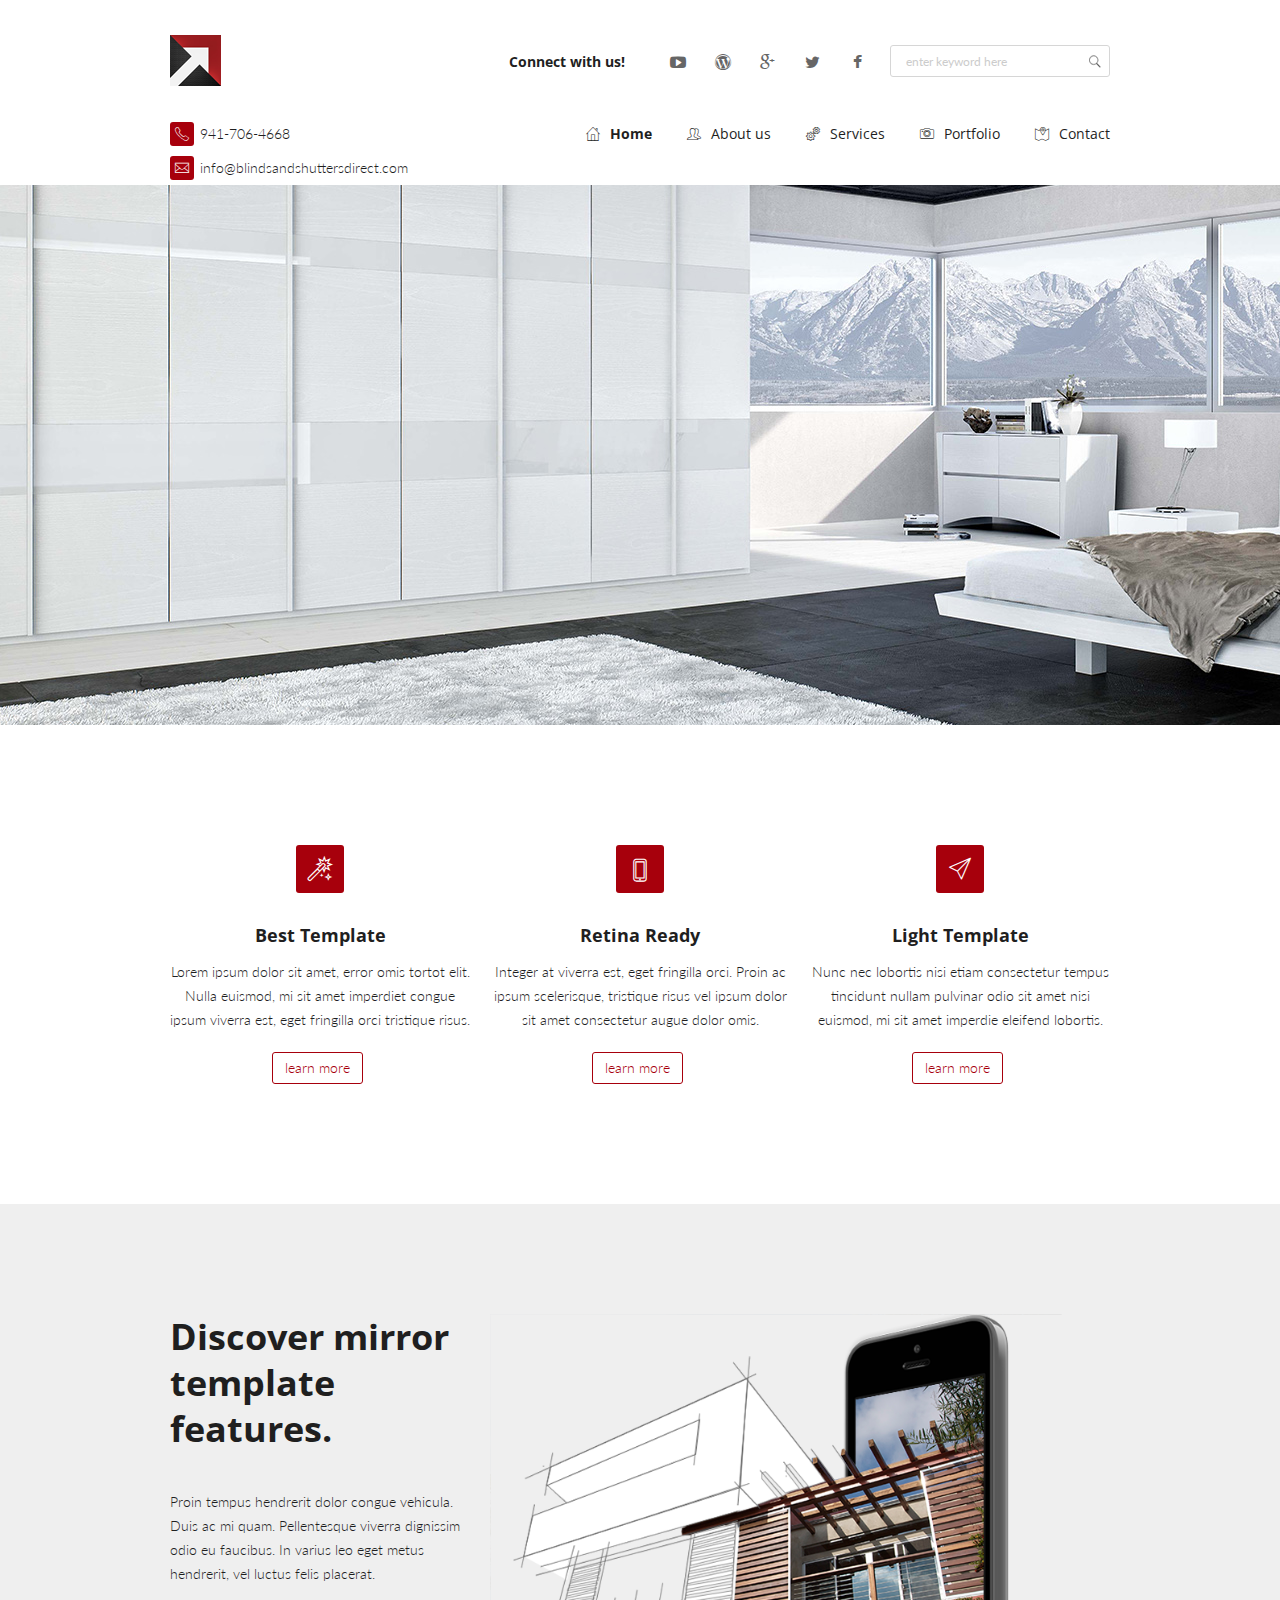
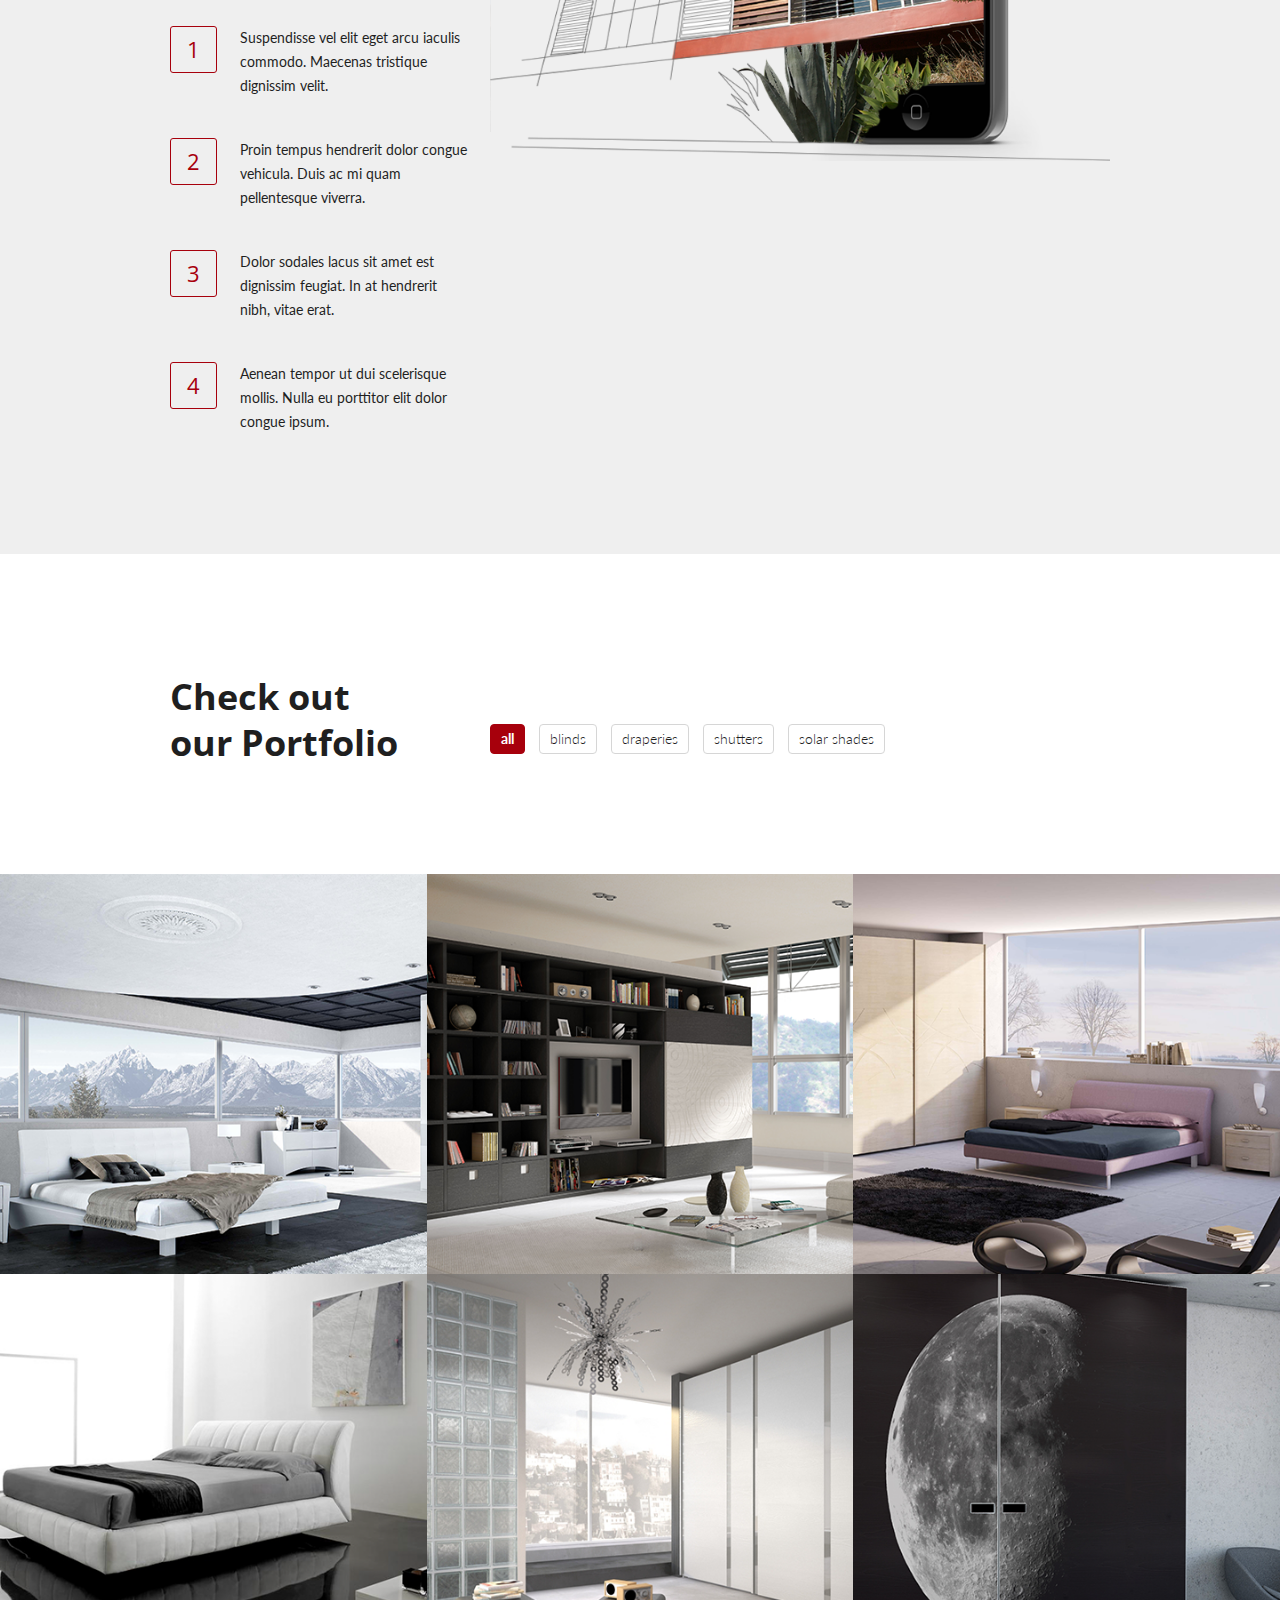
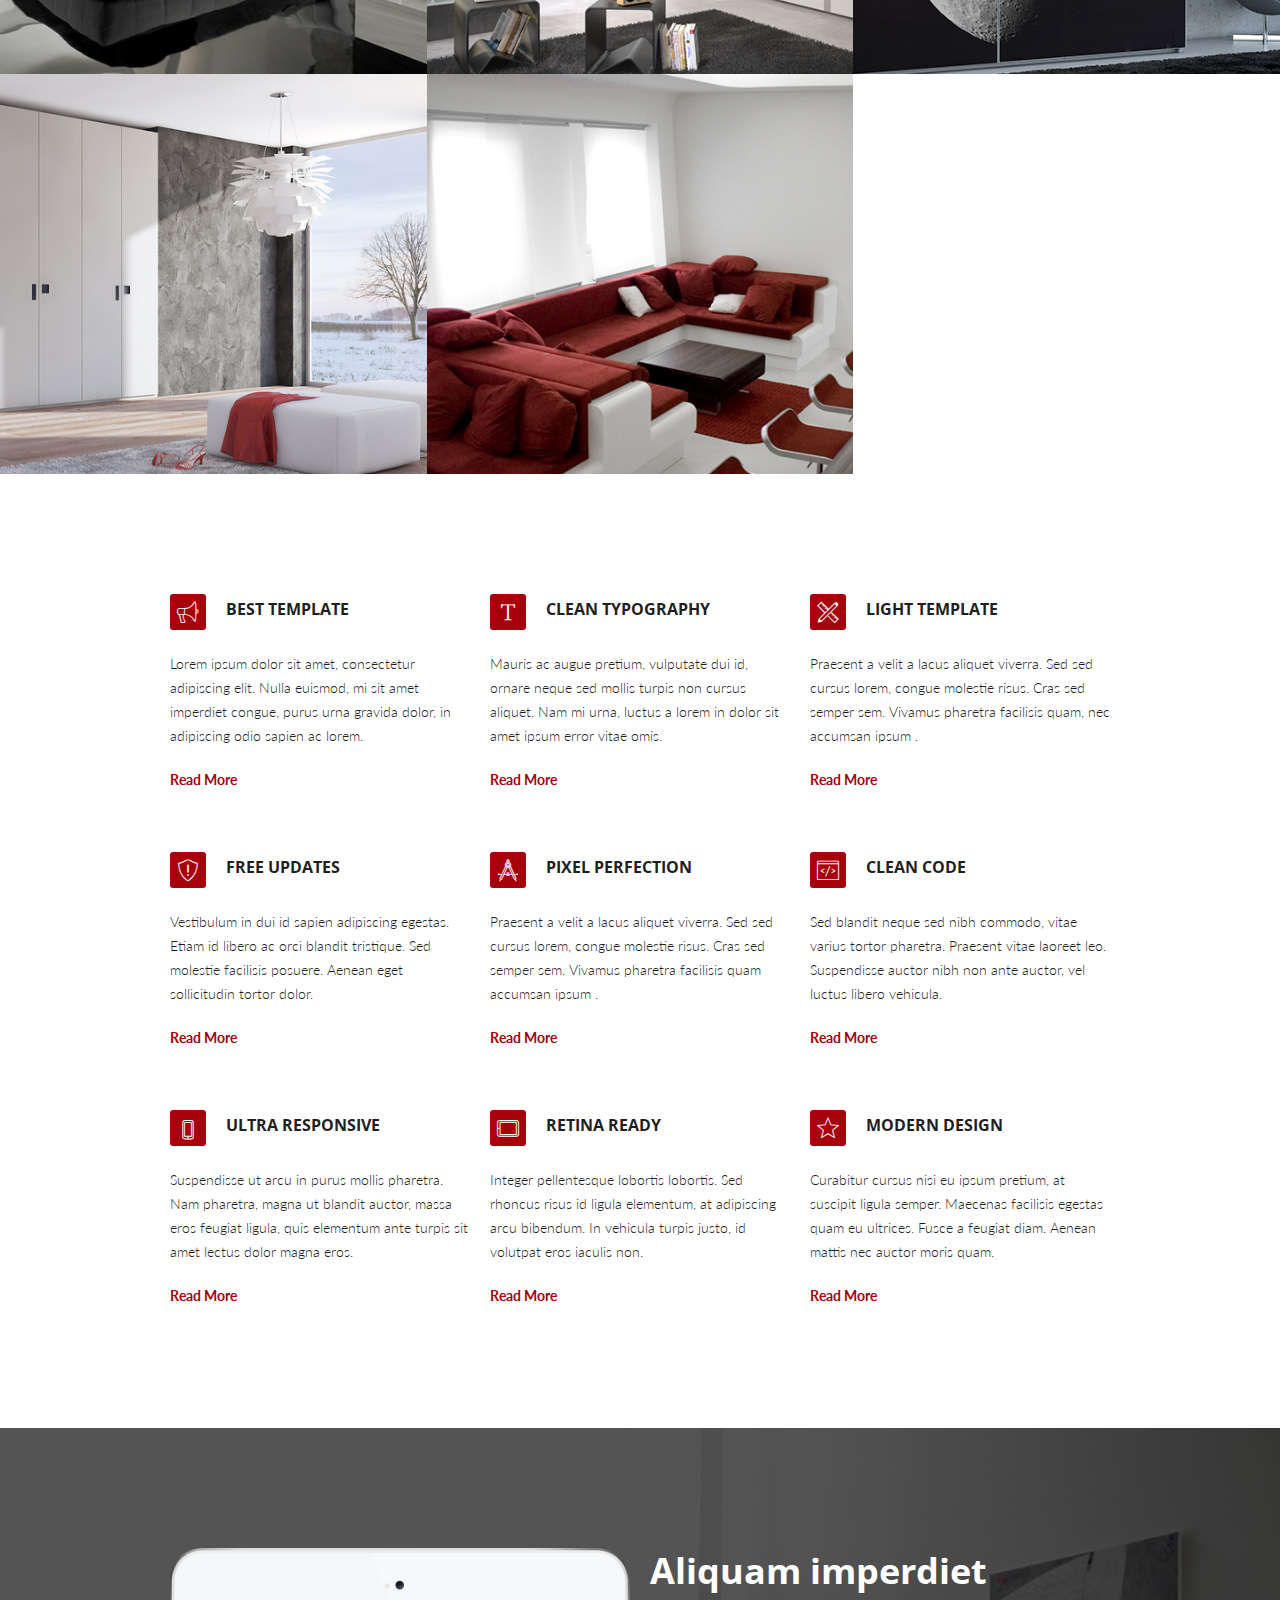
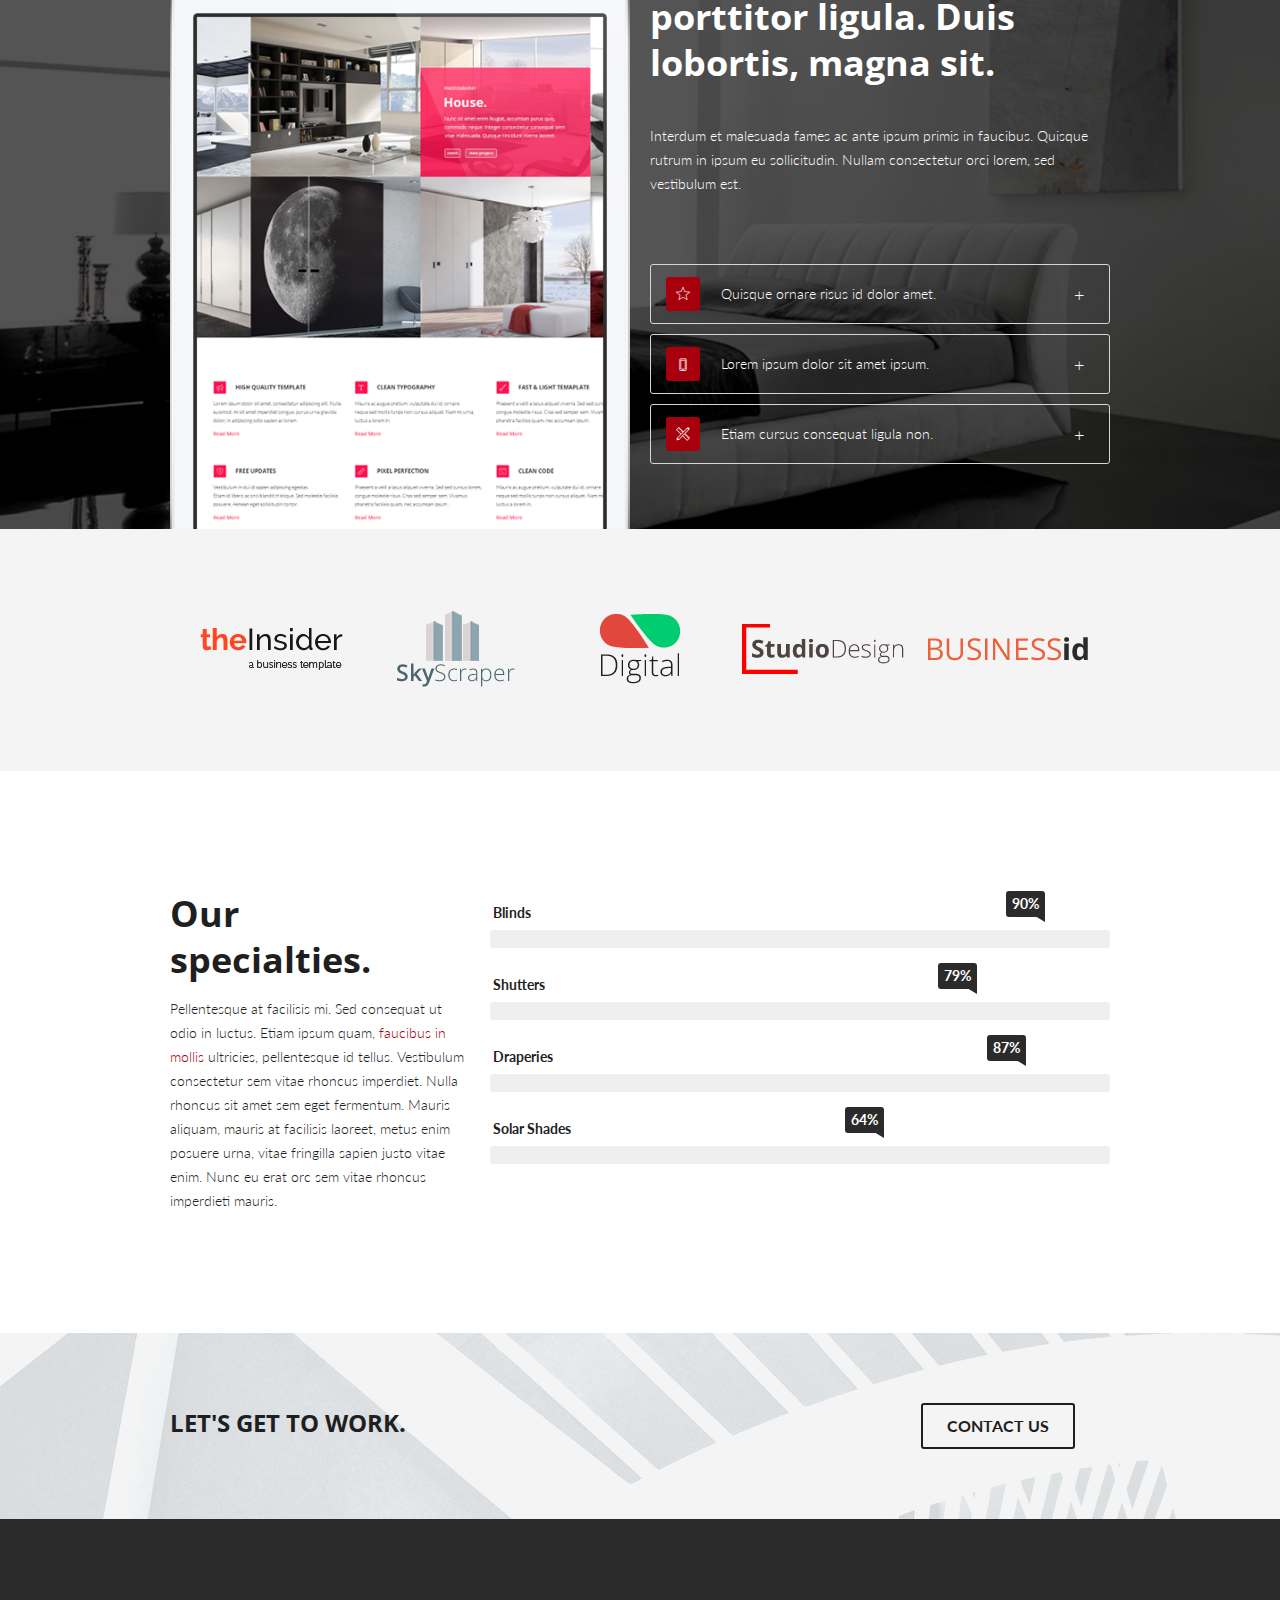
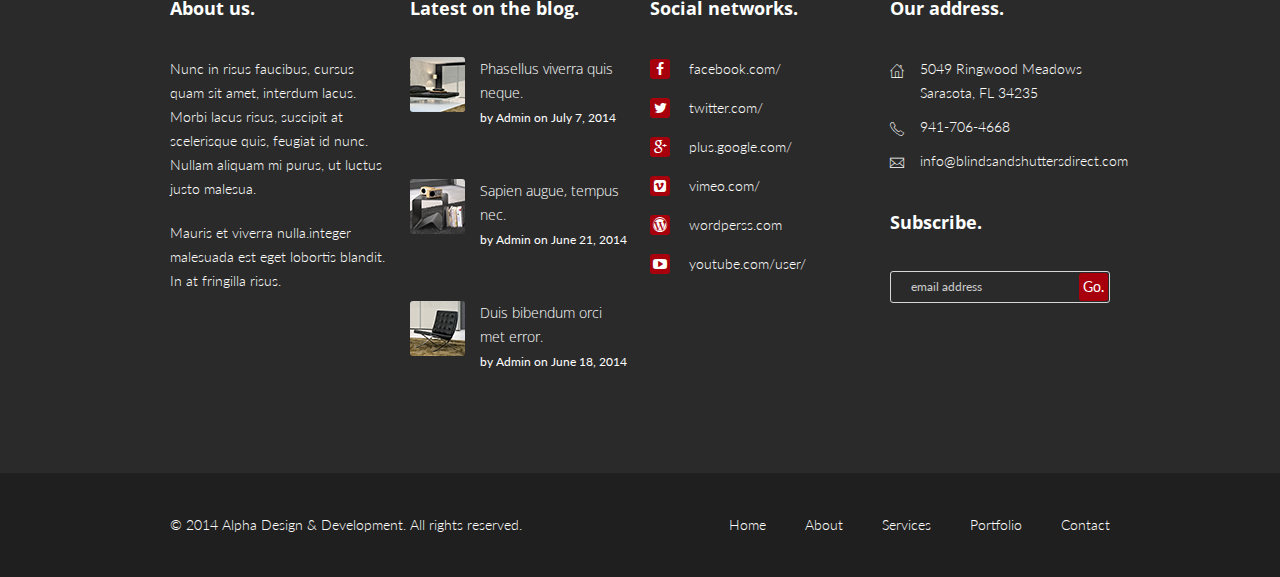
<file: index.html>
<!DOCTYPE html>
<html>
<head>

    <meta charset="utf-8">
    <meta name="viewport" content="width=device-width, initial-scale=1, maximum-scale=1, user-scalable=0"/>
    <meta http-equiv="X-UA-Compatible" content="IE=edge,chrome=1,requiresActiveX=true">


    <title>Blinds & Shutters Direct</title>
    <meta name="description" content=" add description  ... ">

    <!-- /// Favicons ////////  -->
    <link rel="apple-touch-icon-precomposed" sizes="144x144" href="apple-touch-icon-144-precomposed.png">
    <link rel="shortcut icon" href="favicon.ico">

    <!-- /// Google Fonts ////////  -->
    <link rel="stylesheet"
          href="http://fonts.googleapis.com/css?family=Open+Sans:400,300italic,400italic,700,700italic">
    <link rel="stylesheet" href="http://fonts.googleapis.com/css?family=Lato:400,300,300italic,400italic,700,700italic">

    <!-- /// FontAwesome Icons 4.1.0 ////////  -->
    <link rel="stylesheet" href="css/fontawesome/font-awesome.min.css">

    <!-- /// Custom Icon Font ////////  -->
    <link rel="stylesheet" href="css/iconfontcustom/icon-font-custom.css">

    <!-- /// Template CSS ////////  -->
    <link rel="stylesheet" href="css/base.css">
    <link rel="stylesheet" href="css/grid.css">
    <link rel="stylesheet" href="css/layout.css">
    <link rel="stylesheet" href="css/elements.css">

    <!-- /// JS Plugins CSS ////////  -->
    <link rel="stylesheet" href="js/revolutionslider/css/settings.css">
    <link rel="stylesheet" href="js/revolutionslider/css/custom.css">
    <link rel="stylesheet" href="js/bxslider/jquery.bxslider.css">
    <link rel="stylesheet" href="js/magnificpopup/magnific-popup.css">
    <link rel="stylesheet" href="js/animations/animate.min.css">
    <link rel="stylesheet" href="js/itplayer/css/YTPlayer.css">

</head>
<body>

<div id="wrap">

<div id="header">

    <!-- /// HEADER  //////////////////////////////////////////////////////////////////////////////////////////////////////////// -->

    <div id="header-top">

        <!-- /// HEADER TOP   /////////////////////////////////////////////////////////////////////////////////////////////////// -->

        <div class="row">
            <div class="span4">

                <!-- // Logo // -->
                <a href="index.html" id="logo"><img class="responsive-img" src="images/logo.png"
                                                    alt="Blinds &amp; Shutters Direct  ">
                </a>

            </div>
            <!-- end .span4 -->
            <div class="span5" id="header-top-widget-area-1">

                <div class="widget ewf_widget_social_media">

                    <h3 class="widget-title">Connect with us!</h3>

                    <a class="youtube-icon social-icon" href="index.html#">
                        <i class="fa fa-youtube-play"></i>
                    </a>

                    <a class="wordpress-icon social-icon" href="index.html#">
                        <i class="fa fa-wordpress"></i>
                    </a>

                    <a class="googleplus-icon social-icon" href="index.html#">
                        <i class="fa fa-google-plus"></i>
                    </a>

                    <a class="twitter-icon social-icon" href="index.html#">
                        <i class="fa fa-twitter"></i>
                    </a>

                    <a class="facebook-icon social-icon" href="index.html#">
                        <i class="fa fa-facebook"></i>
                    </a>

                </div>
                <!-- end .ewf_widget_social_media -->

            </div>
            <!-- end .span5 -->
            <div class="span3" id="header-top-widget-area-2">

                <div class="widget widget_search">

                    <form action="#" class="searchform" id="searchform" method="get" name="searchform">
                        <div>
                            <label class="screen-reader-text" for="s">Search for:</label>
                            <input id="s" name="s" type="text" placeholder="enter keyword here">
                            <input id="searchsubmit" type="submit" value="">
                        </div>
                    </form>

                </div>
                <!-- end .widget_search -->

            </div>
            <!-- end .span3 -->
        </div>
        <!-- end .row -->

        <!-- //////////////////////////////////////////////////////////////////////////////////////////////////////////////////// -->

    </div>
    <!-- end #header-top -->

    <div class="row">
        <div class="span5" id="header-widget-area-1">

            <div class="widget ewf_widget_contact_info">

                <ul>
                    <li>
                        <i class="ifc-phone1"></i>
                        941-706-4668
                    </li>
                    <li>
                        <i class="ifc-message"></i>
                        <a href="mailto:info@blindsandshuttersdirect.com">info@blindsandshuttersdirect.com</a>
                    </li>
                </ul>

            </div>
            <!-- end .ewf_widget_contact_info -->

        </div>
        <!-- end .span4 -->
        <div class="span7">

        <a href="index.html#" id="mobile-menu-trigger">
                <i class="fa fa-bars"></i>
            </a>

            <!-- // Menu // -->
            <ul class="sf-menu fixed" id="menu">
                <li class="current">
                    <a href="index.html">
                        <i class="ifc-home"></i>
                        Home
                    </a>
                </li>
                <li>
                    <a href="about-us.html">
                        <i class="ifc-group"></i>
                        About us
                    </a>
                </li>
                <li class="dropdown">
                    <a href="services.html">
                        <i class="ifc-settings3"></i>
                        Services
                    </a>
                    <ul>
                        <li>
                            <a href="services.html">
                                <i class="ifc-settings3"></i>
                                Services
                            </a>
                        </li>
                        <li>
                            <a href="single-service.html">
                                <i class="ifc-settings"></i>
                                Single service
                            </a>
                        </li>
                    </ul>
                </li>
                <li class="dropdown">
                    <a href="portfolio.html">
                        <i class="ifc-photo"></i>
                        Portfolio
                    </a>
                    <ul>
                        <li>
                            <a href="portfolio.html">
                                <i class="ifc-photo"></i>
                                Portfolio
                            </a>
                        </li>
                        <li>
                            <a href="portfolio-item.html">
                                <i class="ifc-gallery"></i>
                                Portfolio item
                            </a>
                        </li>
                    </ul>
                </li>
                <li>
                    <a href="contact.html">
                        <i class="ifc-map_marker"></i>
                        Contact
                    </a>
                </li>
            </ul>

        </div>
        <!-- end .span8 -->
    </div>
    <!-- end .row -->

    <!-- //////////////////////////////////////////////////////////////////////////////////////////////////////////////////////// -->

</div>
<!-- end #header -->
<div id="content">

<!-- /// CONTENT  /////////////////////////////////////////////////////////////////////////////////////////////////////////// -->

<div class="fullwidthbanner-container">
<div class="fullwidthbanner">

<ul>
<li data-transition="fade">

    <img src="images/index/slider/1920x540-1.jpg" alt="">

    <div class="caption subtitle text-uppercase sft"
         data-x="30"
         data-y="110"
         data-speed="700"
         data-start="1200"
         data-easing="easeOutBack">
        <strong>Discover the <span>new</span></strong>
    </div>

    <div class="caption title text-uppercase sfl"
         data-x="30"
         data-y="160"
         data-speed="700"
         data-start="1700"
         data-easing="easeOutBack">
        <strong>Mirror multi-purpose.</strong>
    </div>

    <div class="caption text fade"
         data-x="30"
         data-y="225"
         data-speed="700"
         data-start="2200"
         data-easing="easeOutBack">
        Donec ligula magna, sodales a tortor eget, consectetur <br>
        ullamcorper libero. Proin iaculis rutrum odio, eu condimentum <br>
        nunc interdum faucibus. Phasellus porta ante risus, vitae iaculis <br>
        lorem tincidunt a vestibulum ut facilisis lectus.
    </div>

    <div class="caption sfb"
         data-x="30"
         data-y="385"
         data-speed="700"
         data-start="3000"
         data-easing="easeOutBack">
        <a class="btn btn-black" href="index.html#">Learn more</a>
    </div>

    <div class="caption sfb"
         data-x="195"
         data-y="385"
         data-speed="700"
         data-start="3200"
         data-easing="easeOutBack">
        <a class="btn" href="index.html#">Purchase now</a>
    </div>

</li>
<li data-transition="fade">

    <img src="images/index/slider/1920x540-2.jpg" alt="">

    <div class="caption fade"
         data-x="265"
         data-y="0"
         data-speed="700"
         data-start="1000"
         data-easing="easeOutBack">
        <img src="images/index/slider/slide2-p1.png" alt="">
    </div>

    <div class="caption subtitle text-uppercase sft"
         data-x="330"
         data-y="80"
         data-speed="700"
         data-start="1200"
         data-easing="easeOutBack">
        <strong>Discover the <span>new</span></strong>
    </div>

    <div class="caption title text-uppercase sfl"
         data-x="330"
         data-y="125"
         data-speed="700"
         data-start="1700"
         data-easing="easeOutBack">
        <strong>Mirror multi-purpose.</strong>
    </div>

    <div class="caption text fade"
         data-x="330"
         data-y="180"
         data-speed="700"
         data-start="2200"
         data-easing="easeOutBack">
        Donec ligula magna, sodales a tortor eget, consectetur <br>
        ullamcorper libero. Proin iaculis rutrum odio, eu condimentum <br>
        nunc interdum faucibus. Phasellus porta ante risus, vitae iaculis <br>
        lorem tincidunt a vestibulum ut facilisis lectus.
    </div>

    <div class="caption sfb"
         data-x="330"
         data-y="330"
         data-speed="700"
         data-start="3000"
         data-easing="easeOutBack">
        <a class="btn btn-black" href="index.html#">Learn more</a>
    </div>

    <div class="caption sfb"
         data-x="495"
         data-y="330"
         data-speed="700"
         data-start="3200"
         data-easing="easeOutBack">
        <a class="btn" href="index.html#">Purchase now</a>
    </div>

</li>
<li data-transition="fade">

    <img src="images/index/slider/1920x540-3.jpg" alt="">

    <div class="caption letter sfl"
         data-x="150"
         data-y="235"
         data-speed="700"
         data-start="1000"
         data-easing="easeOutBack">
        h
    </div>

    <div class="caption letter sfl"
         data-x="200"
         data-y="235"
         data-speed="700"
         data-start="1300"
         data-easing="easeOutBack">
        i
    </div>

    <div class="caption letter sfl"
         data-x="224"
         data-y="235"
         data-speed="700"
         data-start="1600"
         data-easing="easeOutBack">
        r
    </div>

    <div class="caption letter sfl"
         data-x="269"
         data-y="235"
         data-speed="700"
         data-start="1900"
         data-easing="easeOutBack">
        e
    </div>

    <div class="caption letter sfl"
         data-x="327"
         data-y="235"
         data-speed="700"
         data-start="2200"
         data-easing="easeOutBack">
        u
    </div>

    <div class="caption letter sfl"
         data-x="377"
         data-y="235"
         data-speed="700"
         data-start="2500"
         data-easing="easeOutBack">
        s
    </div>

    <div class="caption letter sfl"
         data-x="410"
         data-y="235"
         data-speed="700"
         data-start="2800"
         data-easing="easeOutBack">
        !
    </div>

    <div class="caption letter sfl"
         data-x="450"
         data-y="235"
         data-speed="700"
         data-start="3200"
         data-easing="easeOutBack">
        w
    </div>

    <div class="caption letter sfl"
         data-x="517"
         data-y="235"
         data-speed="700"
         data-start="3500"
         data-easing="easeOutBack">
        e
    </div>

    <div class="caption letter sfl"
         data-x="575"
         data-y="235"
         data-speed="700"
         data-start="3900"
         data-easing="easeOutBack">
        a
    </div>

    <div class="caption letter sfl"
         data-x="620"
         data-y="235"
         data-speed="700"
         data-start="4200"
         data-easing="easeOutBack">
        r
    </div>

    <div class="caption letter sfl"
         data-x="660"
         data-y="235"
         data-speed="700"
         data-start="4500"
         data-easing="easeOutBack">
        e
    </div>

    <div class="caption letter sfl"
         data-x="715"
         data-y="235"
         data-speed="700"
         data-start="4900"
         data-easing="easeOutBack">
        <span>t</span>
    </div>

    <div class="caption letter sfl"
         data-x="755"
         data-y="235"
         data-speed="700"
         data-start="5200"
         data-easing="easeOutBack">
        <span>h</span>
    </div>

    <div class="caption letter sfl"
         data-x="800"
         data-y="235"
         data-speed="700"
         data-start="5500"
         data-easing="easeOutBack">
        <span>e</span>
    </div>

    <div class="caption letter sfl"
         data-x="855"
         data-y="235"
         data-speed="700"
         data-start="5900"
         data-easing="easeOutBack">
        <span>b</span>
    </div>

    <div class="caption letter sfl"
         data-x="895"
         data-y="235"
         data-speed="700"
         data-start="6200"
         data-easing="easeOutBack">
        <span>e</span>
    </div>

    <div class="caption letter sfl"
         data-x="935"
         data-y="235"
         data-speed="700"
         data-start="6500"
         data-easing="easeOutBack">
        <span>s</span>
    </div>

    <div class="caption letter sfl"
         data-x="975"
         data-y="235"
         data-speed="700"
         data-start="6800"
         data-easing="easeOutBack">
        <span>t</span>
    </div>

    <div class="caption letter sfl"
         data-x="1010"
         data-y="235"
         data-speed="700"
         data-start="7100"
         data-easing="easeOutBack">
        <span>!</span>
    </div>

</ul>

</div>
<!-- end .fullwidthbanner -->
</div>
<!-- end .fullwidthbanner-container -->

<div class="row">
    <div class="span4">

        <div class="icon-box-2">

            <i class="ifc-fantasy"></i>

            <div class="icon-box-content">

                <h3>
                    <strong><a href="single-service.html">Best Template</a></strong>
                </h3>

                <p>Lorem ipsum dolor sit amet, error omis tortot elit. Nulla euismod, mi sit amet imperdiet congue ipsum
                    viverra est, eget fringilla orci tristique risus.</p>

                <a class="btn btn-white" href="single-service.html">learn more</a>

            </div>
            <!-- end .icon-box-content -->

        </div>
        <!-- end .icon-box-2 -->

    </div>
    <!-- end .span4 -->
    <div class="span4">

        <div class="icon-box-2">

            <i class="ifc-iphone"></i>

            <div class="icon-box-content">

                <h3>
                    <strong><a href="single-service.html">Retina Ready</a></strong>
                </h3>

                <p>Integer at viverra est, eget fringilla orci. Proin ac ipsum scelerisque, tristique risus vel ipsum
                    dolor
                    sit amet consectetur augue dolor omis.</p>

                <a class="btn btn-white" href="single-service.html">learn more</a>

            </div>
            <!-- end .icon-box-content -->

        </div>
        <!-- end .icon-box-2 -->

    </div>
    <!-- end .span4 -->
    <div class="span4">

        <div class="icon-box-2">

            <i class="ifc-sent"></i>

            <div class="icon-box-content">

                <h3>
                    <strong><a href="single-service.html">Light Template</a></strong>
                </h3>

                <p>Nunc nec lobortis nisi etiam consectetur tempus tincidunt nullam pulvinar odio sit amet nisi euismod,
                    mi sit amet imperdie eleifend lobortis.</p>

                <a class="btn btn-white" href="single-service.html">learn more</a>

            </div>
            <!-- end .icon-box-content -->

        </div>
        <!-- end .icon-box-2 -->

    </div>
    <!-- end .span4 -->
</div>
<!-- end .row -->

<div class="fullwidth-section" id="bg-1">

    <div class="fullwidth-section-content">

        <div class="row">
            <div class="span4">

                <h1><strong>Discover mirror <br class="hidden-tablet hidden-phone">template features.</strong></h1>

                <br>

                <p>Proin tempus hendrerit dolor congue vehicula. Duis ac mi quam. Pellentesque viverra dignissim odio
                    eu faucibus. In varius leo eget metus hendrerit, vel luctus felis placerat. </p>

                <ul class="vertical-process-builder">
                    <li>

                        <h2>1</h2>

                        <div class="process-description">
                            <p>
                                <a href="index.html#">Suspendisse vel elit eget arcu iaculis commodo. Maecenas tristique
                                    dignissim velit.</a>
                            </p>
                        </div>
                        <!-- end .process-description -->

                    </li>
                    <li>

                        <h2>2</h2>

                        <div class="process-description">
                            <p>
                                <a href="index.html#">Proin tempus hendrerit dolor congue vehicula. Duis ac mi quam
                                    pellentesque viverra.</a>
                            </p>
                        </div>
                        <!-- end .process-description -->

                    </li>
                    <li>

                        <h2>3</h2>

                        <div class="process-description">
                            <p>
                                <a href="index.html#">Dolor sodales lacus sit amet est dignissim feugiat. In at
                                    hendrerit nibh, vitae erat.</a>
                            </p>
                        </div>
                        <!-- end .process-description -->

                    </li>
                    <li>

                        <h2>4</h2>

                        <div class="process-description">
                            <p>
                                <a href="index.html#">Aenean tempor ut dui scelerisque mollis. Nulla eu porttitor elit
                                    dolor congue ipsum.</a>
                            </p>
                        </div>
                        <!-- end .process-description -->

                    </li>
                </ul>

            </div>
            <!-- end .span4 -->
            <div class="span8">

                <p>
                    <img class="responsive-img" src="images/index/770x555.png" alt="">
                </p>

            </div>
            <!-- end .span8 -->
        </div>
        <!-- end .row -->

    </div>
    <!-- end .fullwidth-section-content -->

</div>
<!-- end .fullwidth-section -->

<div class="row">
    <div class="span4">

        <h1><strong>Check out <br class="hidden-phone hidden-tablet">our Portfolio</strong></h1>

    </div>
    <!-- end .span4 -->
    <div class="span8">

        <div class="portfolio-filter">

            <ul>
                <li>
                    <a class="active" data-filter="*" href="index.html#">all</a>
                </li>
                <li>
                    <a href="index.html#" data-filter=".term-1">blinds</a>
                </li>
                <li>
                    <a href="index.html#" data-filter=".term-2">draperies</a>
                </li>
                <li>
                    <a href="index.html#" data-filter=".term-3">shutters</a>
                </li>
                <li>
                    <a href="index.html#" data-filter=".term-4">solar shades</a>
                </li>
            </ul>

        </div>
        <!-- end .portfolio-filter -->

    </div>
    <!-- end .span8 -->
</div>
<!-- end .row -->

<ul class="portfolio-items portfolio-strip fixed">
<li class="item term-2 term-4">

    <div class="portfolio-item">

        <div class="portfolio-item-preview">

            <img src="images/portfolio/480x450-1.png" alt="">

            <div class="portfolio-item-overlay">

                <div class="portfolio-item-description">

                    <p class="category">Photography</p>

                    <h2><strong>House 1.</strong></h2>

                    <p class="hidden-tablet">Sed id diam vel enim scelerisque ut risusultrices vitae in dui ut risus
                        dolor.</p>

                    <a class="btn btn-white magnificPopup" href="images/portfolio/480x450-1.png">zoom</a>
                    <a class="btn btn-white" href="portfolio-item.html">view project</a>

                </div>
                <!-- end .portfolio-item-description -->

            </div>
            <!-- end .portfolio-item-overlay -->

        </div>
        <!-- end .portfolio-item-preview -->

    </div>
    <!-- end .portfolio-item -->

</li>
<li class="item term-1 term-3">

    <div class="portfolio-item">

        <div class="portfolio-item-preview">

            <img src="images/portfolio/480x450-2.png" alt="">

            <div class="portfolio-item-overlay">

                <div class="portfolio-item-description">

                    <p class="category">Photography</p>

                    <h2><strong>House 2.</strong></h2>

                    <p class="hidden-tablet">Proin tincidunt, lectus a iaculis laoreet, ante neque facilisis felis, in
                        tempus nulla.</p>

                    <a class="btn btn-white magnificPopup" href="images/portfolio/480x450-2.png">zoom</a>
                    <a class="btn btn-white" href="portfolio-item.html">view project</a>

                </div>
                <!-- end .portfolio-item-description -->

            </div>
            <!-- end .portfolio-item-overlay -->

        </div>
        <!-- end .portfolio-item-preview -->

    </div>
    <!-- end .portfolio-item -->

</li>
<li class="item term-1 term-2">

    <div class="portfolio-item">

        <div class="portfolio-item-preview">

            <img src="images/portfolio/480x450-3.png" alt="">

            <div class="portfolio-item-overlay">

                <div class="portfolio-item-description">

                    <p class="category">Photography</p>

                    <h2><strong>House 3.</strong></h2>

                    <p class="hidden-tablet">Etiam viverra neque non orci interdum, non ultricies lacus lacinia
                        fringilla neque eget.</p>

                    <a class="btn btn-white magnificPopup" href="images/portfolio/480x450-3.png">zoom</a>
                    <a class="btn btn-white" href="portfolio-item.html">view project</a>

                </div>
                <!-- end .portfolio-item-description -->

            </div>
            <!-- end .portfolio-item-overlay -->

        </div>
        <!-- end .portfolio-item-preview -->

    </div>
    <!-- end .portfolio-item -->

</li>
<li class="item term-1 term-4 term-3">

    <div class="portfolio-item">

        <div class="portfolio-item-preview">

            <img src="images/portfolio/480x450-4.png" alt="">

            <div class="portfolio-item-overlay">

                <div class="portfolio-item-description">

                    <p class="category">Photography</p>

                    <h2><strong>House 4.</strong></h2>

                    <p class="hidden-tablet">Vestibulum sagittis enim augue, sed eleifend elit venenatis et ipsum ut
                        dolor.</p>

                    <a class="btn btn-white magnificPopup" href="images/portfolio/480x450-4.png">zoom</a>
                    <a class="btn btn-white" href="portfolio-item.html">view project</a>

                </div>
                <!-- end .portfolio-item-description -->

            </div>
            <!-- end .portfolio-item-overlay -->

        </div>
        <!-- end .portfolio-item-preview -->

    </div>
    <!-- end .portfolio-item -->

</li>
<li class="item term-2 term-4">

    <div class="portfolio-item">

        <div class="portfolio-item-preview">

            <img src="images/portfolio/480x450-5.png" alt="">

            <div class="portfolio-item-overlay">

                <div class="portfolio-item-description">

                    <p class="category">Photography</p>

                    <h2><strong>House 5.</strong></h2>

                    <p class="hidden-tablet">Donec sed pharetra enim. Suspendisse eu mollis tellus ommodo elementum
                        est.</p>

                    <a class="btn btn-white magnificPopup" href="images/portfolio/480x450-5.png">zoom</a>
                    <a class="btn btn-white" href="portfolio-item.html">view project</a>

                </div>
                <!-- end .portfolio-item-description -->

            </div>
            <!-- end .portfolio-item-overlay -->

        </div>
        <!-- end .portfolio-item-preview -->

    </div>
    <!-- end .portfolio-item -->

</li>
<li class="item term-1 term-3">

    <div class="portfolio-item">

        <div class="portfolio-item-preview">

            <img src="images/portfolio/480x450-6.png" alt="">

            <div class="portfolio-item-overlay">

                <div class="portfolio-item-description">

                    <p class="category">Photography</p>

                    <h2><strong>House 6.</strong></h2>

                    <p class="hidden-tablet"> In at mattis urna. Morbi sapien purus, cursus id eros et, iaculis egestas
                        felis. </p>

                    <a class="btn btn-white magnificPopup" href="images/portfolio/480x450-6.png">zoom</a>
                    <a class="btn btn-white" href="portfolio-item.html">view project</a>

                </div>
                <!-- end .portfolio-item-description -->

            </div>
            <!-- end .portfolio-item-overlay -->

        </div>
        <!-- end .portfolio-item-preview -->

    </div>
    <!-- end .portfolio-item -->

</li>
<li class="item term-4">

    <div class="portfolio-item">

        <div class="portfolio-item-preview">

            <img src="images/portfolio/480x450-7.png" alt="">

            <div class="portfolio-item-overlay">

                <div class="portfolio-item-description">

                    <p class="category">Photography</p>

                    <h2><strong>House 7.</strong></h2>

                    <p class="hidden-tablet">Nunc pretium erat dolor enim lobortis semper. Donec auctor accumsan
                        pretium.</p>

                    <a class="btn btn-white magnificPopup" href="images/portfolio/480x450-7.png">zoom</a>
                    <a class="btn btn-white" href="portfolio-item.html">view project</a>

                </div>
                <!-- end .portfolio-item-description -->

            </div>
            <!-- end .portfolio-item-overlay -->

        </div>
        <!-- end .portfolio-item-preview -->

    </div>
    <!-- end .portfolio-item -->

</li>
<li class="item term-3 term-4">

    <div class="portfolio-item">

        <div class="portfolio-item-preview">

            <img src="images/portfolio/480x450-8.png" alt="">

            <div class="portfolio-item-overlay">

                <div class="portfolio-item-description">

                    <p class="category">Photography</p>

                    <h2><strong>House 8.</strong></h2>

                    <p class="hidden-tablet">Morbi eros dui, eleifend ut ligula aliquam, commodo mattis dolor id
                        lobortis metus.</p>

                    <a class="btn btn-white magnificPopup" href="images/portfolio/480x450-8.png">zoom</a>
                    <a class="btn btn-white" href="portfolio-item.html">view project</a>

                </div>
                <!-- end .portfolio-item-description -->

            </div>
            <!-- end .portfolio-item-overlay -->

        </div>
        <!-- end .portfolio-item-preview -->

    </div>
    <!-- end .portfolio-item -->

</li>
</ul>
<!-- end .portfolio-strip -->

<div class="row">
    <div class="span4">

        <div class="icon-box-3">

            <i class="ifc-megaphone2"></i>

            <h4 class="text-uppercase">
                <strong><a href="single-service.html">Best Template</a></strong>
            </h4>

            <br class="clear">

            <p>Lorem ipsum dolor sit amet, consectetur adipiscing elit. Nulla euismod, mi sit amet imperdiet congue,
                purus urna gravida dolor, in adipiscing odio sapien ac lorem. </p>

            <a href="single-service.html"><strong>Read More</strong></a>

        </div>
        <!-- end .icon-box-3 -->

    </div>
    <!-- end .span4 -->
    <div class="span4">

        <div class="icon-box-3">

            <i class="ifc-type"></i>

            <h4 class="text-uppercase">
                <strong><a href="single-service.html">Clean Typography</a></strong>
            </h4>

            <br class="clear">

            <p>Mauris ac augue pretium, vulputate dui id, ornare neque sed mollis turpis non cursus aliquet.
                Nam mi urna, luctus a lorem in dolor sit amet ipsum error vitae omis.</p>

            <a href="single-service.html"><strong>Read More</strong></a>

        </div>
        <!-- end .icon-box-3 -->

    </div>
    <!-- end .span4 -->
    <div class="span4">

        <div class="icon-box-3">

            <i class="ifc-design"></i>

            <h4 class="text-uppercase">
                <strong><a href="single-service.html">Light Template</a></strong>
            </h4>

            <br class="clear">

            <p>Praesent a velit a lacus aliquet viverra. Sed sed cursus lorem, congue molestie risus. Cras sed semper
                sem. Vivamus pharetra facilisis quam, nec accumsan ipsum .</p>

            <a href="single-service.html"><strong>Read More</strong></a>

        </div>
        <!-- end .icon-box-3 -->

    </div>
    <!-- end .span4 -->
</div>
<!-- end .row -->

<div class="row">
    <div class="span4">

        <div class="icon-box-3">

            <i class="ifc-warning_shield"></i>

            <h4 class="text-uppercase">
                <strong><a href="single-service.html">Free Updates</a></strong>
            </h4>

            <br class="clear">

            <p>Vestibulum in dui id sapien adipiscing egestas. Etiam id libero ac orci blandit tristique. Sed molestie
                facilisis posuere. Aenean eget sollicitudin tortor dolor. </p>

            <a href="single-service.html"><strong>Read More</strong></a>

        </div>
        <!-- end .icon-box-3 -->

    </div>
    <!-- end .span4 -->
    <div class="span4">

        <div class="icon-box-3">

            <i class="ifc-compass2"></i>

            <h4 class="text-uppercase">
                <strong><a href="single-service.html">Pixel Perfection</a></strong>
            </h4>

            <br class="clear">

            <p>Praesent a velit a lacus aliquet viverra. Sed sed cursus lorem, congue molestie risus. Cras sed semper
                sem.
                Vivamus pharetra facilisis quam accumsan ipsum .</p>

            <a href="single-service.html"><strong>Read More</strong></a>

        </div>
        <!-- end .icon-box-3 -->

    </div>
    <!-- end .span4 -->
    <div class="span4">

        <div class="icon-box-3">

            <i class="ifc-code"></i>

            <h4 class="text-uppercase">
                <strong><a href="single-service.html">Clean Code</a></strong>
            </h4>

            <br class="clear">

            <p>Sed blandit neque sed nibh commodo, vitae varius tortor pharetra. Praesent vitae laoreet leo.
                Suspendisse auctor nibh non ante auctor, vel luctus libero vehicula.</p>

            <a href="single-service.html"><strong>Read More</strong></a>

        </div>
        <!-- end .icon-box-3 -->

    </div>
    <!-- end .span4 -->
</div>
<!-- end .row -->

<div class="row">
    <div class="span4">

        <div class="icon-box-3">

            <i class="ifc-iphone"></i>

            <h4 class="text-uppercase">
                <strong><a href="single-service.html">Ultra Responsive</a></strong>
            </h4>

            <br class="clear">

            <p>Suspendisse ut arcu in purus mollis pharetra. Nam pharetra, magna ut blandit auctor, massa eros feugiat
                ligula, quis elementum ante turpis sit amet lectus dolor magna eros.</p>

            <a href="single-service.html"><strong>Read More</strong></a>

        </div>
        <!-- end .icon-box-3 -->

    </div>
    <!-- end .span4 -->
    <div class="span4">

        <div class="icon-box-3">

            <i class="ifc-ipad"></i>

            <h4 class="text-uppercase">
                <strong><a href="single-service.html">Retina Ready</a></strong>
            </h4>

            <br class="clear">

            <p>Integer pellentesque lobortis lobortis. Sed rhoncus risus id ligula elementum, at adipiscing arcu
                bibendum.
                In vehicula turpis justo, id volutpat eros iaculis non.</p>

            <a href="single-service.html"><strong>Read More</strong></a>

        </div>
        <!-- end .icon-box-3 -->

    </div>
    <!-- end .span4 -->
    <div class="span4">

        <div class="icon-box-3">

            <i class="ifc-christmas_star"></i>

            <h4 class="text-uppercase">
                <strong><a href="single-service.html">Modern Design</a></strong>
            </h4>

            <br class="clear">

            <p>Curabitur cursus nisi eu ipsum pretium, at suscipit ligula semper. Maecenas facilisis egestas quam eu
                ultrices.
                Fusce a feugiat diam. Aenean mattis nec auctor moris quam.</p>

            <a href="single-service.html"><strong>Read More</strong></a>

        </div>
        <!-- end .icon-box-3 -->

    </div>
    <!-- end .span4 -->
</div>
<!-- end .row -->

<div class="fullwidth-section parallax" id="bg-2">

    <div class="fullwidth-section-content">

        <div class="row">
            <div class="span6 text-center">

                <p class="last">
                    <img class="responsive-img" src="images/index/515x650.png" alt="" style="display:block;">
                </p>

            </div>
            <!-- end .span6 -->
            <div class="span6">

                <h1><strong>Aliquam imperdiet porttitor ligula. Duis lobortis, magna sit.</strong></h1>

                <br>

                <p>Interdum et malesuada fames ac ante ipsum primis in faucibus. Quisque rutrum in ipsum eu
                    sollicitudin.
                    Nullam consectetur orci lorem, sed vestibulum est.</p>

                <br><br>

                <div class="accordion">

                    <div class="accordion-item">

                        <a class="accordion-item-toggle" href="index.html#">
                            <i class="ifc-christmas_star"></i>
                            Quisque ornare risus id dolor amet.
                        </a>

                        <div class="accordion-item-content">

                            <p>Pellentesque dapibus tristique ornare. Quisque vitanimate viverra lorem.
                                animatenean luctus lorem mi, et lobortis turpis porttitor ut. Donec dictum
                                dolor varius metus pellentesque, quis elementum massa varius. Vestibulum
                                semper lectus in turpis posuere.</p>

                        </div>
                        <!-- end .accordion-item-content -->

                    </div>
                    <!-- end .accordion-item -->
                    <div class="accordion-item">

                        <a class="accordion-item-toggle" href="index.html#">
                            <i class="ifc-iphone"></i>
                            Lorem ipsum dolor sit amet ipsum.
                        </a>

                        <div class="accordion-item-content">

                            <p>Quisque ornare risus id dolor venenatis, at viverra velit laoreet. Etiam
                                cursus consequat ligula, non interdum ante dapibus nec. Ut tristique nunc diam.
                                Proin scelerisque semper mattis. Fusce nec dui blandit, consectetur nisi eget,
                                suscipit augue a sem. </p>

                        </div>
                        <!-- end .accordion-item-content -->

                    </div>
                    <!-- end .accordion-item -->
                    <div class="accordion-item">

                        <a class="accordion-item-toggle" href="index.html#">
                            <i class="ifc-design"></i>
                            Etiam cursus consequat ligula non.
                        </a>

                        <div class="accordion-item-content">

                            <p>Maecenas eget elementum leo. Aliquam dignissim lacinia velit, id pellentesque
                                massa varius nec. Maecenas consequat semper velit sit amet vulputate. Quisque sed
                                luctus justo. Praesent auctor mi leo, at suscipit orci commodo eu sed porttitor
                                sapien dolor ipsum sed. </p>

                        </div>
                        <!-- end .accordion-item-content -->

                    </div>
                    <!-- end .accordion-item -->

                </div>
                <!-- end .accordion -->

            </div>
            <!-- end .span6 -->
        </div>
        <!-- end .row -->

    </div>
    <!-- end .fullwidth-section-content -->

</div>
<!-- end .fullwidth-section parallax -->

<div class="fullwidth-section" id="bg-3">

<div class="fullwidth-section-content">

        <div class="row">
            <div class="span12">

                <ul class="client-logos">
                    <li>
                        <img src="images/client-logos/180x80-1.png" alt="">
                    </li>
                    <li>
                        <img src="images/client-logos/180x80-2.png" alt="">
                    </li>
                    <li>
                        <img src="images/client-logos/180x80-3.png" alt="">
                    </li>
                    <li>
                        <img src="images/client-logos/180x80-4.png" alt="">
                    </li>
                    <li>
                        <img src="images/client-logos/180x80-5.png" alt="">
                    </li>
                </ul>

            </div>
            <!-- end .span12 -->
        </div>
        <!-- end .row -->

    </div>
    <!-- end .fullwidth-section-content -->

</div>
<!-- end .fullwidth-section -->

<div class="row">
    <div class="span4">

        <h1><strong>Our <br class="hidden-phone hidden-tablet">specialties.</strong></h1>

        <p>Pellentesque at facilisis mi. Sed consequat ut odio in luctus. Etiam ipsum quam,
            <span class="text-highlight">faucibus in mollis</span> ultricies,
            pellentesque id tellus. Vestibulum consectetur sem vitae rhoncus imperdiet. Nulla rhoncus sit amet sem eget
            fermentum.
            Mauris aliquam, mauris at facilisis laoreet, metus enim posuere urna, vitae fringilla sapien justo vitae
            enim. Nunc
            eu erat orc sem vitae rhoncus imperdieti mauris. </p>

    </div>
    <!-- end .span4 -->
    <div class="span8">

        <div class="fixed">

            <div class="progress-bar-description">
                Blinds
                <span style="left:90%">90%</span>
            </div>
            <!-- end .progress-bar-description -->

            <div class="progress-bar">
                        	<span class="progress-bar-outer" data-width="90"> 
                            	<span class="progress-bar-inner"></span> 
                            </span>
            </div>
            <!-- end .progress-bar -->

        </div>

        <div class="fixed">

            <div class="progress-bar-description">
                Shutters
                <span style="left:79%">79%</span>
            </div>
            <!-- end .progress-bar-description -->

            <div class="progress-bar">
                        	<span class="progress-bar-outer" data-width="79"> 
                            	<span class="progress-bar-inner"></span> 
                            </span>
            </div>
            <!-- end .progress-bar -->

        </div>

        <div class="fixed">

            <div class="progress-bar-description">
                Draperies
                <span style="left:87%">87%</span>
            </div>
            <!-- end .progress-bar-description -->

            <div class="progress-bar">
                        	<span class="progress-bar-outer" data-width="87"> 
                            	<span class="progress-bar-inner"></span> 
                            </span>
            </div>
            <!-- end .progress-bar -->

        </div>

        <div class="fixed">

            <div class="progress-bar-description">
                Solar Shades
                <span style="left:64%">64%</span>
            </div>
            <!-- end .progress-bar-description -->

            <div class="progress-bar">
                        	<span class="progress-bar-outer" data-width="64"> 
                            	<span class="progress-bar-inner"></span> 
                            </span>
            </div>
            <!-- end .progress-bar -->

        </div>

    </div>
    <!-- end .span8 -->
</div>
<!-- end .row -->

<!-- //////////////////////////////////////////////////////////////////////////////////////////////////////////////////////// -->

</div>
<!-- end #content -->
<div id="footer">

<!-- /// FOOTER     ///////////////////////////////////////////////////////////////////////////////////////////////////////// -->

<div id="footer-top">

    <!-- /// FOOTER-TOP     ///////////////////////////////////////////////////////////////////////////////////////////////// -->

    <div class="row">
        <div class="span12" id="footer-top-widget-area-1">

            <div class="widget widget_text">

                <div class="textwidget">

                    <div class="row">
                        <div class="span9">

                            <h2 class="text-uppercase last"><strong>Let's get to work.</strong>
                            </h2>

                        </div>
                        <!-- end .span9 -->
                        <div class="span3 text-center">

                            <a class="btn btn-large text-uppercase" href="index.html#"><strong>Contact Us</strong></a>

                        </div>
                        <!-- end .span3 -->
                    </div>
                    <!-- end .row -->

                </div>
                <!-- end .textwidget -->

            </div>
            <!-- end .widget_text -->

        </div>
        <!-- end .span12 -->
    </div>
    <!-- end .row -->

    <!-- //////////////////////////////////////////////////////////////////////////////////////////////////////////////////// -->

</div>
<!-- end #footer-top -->

<div id="footer-middle">

    <!-- /// FOOTER-MIDDLE     ////////////////////////////////////////////////////////////////////////////////////////////// -->

    <div class="row">
        <div class="span3" id="footer-middle-widget-area-1">

            <div class="widget widget_text">

                <h3 class="widget-title">About us.</h3>

                <div class="textwidget">

                    <p>Nunc in risus faucibus, cursus quam sit amet, interdum lacus. Morbi lacus risus, suscipit at
                        scelerisque quis, feugiat id nunc. Nullam aliquam mi purus, ut luctus justo malesua.</p>

                    <p class="last">Mauris et viverra nulla.integer malesuada est eget lobortis blandit. In at fringilla
                        risus.</p>

                </div>
                <!-- end .textwidget -->

            </div>
            <!-- end .widget_text -->

        </div>
        <!-- end .span3 -->
        <div class="span3" id="footer-middle-widget-area-2">

            <div class="widget widget_recent_entries">

                <h3 class="widget-title">Latest on the blog.</h3>

                <ul>
                    <li>

                        <img src="images/blog-post/55x55-1.png" alt="">

                        <p>
                            <a href="index.html#">Phasellus viverra quis neque.</a>
                            <br>
                            <small>by <a href="index.html#">Admin</a> on July 7, 2014</small>
                        </p>

                    </li>
                    <li>

                        <img src="images/blog-post/55x55-2.png" alt="">

                        <p>
                            <a href="index.html#">Sapien augue, tempus nec.</a>
                            <br>
                            <small>by <a href="index.html#">Admin</a> on June 21, 2014</small>
                        </p>

                    </li>
                    <li>

                        <img src="images/blog-post/55x55-3.png" alt="">

                        <p>
                            <a href="index.html#">Duis bibendum orci met error.</a>
                            <br>
                            <small>by <a href="index.html#">Admin</a> on June 18, 2014</small>
                        </p>

                    </li>
                </ul>

            </div>
            <!-- end .widget_recent_entries -->

        </div>
        <!-- end .span3 -->
        <div class="span3" id="footer-middle-widget-area-3">

            <div class="widget ewf_widget_social_media">

                <h3 class="widget-title">Social networks.</h3>

                <ul>
                    <li>
                        <i class="fa fa-facebook"></i>
                        <a href="index.html#">facebook.com/</a>
                    </li>
                    <li>
                        <i class="fa fa-twitter"></i>
                        <a href="index.html#">twitter.com/</a>
                    </li>
                    <li>
                        <i class="fa fa-google-plus"></i>
                        <a href="index.html#">plus.google.com/</a>
                    </li>
                    <li>
                        <i class="fa fa-vimeo-square"></i>
                        <a href="index.html#">vimeo.com/</a>
                    </li>
                    <li>
                        <i class="fa fa-wordpress"></i>
                        <a href="index.html#">wordperss.com</a>
                    </li>
                    <li>
                        <i class="fa fa-youtube-play"></i>
                        <a href="index.html#">youtube.com/user/</a>
                    </li>
                </ul>

            </div>
            <!-- end .ewf_widget_social_media -->

        </div>
        <!-- end .span3 -->
        <div class="span3" id="footer-middle-widget-area-4">

            <div class="widget ewf_widget_contact_info">

                <h3 class="widget-title">Our address.</h3>

                <ul>
                    <li>
                        <i class="ifc-home"></i>
                        5049 Ringwood Meadows <br>
                        Sarasota, FL 34235
                    </li>
                    <li>
                        <i class="ifc-phone1"></i>
                        941-706-4668
                    </li>
                    <li>
                        <i class="ifc-message"></i>
                        <a href="mailto:info@blindsandshuttersdirect.com">info@blindsandshuttersdirect.com</a>
                    </li>
                </ul>

            </div>
            <!-- end .ewf_widget_contact_info -->

            <div class="widget ewf_widget_newsletter">

                <h3 class="widget-title">Subscribe.</h3>

                <form id="newsletter-subscribe-form" action="#">
                    <fieldset>
                        <input type="text" name="email" placeholder="email address">
                        <input class="btn" type="submit" name="submit" value="Go.">
                    </fieldset>
                </form>

            </div>
            <!-- end .widget_newsletter -->

        </div>
        <!-- end .span3 -->
    </div>
    <!-- end .row -->

    <!-- //////////////////////////////////////////////////////////////////////////////////////////////////////////////////// -->

</div>
<!-- end #footer-middle -->

<div id="footer-bottom">

    <!-- /// FOOTER-BOTTOM     ////////////////////////////////////////////////////////////////////////////////////////////// -->

    <div class="row">
        <div class="span6" id="footer-bottom-widget-area-1">

            <div class="widget widget_text">

                <div class="textwidget">

                    <p class="last">&copy; 2014 Alpha Design &amp; Development. All rights reserved.</p>

                </div>
                <!-- end .textwidget -->

            </div>
            <!-- end .widget_text -->

        </div>
        <!-- end .span6 -->
        <div class="span6 text-right" id="footer-bottom-widget-area-2">

            <div class="widget widget_pages">

                <ul>
                    <li class="page_item">
                        <a href="index.html#">Home</a>
                    </li>
                    <li class="page_item">
                        <a href="index.html#">About</a>
                    </li>
                    <li class="page_item">
                        <a href="index.html#">Services</a>
                    </li>
                    <li class="page_item">
                        <a href="index.html#">Portfolio</a>
                    </li>
                    <li class="page_item">
                        <a href="index.html#">Contact</a>
                    </li>
                </ul>

            </div>

        </div>
        <!-- end .span6 -->
    </div>
    <!-- end .row -->

    <!-- //////////////////////////////////////////////////////////////////////////////////////////////////////////////////// -->

</div>
<!-- end #footer-bottom -->

<!-- //////////////////////////////////////////////////////////////////////////////////////////////////////////////////////// -->

</div>
<!-- end #footer -->

</div>
<!-- end #wrap -->

<a id="back-to-top" href="index.html#">
    <i class="fa fa-angle-up"></i>
</a>

<!-- /// jQuery ////////  -->
<script src="js/jquery-2.1.1.min.js"></script>

<!-- /// ViewPort ////////  -->
<script src="js/viewport/jquery.viewport.js"></script>

<!-- /// Easing ////////  -->
<script src="js/easing/jquery.easing.1.3.js"></script>

<!-- /// SimplePlaceholder ////////  -->
<script src="js/simpleplaceholder/jquery.simpleplaceholder.js"></script>

<!-- /// Fitvids ////////  -->
<script src="js/fitvids/jquery.fitvids.js"></script>

<!-- /// Animations ////////  -->
<script src="js/animations/animate.js"></script>

<!-- /// Superfish Menu ////////  -->
<script src="js/superfish/hoverIntent.js"></script>
<script src="js/superfish/superfish.js"></script>

<!-- /// Revolution Slider ////////  -->
<script src="js/revolutionslider/js/jquery.themepunch.plugins.min.js"></script>
<script src="js/revolutionslider/js/jquery.themepunch.revolution.min.js"></script>

<!-- /// bxSlider ////////  -->
<script src="js/bxslider/jquery.bxslider.min.js"></script>

<!-- /// Magnific Popup ////////  -->
<script src="js/magnificpopup/jquery.magnific-popup.min.js"></script>

<!-- /// Isotope ////////  -->
<script src="js/isotope/imagesloaded.pkgd.min.js"></script>
<script src="js/isotope/isotope.pkgd.min.js"></script>

<!-- /// Parallax ////////  -->
<script src="js/parallax/jquery.parallax.min.js"></script>

<!-- /// EasyPieChart ////////  -->
<script src="js/easypiechart/jquery.easypiechart.min.js"></script>

<!-- /// YTPlayer ////////  -->
<script src="js/itplayer/jquery.mb.YTPlayer.js"></script>

<!-- /// Easy Tabs ////////  -->
<script src="js/easytabs/jquery.easytabs.min.js"></script>

<!-- /// Waypoints ////////  -->
<script src="js/waypoints/waypoints.min.js"></script>

<!-- /// Form validate ////////  -->
<script src="js/jqueryvalidate/jquery.validate.min.js"></script>

<!-- /// Form submit ////////  -->
<script src="js/jqueryform/jquery.form.min.js"></script>

<!-- /// gMap ////////  -->
<script src="http://maps.google.com/maps/apijs?sensor=false"></script>
<script src="js/gmap/jquery.gmap.min.js"></script>

<!-- /// Twitter ////////  -->
<script src="js/twitter/twitterfetcher.js"></script>

<!-- /// Custom JS ////////  -->
<script src="js/plugins.js"></script>
<script src="js/scripts.js"></script>


</body>
</html>
</file>
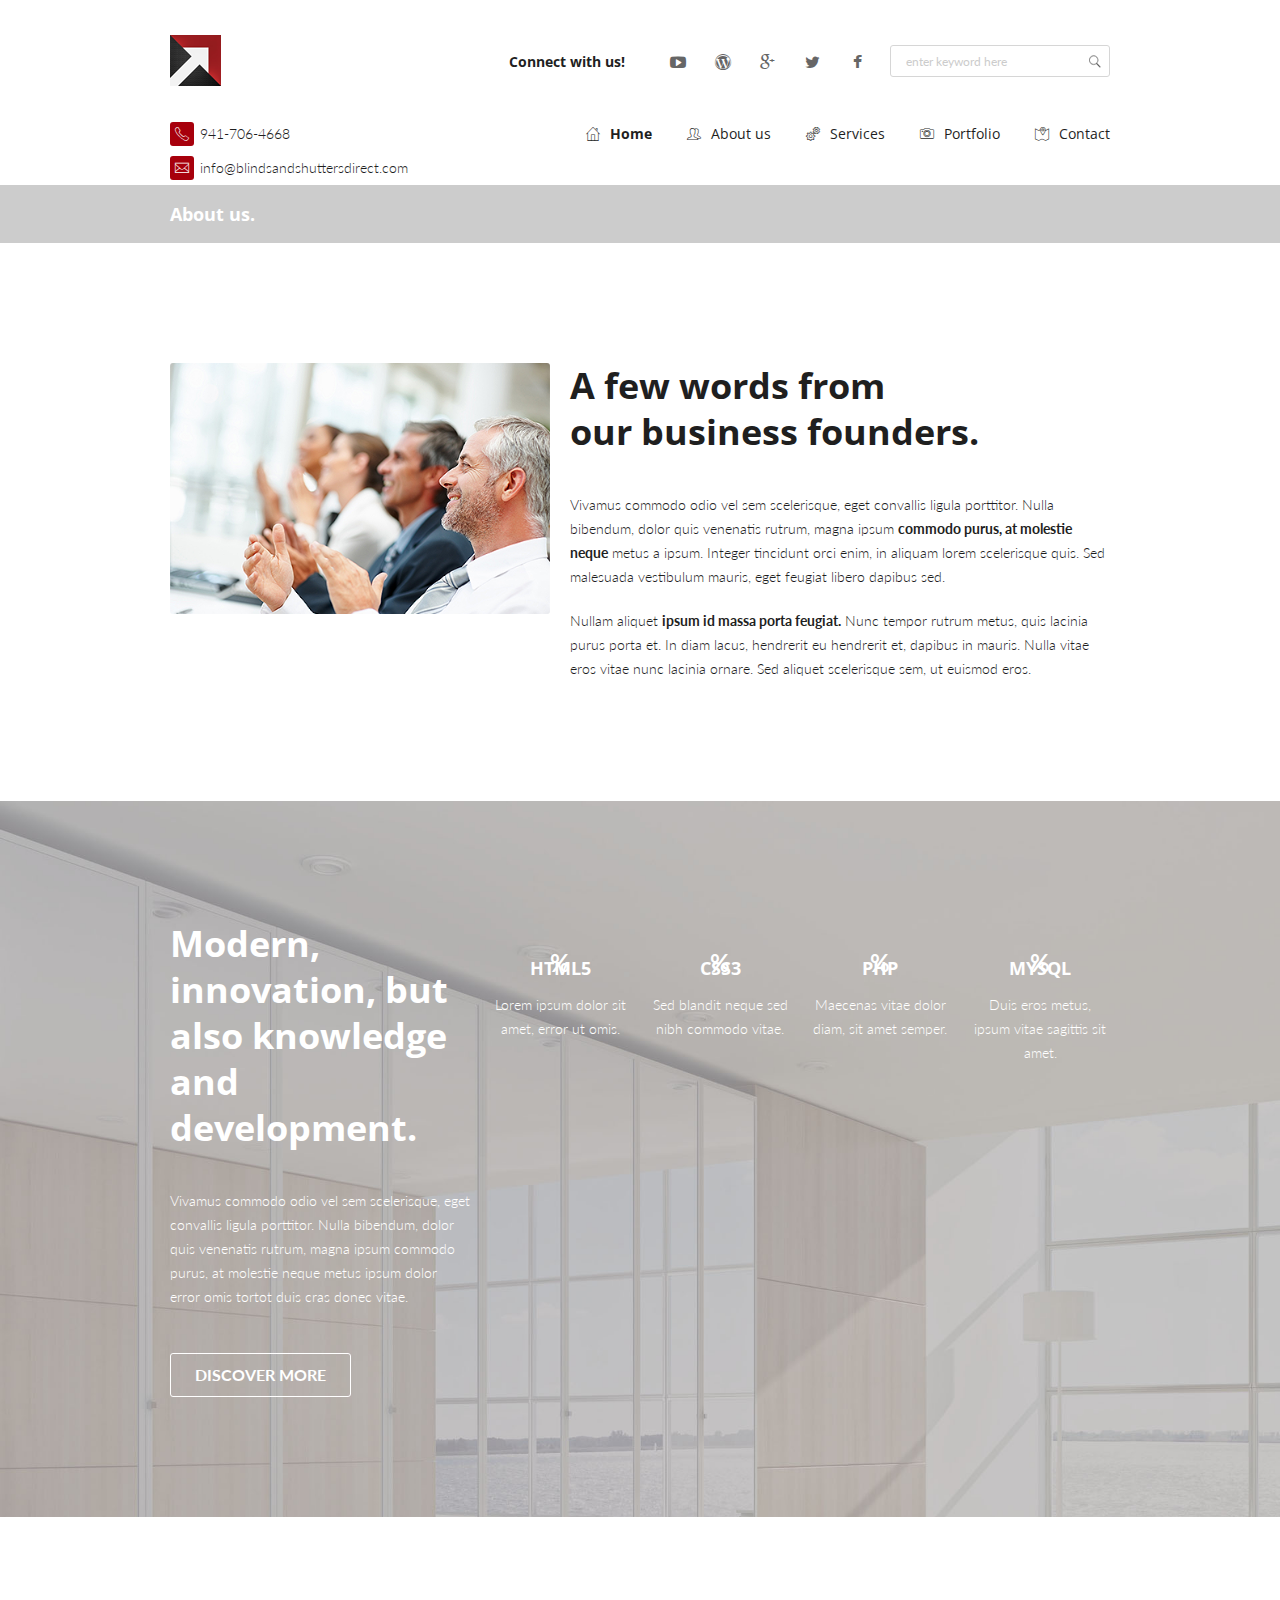
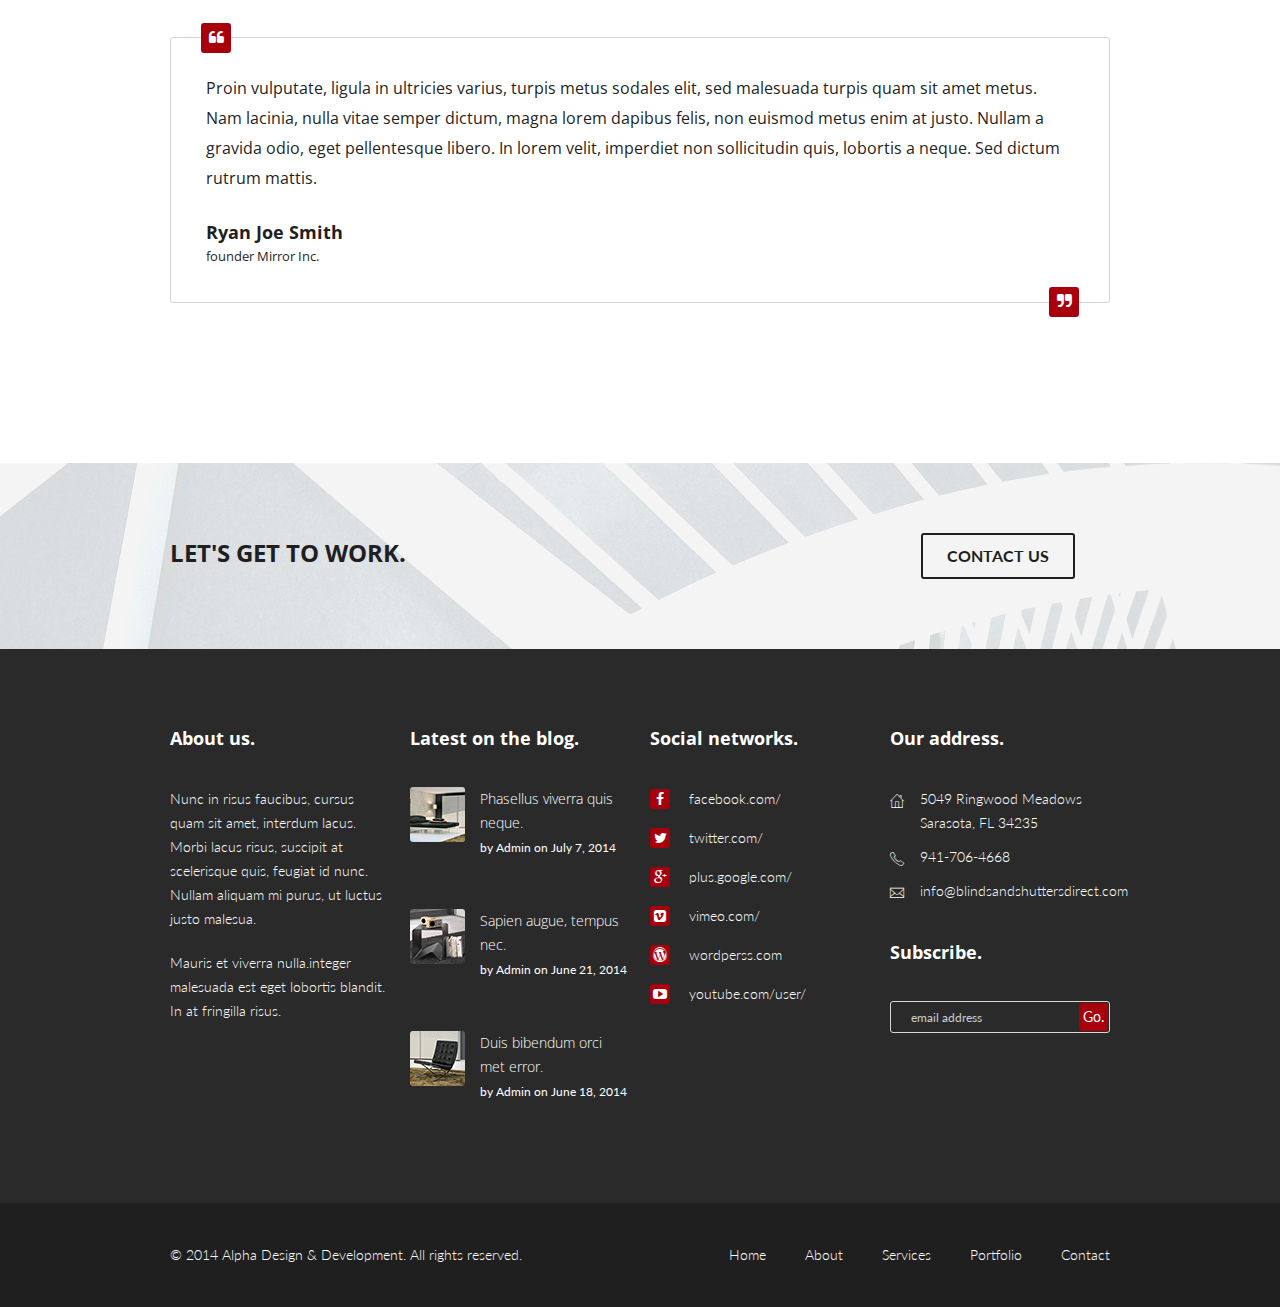
<file: about-us.html>
<!DOCTYPE html>
<html>
<head>

    <meta charset="utf-8">
    <meta name="viewport" content="width=device-width, initial-scale=1, maximum-scale=1, user-scalable=0"/>
    <meta http-equiv="X-UA-Compatible" content="IE=edge,chrome=1,requiresActiveX=true">


    <title>Blinds & Shutters Direct</title>
    <meta name="description" content=" add description  ... ">

    <!-- /// Favicons ////////  -->
    <link rel="apple-touch-icon-precomposed" sizes="144x144" href="apple-touch-icon-144-precomposed.png">
    <link rel="shortcut icon" href="favicon.ico">


    <!-- /// Google Fonts ////////  -->
    <link rel="stylesheet"
          href="http://fonts.googleapis.com/css?family=Open+Sans:400,300italic,400italic,700,700italic">
    <link rel="stylesheet" href="http://fonts.googleapis.com/css?family=Lato:400,300,300italic,400italic,700,700italic">

    <!-- /// FontAwesome Icons 4.1.0 ////////  -->
    <link rel="stylesheet" href="css/fontawesome/font-awesome.min.css">

    <!-- /// Custom Icon Font ////////  -->
    <link rel="stylesheet" href="css/iconfontcustom/icon-font-custom.css">

    <!-- /// Template CSS ////////  -->
    <link rel="stylesheet" href="css/base.css">
    <link rel="stylesheet" href="css/grid.css">
    <link rel="stylesheet" href="css/layout.css">
    <link rel="stylesheet" href="css/elements.css">

    <!-- /// JS Plugins CSS ////////  -->
    <link rel="stylesheet" href="js/revolutionslider/css/settings.css">
    <link rel="stylesheet" href="js/revolutionslider/css/custom.css">
    <link rel="stylesheet" href="js/bxslider/jquery.bxslider.css">
    <link rel="stylesheet" href="js/magnificpopup/magnific-popup.css">
    <link rel="stylesheet" href="js/animations/animate.min.css">
    <link rel="stylesheet" href="js/itplayer/css/YTPlayer.css">

</head>
<body>

<div id="wrap">

<div id="header">

    <!-- /// HEADER  //////////////////////////////////////////////////////////////////////////////////////////////////////////// -->

    <div id="header-top">

        <!-- /// HEADER TOP   /////////////////////////////////////////////////////////////////////////////////////////////////// -->

        <div class="row">
            <div class="span4">

                <!-- // Logo // -->
                <a href="index.html" id="logo"><img class="responsive-img" src="images/logo.png"
                                                    alt="Blinds &amp; Shutters Direct  ">
                </a>

            </div>
            <!-- end .span4 -->
            <div class="span5" id="header-top-widget-area-1">

                <div class="widget ewf_widget_social_media">

                    <h3 class="widget-title">Connect with us!</h3>

                    <a class="youtube-icon social-icon" href="index.html#">
                        <i class="fa fa-youtube-play"></i>
                    </a>

                    <a class="wordpress-icon social-icon" href="index.html#">
                        <i class="fa fa-wordpress"></i>
                    </a>

                    <a class="googleplus-icon social-icon" href="index.html#">
                        <i class="fa fa-google-plus"></i>
                    </a>

                    <a class="twitter-icon social-icon" href="index.html#">
                        <i class="fa fa-twitter"></i>
                    </a>

                    <a class="facebook-icon social-icon" href="index.html#">
                        <i class="fa fa-facebook"></i>
                    </a>

                </div>
                <!-- end .ewf_widget_social_media -->

            </div>
            <!-- end .span5 -->
            <div class="span3" id="header-top-widget-area-2">

                <div class="widget widget_search">

                    <form action="#" class="searchform" id="searchform" method="get" name="searchform">
                        <div>
                            <label class="screen-reader-text" for="s">Search for:</label>
                            <input id="s" name="s" type="text" placeholder="enter keyword here">
                            <input id="searchsubmit" type="submit" value="">
                        </div>
                    </form>

                </div>
                <!-- end .widget_search -->

            </div>
            <!-- end .span3 -->
        </div>
        <!-- end .row -->

        <!-- //////////////////////////////////////////////////////////////////////////////////////////////////////////////////// -->

    </div>
    <!-- end #header-top -->

    <div class="row">
        <div class="span5" id="header-widget-area-1">

            <div class="widget ewf_widget_contact_info">

                <ul>
                    <li>
                        <i class="ifc-phone1"></i>
                        941-706-4668
                    </li>
                    <li>
                        <i class="ifc-message"></i>
                        <a href="mailto:info@blindsandshuttersdirect.com">info@blindsandshuttersdirect.com</a>
                    </li>
                </ul>

            </div>
            <!-- end .ewf_widget_contact_info -->

        </div>
        <!-- end .span4 -->
        <div class="span7">

            <a href="index.html#" id="mobile-menu-trigger">
                <i class="fa fa-bars"></i>
            </a>

            <!-- // Menu // -->
            <ul class="sf-menu fixed" id="menu">
                <li class="current">
                    <a href="index.html">
                        <i class="ifc-home"></i>
                        Home
                    </a>
                </li>
                <li>
                    <a href="about-us.html">
                        <i class="ifc-group"></i>
                        About us
                    </a>
                </li>
                <li class="dropdown">
                    <a href="services.html">
                        <i class="ifc-settings3"></i>
                        Services
                    </a>
                    <ul>
                        <li>
                            <a href="services.html">
                                <i class="ifc-settings3"></i>
                                Services
                            </a>
                        </li>
                        <li>
                            <a href="single-service.html">
                                <i class="ifc-settings"></i>
                                Single service
                            </a>
                        </li>
                    </ul>
                </li>
                <li class="dropdown">
                    <a href="portfolio.html">
                        <i class="ifc-photo"></i>
                        Portfolio
                    </a>
                    <ul>
                        <li>
                            <a href="portfolio.html">
                                <i class="ifc-photo"></i>
                                Portfolio
                            </a>
                        </li>
                        <li>
                            <a href="portfolio-item.html">
                                <i class="ifc-gallery"></i>
                                Portfolio item
                            </a>
                        </li>
                    </ul>
                </li>
                <li>
                    <a href="contact.html">
                        <i class="ifc-map_marker"></i>
                        Contact
                    </a>
                </li>
            </ul>

        </div>
        <!-- end .span8 -->
    </div>
    <!-- end .row -->

    <!-- //////////////////////////////////////////////////////////////////////////////////////////////////////////////////////// -->

</div>
<!-- end #header -->
<div id="content">

<!-- /// CONTENT  /////////////////////////////////////////////////////////////////////////////////////////////////////////// -->

<div id="page-header">

    <div class="row">
        <div class="span12">

            <h3>About us.</h3>

        </div>
        <!-- end .span12 -->
    </div>
    <!-- end .row -->

</div>
<!-- end #page-header -->

<div class="row">
    <div class="span5">

        <p>
            <img class="responsive-img rounded" src="images/about/470x310-1.png" alt="">
        </p>

    </div>
    <!-- end .span5 -->
    <div class="span7">

        <h1><strong>A few words from<br class="hidden-tablet hidden-phone">our business founders. </strong></h1>

        <br>

        <p>Vivamus commodo odio vel sem scelerisque, eget convallis ligula porttitor. Nulla bibendum, dolor quis
            venenatis
            rutrum, magna ipsum <strong>commodo purus, at molestie neque</strong> metus a ipsum. Integer tincidunt orci
            enim, in
            aliquam lorem scelerisque quis. Sed malesuada vestibulum mauris, eget feugiat libero dapibus sed. </p>

        <p>Nullam aliquet <strong>ipsum id massa porta feugiat.</strong> Nunc tempor rutrum metus, quis lacinia purus
            porta et.
            In diam lacus, hendrerit eu hendrerit et, dapibus in mauris. Nulla vitae eros vitae nunc lacinia ornare. Sed
            aliquet
            scelerisque sem, ut euismod eros. </p>

    </div>
    <!-- end .span7 -->
</div>
<!-- end .row -->

<div class="fullwidth-section parallax" id="bg-4">

    <div class="fullwidth-section-content">

        <div class="row">
            <div class="span4">

                <h1><strong>Modern, innovation, but also knowledge and development.</strong></h1>

                <br>

                <p>Vivamus commodo odio vel sem scelerisque, eget convallis ligula porttitor. Nulla bibendum, dolor quis
                    venenatis rutrum, magna ipsum commodo purus, at molestie neque metus ipsum dolor error omis tortot
                    duis
                    cras donec vitae. </p>

                <br>

                <a class="btn btn-white btn-large text-uppercase" href="about-us.html#"><strong>Discover
                    More</strong></a>

            </div>
            <!-- end .span4 -->
            <div class="span2">

                <div class="pie-chart" data-percent="88" data-barColor="#ffffff" data-trackColor="#999999"
                     data-lineWidth="5" data-barSize="170">

                    <div class="pie-chart-percent">
                        <span></span>
                        %
                    </div>

                </div>
                <!-- end .pie-chart -->

                <div class="pie-chart-description">
                    <h3 class="text-uppercase"><strong>Html5</strong></h3>

                    <p>Lorem ipsum dolor sit amet, error ut omis.</p>
                </div>

            </div>
            <!-- end .span2 -->
            <div class="span2">

                <div class="pie-chart" data-percent="65" data-barColor="#ffffff" data-trackColor="#999999"
                     data-lineWidth="5" data-barSize="170">

                    <div class="pie-chart-percent">
                        <span></span>
                        %
                    </div>

                </div>
                <!-- end .pie-chart -->

                <div class="pie-chart-description">
                    <h3 class="text-uppercase"><strong>Css3</strong></h3>

                    <p>Sed blandit neque sed nibh commodo vitae.</p>
                </div>

            </div>
            <!-- end .span2 -->
            <div class="span2">

                <div class="pie-chart" data-percent="75" data-barColor="#ffffff" data-trackColor="#999999"
                     data-lineWidth="5" data-barSize="170">

                    <div class="pie-chart-percent">
                        <span></span>
                        %
                    </div>

                </div>
                <!-- end .pie-chart -->

                <div class="pie-chart-description">
                    <h3 class="text-uppercase"><strong>Php</strong></h3>

                    <p>Maecenas vitae dolor diam, sit amet semper.</p>
                </div>

            </div>
            <!-- end .span2 -->
            <div class="span2">

                <div class="pie-chart" data-percent="90" data-barColor="#ffffff" data-trackColor="#999999"
                     data-lineWidth="5" data-barSize="170">

                    <div class="pie-chart-percent">
                        <span></span>
                        %
                    </div>

                </div>
                <!-- end .pie-chart -->

                <div class="pie-chart-description">
                    <h3 class="text-uppercase"><strong>Mysql</strong></h3>

                    <p>Duis eros metus, ipsum vitae sagittis sit amet.</p>
                </div>

            </div>
            <!-- end .span2 -->
        </div>
        <!-- end .row -->

    </div>
    <!-- end .fullwidth-section-content -->

</div>
<!-- end .fullwidth-section -->

<div class="row">
    <div class="span12">

        <div class="testimonial">

            <blockquote>

                <h4>Proin vulputate, ligula in ultricies varius, turpis metus sodales elit, sed malesuada turpis quam
                    sit amet
                    metus. Nam lacinia, nulla vitae semper dictum, magna lorem dapibus felis, non euismod metus enim at
                    justo. Nullam
                    a gravida odio, eget pellentesque libero. In lorem velit, imperdiet non sollicitudin quis, lobortis
                    a neque.
                    Sed dictum rutrum mattis. </h4>

                <br>

                <h3>
                    <strong>Ryan Joe Smith </strong><br>
                    <small>founder Mirror Inc.</small>
                </h3>

            </blockquote>

        </div>
        <!-- end .testimonial -->

    </div>
    <!-- end .span12 -->
</div>
<!-- end .row -->

<!-- //////////////////////////////////////////////////////////////////////////////////////////////////////////////////////// -->

</div>
<!-- end #content -->
<div id="footer">

<!-- /// FOOTER     ///////////////////////////////////////////////////////////////////////////////////////////////////////// -->

<div id="footer-top">

    <!-- /// FOOTER-TOP     ///////////////////////////////////////////////////////////////////////////////////////////////// -->

    <div class="row">
        <div class="span12" id="footer-top-widget-area-1">

            <div class="widget widget_text">

                <div class="textwidget">

                    <div class="row">
                        <div class="span9">

                            <h2 class="text-uppercase last"><strong>Let's get to work.</strong>
                            </h2>

                        </div>
                        <!-- end .span9 -->
                        <div class="span3 text-center">

                            <a class="btn btn-large text-uppercase" href="index.html#"><strong>Contact Us</strong></a>

                        </div>
                        <!-- end .span3 -->
                    </div>
                    <!-- end .row -->

                </div>
                <!-- end .textwidget -->

            </div>
            <!-- end .widget_text -->

        </div>
        <!-- end .span12 -->
    </div>
    <!-- end .row -->

    <!-- //////////////////////////////////////////////////////////////////////////////////////////////////////////////////// -->

</div>
<!-- end #footer-top -->

<div id="footer-middle">

    <!-- /// FOOTER-MIDDLE     ////////////////////////////////////////////////////////////////////////////////////////////// -->

    <div class="row">
        <div class="span3" id="footer-middle-widget-area-1">

            <div class="widget widget_text">

                <h3 class="widget-title">About us.</h3>

                <div class="textwidget">

                    <p>Nunc in risus faucibus, cursus quam sit amet, interdum lacus. Morbi lacus risus, suscipit at
                        scelerisque quis, feugiat id nunc. Nullam aliquam mi purus, ut luctus justo malesua.</p>

                    <p class="last">Mauris et viverra nulla.integer malesuada est eget lobortis blandit. In at fringilla
                        risus.</p>

                </div>
                <!-- end .textwidget -->

            </div>
            <!-- end .widget_text -->

        </div>
        <!-- end .span3 -->
        <div class="span3" id="footer-middle-widget-area-2">

            <div class="widget widget_recent_entries">

                <h3 class="widget-title">Latest on the blog.</h3>

                <ul>
                    <li>

                        <img src="images/blog-post/55x55-1.png" alt="">

                        <p>
                            <a href="index.html#">Phasellus viverra quis neque.</a>
                            <br>
                            <small>by <a href="index.html#">Admin</a> on July 7, 2014</small>
                        </p>

                    </li>
                    <li>

                        <img src="images/blog-post/55x55-2.png" alt="">

                        <p>
                            <a href="index.html#">Sapien augue, tempus nec.</a>
                            <br>
                            <small>by <a href="index.html#">Admin</a> on June 21, 2014</small>
                        </p>

                    </li>
                    <li>

                        <img src="images/blog-post/55x55-3.png" alt="">

                        <p>
                            <a href="index.html#">Duis bibendum orci met error.</a>
                            <br>
                            <small>by <a href="index.html#">Admin</a> on June 18, 2014</small>
                        </p>

                    </li>
                </ul>

            </div>
            <!-- end .widget_recent_entries -->

        </div>
        <!-- end .span3 -->
        <div class="span3" id="footer-middle-widget-area-3">

            <div class="widget ewf_widget_social_media">

                <h3 class="widget-title">Social networks.</h3>

                <ul>
                    <li>
                        <i class="fa fa-facebook"></i>
                        <a href="index.html#">facebook.com/</a>
                    </li>
                    <li>
                        <i class="fa fa-twitter"></i>
                        <a href="index.html#">twitter.com/</a>
                    </li>
                    <li>
                        <i class="fa fa-google-plus"></i>
                        <a href="index.html#">plus.google.com/</a>
                    </li>
                    <li>
                        <i class="fa fa-vimeo-square"></i>
                        <a href="index.html#">vimeo.com/</a>
                    </li>
                    <li>
                        <i class="fa fa-wordpress"></i>
                        <a href="index.html#">wordperss.com</a>
                    </li>
                    <li>
                        <i class="fa fa-youtube-play"></i>
                        <a href="index.html#">youtube.com/user/</a>
                    </li>
                </ul>

            </div>
            <!-- end .ewf_widget_social_media -->

        </div>
        <!-- end .span3 -->
        <div class="span3" id="footer-middle-widget-area-4">

            <div class="widget ewf_widget_contact_info">

                <h3 class="widget-title">Our address.</h3>

                <ul>
                    <li>
                        <i class="ifc-home"></i>
                        5049 Ringwood Meadows <br>
                        Sarasota, FL 34235
                    </li>
                    <li>
                        <i class="ifc-phone1"></i>
                        941-706-4668
                    </li>
                    <li>
                        <i class="ifc-message"></i>
                        <a href="mailto:info@blindsandshuttersdirect.com">info@blindsandshuttersdirect.com</a>
                    </li>
                </ul>

            </div>
            <!-- end .ewf_widget_contact_info -->

            <div class="widget ewf_widget_newsletter">

                <h3 class="widget-title">Subscribe.</h3>

                <form id="newsletter-subscribe-form" action="#">
                    <fieldset>
                        <input type="text" name="email" placeholder="email address">
                        <input class="btn" type="submit" name="submit" value="Go.">
                    </fieldset>
                </form>

            </div>
            <!-- end .widget_newsletter -->

        </div>
        <!-- end .span3 -->
    </div>
    <!-- end .row -->

    <!-- //////////////////////////////////////////////////////////////////////////////////////////////////////////////////// -->

</div>
<!-- end #footer-middle -->

<div id="footer-bottom">

    <!-- /// FOOTER-BOTTOM     ////////////////////////////////////////////////////////////////////////////////////////////// -->

    <div class="row">
        <div class="span6" id="footer-bottom-widget-area-1">

            <div class="widget widget_text">

                <div class="textwidget">

                    <p class="last">&copy; 2014 Alpha Design &amp; Development. All rights reserved.</p>

                </div>
                <!-- end .textwidget -->

            </div>
            <!-- end .widget_text -->

        </div>
        <!-- end .span6 -->
        <div class="span6 text-right" id="footer-bottom-widget-area-2">

            <div class="widget widget_pages">

                <ul>
                    <li class="page_item">
                        <a href="index.html#">Home</a>
                    </li>
                    <li class="page_item">
                        <a href="index.html#">About</a>
                    </li>
                    <li class="page_item">
                        <a href="index.html#">Services</a>
                    </li>
                    <li class="page_item">
                        <a href="index.html#">Portfolio</a>
                    </li>
                    <li class="page_item">
                        <a href="index.html#">Contact</a>
                    </li>
                </ul>

            </div>

        </div>
        <!-- end .span6 -->
    </div>
    <!-- end .row -->

    <!-- //////////////////////////////////////////////////////////////////////////////////////////////////////////////////// -->

</div>
<!-- end #footer-bottom -->

<!-- //////////////////////////////////////////////////////////////////////////////////////////////////////////////////////// -->

</div>
<!-- end #footer -->

</div>
<!-- end #wrap -->

<a id="back-to-top" href="about-us.html#">
    <i class="fa fa-angle-up"></i>
</a>

<!-- /// jQuery ////////  -->
<script src="js/jquery-2.1.1.min.js"></script>

<!-- /// ViewPort ////////  -->
<script src="js/viewport/jquery.viewport.js"></script>

<!-- /// Easing ////////  -->
<script src="js/easing/jquery.easing.1.3.js"></script>

<!-- /// SimplePlaceholder ////////  -->
<script src="js/simpleplaceholder/jquery.simpleplaceholder.js"></script>

<!-- /// Fitvids ////////  -->
<script src="js/fitvids/jquery.fitvids.js"></script>

<!-- /// Animations ////////  -->
<script src="js/animations/animate.js"></script>

<!-- /// Superfish Menu ////////  -->
<script src="js/superfish/hoverIntent.js"></script>
<script src="js/superfish/superfish.js"></script>

<!-- /// Revolution Slider ////////  -->
<script src="js/revolutionslider/js/jquery.themepunch.plugins.min.js"></script>
<script src="js/revolutionslider/js/jquery.themepunch.revolution.min.js"></script>

<!-- /// bxSlider ////////  -->
<script src="js/bxslider/jquery.bxslider.min.js"></script>

<!-- /// Magnific Popup ////////  -->
<script src="js/magnificpopup/jquery.magnific-popup.min.js"></script>

<!-- /// Isotope ////////  -->
<script src="js/isotope/imagesloaded.pkgd.min.js"></script>
<script src="js/isotope/isotope.pkgd.min.js"></script>

<!-- /// Parallax ////////  -->
<script src="js/parallax/jquery.parallax.min.js"></script>

<!-- /// EasyPieChart ////////  -->
<script src="js/easypiechart/jquery.easypiechart.min.js"></script>

<!-- /// YTPlayer ////////  -->
<script src="js/itplayer/jquery.mb.YTPlayer.js"></script>

<!-- /// Easy Tabs ////////  -->
<script src="js/easytabs/jquery.easytabs.min.js"></script>

<!-- /// Waypoints ////////  -->
<script src="js/waypoints/waypoints.min.js"></script>

<!-- /// Form validate ////////  -->
<script src="js/jqueryvalidate/jquery.validate.min.js"></script>

<!-- /// Form submit ////////  -->
<script src="js/jqueryform/jquery.form.min.js"></script>

<!-- /// gMap ////////  -->
<script src="http://maps.google.com/maps/apijs?sensor=false"></script>
<script src="js/gmap/jquery.gmap.min.js"></script>

<!-- /// Twitter ////////  -->
<script src="js/twitter/twitterfetcher.js"></script>

<!-- /// Custom JS ////////  -->
<script src="js/plugins.js"></script>
<script src="js/scripts.js"></script>


</body>
</html>
</file>
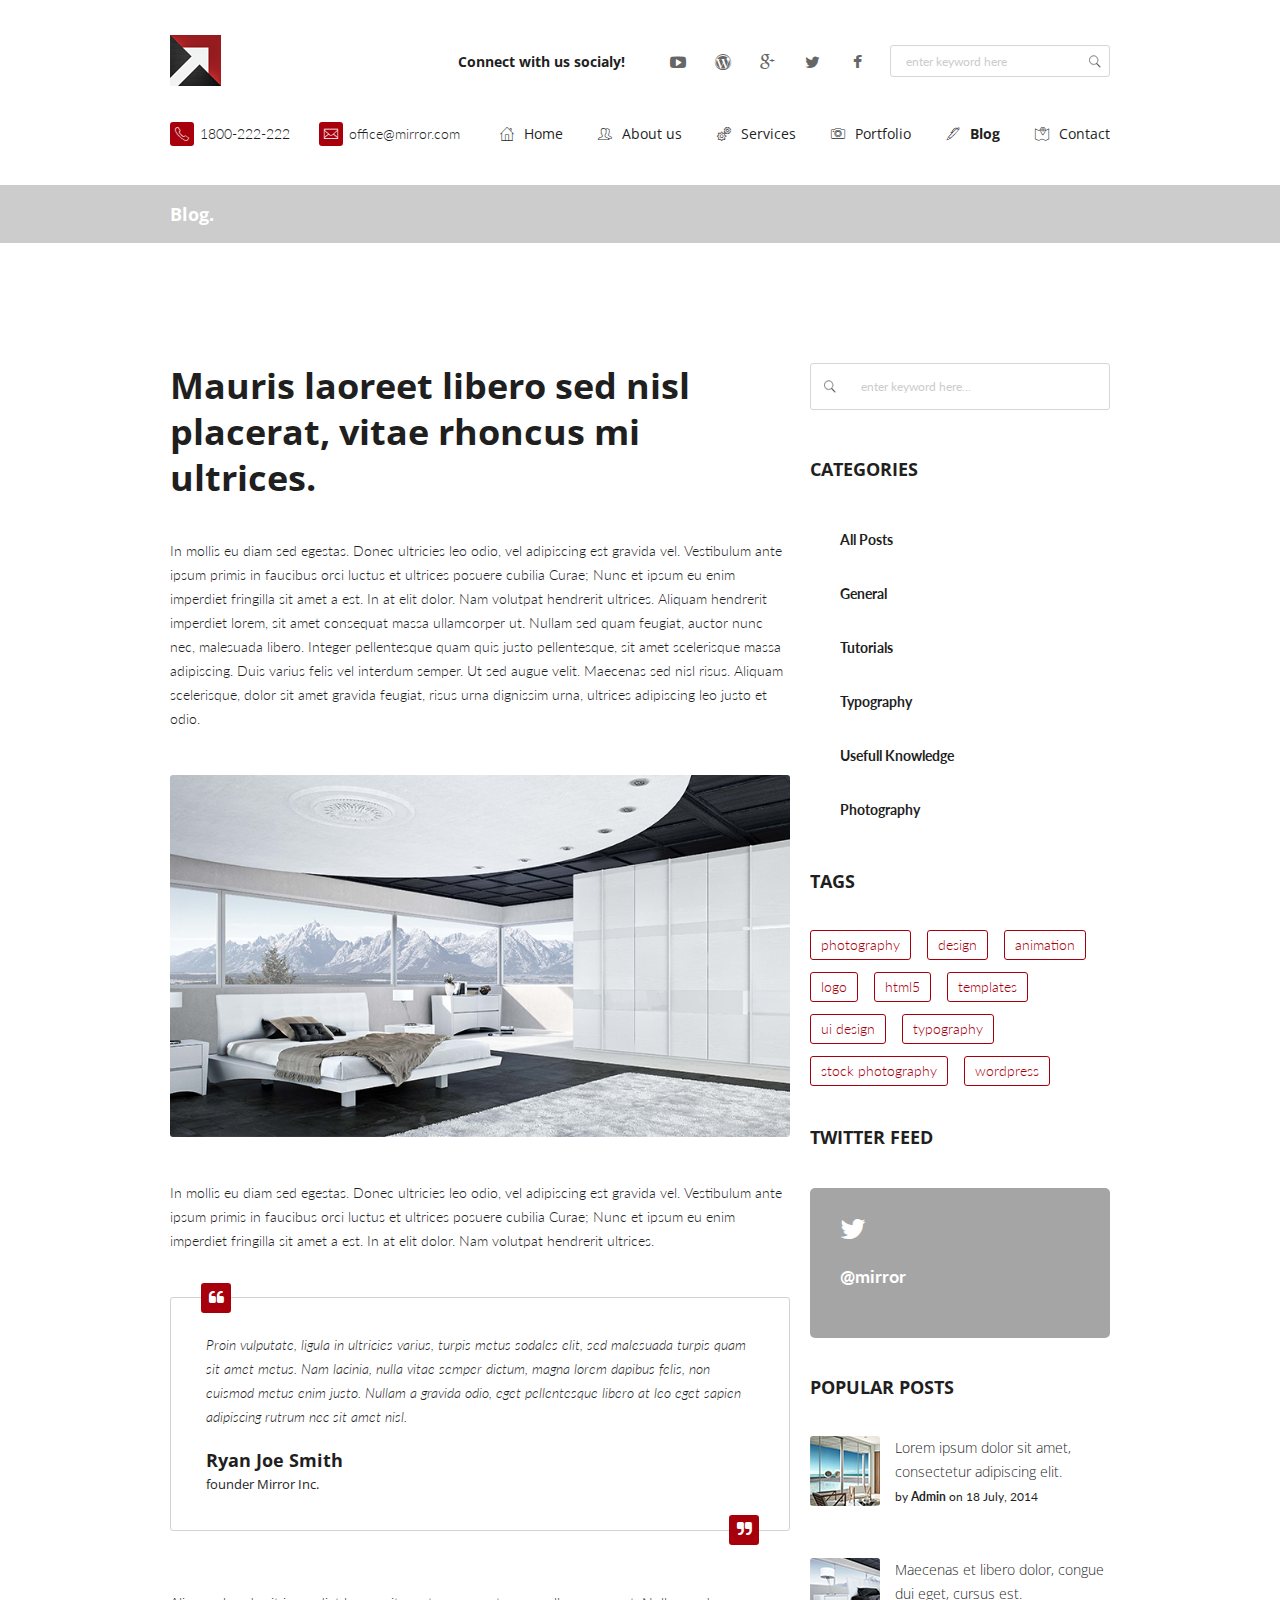
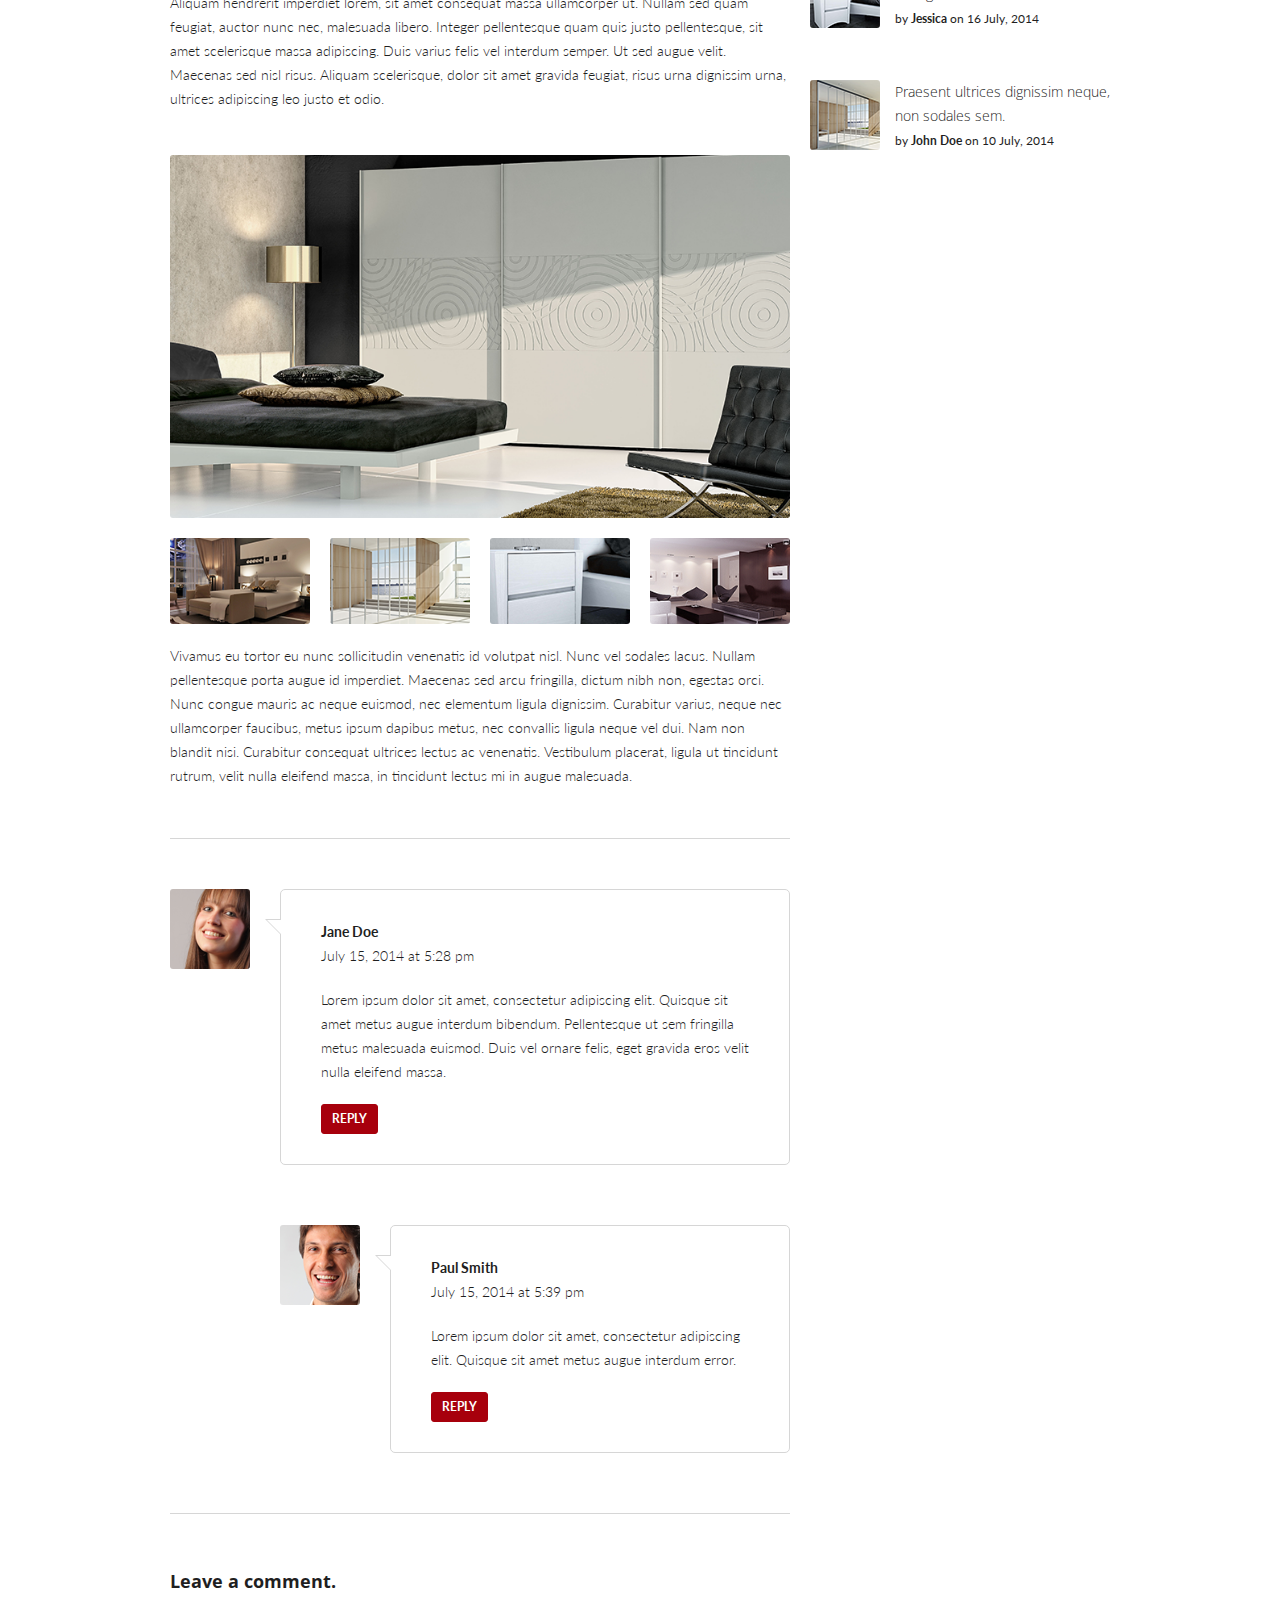
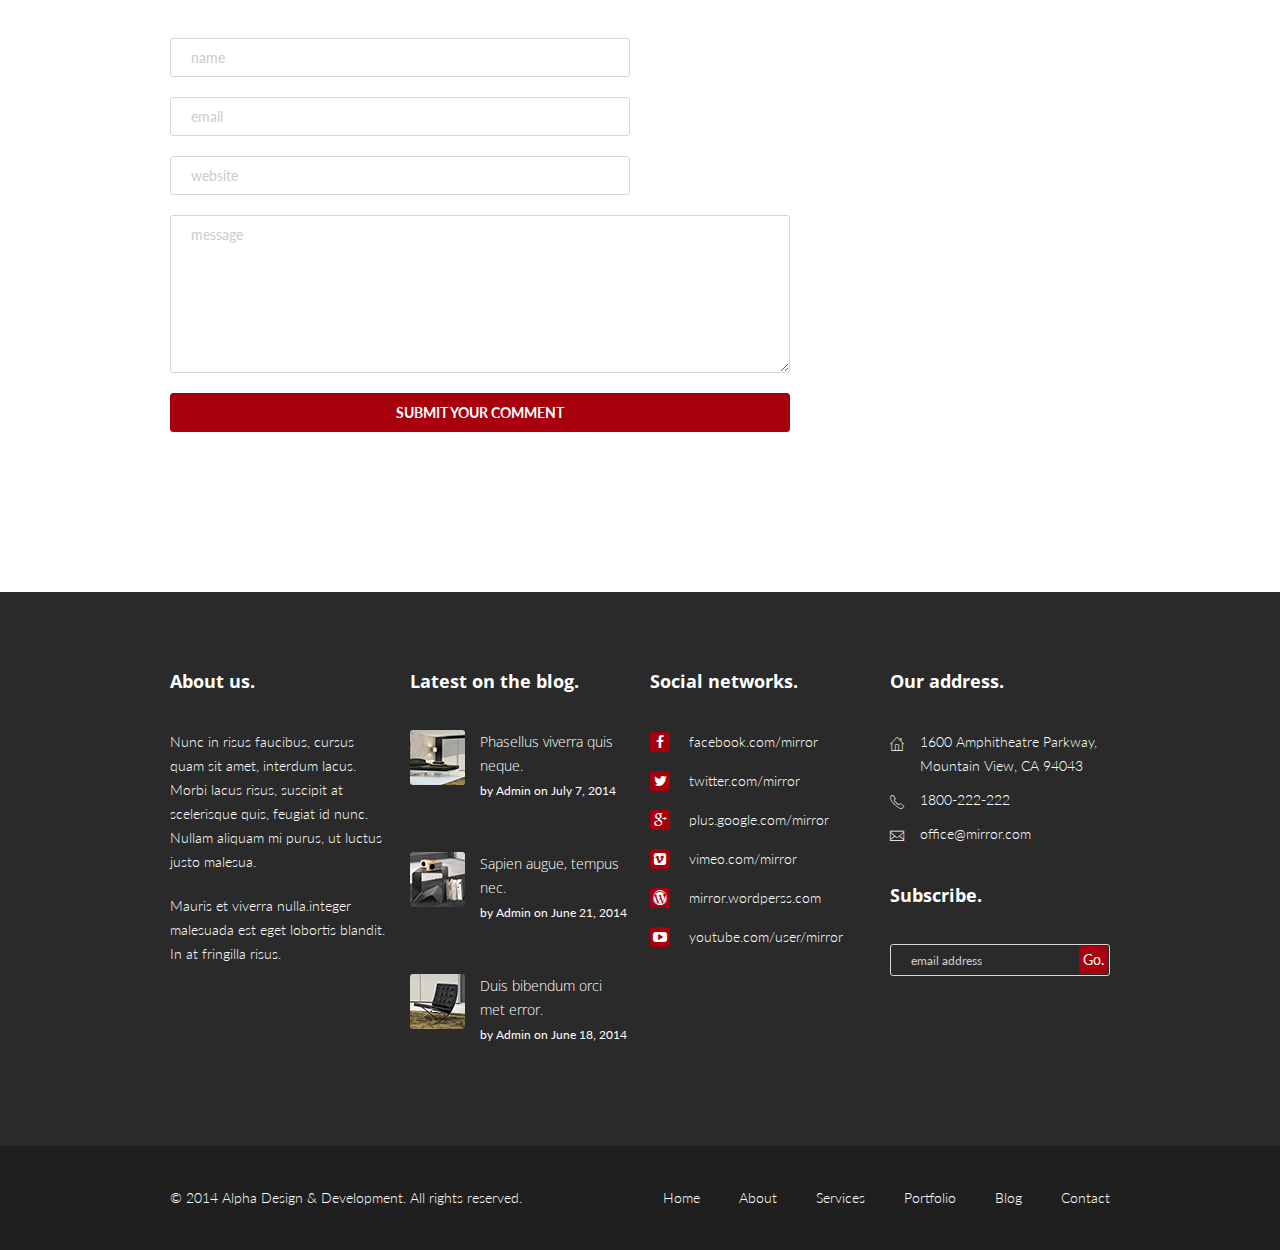
<file: blog-post.html>
<!DOCTYPE html>
<html>
<head>

    <meta charset="utf-8">
    <meta name="viewport" content="width=device-width, initial-scale=1, maximum-scale=1, user-scalable=0"/>
    <meta http-equiv="X-UA-Compatible" content="IE=edge,chrome=1,requiresActiveX=true">


    <title>Blinds & Shutters Direct</title>
    <meta name="description" content=" add description  ... ">

    <!-- /// Favicons ////////  -->
    <link rel="apple-touch-icon-precomposed" sizes="144x144" href="apple-touch-icon-144-precomposed.png">
    <link rel="shortcut icon" href="favicon.ico">


    <!-- /// Google Fonts ////////  -->
    <link rel="stylesheet"
          href="http://fonts.googleapis.com/css?family=Open+Sans:400,300italic,400italic,700,700italic">
    <link rel="stylesheet" href="http://fonts.googleapis.com/css?family=Lato:400,300,300italic,400italic,700,700italic">

    <!-- /// FontAwesome Icons 4.1.0 ////////  -->
    <link rel="stylesheet" href="css/fontawesome/font-awesome.min.css">

    <!-- /// Custom Icon Font ////////  -->
    <link rel="stylesheet" href="css/iconfontcustom/icon-font-custom.css">

    <!-- /// Template CSS ////////  -->
    <link rel="stylesheet" href="css/base.css">
    <link rel="stylesheet" href="css/grid.css">
    <link rel="stylesheet" href="css/layout.css">
    <link rel="stylesheet" href="css/elements.css">


    <!-- /// JS Plugins CSS ////////  -->
    <link rel="stylesheet" href="js/revolutionslider/css/settings.css">
    <link rel="stylesheet" href="js/revolutionslider/css/custom.css">
    <link rel="stylesheet" href="js/bxslider/jquery.bxslider.css">
    <link rel="stylesheet" href="js/magnificpopup/magnific-popup.css">
    <link rel="stylesheet" href="js/animations/animate.min.css">
    <link rel="stylesheet" href="js/itplayer/css/YTPlayer.css">


</head>
<body>


<div id="wrap">

<div id="header">

    <!-- /// HEADER  //////////////////////////////////////////////////////////////////////////////////////////////////////////// -->

    <div id="header-top">

        <!-- /// HEADER TOP   /////////////////////////////////////////////////////////////////////////////////////////////////// -->

        <div class="row">
            <div class="span3">

                <!-- // Logo // -->
                <a href="index.html" id="logo">
                    <img class="responsive-img" src="images/logo.png" alt="">
                </a>

            </div>
            <!-- end .span3 -->
            <div class="span6" id="header-top-widget-area-1">

                <div class="widget ewf_widget_social_media">

                    <h3 class="widget-title">Connect with us socialy!</h3>

                    <a class="youtube-icon social-icon" href="blog-post.html#">
                        <i class="fa fa-youtube-play"></i>
                    </a>

                    <a class="wordpress-icon social-icon" href="blog-post.html#">
                        <i class="fa fa-wordpress"></i>
                    </a>

                    <a class="googleplus-icon social-icon" href="blog-post.html#">
                        <i class="fa fa-google-plus"></i>
                    </a>

                    <a class="twitter-icon social-icon" href="blog-post.html#">
                        <i class="fa fa-twitter"></i>
                    </a>

                    <a class="facebook-icon social-icon" href="blog-post.html#">
                        <i class="fa fa-facebook"></i>
                    </a>

                </div>
                <!-- end .ewf_widget_social_media -->

            </div>
            <!-- end .span6 -->
            <div class="span3" id="header-top-widget-area-2">

                <div class="widget widget_search">

                    <form action="#" class="searchform" id="searchform" method="get" name="searchform">
                        <div>
                            <label class="screen-reader-text" for="s">Search for:</label>
                            <input id="s" name="s" type="text" placeholder="enter keyword here">
                            <input id="searchsubmit" type="submit" value="">
                        </div>
                    </form>

                </div>
                <!-- end .widget_search -->

            </div>
            <!-- end .span3 -->
        </div>
        <!-- end .row -->

        <!-- //////////////////////////////////////////////////////////////////////////////////////////////////////////////////// -->

    </div>
    <!-- end #header-top -->

    <div class="row">
        <div class="span4" id="header-widget-area-1">

            <div class="widget ewf_widget_contact_info">

                <ul>
                    <li>
                        <i class="ifc-phone1"></i>
                        1800-222-222
                    </li>
                    <li>
                        <i class="ifc-message"></i>
                        <a href="mailto:info@blindsandshuttersdirect.com">office@mirror.com</a>
                    </li>
                </ul>

            </div>
            <!-- end .ewf_widget_contact_info -->

        </div>
        <!-- end .span4 -->
        <div class="span8">

            <a href="blog-post.html#" id="mobile-menu-trigger">
                <i class="fa fa-bars"></i>
            </a>

            <!-- // Menu // -->
            <ul class="sf-menu fixed" id="menu">
                <li>
                    <a href="index.html">
                        <i class="ifc-home"></i>
                        Home
                    </a>
                </li>
                <li>
                    <a href="about-us.html">
                        <i class="ifc-group"></i>
                        About us
                    </a>
                </li>
                <li class="dropdown">
                    <a href="services.html">
                        <i class="ifc-settings3"></i>
                        Services
                    </a>
                    <ul>
                        <li>
                            <a href="services.html">
                                <i class="ifc-settings3"></i>
                                Services
                            </a>
                        </li>
                        <li>
                            <a href="single-service.html">
                                <i class="ifc-settings"></i>
                                Single service
                            </a>
                        </li>
                    </ul>
                </li>
                <li class="dropdown">
                    <a href="portfolio.html">
                        <i class="ifc-photo"></i>
                        Portfolio
                    </a>
                    <ul>
                        <li>
                            <a href="portfolio.html">
                                <i class="ifc-photo"></i>
                                Portfolio
                            </a>
                        </li>
                        <li>
                            <a href="portfolio-item.html">
                                <i class="ifc-gallery"></i>
                                Portfolio item
                            </a>
                        </li>
                    </ul>
                </li>
                <li class="current dropdown">
                    <a href="blog.html">
                        <i class="ifc-ball_point_pen"></i>
                        Blog
                    </a>
                    <ul>
                        <li>
                            <a href="blog.html">
                                <i class="ifc-ball_point_pen"></i>
                                Blog
                            </a>
                        </li>
                        <li>
                            <a href="blog-post.html">
                                <i class="ifc-edit"></i>
                                Blog post
                            </a>
                        </li>
                    </ul>
                </li>
                <li>
                    <a href="contact.html">
                        <i class="ifc-map_marker"></i>
                        Contact
                    </a>
                </li>
            </ul>

        </div>
        <!-- end .span8 -->
    </div>
    <!-- end .row -->

    <!-- //////////////////////////////////////////////////////////////////////////////////////////////////////////////////////// -->

</div>
<!-- end #header -->
<div id="content">

<!-- /// CONTENT  /////////////////////////////////////////////////////////////////////////////////////////////////////////// -->

<div id="page-header">

    <div class="row">
        <div class="span12">

            <h3>Blog.</h3>

        </div>
        <!-- end .span12 -->
    </div>
    <!-- end .row -->

</div>
<!-- end #page-header -->

<div class="row">
<div class="span8">

<h1><strong>Mauris laoreet libero sed nisl placerat, vitae rhoncus mi ultrices. </strong></h1>

<br>

<p>In mollis eu diam sed egestas. Donec ultricies leo odio, vel adipiscing est gravida vel. Vestibulum ante ipsum
    primis in faucibus orci luctus et ultrices posuere cubilia Curae; Nunc et ipsum eu enim imperdiet fringilla sit amet
    a est. In at elit dolor. Nam volutpat hendrerit ultrices. Aliquam hendrerit imperdiet lorem, sit amet consequat
    massa
    ullamcorper ut. Nullam sed quam feugiat, auctor nunc nec, malesuada libero. Integer pellentesque quam quis justo
    pellentesque, sit amet scelerisque massa adipiscing. Duis varius felis vel interdum semper. Ut sed augue velit.
    Maecenas
    sed nisl risus. Aliquam scelerisque, dolor sit amet gravida feugiat, risus urna dignissim urna, ultrices adipiscing
    leo
    justo et odio. </p>

<br>

<p>
    <img class="responsive-img rounded" src="images/blog-post/770x450-1.png" alt="">
</p>

<br>

<p>In mollis eu diam sed egestas. Donec ultricies leo odio, vel adipiscing est gravida vel. Vestibulum ante ipsum primis
    in faucibus orci luctus et ultrices posuere cubilia Curae; Nunc et ipsum eu enim imperdiet fringilla sit amet a est.
    In at
    elit dolor. Nam volutpat hendrerit ultrices. </p>

<br>

<div class="testimonial">

    <blockquote>

        <p><em>Proin vulputate, ligula in ultricies varius, turpis metus sodales elit, sed malesuada turpis quam sit
            amet metus.
            Nam lacinia, nulla vitae semper dictum, magna lorem dapibus felis, non euismod metus enim justo. Nullam a
            gravida odio,
            eget pellentesque libero at leo eget sapien adipiscing rutrum nec sit amet nisl.</em></p>

        <h3>
            <strong>Ryan Joe Smith</strong><br>
            <small>founder Mirror Inc.</small>
        </h3>

    </blockquote>

</div>
<!-- end .testimonial -->

<p>Aliquam hendrerit imperdiet lorem, sit amet consequat massa ullamcorper ut. Nullam sed quam feugiat, auctor nunc nec,
    malesuada
    libero. Integer pellentesque quam quis justo pellentesque, sit amet scelerisque massa adipiscing. Duis varius felis
    vel interdum
    semper. Ut sed augue velit. Maecenas sed nisl risus. Aliquam scelerisque, dolor sit amet gravida feugiat, risus urna
    dignissim urna,
    ultrices adipiscing leo justo et odio. </p>

<br>

<p>
    <img class="responsive-img rounded" src="images/blog-post/770x450-2.png" alt="">
</p>

<div class="row">
    <div class="span2">

        <p>
            <a class="magnificPopup-gallery" href="images/blog-post/170x105-1.png">
                <img class="responsive-img rounded" src="images/blog-post/170x105-1.png" alt="">
            </a>
        </p>

    </div>
    <!-- end .span2 -->
    <div class="span2">

        <p>
            <a class="magnificPopup-gallery" href="images/blog-post/170x105-2.png">
                <img class="responsive-img rounded" src="images/blog-post/170x105-2.png" alt="">
            </a>
        </p>

    </div>
    <!-- end .span2 -->
    <div class="span2">

        <p>
            <a class="magnificPopup-gallery" href="images/blog-post/170x105-3.png">
                <img class="responsive-img rounded" src="images/blog-post/170x105-3.png" alt="">
            </a>
        </p>

    </div>
    <!-- end .span2 -->
    <div class="span2">

        <p>
            <a class="magnificPopup-gallery" href="images/blog-post/170x105-4.png">
                <img class="responsive-img rounded" src="images/blog-post/170x105-4.png" alt="">
            </a>
        </p>

    </div>
    <!-- end .span2 -->
</div>
<!-- end .row -->

<p>Vivamus eu tortor eu nunc sollicitudin venenatis id volutpat nisl. Nunc vel sodales lacus. Nullam pellentesque
    porta augue id imperdiet. Maecenas sed arcu fringilla, dictum nibh non, egestas orci. Nunc congue mauris ac neque
    euismod, nec elementum ligula dignissim. Curabitur varius, neque nec ullamcorper faucibus, metus ipsum dapibus
    metus,
    nec convallis ligula neque vel dui. Nam non blandit nisi. Curabitur consequat ultrices lectus ac venenatis.
    Vestibulum
    placerat, ligula ut tincidunt rutrum, velit nulla eleifend massa, in tincidunt lectus mi in augue malesuada.</p>

<div class="divider single-line"></div>

<div id="comments" class="comments-area">

    <ol class="commentlist">

        <li class="comment odd alt thread-odd thread-alt depth-1 parent">

            <div class="comment-body">

                <div class="comment-author vcard">
                    <img width="80" height="80" class="avatar avatar-32 photo" src="images/blog-post/80x80-1.png"
                         alt="">
                    <cite class="fn"><a class="url" rel="external nofollow" href="blog-post.html#">Jane Doe</a></cite>
                    <span class="says">says:</span>
                </div>

                <div class="comment-meta commentmetadata">
                    <a href="blog-post.html#">July 15, 2014 at 5:28 pm</a>
                </div>

                <p>Lorem ipsum dolor sit amet, consectetur adipiscing elit. Quisque sit amet metus augue interdum
                    bibendum.
                    Pellentesque ut sem fringilla metus malesuada euismod. Duis vel ornare felis, eget gravida eros
                    velit nulla
                    eleifend massa. </p>

                <div class="reply">
                    <a href="blog-post.html#" class="comment-reply-link">Reply</a>
                </div>

            </div>

            <ul class="children">

                <li class="comment even depth-2">

                    <div class="comment-body">

                        <div class="comment-author vcard">
                            <img width="80" height="80" class="avatar avatar-32 photo"
                                 src="images/blog-post/80x80-2.png" alt="">
                            <cite class="fn"><a class="url" rel="external nofollow" href="blog-post.html#">Paul
                                Smith</a></cite>
                            <span class="says">says:</span>
                        </div>

                        <div class="comment-meta commentmetadata">
                            <a href="blog-post.html#">July 15, 2014 at 5:39 pm</a>
                        </div>

                        <p>Lorem ipsum dolor sit amet, consectetur adipiscing elit. Quisque sit amet metus augue
                            interdum error.</p>

                        <div class="reply">
                            <a href="blog-post.html#" class="comment-reply-link">Reply</a>
                        </div>

                    </div>

                </li>

            </ul>
            <!-- end .children -->

        </li>
        <!-- end .comment -->
    </ol>

    <div class="divider single-line"></div>

    <nav id="comment-nav-below" class="navigation" role="navigation">
        <h3 class="assistive-text section-heading">Leave a comment.</h3>

        <div class="nav-previous">Older Comments</div>
        <div class="nav-next">Newer Comments</div>
    </nav>

    <div id="respond" class="comment-respond">

        <!-- If there are no comments and comments are closed -->
        <p class="nocomments">Comments are closed.</p>

        <!-- If you must be logged in to comment -->
        <p class="must-log-in">You must be <a href="blog-post.html#">logged in</a> to post a comment.</p>

        <!-- If you are logged in -->
        <p class="logged-in-as">You are logged in as Name</p>

        <form action="#" method="post" id="commentform" class="comment-form" novalidate>

            <!-- Text or HTML to be displayed before the set of comment form fields if the user is not logged in. -->
            <p class="comment-notes">Your email address will not be published.</p>

            <p class="comment-form-author">
                <label for="author">Name <span class="required">*</span></label>
                <input class="span6" id="author" name="author" type="text" value="" size="30" aria-required="true"
                       placeholder="name">
            </p>

            <p class="comment-form-email">
                <label for="email">Email <span class="required">*</span></label>
                <input class="span6" id="email" name="email" type="email" value="" size="30" aria-required="true"
                       placeholder="email">
            </p>

            <p class="comment-form-url">
                <label for="url">Website <span class="required">*</span></label>
                <input class="span6" id="url" name="url" type="url" value="" size="30" aria-required="true"
                       placeholder="website">
            </p>

            <p class="comment-form-comment">
                <label for="comment">Comment</label>
                <textarea class="span8" id="comment" name="comment" cols="45" rows="8" aria-required="true"
                          placeholder="message"></textarea>
            </p>

            <!-- Text or HTML to be displayed after the set of comment fields (and before the submit button) -->
            <p class="form-allowed-tags">You may use these <abbr title="HyperText Markup Language">HTML</abbr> tags and
                attributes: <code> allowed_tags() </code></p>

            <p class="form-submit">
                <input name="submit" type="submit" id="submit" value="Submit Your Comment">
            </p>

        </form>

    </div>

</div>
<!-- #comments .comments-area -->

</div>
<!-- end .span8 -->
<div class="span4">

    <div class="widget widget_search">

        <form action="#" class="searchform" id="searchform" method="get" name="searchform">
            <div>
                <label class="screen-reader-text" for="s">Search for:</label>
                <input id="s" name="s" type="text" placeholder="enter keyword here...">
                <input id="searchsubmit" type="submit" value="">
            </div>
        </form>

    </div>
    <!-- end .widget_search -->

    <div class="widget widget_categories">

        <h3 class="widget-title">Categories</h3>

        <ul>
            <li class="cat-item">
                <a href="blog-post.html#" title="View all posts filed under All Posts">All Posts</a>
            </li>
            <li class="cat-item">
                <a href="blog-post.html#" title="View all posts filed under General">General</a>
            </li>
            <li class="cat-item">
                <a href="blog-post.html#" title="View all posts filed under Tutorials">Tutorials</a>
            </li>
            <li class="cat-item">
                <a href="blog-post.html#" title="View all posts filed under Typography">Typography</a>
            </li>
            <li class="cat-item">
                <a href="blog-post.html#" title="View all posts filed under Usefull Knowledge">Usefull Knowledge</a>
            </li>
            <li class="cat-item">
                <a href="blog-post.html#" title="View all posts filed under Photography">Photography</a>
            </li>
        </ul>

    </div>
    <!-- end .widget_categories -->

    <div class="widget widget_tag_cloud">

        <h3 class="widget-title">Tags</h3>

        <div class="tagcloud">
            <a class="tag-link-1" title="1 topic" href="blog-post.html#">photography</a>
            <a class="tag-link-2" title="2 topic" href="blog-post.html#">design</a>
            <a class="tag-link-3" title="3 topic" href="blog-post.html#">animation</a>
            <a class="tag-link-4" title="4 topic" href="blog-post.html#">logo</a>
            <a class="tag-link-5" title="5 topic" href="blog-post.html#">html5</a>
            <a class="tag-link-6" title="6 topic" href="blog-post.html#">templates</a>
            <a class="tag-link-7" title="7 topic" href="blog-post.html#">ui design</a>
            <a class="tag-link-8" title="8 topic" href="blog-post.html#">typography</a>
            <a class="tag-link-9" title="9 topic" href="blog-post.html#">stock photography</a>
            <a class="tag-link-10" title="10 topic" href="blog-post.html#">wordpress</a>
        </div>

    </div>
    <!-- end .widget_tag_cloud -->

    <div class="widget ewf_widget_twitter">

        <h3 class="widget-title">Twitter Feed</h3>

        <i class="fa fa-twitter"></i>

        <p><a href="blog-post.html#">@mirror</a></p>

        <div id="tweet"></div>
        <!-- end #tweet -->

    </div>
    <!-- end .ewf_widget_twitter-->

    <div class="widget widget_recent_entries">

        <h3 class="widget-title">Popular Posts</h3>

        <ul>
            <li>

                <img src="images/blog-post/70x70-1.png" alt="">

                <p>
                    <a href="blog-post.html#">Lorem ipsum dolor sit amet, consectetur adipiscing elit.</a>
                    <br>
                    <small>by <a href="blog-post.html#"><strong>Admin</strong></a> on 18 July, 2014</small>
                </p>

            </li>
            <li>

                <img src="images/blog-post/70x70-2.png" alt="">

                <p>
                    <a href="blog-post.html#">Maecenas et libero dolor, congue dui eget, cursus est.</a>
                    <br>
                    <small>by <a href="blog-post.html#"><strong>Jessica</strong></a> on 16 July, 2014</small>
                </p>

            </li>
            <li>

                <img src="images/blog-post/70x70-3.png" alt="">

                <p>
                    <a href="blog-post.html#">Praesent ultrices dignissim neque, non sodales sem.</a>
                    <br>
                    <small>by <a href="blog-post.html#"><strong>John Doe</strong></a> on 10 July, 2014</small>
                </p>

            </li>
        </ul>

    </div>
    <!-- end .widget_recent_entries -->

</div>
<!-- end .span4 -->
</div>
<!-- end .row -->

<!-- //////////////////////////////////////////////////////////////////////////////////////////////////////////////////////// -->

</div>
<!-- end #content -->
<div id="footer">

<!-- /// FOOTER     ///////////////////////////////////////////////////////////////////////////////////////////////////////// -->

<div id="footer-top">

    <!-- /// FOOTER-TOP     ///////////////////////////////////////////////////////////////////////////////////////////////// -->


    <!-- //////////////////////////////////////////////////////////////////////////////////////////////////////////////////// -->

</div>
<!-- end #footer-top -->

<div id="footer-middle">

    <!-- /// FOOTER-MIDDLE     ////////////////////////////////////////////////////////////////////////////////////////////// -->

    <div class="row">
        <div class="span3" id="footer-middle-widget-area-1">

            <div class="widget widget_text">

                <h3 class="widget-title">About us.</h3>

                <div class="textwidget">

                    <p>Nunc in risus faucibus, cursus quam sit amet, interdum lacus. Morbi lacus risus, suscipit at
                        scelerisque quis, feugiat id nunc. Nullam aliquam mi purus, ut luctus justo malesua.</p>

                    <p class="last">Mauris et viverra nulla.integer malesuada est eget lobortis blandit. In at fringilla
                        risus.</p>

                </div>
                <!-- end .textwidget -->

            </div>
            <!-- end .widget_text -->

        </div>
        <!-- end .span3 -->
        <div class="span3" id="footer-middle-widget-area-2">

            <div class="widget widget_recent_entries">

                <h3 class="widget-title">Latest on the blog.</h3>

                <ul>
                    <li>

                        <img src="images/blog-post/55x55-1.png" alt="">

                        <p>
                            <a href="blog-post.html#">Phasellus viverra quis neque.</a>
                            <br>
                            <small>by <a href="blog-post.html#">Admin</a> on July 7, 2014</small>
                        </p>

                    </li>
                    <li>

                        <img src="images/blog-post/55x55-2.png" alt="">

                        <p>
                            <a href="blog-post.html#">Sapien augue, tempus nec.</a>
                            <br>
                            <small>by <a href="blog-post.html#">Admin</a> on June 21, 2014</small>
                        </p>

                    </li>
                    <li>

                        <img src="images/blog-post/55x55-3.png" alt="">

                        <p>
                            <a href="blog-post.html#">Duis bibendum orci met error.</a>
                            <br>
                            <small>by <a href="blog-post.html#">Admin</a> on June 18, 2014</small>
                        </p>

                    </li>
                </ul>

            </div>
            <!-- end .widget_recent_entries -->

        </div>
        <!-- end .span3 -->
        <div class="span3" id="footer-middle-widget-area-3">

            <div class="widget ewf_widget_social_media">

                <h3 class="widget-title">Social networks.</h3>

                <ul>
                    <li>
                        <i class="fa fa-facebook"></i>
                        <a href="blog-post.html#">facebook.com/mirror</a>
                    </li>
                    <li>
                        <i class="fa fa-twitter"></i>
                        <a href="blog-post.html#">twitter.com/mirror</a>
                    </li>
                    <li>
                        <i class="fa fa-google-plus"></i>
                        <a href="blog-post.html#">plus.google.com/mirror</a>
                    </li>
                    <li>
                        <i class="fa fa-vimeo-square"></i>
                        <a href="blog-post.html#">vimeo.com/mirror</a>
                    </li>
                    <li>
                        <i class="fa fa-wordpress"></i>
                        <a href="blog-post.html#">mirror.wordperss.com</a>
                    </li>
                    <li>
                        <i class="fa fa-youtube-play"></i>
                        <a href="blog-post.html#">youtube.com/user/mirror</a>
                    </li>
                </ul>

            </div>
            <!-- end .ewf_widget_social_media -->

        </div>
        <!-- end .span3 -->
        <div class="span3" id="footer-middle-widget-area-4">

            <div class="widget ewf_widget_contact_info">

                <h3 class="widget-title">Our address.</h3>

                <ul>
                    <li>
                        <i class="ifc-home"></i>
                        1600 Amphitheatre Parkway, <br>
                        Mountain View, CA 94043
                    </li>
                    <li>
                        <i class="ifc-phone1"></i>
                        1800-222-222
                    </li>
                    <li>
                        <i class="ifc-message"></i>
                        <a href="mailto:info@blindsandshuttersdirect.com">office@mirror.com</a>
                    </li>
                </ul>

            </div>
            <!-- end .ewf_widget_contact_info -->

            <div class="widget ewf_widget_newsletter">

                <h3 class="widget-title">Subscribe.</h3>

                <form id="newsletter-subscribe-form" action="#">
                    <fieldset>
                        <input type="text" name="email" placeholder="email address">
                        <input class="btn" type="submit" name="submit" value="Go.">
                    </fieldset>
                </form>

            </div>
            <!-- end .widget_newsletter -->

        </div>
        <!-- end .span3 -->
    </div>
    <!-- end .row -->

    <!-- //////////////////////////////////////////////////////////////////////////////////////////////////////////////////// -->

</div>
<!-- end #footer-middle -->

<div id="footer-bottom">

    <!-- /// FOOTER-BOTTOM     ////////////////////////////////////////////////////////////////////////////////////////////// -->

    <div class="row">
        <div class="span6" id="footer-bottom-widget-area-1">

            <div class="widget widget_text">

                <div class="textwidget">

                    <p class="last">&copy; 2014 Alpha Design &amp; Development. All rights reserved.</p>

                </div>
                <!-- end .textwidget -->

            </div>
            <!-- end .widget_text -->

        </div>
        <!-- end .span6 -->
        <div class="span6 text-right" id="footer-bottom-widget-area-2">

            <div class="widget widget_pages">

                <ul>
                    <li class="page_item">
                        <a href="blog-post.html#">Home</a>
                    </li>
                    <li class="page_item">
                        <a href="blog-post.html#">About</a>
                    </li>
                    <li class="page_item">
                        <a href="blog-post.html#">Services</a>
                    </li>
                    <li class="page_item">
                        <a href="blog-post.html#">Portfolio</a>
                    </li>
                    <li class="page_item">
                        <a href="blog-post.html#">Blog</a>
                    </li>
                    <li class="page_item">
                        <a href="blog-post.html#">Contact</a>
                    </li>
                </ul>

            </div>

        </div>
        <!-- end .span6 -->
    </div>
    <!-- end .row -->

    <!-- //////////////////////////////////////////////////////////////////////////////////////////////////////////////////// -->

</div>
<!-- end #footer-bottom -->

<!-- //////////////////////////////////////////////////////////////////////////////////////////////////////////////////////// -->

</div>
<!-- end #footer -->

</div>
<!-- end #wrap -->

<a id="back-to-top" href="blog-post.html#">
    <i class="fa fa-angle-up"></i>
</a>

<!-- /// jQuery ////////  -->
<script src="js/jquery-2.1.1.min.js"></script>

<!-- /// ViewPort ////////  -->
<script src="js/viewport/jquery.viewport.js"></script>

<!-- /// Easing ////////  -->
<script src="js/easing/jquery.easing.1.3.js"></script>

<!-- /// SimplePlaceholder ////////  -->
<script src="js/simpleplaceholder/jquery.simpleplaceholder.js"></script>

<!-- /// Fitvids ////////  -->
<script src="js/fitvids/jquery.fitvids.js"></script>

<!-- /// Animations ////////  -->
<script src="js/animations/animate.js"></script>

<!-- /// Superfish Menu ////////  -->
<script src="js/superfish/hoverIntent.js"></script>
<script src="js/superfish/superfish.js"></script>

<!-- /// Revolution Slider ////////  -->
<script src="js/revolutionslider/js/jquery.themepunch.plugins.min.js"></script>
<script src="js/revolutionslider/js/jquery.themepunch.revolution.min.js"></script>

<!-- /// bxSlider ////////  -->
<script src="js/bxslider/jquery.bxslider.min.js"></script>

<!-- /// Magnific Popup ////////  -->
<script src="js/magnificpopup/jquery.magnific-popup.min.js"></script>

<!-- /// Isotope ////////  -->
<script src="js/isotope/imagesloaded.pkgd.min.js"></script>
<script src="js/isotope/isotope.pkgd.min.js"></script>

<!-- /// Parallax ////////  -->
<script src="js/parallax/jquery.parallax.min.js"></script>

<!-- /// EasyPieChart ////////  -->
<script src="js/easypiechart/jquery.easypiechart.min.js"></script>

<!-- /// YTPlayer ////////  -->
<script src="js/itplayer/jquery.mb.YTPlayer.js"></script>

<!-- /// Easy Tabs ////////  -->
<script src="js/easytabs/jquery.easytabs.min.js"></script>

<!-- /// Waypoints ////////  -->
<script src="js/waypoints/waypoints.min.js"></script>

<!-- /// Form validate ////////  -->
<script src="js/jqueryvalidate/jquery.validate.min.js"></script>

<!-- /// Form submit ////////  -->
<script src="js/jqueryform/jquery.form.min.js"></script>

<!-- /// gMap ////////  -->
<script src="http://maps.google.com/maps/apijs?sensor=false"></script>
<script src="js/gmap/jquery.gmap.min.js"></script>

<!-- /// Twitter ////////  -->
<script src="js/twitter/twitterfetcher.js"></script>

<!-- /// Custom JS ////////  -->
<script src="js/plugins.js"></script>
<script src="js/scripts.js"></script>


</body>
</html>
</file>
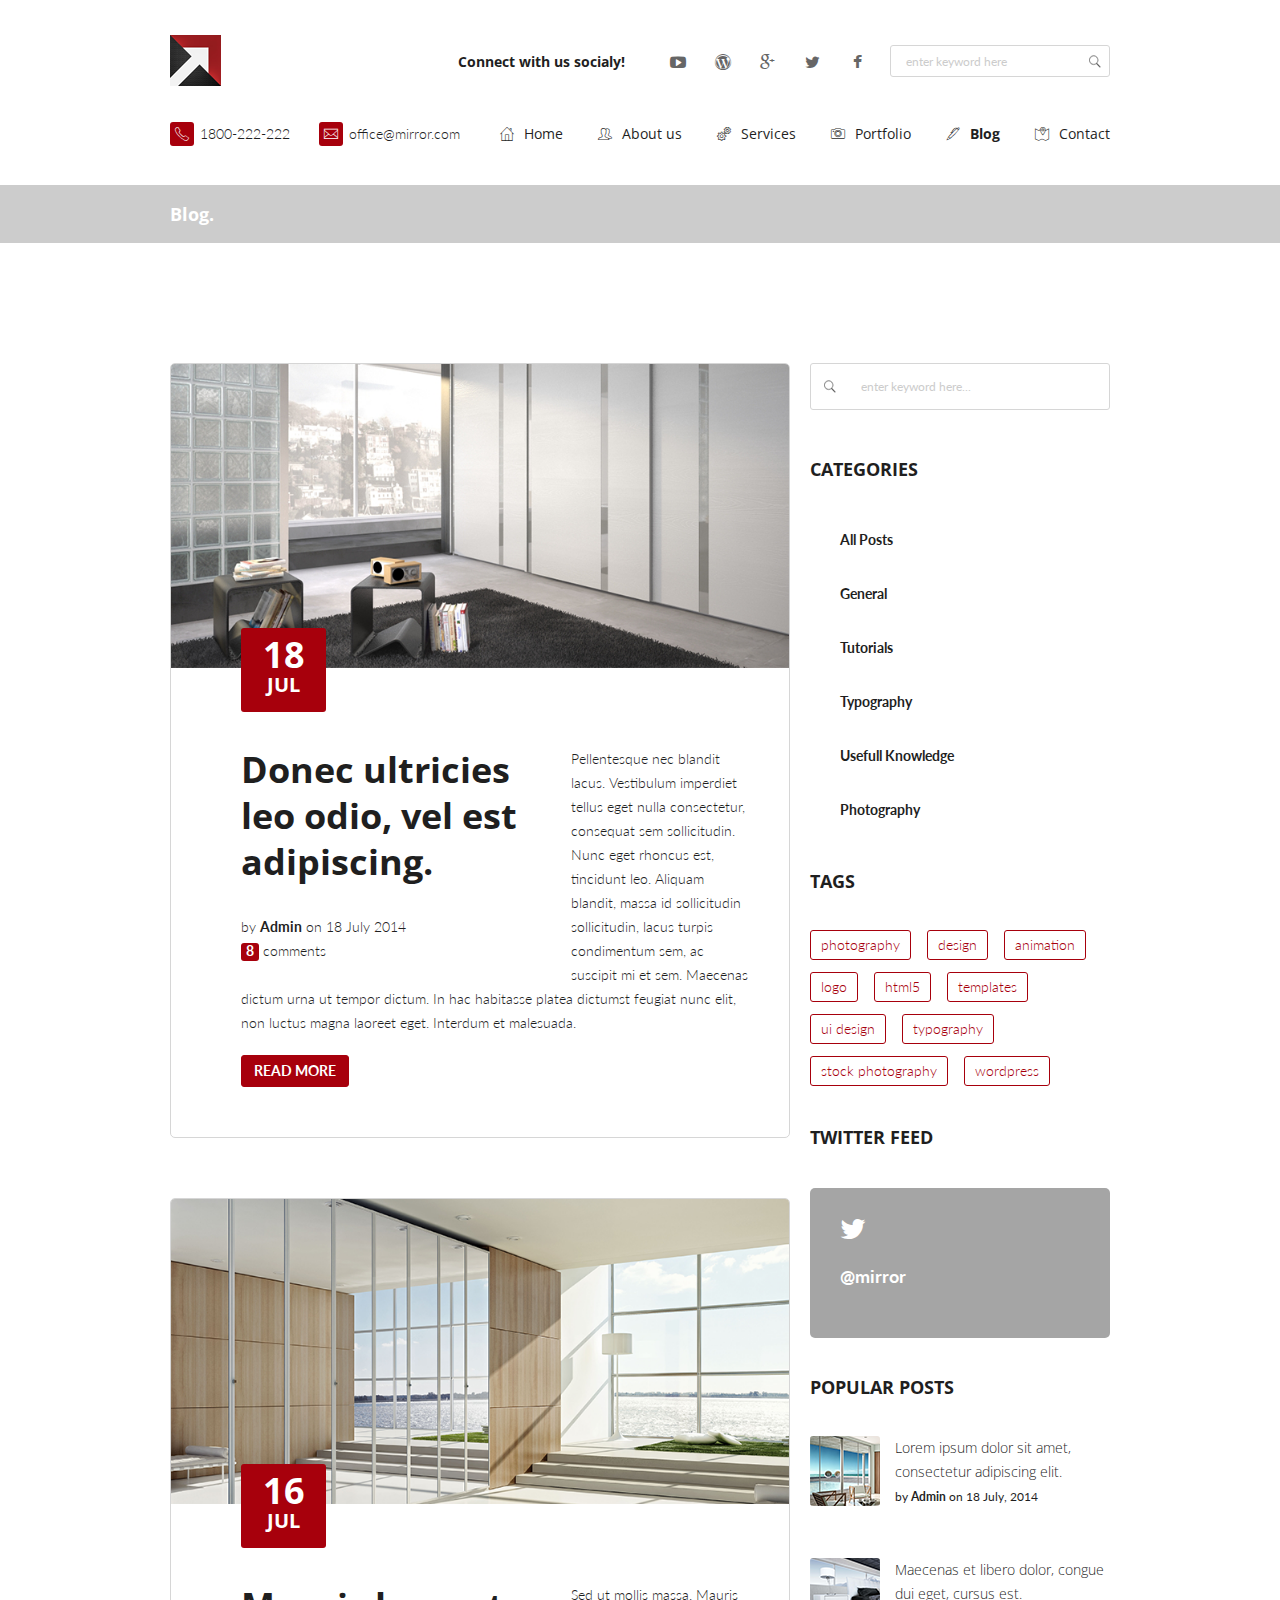
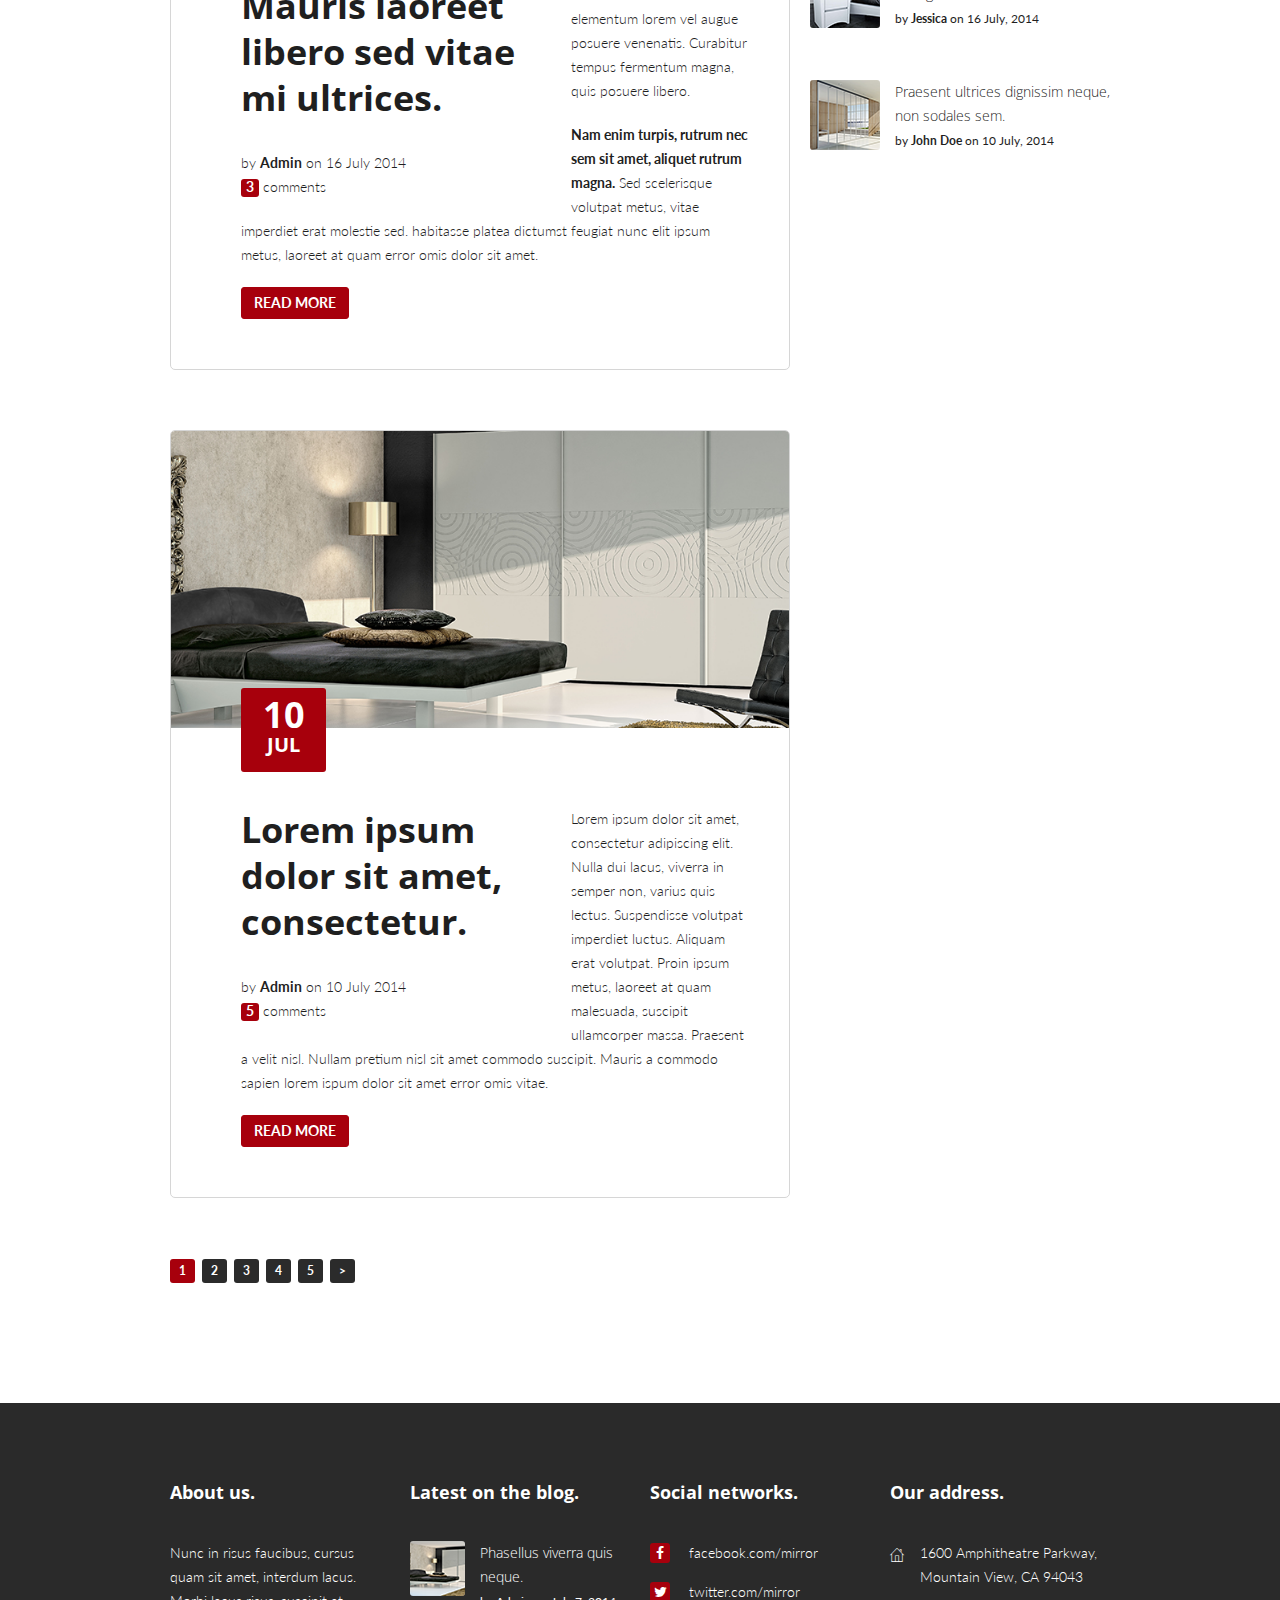
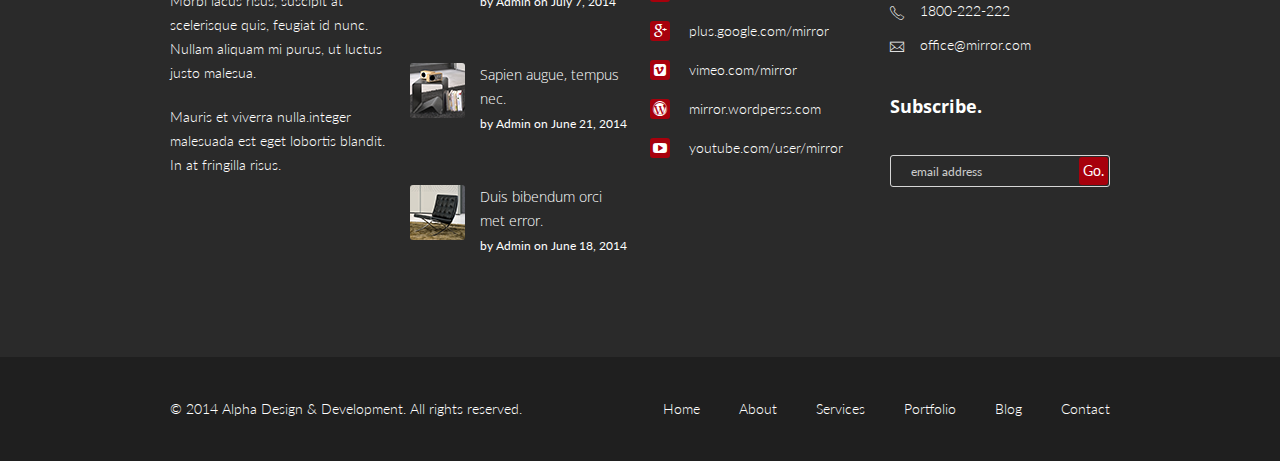
<file: blog.html>
<!DOCTYPE html>
<html>
<head>

    <meta charset="utf-8">
    <meta name="viewport" content="width=device-width, initial-scale=1, maximum-scale=1, user-scalable=0"/>
    <meta http-equiv="X-UA-Compatible" content="IE=edge,chrome=1,requiresActiveX=true">


    <title>Blinds & Shutters Direct</title>
    <meta name="description" content=" add description  ... ">

    <!-- /// Favicons ////////  -->
    <link rel="apple-touch-icon-precomposed" sizes="144x144" href="apple-touch-icon-144-precomposed.png">
    <link rel="shortcut icon" href="favicon.ico">


    <!-- /// Google Fonts ////////  -->
    <link rel="stylesheet"
          href="http://fonts.googleapis.com/css?family=Open+Sans:400,300italic,400italic,700,700italic">
    <link rel="stylesheet" href="http://fonts.googleapis.com/css?family=Lato:400,300,300italic,400italic,700,700italic">

    <!-- /// FontAwesome Icons 4.1.0 ////////  -->
    <link rel="stylesheet" href="css/fontawesome/font-awesome.min.css">

    <!-- /// Custom Icon Font ////////  -->
    <link rel="stylesheet" href="css/iconfontcustom/icon-font-custom.css">

    <!-- /// Template CSS ////////  -->
    <link rel="stylesheet" href="css/base.css">
    <link rel="stylesheet" href="css/grid.css">
    <link rel="stylesheet" href="css/layout.css">
    <link rel="stylesheet" href="css/elements.css">


    <!-- /// JS Plugins CSS ////////  -->
    <link rel="stylesheet" href="js/revolutionslider/css/settings.css">
    <link rel="stylesheet" href="js/revolutionslider/css/custom.css">
    <link rel="stylesheet" href="js/bxslider/jquery.bxslider.css">
    <link rel="stylesheet" href="js/magnificpopup/magnific-popup.css">
    <link rel="stylesheet" href="js/animations/animate.min.css">
    <link rel="stylesheet" href="js/itplayer/css/YTPlayer.css">


</head>
<body>


<div id="wrap">

<div id="header">

    <!-- /// HEADER  //////////////////////////////////////////////////////////////////////////////////////////////////////////// -->

    <div id="header-top">

        <!-- /// HEADER TOP   /////////////////////////////////////////////////////////////////////////////////////////////////// -->

        <div class="row">
            <div class="span3">

                <!-- // Logo // -->
                <a href="index.html" id="logo">
                    <img class="responsive-img" src="images/logo.png" alt="">
                </a>

            </div>
            <!-- end .span3 -->
            <div class="span6" id="header-top-widget-area-1">

                <div class="widget ewf_widget_social_media">

                    <h3 class="widget-title">Connect with us socialy!</h3>

                    <a class="youtube-icon social-icon" href="blog.html#">
                        <i class="fa fa-youtube-play"></i>
                    </a>

                    <a class="wordpress-icon social-icon" href="blog.html#">
                        <i class="fa fa-wordpress"></i>
                    </a>

                    <a class="googleplus-icon social-icon" href="blog.html#">
                        <i class="fa fa-google-plus"></i>
                    </a>

                    <a class="twitter-icon social-icon" href="blog.html#">
                        <i class="fa fa-twitter"></i>
                    </a>

                    <a class="facebook-icon social-icon" href="blog.html#">
                        <i class="fa fa-facebook"></i>
                    </a>

                </div>
                <!-- end .ewf_widget_social_media -->

            </div>
            <!-- end .span6 -->
            <div class="span3" id="header-top-widget-area-2">

                <div class="widget widget_search">

                    <form action="#" class="searchform" id="searchform" method="get" name="searchform">
                        <div>
                            <label class="screen-reader-text" for="s">Search for:</label>
                            <input id="s" name="s" type="text" placeholder="enter keyword here">
                            <input id="searchsubmit" type="submit" value="">
                        </div>
                    </form>

                </div>
                <!-- end .widget_search -->

            </div>
            <!-- end .span3 -->
        </div>
        <!-- end .row -->

        <!-- //////////////////////////////////////////////////////////////////////////////////////////////////////////////////// -->

    </div>
    <!-- end #header-top -->

    <div class="row">
        <div class="span4" id="header-widget-area-1">

            <div class="widget ewf_widget_contact_info">

                <ul>
                    <li>
                        <i class="ifc-phone1"></i>
                        1800-222-222
                    </li>
                    <li>
                        <i class="ifc-message"></i>
                        <a href="mailto:info@blindsandshuttersdirect.com">office@mirror.com</a>
                    </li>
                </ul>

            </div>
            <!-- end .ewf_widget_contact_info -->

        </div>
        <!-- end .span4 -->
        <div class="span8">

            <a href="blog.html#" id="mobile-menu-trigger">
                <i class="fa fa-bars"></i>
            </a>

            <!-- // Menu // -->
            <ul class="sf-menu fixed" id="menu">
                <li>
                    <a href="index.html">
                        <i class="ifc-home"></i>
                        Home
                    </a>
                </li>
                <li>
                    <a href="about-us.html">
                        <i class="ifc-group"></i>
                        About us
                    </a>
                </li>
                <li class="dropdown">
                    <a href="services.html">
                        <i class="ifc-settings3"></i>
                        Services
                    </a>
                    <ul>
                        <li>
                            <a href="services.html">
                                <i class="ifc-settings3"></i>
                                Services
                            </a>
                        </li>
                        <li>
                            <a href="single-service.html">
                                <i class="ifc-settings"></i>
                                Single service
                            </a>
                        </li>
                    </ul>
                </li>
                <li class="dropdown">
                    <a href="portfolio.html">
                        <i class="ifc-photo"></i>
                        Portfolio
                    </a>
                    <ul>
                        <li>
                            <a href="portfolio.html">
                                <i class="ifc-photo"></i>
                                Portfolio
                            </a>
                        </li>
                        <li>
                            <a href="portfolio-item.html">
                                <i class="ifc-gallery"></i>
                                Portfolio item
                            </a>
                        </li>
                    </ul>
                </li>
                <li class="current dropdown">
                    <a href="blog.html">
                        <i class="ifc-ball_point_pen"></i>
                        Blog
                    </a>
                    <ul>
                        <li>
                            <a href="blog.html">
                                <i class="ifc-ball_point_pen"></i>
                                Blog
                            </a>
                        </li>
                        <li>
                            <a href="blog-post.html">
                                <i class="ifc-edit"></i>
                                Blog post
                            </a>
                        </li>
                    </ul>
                </li>
                <li>
                    <a href="contact.html">
                        <i class="ifc-map_marker"></i>
                        Contact
                    </a>
                </li>
            </ul>

        </div>
        <!-- end .span8 -->
    </div>
    <!-- end .row -->

    <!-- //////////////////////////////////////////////////////////////////////////////////////////////////////////////////////// -->

</div>
<!-- end #header -->
<div id="content">

<!-- /// CONTENT  /////////////////////////////////////////////////////////////////////////////////////////////////////////// -->

<div id="page-header">

    <div class="row">
        <div class="span12">

            <h3>Blog.</h3>

        </div>
        <!-- end .span12 -->
    </div>
    <!-- end .row -->

</div>
<!-- end #page-header -->

<div class="row">
<div class="span8">

    <div class="blog-post alt">

        <div class="blog-post-thumb">

            <img src="images/blog/770x380-1.png" alt="">

        </div>
        <!-- end .blog-post-thumb -->

        <div class="blog-post-info">

            <h1>
                18<br>
                <small>Jul</small>
            </h1>

        </div>
        <!-- end .blog-post-info -->

        <div class="blog-post-title">

            <h1>
                <strong><a href="blog-post.html">Donec ultricies leo odio, vel est adipiscing.</a></strong>
            </h1>

            <p>
                by
                <strong><a href="blog.html#">Admin</a></strong>
                on 18 July 2014 <br>
                <span>8</span>
                <a href="blog.html#">comments</a>
            </p>

        </div>
        <!-- end .blog-post-title -->

        <p>Pellentesque nec blandit lacus. Vestibulum imperdiet tellus eget nulla consectetur, consequat
            sem sollicitudin. Nunc eget rhoncus est, tincidunt leo. Aliquam blandit, massa id sollicitudin
            sollicitudin, lacus turpis condimentum sem, ac suscipit mi et sem. Maecenas dictum urna ut tempor
            dictum. In hac habitasse platea dictumst feugiat nunc elit, non luctus magna laoreet eget. Interdum
            et malesuada. </p>

        <a class="btn text-uppercase" href="blog-post.html"><strong>Read More</strong></a>

    </div>
    <!-- end .blog-post -->

    <div class="blog-post alt">

        <div class="blog-post-thumb">

            <img src="images/blog/770x380-2.png" alt="">

        </div>
        <!-- end .blog-post-thumb -->

        <div class="blog-post-info">

            <h1>
                16<br>
                <small>Jul</small>
            </h1>

        </div>
        <!-- end .blog-post-info -->

        <div class="blog-post-title">

            <h1>
                <strong><a href="blog-post.html">Mauris laoreet libero sed vitae mi ultrices.</a></strong>
            </h1>

            <p>
                by
                <strong><a href="blog.html#">Admin</a></strong>
                on 16 July 2014 <br>
                <span>3</span>
                <a href="blog.html#">comments</a>
            </p>

        </div>
        <!-- end .blog-post-title -->

        <p>Sed ut mollis massa. Mauris elementum lorem vel augue posuere venenatis. Curabitur tempus fermentum
            magna, quis posuere libero. </p>

        <p>
            <strong>Nam enim turpis, rutrum nec sem sit amet, aliquet rutrum magna.</strong>
            Sed scelerisque volutpat metus, vitae imperdiet erat molestie sed. habitasse platea dictumst feugiat
            nunc elit ipsum metus, laoreet at quam error omis dolor sit amet.
        </p>

        <a class="btn text-uppercase" href="blog-post.html"><strong>Read More</strong></a>

    </div>
    <!-- end .blog-post -->

    <div class="blog-post alt">

        <div class="blog-post-thumb">

            <img src="images/blog/770x380-3.png" alt="">

        </div>
        <!-- end .blog-post-thumb -->

        <div class="blog-post-info">

            <h1>
                10<br>
                <small>Jul</small>
            </h1>

        </div>
        <!-- end .blog-post-info -->

        <div class="blog-post-title">

            <h1>
                <strong><a href="blog-post.html">Lorem ipsum dolor sit amet, consectetur.</a></strong>
            </h1>

            <p>
                by
                <strong><a href="blog.html#">Admin</a></strong>
                on 10 July 2014 <br>
                <span>5</span>
                <a href="blog.html#">comments</a>
            </p>

        </div>
        <!-- end .blog-post-title -->

        <p>Lorem ipsum dolor sit amet, consectetur adipiscing elit. Nulla dui lacus, viverra in semper non, varius
            quis lectus. Suspendisse volutpat imperdiet luctus. Aliquam erat volutpat. Proin ipsum metus, laoreet at
            quam
            malesuada, suscipit ullamcorper massa. Praesent a velit nisl. Nullam pretium nisl sit amet commodo suscipit.
            Mauris a commodo sapien lorem ispum dolor sit amet error omis vitae.</p>

        <a class="btn text-uppercase" href="blog-post.html"><strong>Read More</strong></a>

    </div>
    <!-- end .blog-post -->

</div>
<!-- end .span8 -->
<div class="span4">

    <div class="widget widget_search">

        <form action="#" class="searchform" id="searchform" method="get" name="searchform">
            <div>
                <label class="screen-reader-text" for="s">Search for:</label>
                <input id="s" name="s" type="text" placeholder="enter keyword here...">
                <input id="searchsubmit" type="submit" value="">
            </div>
        </form>

    </div>
    <!-- end .widget_search -->

    <div class="widget widget_categories">

        <h3 class="widget-title">Categories</h3>

        <ul>
            <li class="cat-item">
                <a href="blog.html#" title="View all posts filed under All Posts">All Posts</a>
            </li>
            <li class="cat-item">
                <a href="blog.html#" title="View all posts filed under General">General</a>
            </li>
            <li class="cat-item">
                <a href="blog.html#" title="View all posts filed under Tutorials">Tutorials</a>
            </li>
            <li class="cat-item">
                <a href="blog.html#" title="View all posts filed under Typography">Typography</a>
            </li>
            <li class="cat-item">
                <a href="blog.html#" title="View all posts filed under Usefull Knowledge">Usefull Knowledge</a>
            </li>
            <li class="cat-item">
                <a href="blog.html#" title="View all posts filed under Photography">Photography</a>
            </li>
        </ul>

    </div>
    <!-- end .widget_categories -->

    <div class="widget widget_tag_cloud">

        <h3 class="widget-title">Tags</h3>

        <div class="tagcloud">
            <a class="tag-link-1" title="1 topic" href="blog.html#">photography</a>
            <a class="tag-link-2" title="2 topic" href="blog.html#">design</a>
            <a class="tag-link-3" title="3 topic" href="blog.html#">animation</a>
            <a class="tag-link-4" title="4 topic" href="blog.html#">logo</a>
            <a class="tag-link-5" title="5 topic" href="blog.html#">html5</a>
            <a class="tag-link-6" title="6 topic" href="blog.html#">templates</a>
            <a class="tag-link-7" title="7 topic" href="blog.html#">ui design</a>
            <a class="tag-link-8" title="8 topic" href="blog.html#">typography</a>
            <a class="tag-link-9" title="9 topic" href="blog.html#">stock photography</a>
            <a class="tag-link-10" title="10 topic" href="blog.html#">wordpress</a>
        </div>

    </div>
    <!-- end .widget_tag_cloud -->

    <div class="widget ewf_widget_twitter">

        <h3 class="widget-title">Twitter Feed</h3>

        <i class="fa fa-twitter"></i>

        <p><a href="blog.html#">@mirror</a></p>

        <div id="tweet"></div>
        <!-- end #tweet -->

    </div>
    <!-- end .ewf_widget_twitter-->

    <div class="widget widget_recent_entries">

        <h3 class="widget-title">Popular Posts</h3>

        <ul>
            <li>

                <img src="images/blog-post/70x70-1.png" alt="">

                <p>
                    <a href="blog.html#">Lorem ipsum dolor sit amet, consectetur adipiscing elit.</a>
                    <br>
                    <small>by <a href="blog.html#"><strong>Admin</strong></a> on 18 July, 2014</small>
                </p>

            </li>
            <li>

                <img src="images/blog-post/70x70-2.png" alt="">

                <p>
                    <a href="blog.html#">Maecenas et libero dolor, congue dui eget, cursus est.</a>
                    <br>
                    <small>by <a href="blog.html#"><strong>Jessica</strong></a> on 16 July, 2014</small>
                </p>

            </li>
            <li>

                <img src="images/blog-post/70x70-3.png" alt="">

                <p>
                    <a href="blog.html#">Praesent ultrices dignissim neque, non sodales sem.</a>
                    <br>
                    <small>by <a href="blog.html#"><strong>John Doe</strong></a> on 10 July, 2014</small>
                </p>

            </li>
        </ul>

    </div>
    <!-- end .widget_recent_entries -->

</div>
<!-- end .span4 -->
</div>
<!-- end .row -->

<div class="row">
    <div class="span12">

        <ul class="pagination fixed">
            <li class="current">
                <a href="blog.html#">1</a>
            </li>
            <li>
                <a href="blog.html#">2</a>
            </li>
            <li>
                <a href="blog.html#">3</a>
            </li>
            <li>
                <a href="blog.html#">4</a>
            </li>
            <li>
                <a href="blog.html#">5</a>
            </li>
            <li>
                <a href="blog.html#">&gt;</a>
            </li>
        </ul>
        <!-- end .pagination -->

    </div>
    <!-- end .span12 -->
</div>
<!-- end .row -->

<!-- //////////////////////////////////////////////////////////////////////////////////////////////////////////////////////// -->

</div>
<!-- end #content -->
<div id="footer">

<!-- /// FOOTER     ///////////////////////////////////////////////////////////////////////////////////////////////////////// -->

<div id="footer-top">

    <!-- /// FOOTER-TOP     ///////////////////////////////////////////////////////////////////////////////////////////////// -->


    <!-- //////////////////////////////////////////////////////////////////////////////////////////////////////////////////// -->

</div>
<!-- end #footer-top -->

<div id="footer-middle">

    <!-- /// FOOTER-MIDDLE     ////////////////////////////////////////////////////////////////////////////////////////////// -->

    <div class="row">
        <div class="span3" id="footer-middle-widget-area-1">

            <div class="widget widget_text">

                <h3 class="widget-title">About us.</h3>

                <div class="textwidget">

                    <p>Nunc in risus faucibus, cursus quam sit amet, interdum lacus. Morbi lacus risus, suscipit at
                        scelerisque quis, feugiat id nunc. Nullam aliquam mi purus, ut luctus justo malesua.</p>

                    <p class="last">Mauris et viverra nulla.integer malesuada est eget lobortis blandit. In at fringilla
                        risus.</p>

                </div>
                <!-- end .textwidget -->

            </div>
            <!-- end .widget_text -->

        </div>
        <!-- end .span3 -->
        <div class="span3" id="footer-middle-widget-area-2">

            <div class="widget widget_recent_entries">

                <h3 class="widget-title">Latest on the blog.</h3>

                <ul>
                    <li>

                        <img src="images/blog-post/55x55-1.png" alt="">

                        <p>
                            <a href="blog.html#">Phasellus viverra quis neque.</a>
                            <br>
                            <small>by <a href="blog.html#">Admin</a> on July 7, 2014</small>
                        </p>

                    </li>
                    <li>

                        <img src="images/blog-post/55x55-2.png" alt="">

                        <p>
                            <a href="blog.html#">Sapien augue, tempus nec.</a>
                            <br>
                            <small>by <a href="blog.html#">Admin</a> on June 21, 2014</small>
                        </p>

                    </li>
                    <li>

                        <img src="images/blog-post/55x55-3.png" alt="">

                        <p>
                            <a href="blog.html#">Duis bibendum orci met error.</a>
                            <br>
                            <small>by <a href="blog.html#">Admin</a> on June 18, 2014</small>
                        </p>

                    </li>
                </ul>

            </div>
            <!-- end .widget_recent_entries -->

        </div>
        <!-- end .span3 -->
        <div class="span3" id="footer-middle-widget-area-3">

            <div class="widget ewf_widget_social_media">

                <h3 class="widget-title">Social networks.</h3>

                <ul>
                    <li>
                        <i class="fa fa-facebook"></i>
                        <a href="blog.html#">facebook.com/mirror</a>
                    </li>
                    <li>
                        <i class="fa fa-twitter"></i>
                        <a href="blog.html#">twitter.com/mirror</a>
                    </li>
                    <li>
                        <i class="fa fa-google-plus"></i>
                        <a href="blog.html#">plus.google.com/mirror</a>
                    </li>
                    <li>
                        <i class="fa fa-vimeo-square"></i>
                        <a href="blog.html#">vimeo.com/mirror</a>
                    </li>
                    <li>
                        <i class="fa fa-wordpress"></i>
                        <a href="blog.html#">mirror.wordperss.com</a>
                    </li>
                    <li>
                        <i class="fa fa-youtube-play"></i>
                        <a href="blog.html#">youtube.com/user/mirror</a>
                    </li>
                </ul>

            </div>
            <!-- end .ewf_widget_social_media -->

        </div>
        <!-- end .span3 -->
        <div class="span3" id="footer-middle-widget-area-4">

            <div class="widget ewf_widget_contact_info">

                <h3 class="widget-title">Our address.</h3>

                <ul>
                    <li>
                        <i class="ifc-home"></i>
                        1600 Amphitheatre Parkway, <br>
                        Mountain View, CA 94043
                    </li>
                    <li>
                        <i class="ifc-phone1"></i>
                        1800-222-222
                    </li>
                    <li>
                        <i class="ifc-message"></i>
                        <a href="mailto:info@blindsandshuttersdirect.com">office@mirror.com</a>
                    </li>
                </ul>

            </div>
            <!-- end .ewf_widget_contact_info -->

            <div class="widget ewf_widget_newsletter">

                <h3 class="widget-title">Subscribe.</h3>

                <form id="newsletter-subscribe-form" action="#">
                    <fieldset>
                        <input type="text" name="email" placeholder="email address">
                        <input class="btn" type="submit" name="submit" value="Go.">
                    </fieldset>
                </form>

            </div>
            <!-- end .widget_newsletter -->

        </div>
        <!-- end .span3 -->
    </div>
    <!-- end .row -->

    <!-- //////////////////////////////////////////////////////////////////////////////////////////////////////////////////// -->

</div>
<!-- end #footer-middle -->

<div id="footer-bottom">

    <!-- /// FOOTER-BOTTOM     ////////////////////////////////////////////////////////////////////////////////////////////// -->

    <div class="row">
        <div class="span6" id="footer-bottom-widget-area-1">

            <div class="widget widget_text">

                <div class="textwidget">

                    <p class="last">&copy; 2014 Alpha Design &amp; Development. All rights reserved.</p>

                </div>
                <!-- end .textwidget -->

            </div>
            <!-- end .widget_text -->

        </div>
        <!-- end .span6 -->
        <div class="span6 text-right" id="footer-bottom-widget-area-2">

            <div class="widget widget_pages">

                <ul>
                    <li class="page_item">
                        <a href="blog.html#">Home</a>
                    </li>
                    <li class="page_item">
                        <a href="blog.html#">About</a>
                    </li>
                    <li class="page_item">
                        <a href="blog.html#">Services</a>
                    </li>
                    <li class="page_item">
                        <a href="blog.html#">Portfolio</a>
                    </li>
                    <li class="page_item">
                        <a href="blog.html#">Blog</a>
                    </li>
                    <li class="page_item">
                        <a href="blog.html#">Contact</a>
                    </li>
                </ul>

            </div>

        </div>
        <!-- end .span6 -->
    </div>
    <!-- end .row -->

    <!-- //////////////////////////////////////////////////////////////////////////////////////////////////////////////////// -->

</div>
<!-- end #footer-bottom -->

<!-- //////////////////////////////////////////////////////////////////////////////////////////////////////////////////////// -->

</div>
<!-- end #footer -->

</div>
<!-- end #wrap -->

<a id="back-to-top" href="blog.html#">
    <i class="fa fa-angle-up"></i>
</a>

<!-- /// jQuery ////////  -->
<script src="js/jquery-2.1.1.min.js"></script>

<!-- /// ViewPort ////////  -->
<script src="js/viewport/jquery.viewport.js"></script>

<!-- /// Easing ////////  -->
<script src="js/easing/jquery.easing.1.3.js"></script>

<!-- /// SimplePlaceholder ////////  -->
<script src="js/simpleplaceholder/jquery.simpleplaceholder.js"></script>

<!-- /// Fitvids ////////  -->
<script src="js/fitvids/jquery.fitvids.js"></script>

<!-- /// Animations ////////  -->
<script src="js/animations/animate.js"></script>

<!-- /// Superfish Menu ////////  -->
<script src="js/superfish/hoverIntent.js"></script>
<script src="js/superfish/superfish.js"></script>

<!-- /// Revolution Slider ////////  -->
<script src="js/revolutionslider/js/jquery.themepunch.plugins.min.js"></script>
<script src="js/revolutionslider/js/jquery.themepunch.revolution.min.js"></script>

<!-- /// bxSlider ////////  -->
<script src="js/bxslider/jquery.bxslider.min.js"></script>

<!-- /// Magnific Popup ////////  -->
<script src="js/magnificpopup/jquery.magnific-popup.min.js"></script>

<!-- /// Isotope ////////  -->
<script src="js/isotope/imagesloaded.pkgd.min.js"></script>
<script src="js/isotope/isotope.pkgd.min.js"></script>

<!-- /// Parallax ////////  -->
<script src="js/parallax/jquery.parallax.min.js"></script>

<!-- /// EasyPieChart ////////  -->
<script src="js/easypiechart/jquery.easypiechart.min.js"></script>

<!-- /// YTPlayer ////////  -->
<script src="js/itplayer/jquery.mb.YTPlayer.js"></script>

<!-- /// Easy Tabs ////////  -->
<script src="js/easytabs/jquery.easytabs.min.js"></script>

<!-- /// Waypoints ////////  -->
<script src="js/waypoints/waypoints.min.js"></script>

<!-- /// Form validate ////////  -->
<script src="js/jqueryvalidate/jquery.validate.min.js"></script>

<!-- /// Form submit ////////  -->
<script src="js/jqueryform/jquery.form.min.js"></script>

<!-- /// gMap ////////  -->
<script src="http://maps.google.com/maps/apijs?sensor=false"></script>
<script src="js/gmap/jquery.gmap.min.js"></script>

<!-- /// Twitter ////////  -->
<script src="js/twitter/twitterfetcher.js"></script>

<!-- /// Custom JS ////////  -->
<script src="js/plugins.js"></script>
<script src="js/scripts.js"></script>


</body>
</html>
</file>
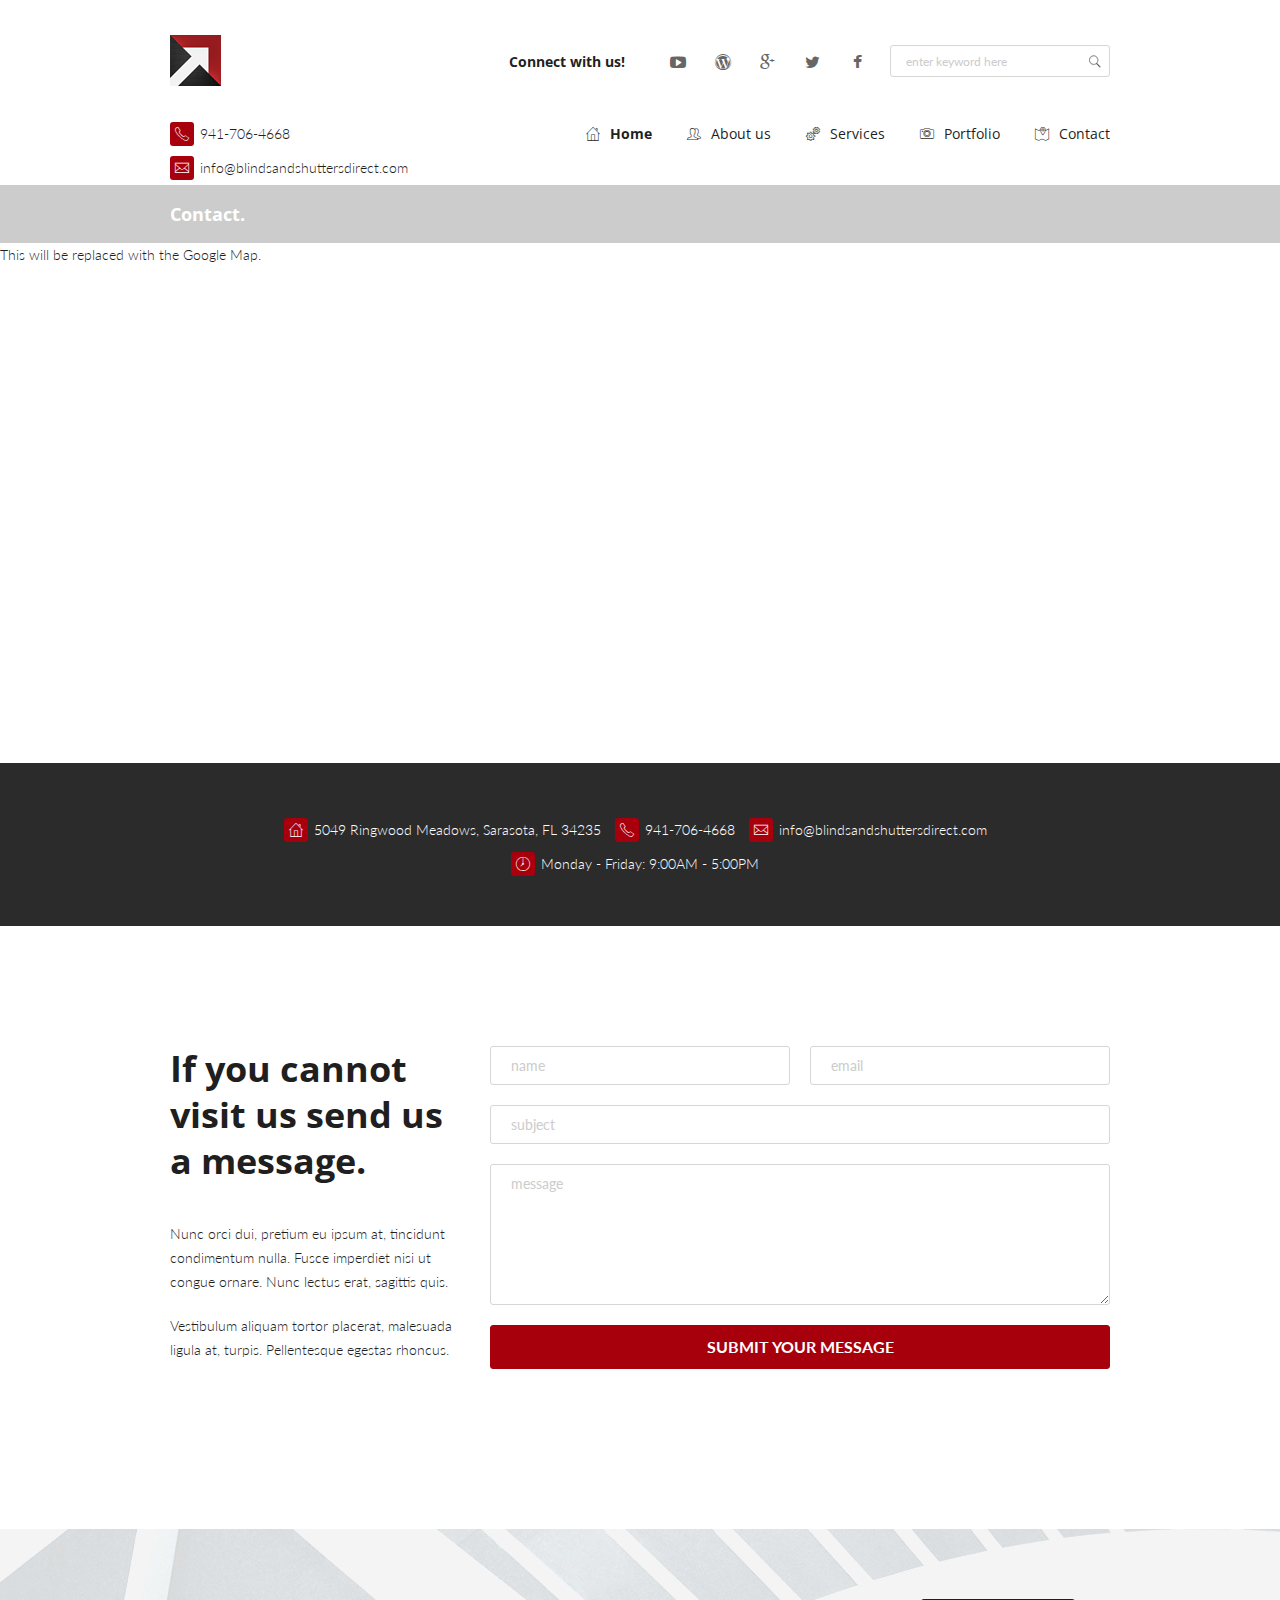
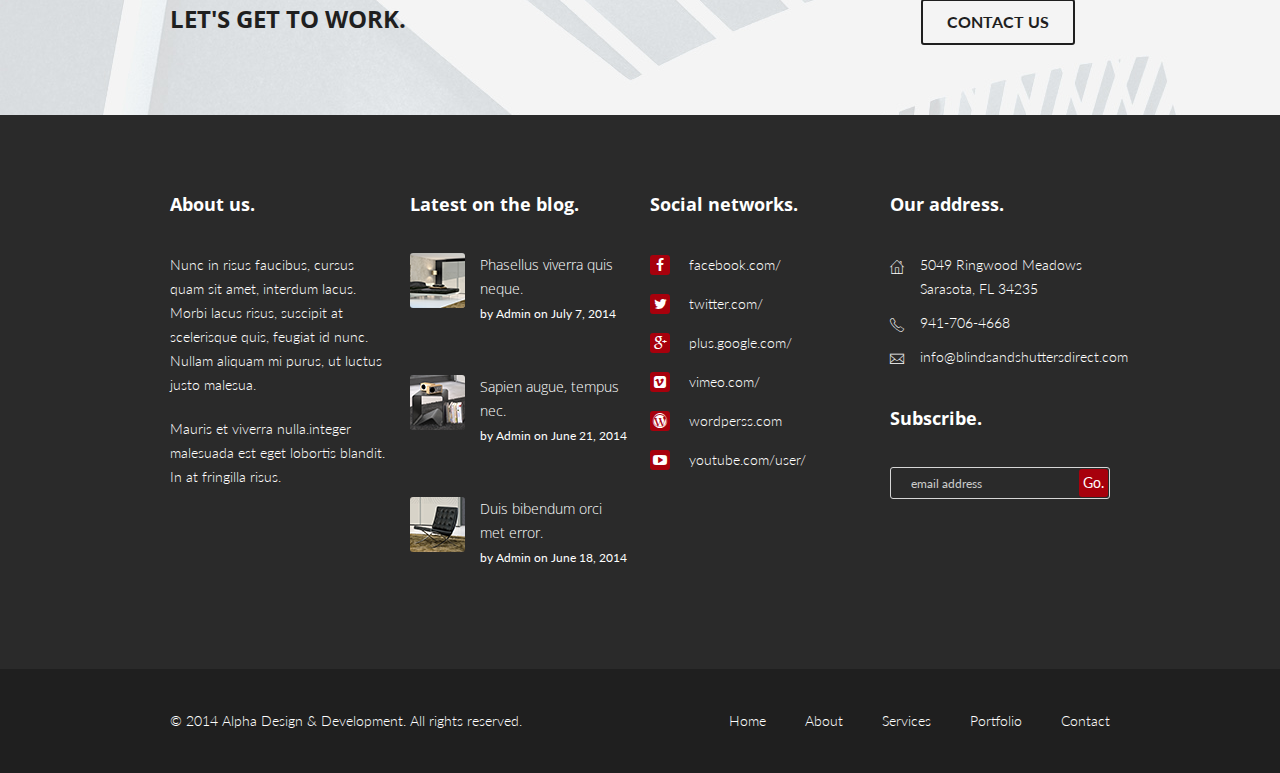
<file: contact.html>
<!DOCTYPE html>
<html>
<head>

    <meta charset="utf-8">
    <meta name="viewport" content="width=device-width, initial-scale=1, maximum-scale=1, user-scalable=0"/>
    <meta http-equiv="X-UA-Compatible" content="IE=edge,chrome=1,requiresActiveX=true">


    <title>Blinds & Shutters Direct</title>
    <meta name="description" content=" add description  ... ">

    <!-- /// Favicons ////////  -->
    <link rel="apple-touch-icon-precomposed" sizes="144x144" href="apple-touch-icon-144-precomposed.png">
    <link rel="shortcut icon" href="favicon.ico">


    <!-- /// Google Fonts ////////  -->
    <link rel="stylesheet"
          href="http://fonts.googleapis.com/css?family=Open+Sans:400,300italic,400italic,700,700italic">
    <link rel="stylesheet" href="http://fonts.googleapis.com/css?family=Lato:400,300,300italic,400italic,700,700italic">

    <!-- /// FontAwesome Icons 4.1.0 ////////  -->
    <link rel="stylesheet" href="css/fontawesome/font-awesome.min.css">

    <!-- /// Custom Icon Font ////////  -->
    <link rel="stylesheet" href="css/iconfontcustom/icon-font-custom.css">

    <!-- /// Template CSS ////////  -->
    <link rel="stylesheet" href="css/base.css">
    <link rel="stylesheet" href="css/grid.css">
    <link rel="stylesheet" href="css/layout.css">
    <link rel="stylesheet" href="css/elements.css">


    <!-- /// JS Plugins CSS ////////  -->
    <link rel="stylesheet" href="js/revolutionslider/css/settings.css">
    <link rel="stylesheet" href="js/revolutionslider/css/custom.css">
    <link rel="stylesheet" href="js/bxslider/jquery.bxslider.css">
    <link rel="stylesheet" href="js/magnificpopup/magnific-popup.css">
    <link rel="stylesheet" href="js/animations/animate.min.css">
    <link rel="stylesheet" href="js/itplayer/css/YTPlayer.css">


</head>
<body>


<div id="wrap">

<div id="header">

    <!-- /// HEADER  //////////////////////////////////////////////////////////////////////////////////////////////////////////// -->

    <div id="header-top">

        <!-- /// HEADER TOP   /////////////////////////////////////////////////////////////////////////////////////////////////// -->

        <div class="row">
            <div class="span4">

                <!-- // Logo // -->
                <a href="index.html" id="logo"><img class="responsive-img" src="images/logo.png"
                                                    alt="Blinds &amp; Shutters Direct  ">
                </a>

            </div>
            <!-- end .span4 -->
            <div class="span5" id="header-top-widget-area-1">

                <div class="widget ewf_widget_social_media">

                    <h3 class="widget-title">Connect with us!</h3>

                    <a class="youtube-icon social-icon" href="index.html#">
                    <i class="fa fa-youtube-play"></i>
                    </a>

                    <a class="wordpress-icon social-icon" href="index.html#">
                    <i class="fa fa-wordpress"></i>
                    </a>

                    <a class="googleplus-icon social-icon" href="index.html#">
                    <i class="fa fa-google-plus"></i>
                    </a>

                    <a class="twitter-icon social-icon" href="index.html#">
                    <i class="fa fa-twitter"></i>
                    </a>

                    <a class="facebook-icon social-icon" href="index.html#">
                    <i class="fa fa-facebook"></i>
                    </a>

                </div>
                <!-- end .ewf_widget_social_media -->

            </div>
            <!-- end .span5 -->
            <div class="span3" id="header-top-widget-area-2">

                <div class="widget widget_search">

                    <form action="#" class="searchform" id="searchform" method="get" name="searchform">
                        <div>
                            <label class="screen-reader-text" for="s">Search for:</label>
                            <input id="s" name="s" type="text" placeholder="enter keyword here">
                            <input id="searchsubmit" type="submit" value="">
                        </div>
                    </form>

                </div>
                <!-- end .widget_search -->

            </div>
            <!-- end .span3 -->
        </div>
        <!-- end .row -->

        <!-- //////////////////////////////////////////////////////////////////////////////////////////////////////////////////// -->

    </div>
    <!-- end #header-top -->

    <div class="row">
        <div class="span5" id="header-widget-area-1">

            <div class="widget ewf_widget_contact_info">

                <ul>
                    <li>
                        <i class="ifc-phone1"></i>
                        941-706-4668
                    </li>
                    <li>
                        <i class="ifc-message"></i>
                        <a href="mailto:info@blindsandshuttersdirect.com">info@blindsandshuttersdirect.com</a>
                    </li>
                </ul>

            </div>
            <!-- end .ewf_widget_contact_info -->

        </div>
        <!-- end .span4 -->
        <div class="span7">

            <a href="index.html#" id="mobile-menu-trigger">
            <i class="fa fa-bars"></i>
            </a>

            <!-- // Menu // -->
            <ul class="sf-menu fixed" id="menu">
                <li class="current">
                <a href="index.html">
                        <i class="ifc-home"></i>
                        Home
                    </a>
                </li>
                <li>
                    <a href="about-us.html">
                        <i class="ifc-group"></i>
                        About us
                    </a>
                </li>
                <li class="dropdown">
                    <a href="services.html">
                        <i class="ifc-settings3"></i>
                        Services
                    </a>
                    <ul>
                        <li>
                            <a href="services.html">
                                <i class="ifc-settings3"></i>
                                Services
                            </a>
                        </li>
                        <li>
                            <a href="single-service.html">
                                <i class="ifc-settings"></i>
                                Single service
                            </a>
                        </li>
                    </ul>
                </li>
                <li class="dropdown">
                    <a href="portfolio.html">
                        <i class="ifc-photo"></i>
                        Portfolio
                    </a>
                    <ul>
                        <li>
                            <a href="portfolio.html">
                                <i class="ifc-photo"></i>
                                Portfolio
                            </a>
                        </li>
                        <li>
                            <a href="portfolio-item.html">
                                <i class="ifc-gallery"></i>
                                Portfolio item
                            </a>
                        </li>
                    </ul>
                </li>
                <li>
                <a href="contact.html">
                        <i class="ifc-map_marker"></i>
                        Contact
                    </a>
                </li>
            </ul>

        </div>
        <!-- end .span8 -->
    </div>
    <!-- end .row -->

    <!-- //////////////////////////////////////////////////////////////////////////////////////////////////////////////////////// -->

</div>
<!-- end #header -->
<div id="content">

    <!-- /// CONTENT  /////////////////////////////////////////////////////////////////////////////////////////////////////////// -->

    <div id="page-header" style="margin-bottom:0;">

        <div class="row">
            <div class="span12">

                <h3>Contact.</h3>

            </div>
            <!-- end .span12 -->
        </div>
        <!-- end .row -->

    </div>
    <!-- end #page-header -->

    <div class="google-map map"
         data-zoom="15"
         data-address="5049 Ringwood Meadows"
         data-caption="Office location 1"
         style="margin-bottom:0;">
        <p>This will be replaced with the Google Map.</p>
    </div>
    <!-- end .google-map -->

    <div class="fullwidth-section">

        <div class="fullwidth-section-content">

            <div class="row">
                <div class="span12">

                    <div class="widget ewf_widget_contact_info">

                        <ul>
                            <li>
                                <i class="ifc-home"></i>
                                5049 Ringwood Meadows, Sarasota, FL 34235
                            </li>
                            <li>
                                <i class="ifc-phone1"></i>
                                941-706-4668
                            </li>
                            <li>
                                <i class="ifc-message"></i>
                                <a href="mailto:info@blindsandshuttersdirect.com">info@blindsandshuttersdirect.com</a>
                            </li>
                            <li>
                                <i class="ifc-clock"></i>
                                Monday - Friday: 9:00AM - 5:00PM
                            </li>
                        </ul>

                    </div>
                    <!-- end .ewf_widget_contact_info -->

                </div>
                <!-- end .span12 -->
            </div>
            <!-- end .row -->

        </div>
        <!-- end .fullwidth-section-content -->

    </div>
    <!-- end .fullwidth-section -->

    <div class="row">
        <div class="span4">

            <h1><strong>If you cannot visit us send us a message.</strong></h1>

            <br>

            <p>Nunc orci dui, pretium eu ipsum at, tincidunt condimentum nulla. Fusce imperdiet nisi ut congue ornare.
                Nunc lectus erat, sagittis quis. </p>

            <p>Vestibulum aliquam tortor placerat, malesuada ligula at, turpis. Pellentesque egestas rhoncus. </p>

        </div>
        <!-- end.span4 -->
        <div class="span8">

            <form class="fixed" id="contact-form" name="contact-form" method="post" action="_layout/php/send.php">
                <fieldset>
                    <div id="formstatus"></div>

                    <div class="row">
                        <div class="span4">

                            <p>
                                <input class="span4" type="text" id="name" name="name" value="" placeholder="name"/>
                            </p>

                        </div>
                        <!-- end .span4 -->
                        <div class="span4">

                            <p>
                                <input class="span4" type="text" id="email" name="email" value="" placeholder="email"/>
                            </p>

                        </div>
                        <!-- end .span4 -->
                    </div>
                    <!-- end .row -->

                    <p>
                        <input class="span8" type="text" id="subject" name="subject" value="" placeholder="subject"/>
                    </p>

                    <p>
                        <textarea class="span8" id="message" name="message" rows="7" cols="25"
                                  placeholder="message"></textarea>
                    </p>

                    <p class="last text-right">
                        <input class="btn btn-large" id="submit" type="submit" name="submit"
                               value="Submit your message"/>
                    </p>
                </fieldset>
            </form>
            <!-- end #contact-form -->

        </div>
        <!-- end.span8 -->
    </div>
    <!-- end .row -->

    <!-- //////////////////////////////////////////////////////////////////////////////////////////////////////////////////////// -->

</div>
<!-- end #content -->
<div id="footer">

<!-- /// FOOTER     ///////////////////////////////////////////////////////////////////////////////////////////////////////// -->

<div id="footer-top">

    <!-- /// FOOTER-TOP     ///////////////////////////////////////////////////////////////////////////////////////////////// -->

    <div class="row">
        <div class="span12" id="footer-top-widget-area-1">

            <div class="widget widget_text">

                <div class="textwidget">

                    <div class="row">
                        <div class="span9">

                            <h2 class="text-uppercase last"><strong>Let's get to work.</strong>
                            </h2>

                        </div>
                        <!-- end .span9 -->
                        <div class="span3 text-center">

                            <a class="btn btn-large text-uppercase" href="index.html#"><strong>Contact Us</strong></a>

                        </div>
                        <!-- end .span3 -->
                    </div>
                    <!-- end .row -->

                </div>
                <!-- end .textwidget -->

            </div>
            <!-- end .widget_text -->

        </div>
        <!-- end .span12 -->
    </div>
    <!-- end .row -->

    <!-- //////////////////////////////////////////////////////////////////////////////////////////////////////////////////// -->

</div>
<!-- end #footer-top -->

<div id="footer-middle">

    <!-- /// FOOTER-MIDDLE     ////////////////////////////////////////////////////////////////////////////////////////////// -->

    <div class="row">
        <div class="span3" id="footer-middle-widget-area-1">

            <div class="widget widget_text">

                <h3 class="widget-title">About us.</h3>

                <div class="textwidget">

                    <p>Nunc in risus faucibus, cursus quam sit amet, interdum lacus. Morbi lacus risus, suscipit at
                        scelerisque quis, feugiat id nunc. Nullam aliquam mi purus, ut luctus justo malesua.</p>

                    <p class="last">Mauris et viverra nulla.integer malesuada est eget lobortis blandit. In at fringilla
                        risus.</p>

                </div>
                <!-- end .textwidget -->

            </div>
            <!-- end .widget_text -->

        </div>
        <!-- end .span3 -->
        <div class="span3" id="footer-middle-widget-area-2">

            <div class="widget widget_recent_entries">

                <h3 class="widget-title">Latest on the blog.</h3>

                <ul>
                    <li>

                        <img src="images/blog-post/55x55-1.png" alt="">

                        <p>
                            <a href="index.html#">Phasellus viverra quis neque.</a>
                            <br>
                            <small>by <a href="index.html#">Admin</a> on July 7, 2014</small>
                        </p>

                    </li>
                    <li>

                        <img src="images/blog-post/55x55-2.png" alt="">

                        <p>
                            <a href="index.html#">Sapien augue, tempus nec.</a>
                            <br>
                            <small>by <a href="index.html#">Admin</a> on June 21, 2014</small>
                        </p>

                    </li>
                    <li>

                        <img src="images/blog-post/55x55-3.png" alt="">

                        <p>
                            <a href="index.html#">Duis bibendum orci met error.</a>
                            <br>
                            <small>by <a href="index.html#">Admin</a> on June 18, 2014</small>
                        </p>

                    </li>
                </ul>

            </div>
            <!-- end .widget_recent_entries -->

        </div>
        <!-- end .span3 -->
        <div class="span3" id="footer-middle-widget-area-3">

            <div class="widget ewf_widget_social_media">

                <h3 class="widget-title">Social networks.</h3>

                <ul>
                    <li>
                        <i class="fa fa-facebook"></i>
                        <a href="index.html#">facebook.com/</a>
                    </li>
                    <li>
                        <i class="fa fa-twitter"></i>
                        <a href="index.html#">twitter.com/</a>
                    </li>
                    <li>
                        <i class="fa fa-google-plus"></i>
                        <a href="index.html#">plus.google.com/</a>
                    </li>
                    <li>
                        <i class="fa fa-vimeo-square"></i>
                        <a href="index.html#">vimeo.com/</a>
                    </li>
                    <li>
                        <i class="fa fa-wordpress"></i>
                        <a href="index.html#">wordperss.com</a>
                    </li>
                    <li>
                        <i class="fa fa-youtube-play"></i>
                        <a href="index.html#">youtube.com/user/</a>
                    </li>
                </ul>

            </div>
            <!-- end .ewf_widget_social_media -->

        </div>
        <!-- end .span3 -->
        <div class="span3" id="footer-middle-widget-area-4">

            <div class="widget ewf_widget_contact_info">

                <h3 class="widget-title">Our address.</h3>

                <ul>
                    <li>
                        <i class="ifc-home"></i>
                        5049 Ringwood Meadows <br>
                        Sarasota, FL 34235
                    </li>
                    <li>
                        <i class="ifc-phone1"></i>
                        941-706-4668
                    </li>
                    <li>
                        <i class="ifc-message"></i>
                        <a href="mailto:info@blindsandshuttersdirect.com">info@blindsandshuttersdirect.com</a>
                    </li>
                </ul>

            </div>
            <!-- end .ewf_widget_contact_info -->

            <div class="widget ewf_widget_newsletter">

                <h3 class="widget-title">Subscribe.</h3>

                <form id="newsletter-subscribe-form" action="#">
                    <fieldset>
                        <input type="text" name="email" placeholder="email address">
                        <input class="btn" type="submit" name="submit" value="Go.">
                    </fieldset>
                </form>

            </div>
            <!-- end .widget_newsletter -->

        </div>
        <!-- end .span3 -->
    </div>
    <!-- end .row -->

    <!-- //////////////////////////////////////////////////////////////////////////////////////////////////////////////////// -->

</div>
<!-- end #footer-middle -->

<div id="footer-bottom">

    <!-- /// FOOTER-BOTTOM     ////////////////////////////////////////////////////////////////////////////////////////////// -->

    <div class="row">
        <div class="span6" id="footer-bottom-widget-area-1">

            <div class="widget widget_text">

                <div class="textwidget">

                    <p class="last">&copy; 2014 Alpha Design &amp; Development. All rights reserved.</p>

                </div>
                <!-- end .textwidget -->

            </div>
            <!-- end .widget_text -->

        </div>
        <!-- end .span6 -->
        <div class="span6 text-right" id="footer-bottom-widget-area-2">

            <div class="widget widget_pages">

                <ul>
                    <li class="page_item">
                        <a href="index.html#">Home</a>
                    </li>
                    <li class="page_item">
                        <a href="index.html#">About</a>
                    </li>
                    <li class="page_item">
                        <a href="index.html#">Services</a>
                    </li>
                    <li class="page_item">
                        <a href="index.html#">Portfolio</a>
                    </li>
                    <li class="page_item">
                        <a href="index.html#">Contact</a>
                    </li>
                </ul>

            </div>

        </div>
        <!-- end .span6 -->
    </div>
    <!-- end .row -->

    <!-- //////////////////////////////////////////////////////////////////////////////////////////////////////////////////// -->

</div>
<!-- end #footer-bottom -->

<!-- //////////////////////////////////////////////////////////////////////////////////////////////////////////////////////// -->

</div>
<!-- end #footer -->

</div>
<!-- end #wrap -->

<a id="back-to-top" href="contact.html#">
    <i class="fa fa-angle-up"></i>
</a>

<!-- /// jQuery ////////  -->
<script src="js/jquery-2.1.1.min.js"></script>

<!-- /// ViewPort ////////  -->
<script src="js/viewport/jquery.viewport.js"></script>

<!-- /// Easing ////////  -->
<script src="js/easing/jquery.easing.1.3.js"></script>

<!-- /// SimplePlaceholder ////////  -->
<script src="js/simpleplaceholder/jquery.simpleplaceholder.js"></script>

<!-- /// Fitvids ////////  -->
<script src="js/fitvids/jquery.fitvids.js"></script>

<!-- /// Animations ////////  -->
<script src="js/animations/animate.js"></script>

<!-- /// Superfish Menu ////////  -->
<script src="js/superfish/hoverIntent.js"></script>
<script src="js/superfish/superfish.js"></script>

<!-- /// Revolution Slider ////////  -->
<script src="js/revolutionslider/js/jquery.themepunch.plugins.min.js"></script>
<script src="js/revolutionslider/js/jquery.themepunch.revolution.min.js"></script>

<!-- /// bxSlider ////////  -->
<script src="js/bxslider/jquery.bxslider.min.js"></script>

<!-- /// Magnific Popup ////////  -->
<script src="js/magnificpopup/jquery.magnific-popup.min.js"></script>

<!-- /// Isotope ////////  -->
<script src="js/isotope/imagesloaded.pkgd.min.js"></script>
<script src="js/isotope/isotope.pkgd.min.js"></script>

<!-- /// Parallax ////////  -->
<script src="js/parallax/jquery.parallax.min.js"></script>

<!-- /// EasyPieChart ////////  -->
<script src="js/easypiechart/jquery.easypiechart.min.js"></script>

<!-- /// YTPlayer ////////  -->
<script src="js/itplayer/jquery.mb.YTPlayer.js"></script>

<!-- /// Easy Tabs ////////  -->
<script src="js/easytabs/jquery.easytabs.min.js"></script>

<!-- /// Waypoints ////////  -->
<script src="js/waypoints/waypoints.min.js"></script>

<!-- /// Form validate ////////  -->
<script src="js/jqueryvalidate/jquery.validate.min.js"></script>

<!-- /// Form submit ////////  -->
<script src="js/jqueryform/jquery.form.min.js"></script>

<!-- /// gMap ////////  -->
<script src="http://maps.google.com/maps/apijs?sensor=false"></script>
<script src="js/gmap/jquery.gmap.min.js"></script>

<!-- /// Twitter ////////  -->
<script src="js/twitter/twitterfetcher.js"></script>

<!-- /// Custom JS ////////  -->
<script src="js/plugins.js"></script>
<script src="js/scripts.js"></script>


</body>
</html>
</file>
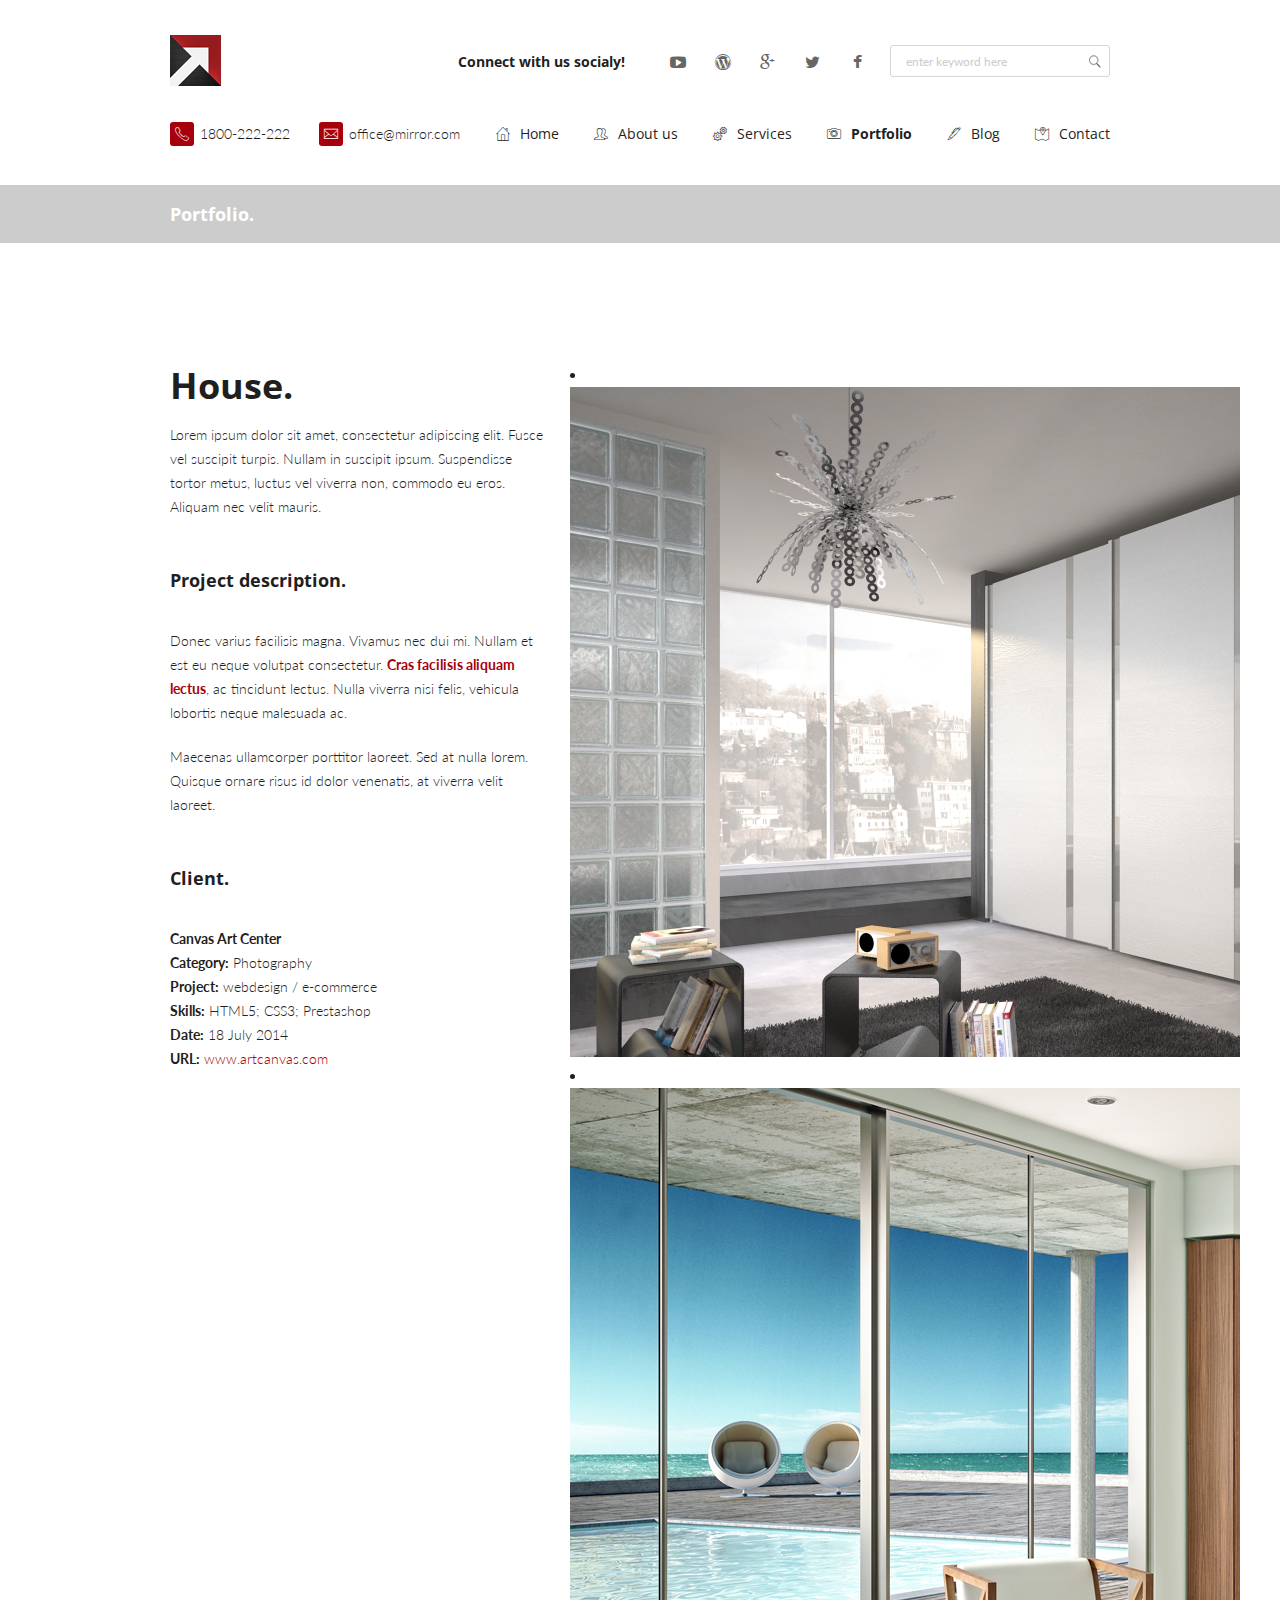
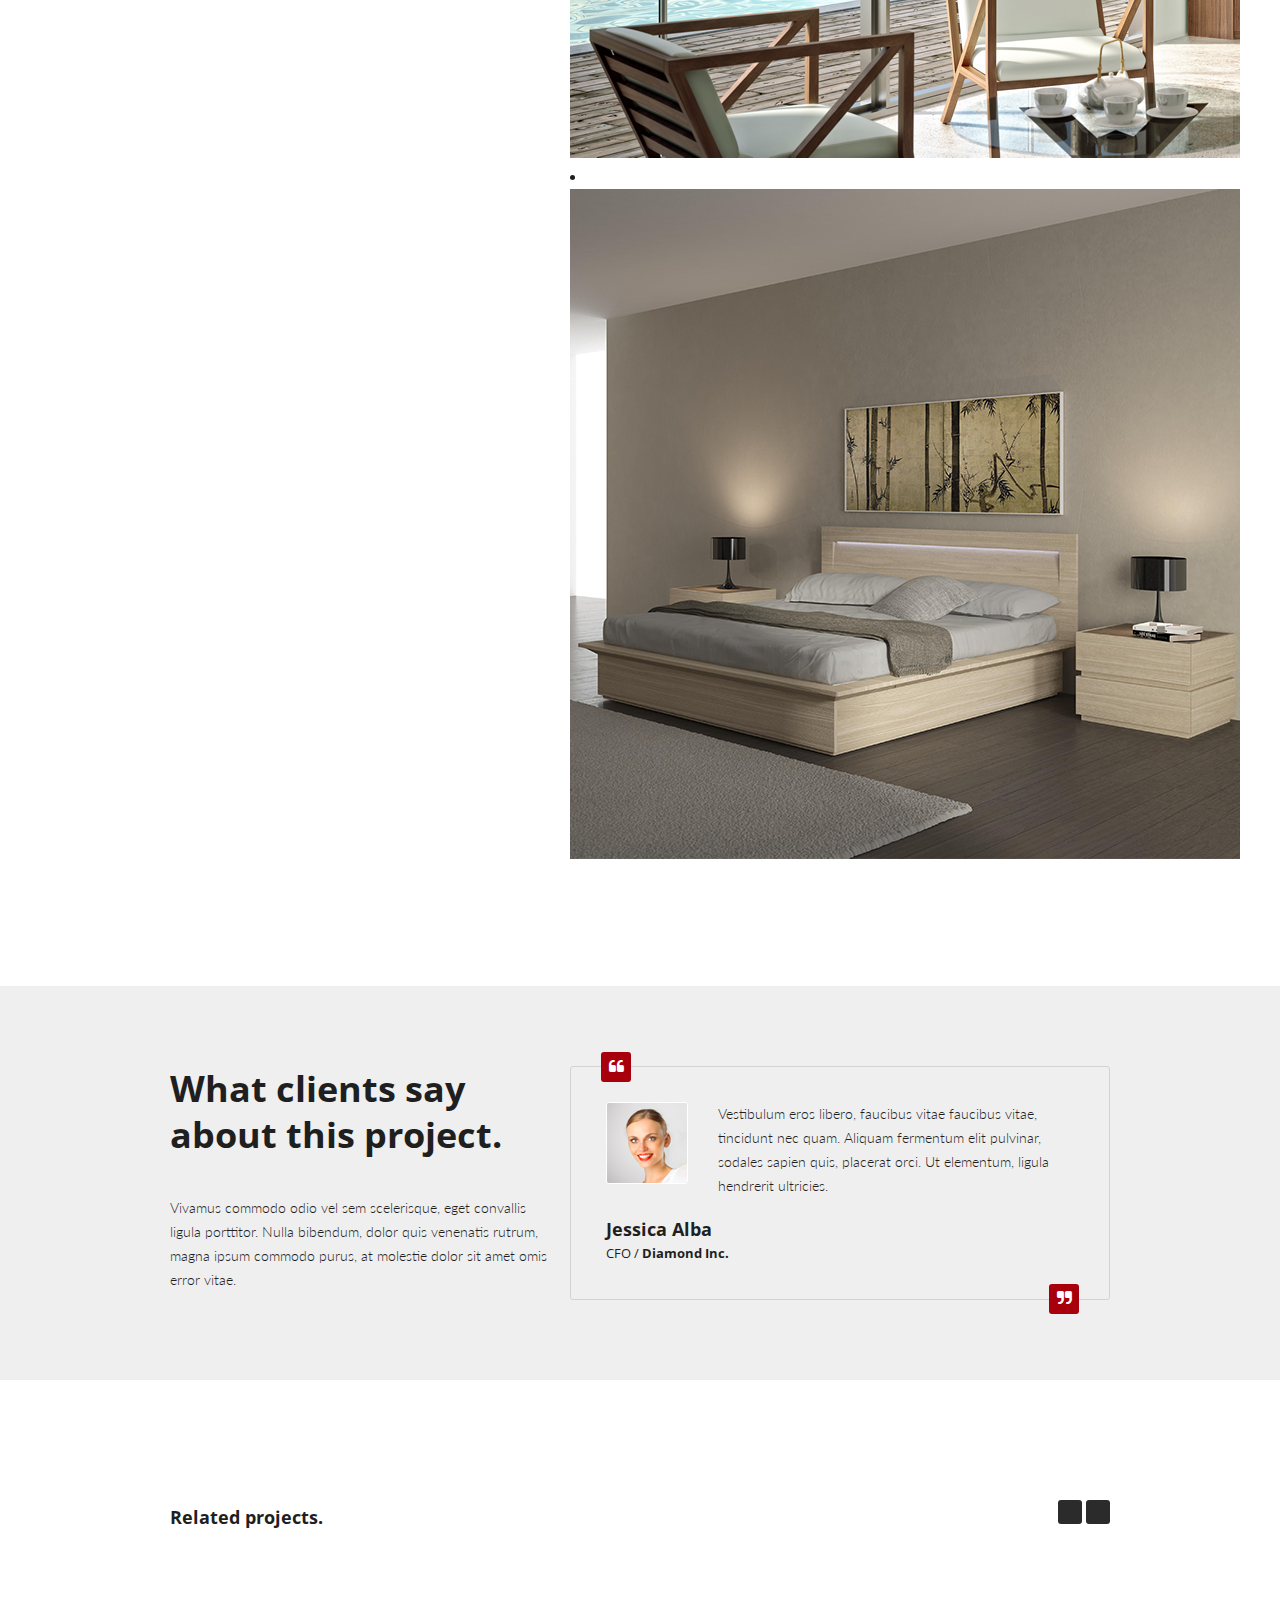
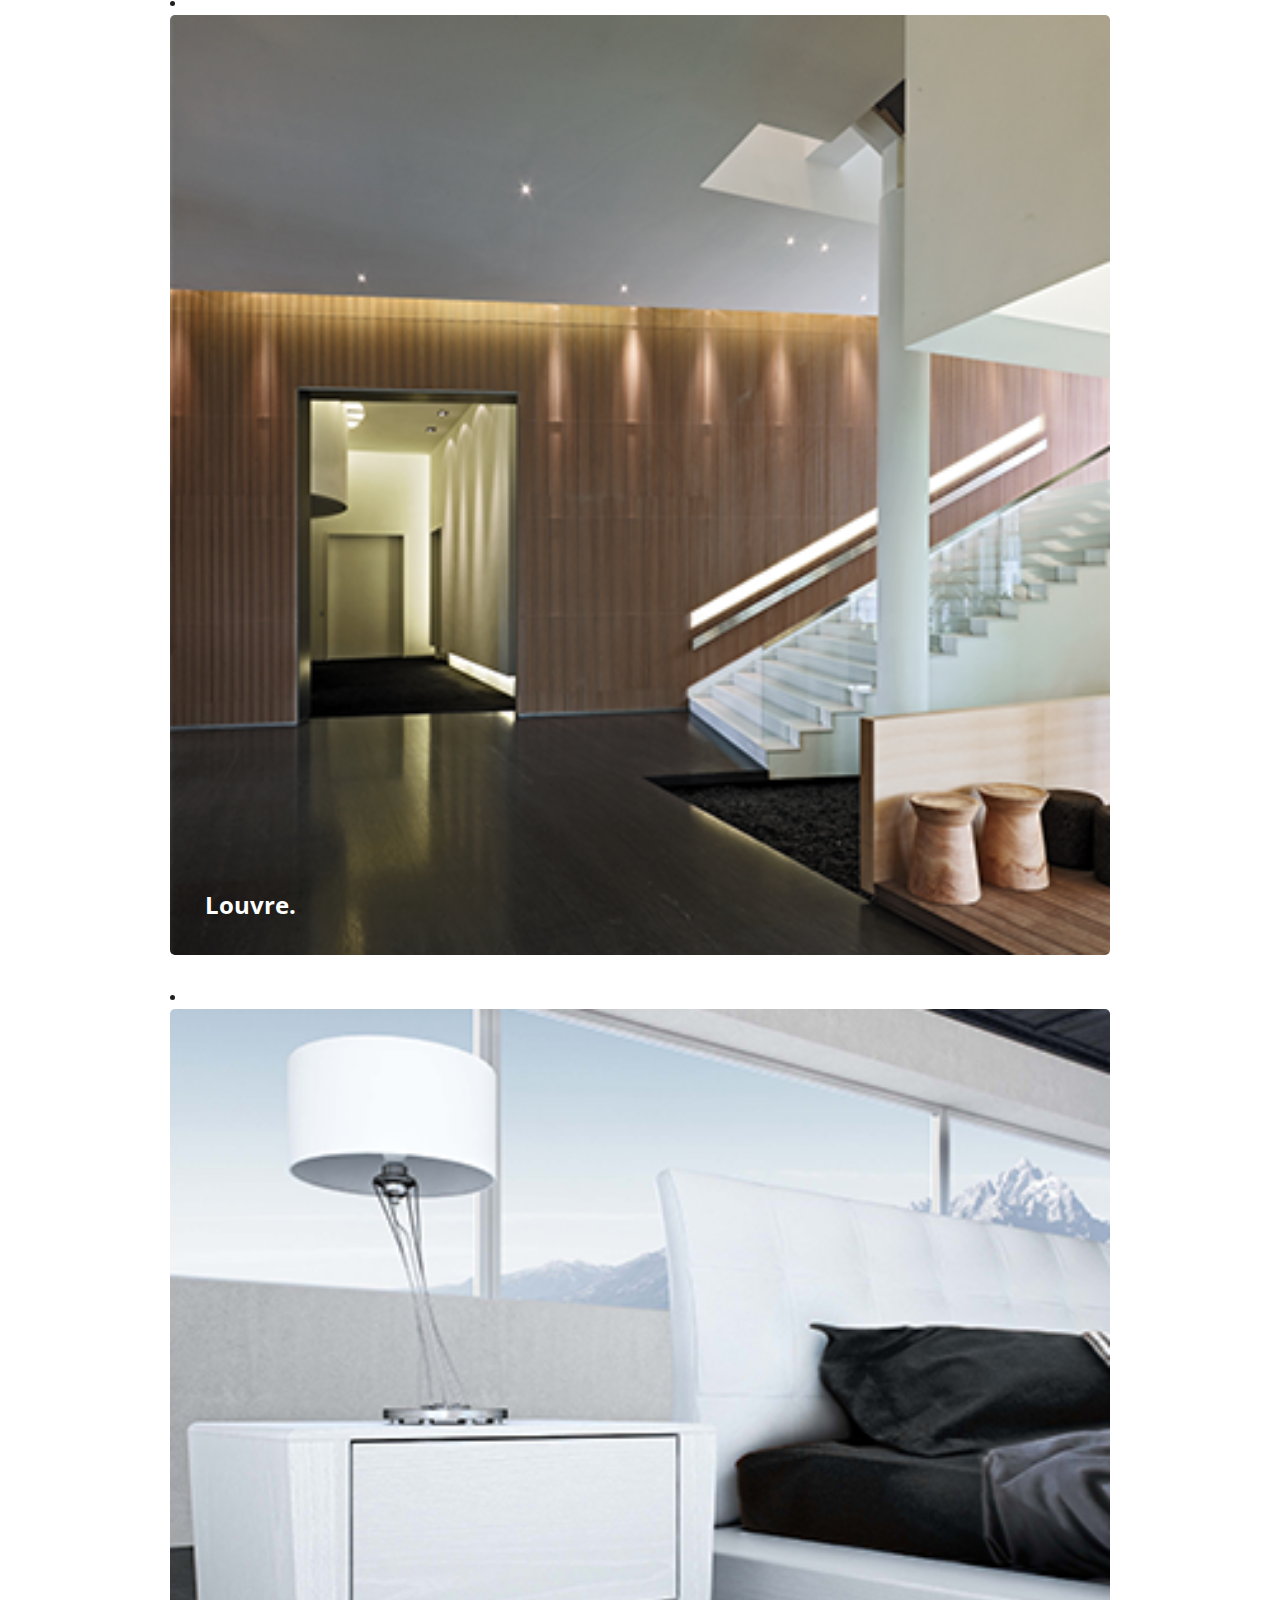
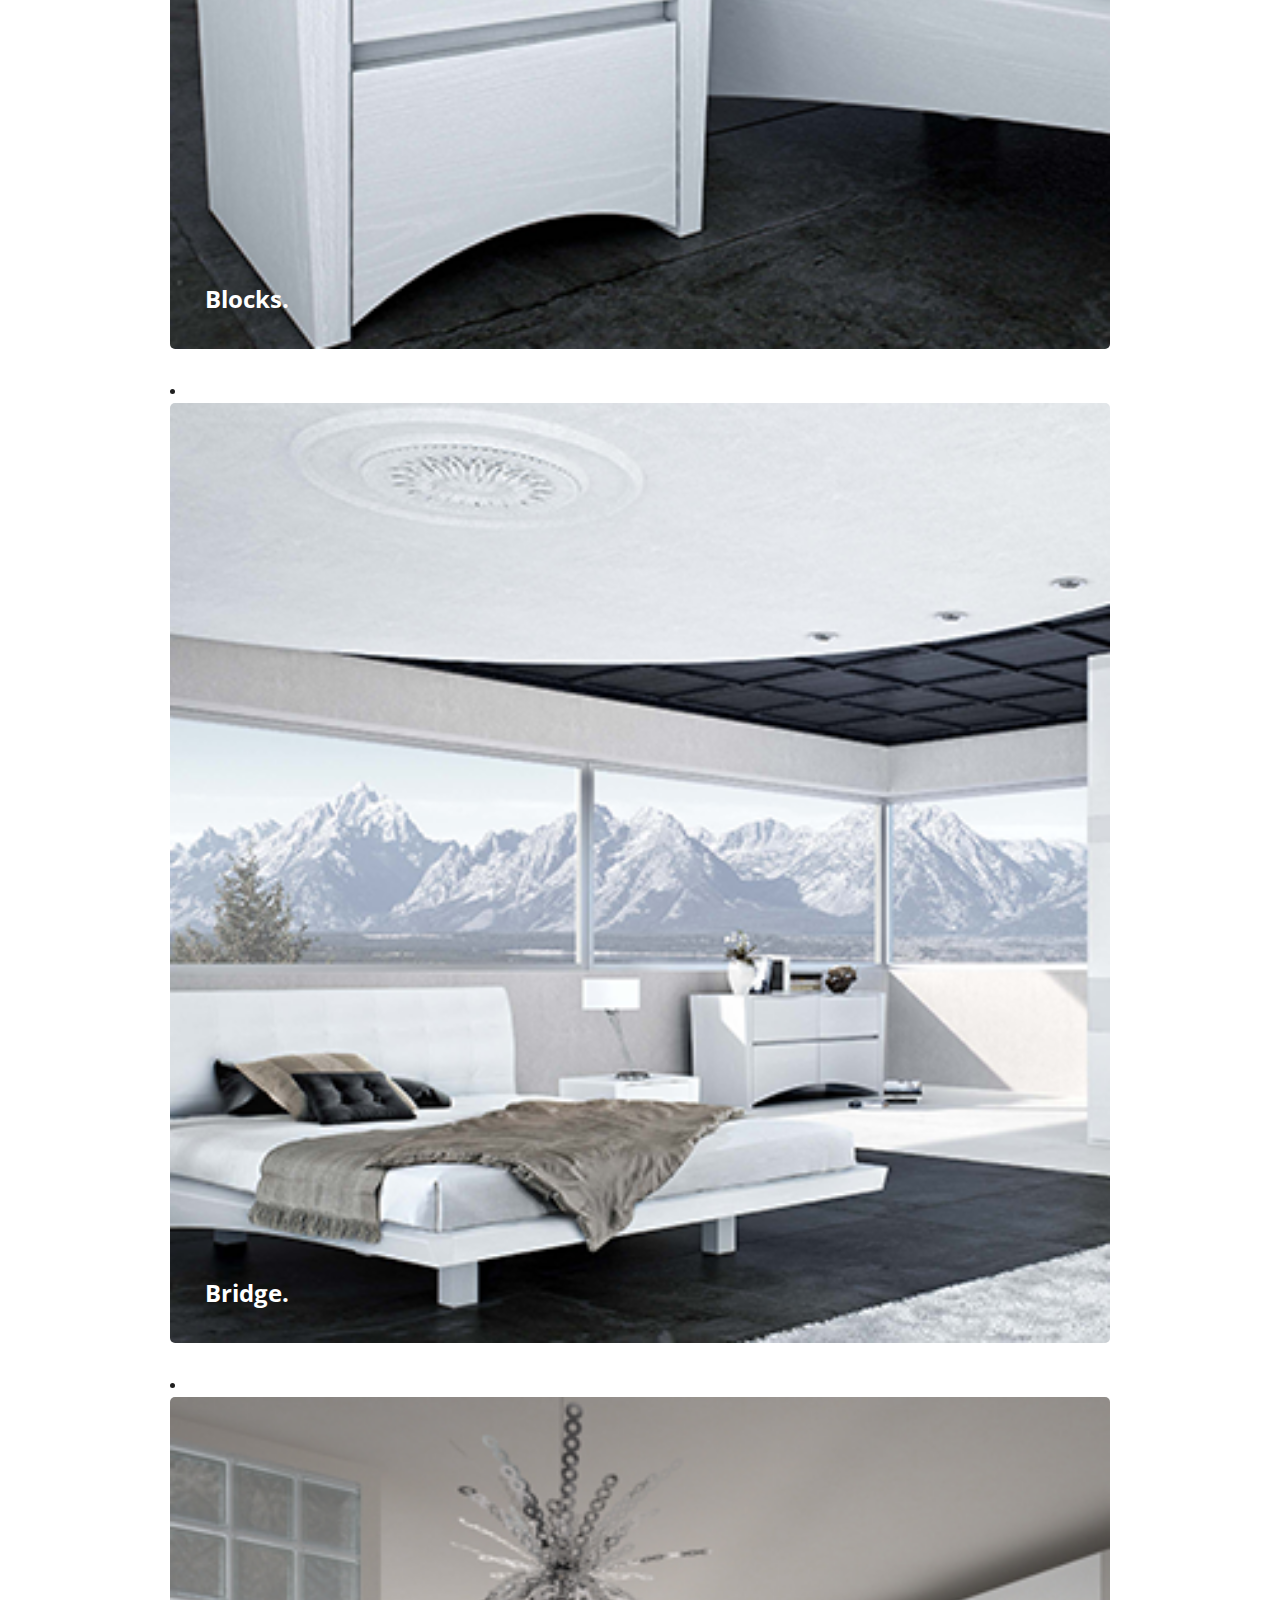
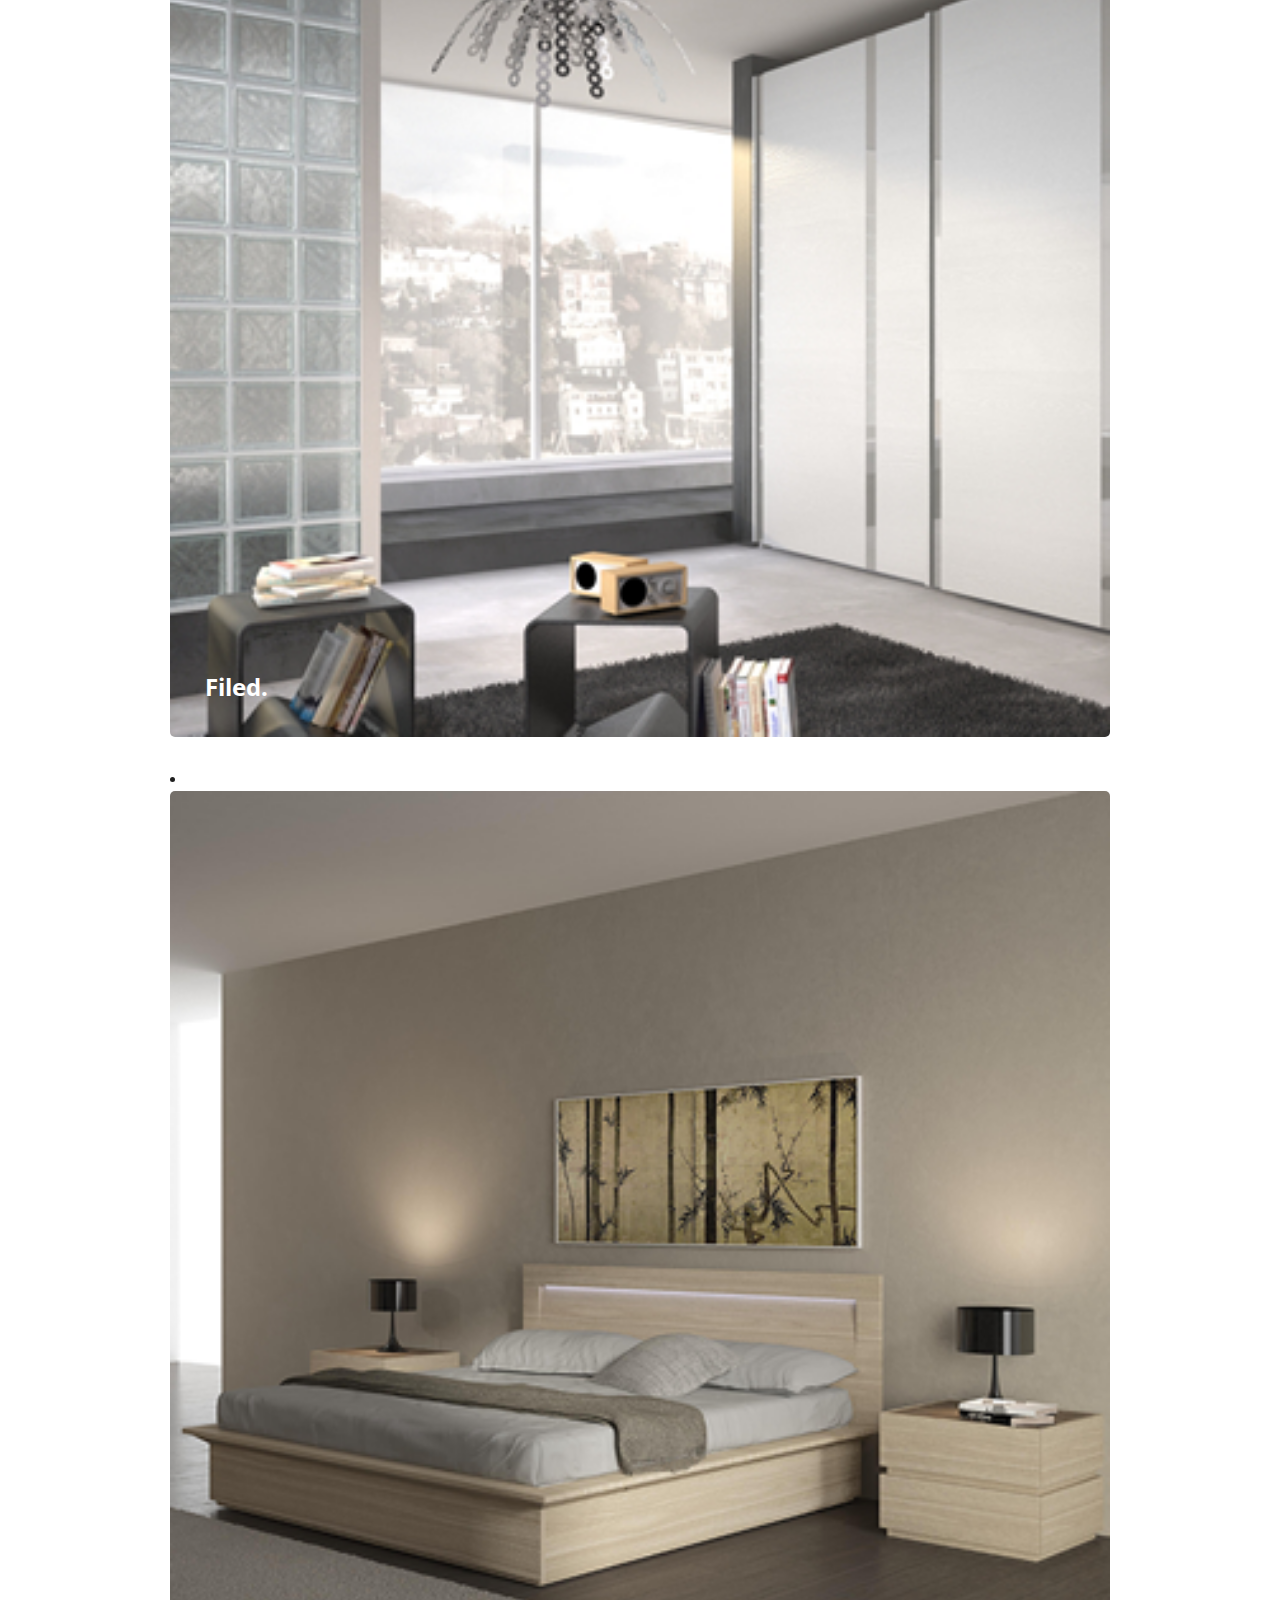
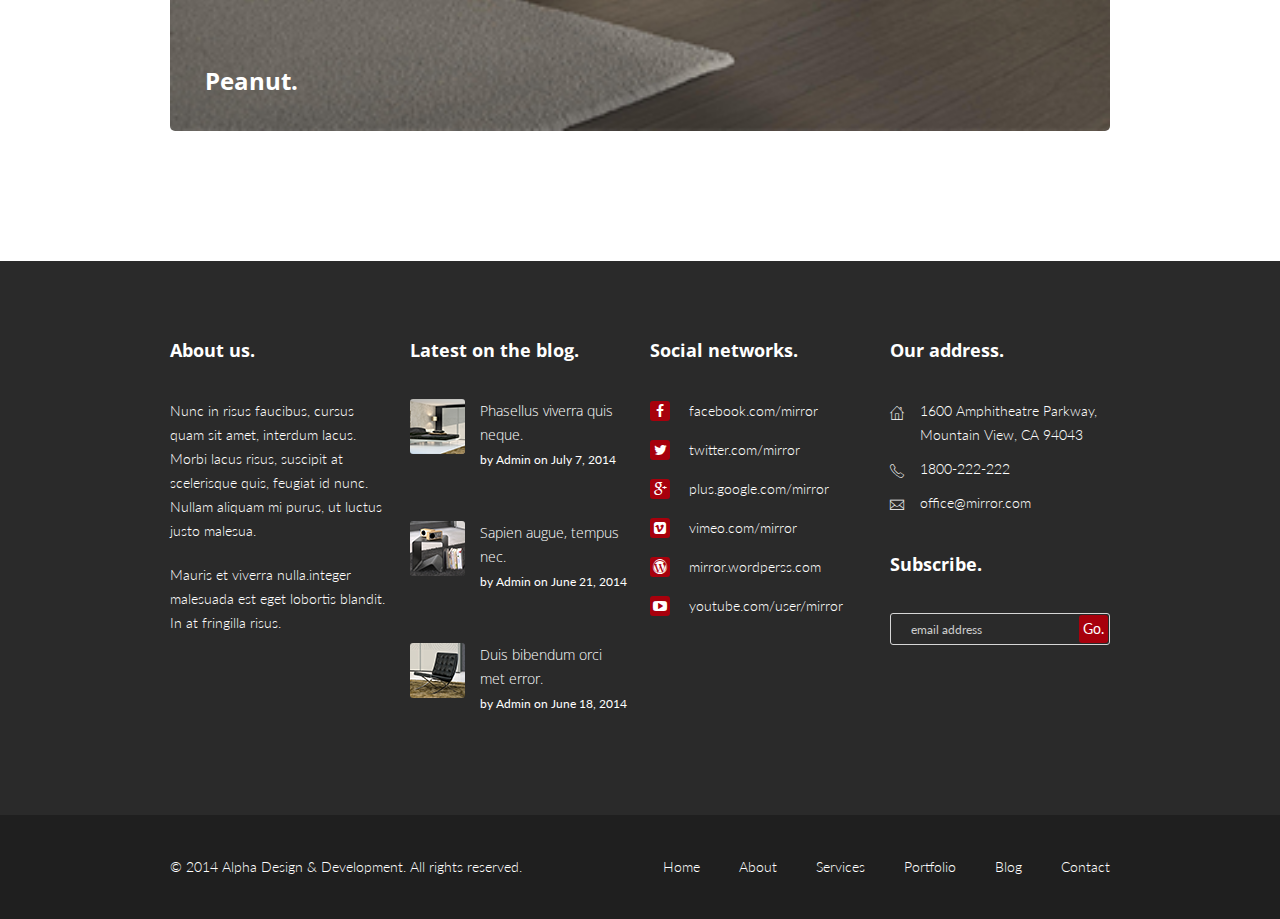
<file: portfolio-item.html>
<!DOCTYPE html>
<html>
<head>

    <meta charset="utf-8">
    <meta name="viewport" content="width=device-width, initial-scale=1, maximum-scale=1, user-scalable=0"/>
    <meta http-equiv="X-UA-Compatible" content="IE=edge,chrome=1,requiresActiveX=true">


    <title>Blinds & Shutters Direct</title>
    <meta name="description" content=" add description  ... ">

    <!-- /// Favicons ////////  -->
    <link rel="apple-touch-icon-precomposed" sizes="144x144" href="apple-touch-icon-144-precomposed.png">
    <link rel="shortcut icon" href="favicon.ico">


    <!-- /// Google Fonts ////////  -->
    <link rel="stylesheet"
          href="http://fonts.googleapis.com/css?family=Open+Sans:400,300italic,400italic,700,700italic">
    <link rel="stylesheet" href="http://fonts.googleapis.com/css?family=Lato:400,300,300italic,400italic,700,700italic">

    <!-- /// FontAwesome Icons 4.1.0 ////////  -->
    <link rel="stylesheet" href="css/fontawesome/font-awesome.min.css">

    <!-- /// Custom Icon Font ////////  -->
    <link rel="stylesheet" href="css/iconfontcustom/icon-font-custom.css">

    <!-- /// Template CSS ////////  -->
    <link rel="stylesheet" href="css/base.css">
    <link rel="stylesheet" href="css/grid.css">
    <link rel="stylesheet" href="css/layout.css">
    <link rel="stylesheet" href="css/elements.css">


    <!-- /// JS Plugins CSS ////////  -->
    <link rel="stylesheet" href="js/revolutionslider/css/settings.css">
    <link rel="stylesheet" href="js/revolutionslider/css/custom.css">
    <link rel="stylesheet" href="js/bxslider/jquery.bxslider.css">
    <link rel="stylesheet" href="js/magnificpopup/magnific-popup.css">
    <link rel="stylesheet" href="js/animations/animate.min.css">
    <link rel="stylesheet" href="js/itplayer/css/YTPlayer.css">


</head>
<body>


<div id="wrap">

<div id="header">

    <!-- /// HEADER  //////////////////////////////////////////////////////////////////////////////////////////////////////////// -->

    <div id="header-top">

        <!-- /// HEADER TOP   /////////////////////////////////////////////////////////////////////////////////////////////////// -->

        <div class="row">
            <div class="span3">

                <!-- // Logo // -->
                <a href="index.html" id="logo">
                    <img class="responsive-img" src="images/logo.png" alt="">
                </a>

            </div>
            <!-- end .span3 -->
            <div class="span6" id="header-top-widget-area-1">

                <div class="widget ewf_widget_social_media">

                    <h3 class="widget-title">Connect with us socialy!</h3>

                    <a class="youtube-icon social-icon" href="portfolio-item.html#">
                        <i class="fa fa-youtube-play"></i>
                    </a>

                    <a class="wordpress-icon social-icon" href="portfolio-item.html#">
                        <i class="fa fa-wordpress"></i>
                    </a>

                    <a class="googleplus-icon social-icon" href="portfolio-item.html#">
                        <i class="fa fa-google-plus"></i>
                    </a>

                    <a class="twitter-icon social-icon" href="portfolio-item.html#">
                        <i class="fa fa-twitter"></i>
                    </a>

                    <a class="facebook-icon social-icon" href="portfolio-item.html#">
                        <i class="fa fa-facebook"></i>
                    </a>

                </div>
                <!-- end .ewf_widget_social_media -->

            </div>
            <!-- end .span6 -->
            <div class="span3" id="header-top-widget-area-2">

                <div class="widget widget_search">

                    <form action="#" class="searchform" id="searchform" method="get" name="searchform">
                        <div>
                            <label class="screen-reader-text" for="s">Search for:</label>
                            <input id="s" name="s" type="text" placeholder="enter keyword here">
                            <input id="searchsubmit" type="submit" value="">
                        </div>
                    </form>

                </div>
                <!-- end .widget_search -->

            </div>
            <!-- end .span3 -->
        </div>
        <!-- end .row -->

        <!-- //////////////////////////////////////////////////////////////////////////////////////////////////////////////////// -->

    </div>
    <!-- end #header-top -->

    <div class="row">
        <div class="span4" id="header-widget-area-1">

            <div class="widget ewf_widget_contact_info">

                <ul>
                    <li>
                        <i class="ifc-phone1"></i>
                        1800-222-222
                    </li>
                    <li>
                        <i class="ifc-message"></i>
                        <a href="mailto:info@blindsandshuttersdirect.com">office@mirror.com</a>
                    </li>
                </ul>

            </div>
            <!-- end .ewf_widget_contact_info -->

        </div>
        <!-- end .span4 -->
        <div class="span8">

            <a href="portfolio-item.html#" id="mobile-menu-trigger">
                <i class="fa fa-bars"></i>
            </a>

            <!-- // Menu // -->
            <ul class="sf-menu fixed" id="menu">
                <li>
                    <a href="index.html">
                        <i class="ifc-home"></i>
                        Home
                    </a>
                </li>
                <li>
                    <a href="about-us.html">
                        <i class="ifc-group"></i>
                        About us
                    </a>
                </li>
                <li class="dropdown">
                    <a href="services.html">
                        <i class="ifc-settings3"></i>
                        Services
                    </a>
                    <ul>
                        <li>
                            <a href="services.html">
                                <i class="ifc-settings3"></i>
                                Services
                            </a>
                        </li>
                        <li>
                            <a href="single-service.html">
                                <i class="ifc-settings"></i>
                                Single service
                            </a>
                        </li>
                    </ul>
                </li>
                <li class="current dropdown">
                    <a href="portfolio.html">
                        <i class="ifc-photo"></i>
                        Portfolio
                    </a>
                    <ul>
                        <li>
                            <a href="portfolio.html">
                                <i class="ifc-photo"></i>
                                Portfolio
                            </a>
                        </li>
                        <li>
                            <a href="portfolio-item.html">
                                <i class="ifc-gallery"></i>
                                Portfolio item
                            </a>
                        </li>
                    </ul>
                </li>
                <li class="dropdown">
                    <a href="blog.html">
                        <i class="ifc-ball_point_pen"></i>
                        Blog
                    </a>
                    <ul>
                        <li>
                            <a href="blog.html">
                                <i class="ifc-ball_point_pen"></i>
                                Blog
                            </a>
                        </li>
                        <li>
                            <a href="blog-post.html">
                                <i class="ifc-edit"></i>
                                Blog post
                            </a>
                        </li>
                    </ul>
                </li>
                <li>
                    <a href="contact.html">
                        <i class="ifc-map_marker"></i>
                        Contact
                    </a>
                </li>
            </ul>

        </div>
        <!-- end .span8 -->
    </div>
    <!-- end .row -->

    <!-- //////////////////////////////////////////////////////////////////////////////////////////////////////////////////////// -->

</div>
<!-- end #header -->
<div id="content">

<!-- /// CONTENT  /////////////////////////////////////////////////////////////////////////////////////////////////////////// -->

<div id="page-header">

    <div class="row">
        <div class="span12">

            <h3>Portfolio.</h3>

        </div>
        <!-- end .span12 -->
    </div>
    <!-- end .row -->

</div>
<!-- end #page-header -->

<div class="row">
    <div class="span5">

        <h1><strong>House.</strong></h1>

        <p>Lorem ipsum dolor sit amet, consectetur adipiscing elit. Fusce vel suscipit turpis. Nullam in suscipit ipsum.
            Suspendisse tortor metus, luctus vel viverra non, commodo eu eros. Aliquam nec velit mauris. </p>

        <br>

        <h3><strong>Project description.</strong></h3>

        <br>

        <p>
            Donec varius facilisis magna. Vivamus nec dui mi. Nullam et est eu neque volutpat consectetur.
            <strong class="text-highlight">Cras facilisis aliquam lectus</strong>,
            ac tincidunt lectus. Nulla viverra nisi felis, vehicula lobortis neque malesuada ac.
        </p>

        <p>Maecenas ullamcorper porttitor laoreet. Sed at nulla lorem. Quisque ornare risus id dolor venenatis,
            at viverra velit laoreet.</p>

        <br>

        <h3><strong>Client.</strong></h3>

        <br>

        <p>
            <strong>Canvas Art Center</strong><br>
            <strong>Category:</strong> Photography<br>
            <strong>Project:</strong> webdesign / e-commerce<br>
            <strong>Skills:</strong> HTML5; CSS3; Prestashop<br>
            <strong>Date:</strong> 18 July 2014<br>
            <strong>URL:</strong> <a href="portfolio-item.html#">www.artcanvas.com</a>
        </p>

    </div>
    <!-- end .span5 -->
    <div class="span7">

        <div class="portfolio-item-slider">

            <ul class="slides">
                <li>

                    <img src="images/portfolio/slider/670x670-1.png" alt="">

                </li>
                <li>

                    <img src="images/portfolio/slider/670x670-2.png" alt="">

                </li>
                <li>

                    <img src="images/portfolio/slider/670x670-3.png" alt="">

                </li>
            </ul>

        </div>
        <!-- end .portfolio-item-slider -->

    </div>
    <!-- end .span7 -->
</div>
<!-- end .row -->

<div class="fullwidth-section" id="bg-9">

    <div class="fullwidth-section-content">

        <div class="row">
            <div class="span5">

                <h1><strong>What clients say <br class="hidden-phone hidden-tablet">about this project.</strong></h1>

                <br>

                <p>Vivamus commodo odio vel sem scelerisque, eget convallis ligula porttitor. Nulla bibendum, dolor quis
                    venenatis rutrum, magna ipsum commodo purus, at molestie dolor sit amet omis error vitae.</p>

            </div>
            <!-- end .span5 -->
            <div class="span7">

                <div class="testimonial">

                    <blockquote>

                        <p>
                            <img class="img-align-left" src="images/testimonials/80x80.png" alt="">
                            Vestibulum eros libero, faucibus vitae faucibus vitae, tincidunt nec quam. Aliquam fermentum
                            elit
                            pulvinar, sodales sapien quis, placerat orci. Ut elementum, ligula hendrerit ultricies.
                        </p>

                        <h3>
                            <strong>Jessica Alba</strong><br>
                            <small>CFO / <strong>Diamond Inc.</strong></small>
                        </h3>

                    </blockquote>

                </div>
                <!-- end .testimonial -->

            </div>
            <!-- end .span7 -->
        </div>
        <!-- end .row -->

    </div>
    <!-- end .fullwidth-section-content -->

</div>
<!-- end fullwidth-section -->

<div class="row">
    <div class="span6">

        <h3><strong>Related projects.</strong></h3>

    </div>
    <!-- end .span6 -->
    <div class="span6">

        <p class="text-right">
            <span id="slider-prev"></span>
            <span id="slider-next"></span>
        </p>

    </div>
    <!-- end .span6 -->
</div>
<!-- end .row -->

<div class="row">
<div class="span12">

<div class="portfolio-item-slider-2">

<ul class="slides">
<li>

    <div class="portfolio-item">

        <div class="portfolio-item-preview">

            <img src="images/portfolio/370x370-1.png" alt="">

            <div class="portfolio-item-overlay">

                <div class="portfolio-item-description">

                    <p class="category">Photography</p>

                    <h2><strong>Louvre.</strong></h2>

                    <p>Sed id diam vel enim scelerisque ut risusultrices vitae in dui ut risus.</p>

                    <a class="btn btn-white magnificPopup-gallery"
                       href="images/portfolio/370x370-1.png">zoom</a>
                    <a class="btn btn-white" href="portfolio-item.html">view project</a>

                </div>
                <!-- end .portfolio-item-description -->

            </div>
            <!-- end .portfolio-item-overlay -->

        </div>
        <!-- end .portfolio-item-preview -->

        <div class="portfolio-item-title">
            <h2><strong>Louvre.</strong></h2>
        </div>
        <!-- end .portfolio-item-title -->

    </div>
    <!-- end .portfolio-item -->

</li>
<li>

    <div class="portfolio-item">

        <div class="portfolio-item-preview">

            <img src="images/portfolio/370x370-2.png" alt="">

            <div class="portfolio-item-overlay">

                <div class="portfolio-item-description">

                    <p class="category">Photography</p>

                    <h2><strong>Blocks.</strong></h2>

                    <p>Quisque interdum tortor nulla euismod neque tristique erat vitae.</p>

                    <a class="btn btn-white magnificPopup-gallery"
                       href="images/portfolio/370x370-2.png">zoom</a>
                    <a class="btn btn-white" href="portfolio-item.html">view project</a>

                </div>
                <!-- end .portfolio-item-description -->

            </div>
            <!-- end .portfolio-item-overlay -->

        </div>
        <!-- end .portfolio-item-preview -->

        <div class="portfolio-item-title">
            <h2><strong>Blocks.</strong></h2>
        </div>
        <!-- end .portfolio-item-title -->

    </div>
    <!-- end .portfolio-item -->

</li>
<li>

    <div class="portfolio-item">

        <div class="portfolio-item-preview">

            <img src="images/portfolio/370x370-3.png" alt="">

            <div class="portfolio-item-overlay">

                <div class="portfolio-item-description">

                    <p class="category">Photography</p>

                    <h2><strong>Bridge.</strong></h2>

                    <p>Duis viverra tellus condimentum, rutrum sapien id, semper ligula.</p>

                    <a class="btn btn-white magnificPopup-gallery"
                       href="images/portfolio/370x370-3.png">zoom</a>
                    <a class="btn btn-white" href="portfolio-item.html">view project</a>

                </div>
                <!-- end .portfolio-item-description -->

            </div>
            <!-- end .portfolio-item-overlay -->

        </div>
        <!-- end .portfolio-item-preview -->

        <div class="portfolio-item-title">
            <h2><strong>Bridge.</strong></h2>
        </div>
        <!-- end .portfolio-item-title -->

    </div>
    <!-- end .portfolio-item -->

</li>
<li>

    <div class="portfolio-item">

        <div class="portfolio-item-preview">

            <img src="images/portfolio/370x370-4.png" alt="">

            <div class="portfolio-item-overlay">

                <div class="portfolio-item-description">

                    <p class="category">Photography</p>

                    <h2><strong>Filed.</strong></h2>

                    <p>Interdum et malesuada fames ac ante ipsum primis in faucibus donec.</p>

                    <a class="btn btn-white magnificPopup-gallery"
                       href="images/portfolio/370x370-4.png">zoom</a>
                    <a class="btn btn-white" href="portfolio-item.html">view project</a>

                </div>
                <!-- end .portfolio-item-description -->

            </div>
            <!-- end .portfolio-item-overlay -->

        </div>
        <!-- end .portfolio-item-preview -->

        <div class="portfolio-item-title">
            <h2><strong>Filed.</strong></h2>
        </div>
        <!-- end .portfolio-item-title -->

    </div>
    <!-- end .portfolio-item -->

</li>
<li>

    <div class="portfolio-item">

        <div class="portfolio-item-preview">

            <img src="images/portfolio/370x370-5.png" alt="">

            <div class="portfolio-item-overlay">

                <div class="portfolio-item-description">

                    <p class="category">Photography</p>

                    <h2><strong>Peanut.</strong></h2>

                    <p>Aenean porta, sem in donec sagittis erat augue posuere lorem quis.</p>

                    <a class="btn btn-white magnificPopup-gallery"
                       href="images/portfolio/370x370-5.png">zoom</a>
                    <a class="btn btn-white" href="portfolio-item.html">view project</a>

                </div>
                <!-- end .portfolio-item-description -->

            </div>
            <!-- end .portfolio-item-overlay -->

        </div>
        <!-- end .portfolio-item-preview -->

        <div class="portfolio-item-title">
            <h2><strong>Peanut.</strong></h2>
        </div>
        <!-- end .portfolio-item-title -->

    </div>
    <!-- end .portfolio-item -->

</li>
</ul>

</div>
<!-- end .portfolio-item-slider-2 -->

</div>
<!-- end .span12 -->
</div>
<!-- end .row -->

<!-- //////////////////////////////////////////////////////////////////////////////////////////////////////////////////////// -->

</div>
<!-- end #content -->
<div id="footer">

<!-- /// FOOTER     ///////////////////////////////////////////////////////////////////////////////////////////////////////// -->

<div id="footer-top">

    <!-- /// FOOTER-TOP     ///////////////////////////////////////////////////////////////////////////////////////////////// -->


    <!-- //////////////////////////////////////////////////////////////////////////////////////////////////////////////////// -->

</div>
<!-- end #footer-top -->

<div id="footer-middle">

    <!-- /// FOOTER-MIDDLE     ////////////////////////////////////////////////////////////////////////////////////////////// -->

    <div class="row">
        <div class="span3" id="footer-middle-widget-area-1">

            <div class="widget widget_text">

                <h3 class="widget-title">About us.</h3>

                <div class="textwidget">

                    <p>Nunc in risus faucibus, cursus quam sit amet, interdum lacus. Morbi lacus risus, suscipit at
                        scelerisque quis, feugiat id nunc. Nullam aliquam mi purus, ut luctus justo malesua.</p>

                    <p class="last">Mauris et viverra nulla.integer malesuada est eget lobortis blandit. In at fringilla
                        risus.</p>

                </div>
                <!-- end .textwidget -->

            </div>
            <!-- end .widget_text -->

        </div>
        <!-- end .span3 -->
        <div class="span3" id="footer-middle-widget-area-2">

            <div class="widget widget_recent_entries">

                <h3 class="widget-title">Latest on the blog.</h3>

                <ul>
                    <li>

                        <img src="images/blog-post/55x55-1.png" alt="">

                        <p>
                            <a href="portfolio-item.html#">Phasellus viverra quis neque.</a>
                            <br>
                            <small>by <a href="portfolio-item.html#">Admin</a> on July 7, 2014</small>
                        </p>

                    </li>
                    <li>

                        <img src="images/blog-post/55x55-2.png" alt="">

                        <p>
                            <a href="portfolio-item.html#">Sapien augue, tempus nec.</a>
                            <br>
                            <small>by <a href="portfolio-item.html#">Admin</a> on June 21, 2014</small>
                        </p>

                    </li>
                    <li>

                        <img src="images/blog-post/55x55-3.png" alt="">

                        <p>
                            <a href="portfolio-item.html#">Duis bibendum orci met error.</a>
                            <br>
                            <small>by <a href="portfolio-item.html#">Admin</a> on June 18, 2014</small>
                        </p>

                    </li>
                </ul>

            </div>
            <!-- end .widget_recent_entries -->

        </div>
        <!-- end .span3 -->
        <div class="span3" id="footer-middle-widget-area-3">

            <div class="widget ewf_widget_social_media">

                <h3 class="widget-title">Social networks.</h3>

                <ul>
                    <li>
                        <i class="fa fa-facebook"></i>
                        <a href="portfolio-item.html#">facebook.com/mirror</a>
                    </li>
                    <li>
                        <i class="fa fa-twitter"></i>
                        <a href="portfolio-item.html#">twitter.com/mirror</a>
                    </li>
                    <li>
                        <i class="fa fa-google-plus"></i>
                        <a href="portfolio-item.html#">plus.google.com/mirror</a>
                    </li>
                    <li>
                        <i class="fa fa-vimeo-square"></i>
                        <a href="portfolio-item.html#">vimeo.com/mirror</a>
                    </li>
                    <li>
                        <i class="fa fa-wordpress"></i>
                        <a href="portfolio-item.html#">mirror.wordperss.com</a>
                    </li>
                    <li>
                        <i class="fa fa-youtube-play"></i>
                        <a href="portfolio-item.html#">youtube.com/user/mirror</a>
                    </li>
                </ul>

            </div>
            <!-- end .ewf_widget_social_media -->

        </div>
        <!-- end .span3 -->
        <div class="span3" id="footer-middle-widget-area-4">

            <div class="widget ewf_widget_contact_info">

                <h3 class="widget-title">Our address.</h3>

                <ul>
                    <li>
                        <i class="ifc-home"></i>
                        1600 Amphitheatre Parkway, <br>
                        Mountain View, CA 94043
                    </li>
                    <li>
                        <i class="ifc-phone1"></i>
                        1800-222-222
                    </li>
                    <li>
                        <i class="ifc-message"></i>
                        <a href="mailto:info@blindsandshuttersdirect.com">office@mirror.com</a>
                    </li>
                </ul>

            </div>
            <!-- end .ewf_widget_contact_info -->

            <div class="widget ewf_widget_newsletter">

                <h3 class="widget-title">Subscribe.</h3>

                <form id="newsletter-subscribe-form" action="#">
                    <fieldset>
                        <input type="text" name="email" placeholder="email address">
                        <input class="btn" type="submit" name="submit" value="Go.">
                    </fieldset>
                </form>

            </div>
            <!-- end .widget_newsletter -->

        </div>
        <!-- end .span3 -->
    </div>
    <!-- end .row -->

    <!-- //////////////////////////////////////////////////////////////////////////////////////////////////////////////////// -->

</div>
<!-- end #footer-middle -->

<div id="footer-bottom">

    <!-- /// FOOTER-BOTTOM     ////////////////////////////////////////////////////////////////////////////////////////////// -->

    <div class="row">
        <div class="span6" id="footer-bottom-widget-area-1">

            <div class="widget widget_text">

                <div class="textwidget">

                    <p class="last">&copy; 2014 Alpha Design &amp; Development. All rights reserved.</p>

                </div>
                <!-- end .textwidget -->

            </div>
            <!-- end .widget_text -->

        </div>
        <!-- end .span6 -->
        <div class="span6 text-right" id="footer-bottom-widget-area-2">

            <div class="widget widget_pages">

                <ul>
                    <li class="page_item">
                        <a href="portfolio-item.html#">Home</a>
                    </li>
                    <li class="page_item">
                        <a href="portfolio-item.html#">About</a>
                    </li>
                    <li class="page_item">
                        <a href="portfolio-item.html#">Services</a>
                    </li>
                    <li class="page_item">
                        <a href="portfolio-item.html#">Portfolio</a>
                    </li>
                    <li class="page_item">
                        <a href="portfolio-item.html#">Blog</a>
                    </li>
                    <li class="page_item">
                        <a href="portfolio-item.html#">Contact</a>
                    </li>
                </ul>

            </div>

        </div>
        <!-- end .span6 -->
    </div>
    <!-- end .row -->

    <!-- //////////////////////////////////////////////////////////////////////////////////////////////////////////////////// -->

</div>
<!-- end #footer-bottom -->

<!-- //////////////////////////////////////////////////////////////////////////////////////////////////////////////////////// -->

</div>
<!-- end #footer -->

</div>
<!-- end #wrap -->

<a id="back-to-top" href="portfolio-item.html#">
    <i class="fa fa-angle-up"></i>
</a>

<!-- /// jQuery ////////  -->
<script src="js/jquery-2.1.1.min.js"></script>

<!-- /// ViewPort ////////  -->
<script src="js/viewport/jquery.viewport.js"></script>

<!-- /// Easing ////////  -->
<script src="js/easing/jquery.easing.1.3.js"></script>

<!-- /// SimplePlaceholder ////////  -->
<script src="js/simpleplaceholder/jquery.simpleplaceholder.js"></script>

<!-- /// Fitvids ////////  -->
<script src="js/fitvids/jquery.fitvids.js"></script>

<!-- /// Animations ////////  -->
<script src="js/animations/animate.js"></script>

<!-- /// Superfish Menu ////////  -->
<script src="js/superfish/hoverIntent.js"></script>
<script src="js/superfish/superfish.js"></script>

<!-- /// Revolution Slider ////////  -->
<script src="js/revolutionslider/js/jquery.themepunch.plugins.min.js"></script>
<script src="js/revolutionslider/js/jquery.themepunch.revolution.min.js"></script>

<!-- /// bxSlider ////////  -->
<script src="js/bxslider/jquery.bxslider.min.js"></script>

<!-- /// Magnific Popup ////////  -->
<script src="js/magnificpopup/jquery.magnific-popup.min.js"></script>

<!-- /// Isotope ////////  -->
<script src="js/isotope/imagesloaded.pkgd.min.js"></script>
<script src="js/isotope/isotope.pkgd.min.js"></script>

<!-- /// Parallax ////////  -->
<script src="js/parallax/jquery.parallax.min.js"></script>

<!-- /// EasyPieChart ////////  -->
<script src="js/easypiechart/jquery.easypiechart.min.js"></script>

<!-- /// YTPlayer ////////  -->
<script src="js/itplayer/jquery.mb.YTPlayer.js"></script>

<!-- /// Easy Tabs ////////  -->
<script src="js/easytabs/jquery.easytabs.min.js"></script>

<!-- /// Waypoints ////////  -->
<script src="js/waypoints/waypoints.min.js"></script>

<!-- /// Form validate ////////  -->
<script src="js/jqueryvalidate/jquery.validate.min.js"></script>

<!-- /// Form submit ////////  -->
<script src="js/jqueryform/jquery.form.min.js"></script>

<!-- /// gMap ////////  -->
<script src="http://maps.google.com/maps/apijs?sensor=false"></script>
<script src="js/gmap/jquery.gmap.min.js"></script>

<!-- /// Twitter ////////  -->
<script src="js/twitter/twitterfetcher.js"></script>

<!-- /// Custom JS ////////  -->
<script src="js/plugins.js"></script>
<script src="js/scripts.js"></script>


</body>
</html>
</file>
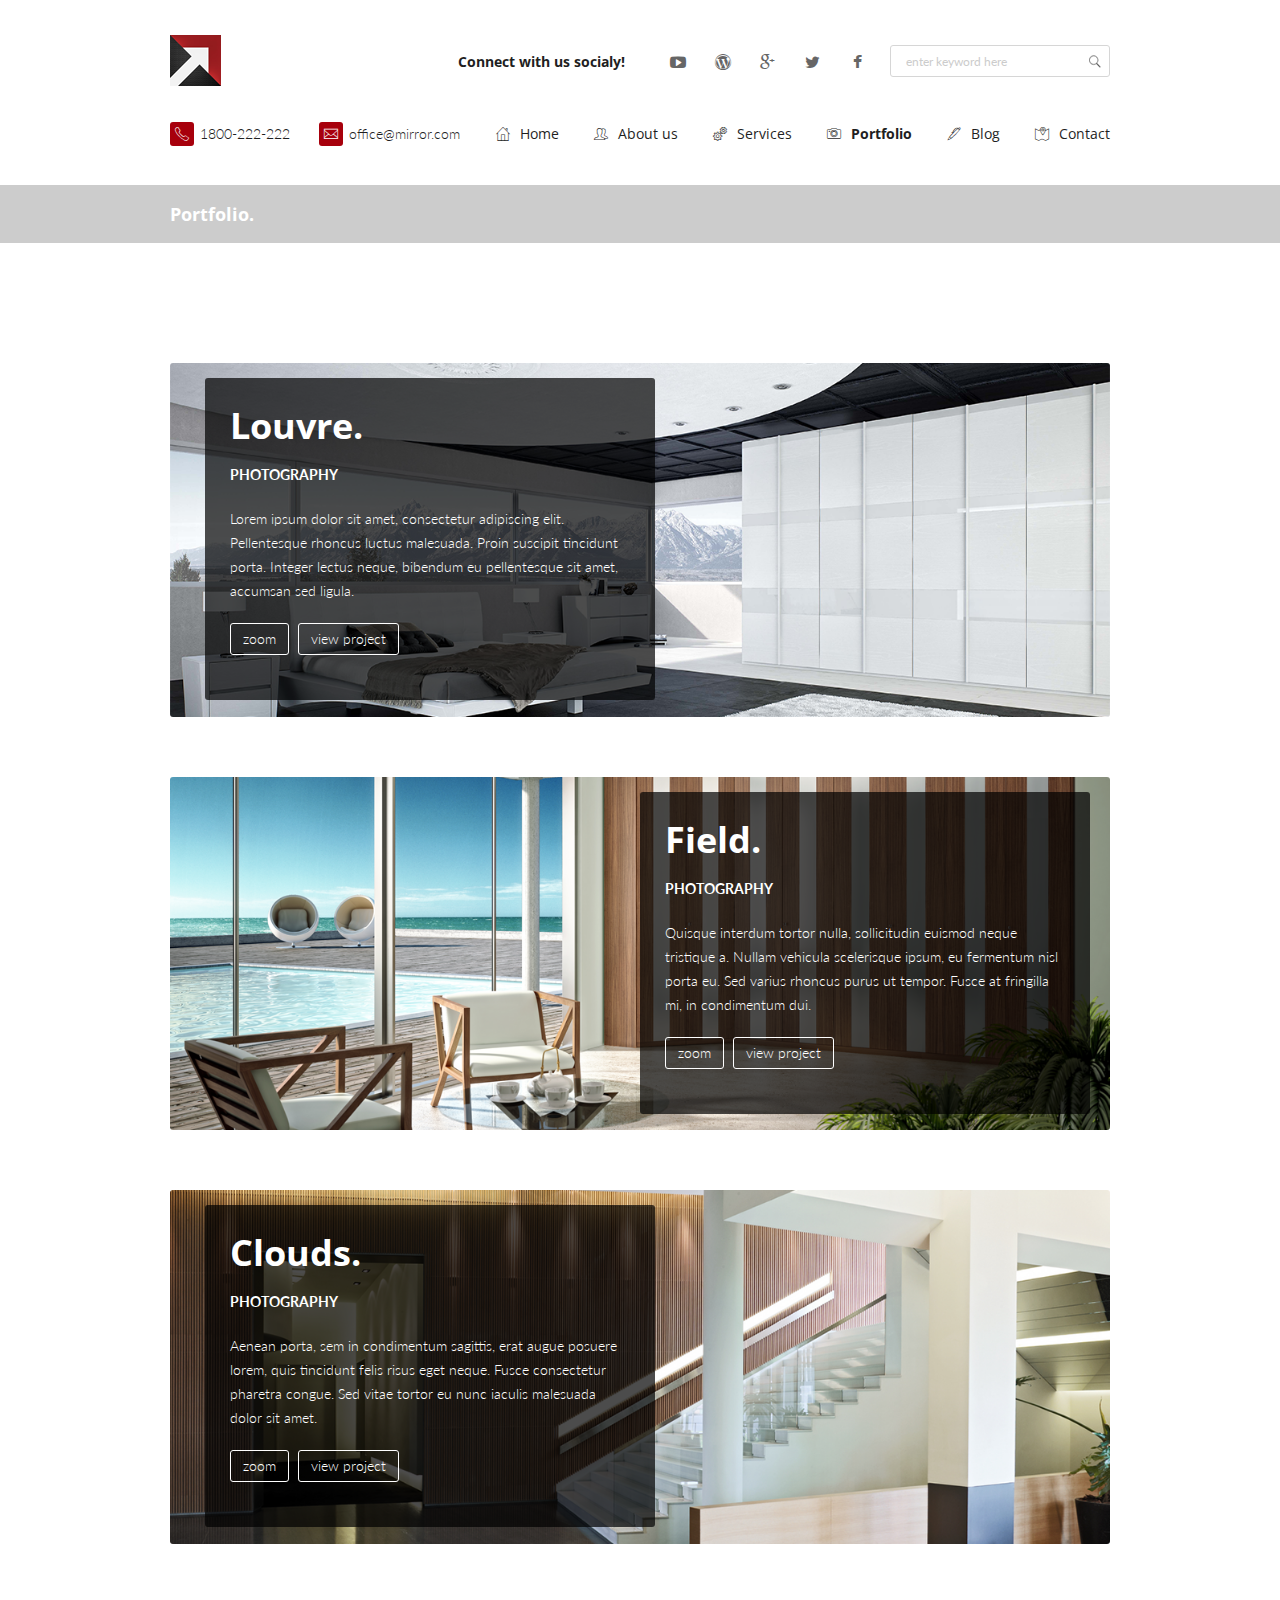
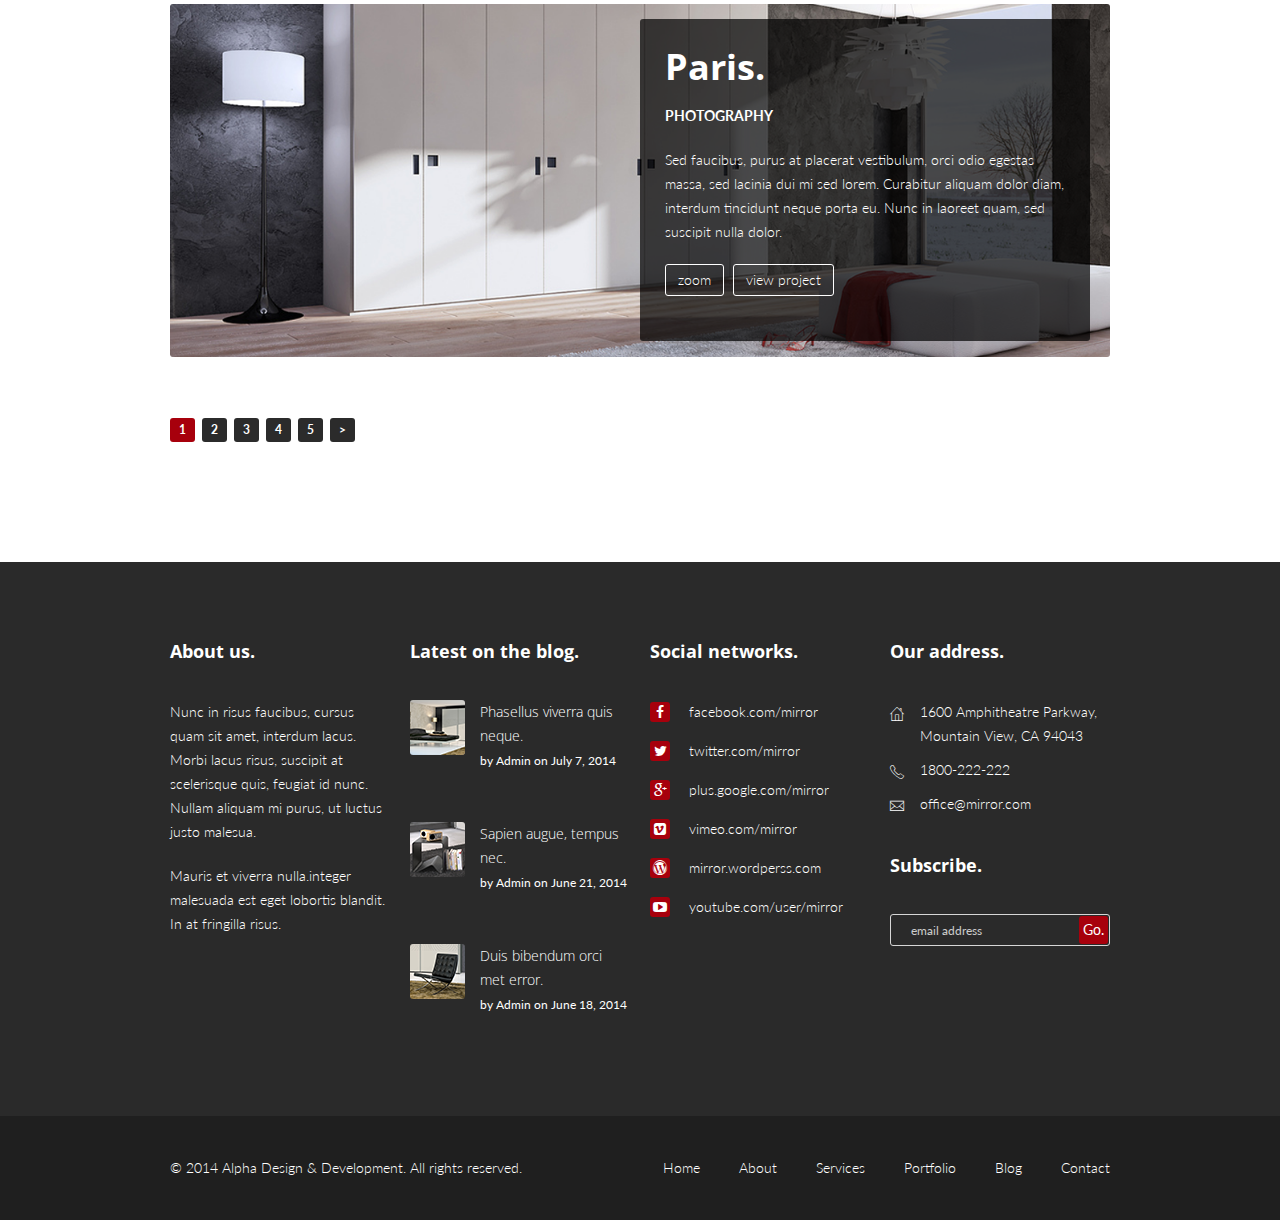
<file: portfolio.html>
<!DOCTYPE html>
<html>
<head>

    <meta charset="utf-8">
    <meta name="viewport" content="width=device-width, initial-scale=1, maximum-scale=1, user-scalable=0"/>
    <meta http-equiv="X-UA-Compatible" content="IE=edge,chrome=1,requiresActiveX=true">


    <title>Blinds & Shutters Direct</title>
    <meta name="description" content=" add description  ... ">

    <!-- /// Favicons ////////  -->
    <link rel="apple-touch-icon-precomposed" sizes="144x144" href="apple-touch-icon-144-precomposed.png">
    <link rel="shortcut icon" href="favicon.ico">


    <!-- /// Google Fonts ////////  -->
    <link rel="stylesheet"
          href="http://fonts.googleapis.com/css?family=Open+Sans:400,300italic,400italic,700,700italic">
    <link rel="stylesheet" href="http://fonts.googleapis.com/css?family=Lato:400,300,300italic,400italic,700,700italic">

    <!-- /// FontAwesome Icons 4.1.0 ////////  -->
    <link rel="stylesheet" href="css/fontawesome/font-awesome.min.css">

    <!-- /// Custom Icon Font ////////  -->
    <link rel="stylesheet" href="css/iconfontcustom/icon-font-custom.css">

    <!-- /// Template CSS ////////  -->
    <link rel="stylesheet" href="css/base.css">
    <link rel="stylesheet" href="css/grid.css">
    <link rel="stylesheet" href="css/layout.css">
    <link rel="stylesheet" href="css/elements.css">


    <!-- /// JS Plugins CSS ////////  -->
    <link rel="stylesheet" href="js/revolutionslider/css/settings.css">
    <link rel="stylesheet" href="js/revolutionslider/css/custom.css">
    <link rel="stylesheet" href="js/bxslider/jquery.bxslider.css">
    <link rel="stylesheet" href="js/magnificpopup/magnific-popup.css">
    <link rel="stylesheet" href="js/animations/animate.min.css">
    <link rel="stylesheet" href="js/itplayer/css/YTPlayer.css">


</head>
<body>


<div id="wrap">

<div id="header">

    <!-- /// HEADER  //////////////////////////////////////////////////////////////////////////////////////////////////////////// -->

    <div id="header-top">

        <!-- /// HEADER TOP   /////////////////////////////////////////////////////////////////////////////////////////////////// -->

        <div class="row">
            <div class="span3">

                <!-- // Logo // -->
                <a href="index.html" id="logo">
                    <img class="responsive-img" src="images/logo.png" alt="">
                </a>

            </div>
            <!-- end .span3 -->
            <div class="span6" id="header-top-widget-area-1">

                <div class="widget ewf_widget_social_media">

                    <h3 class="widget-title">Connect with us socialy!</h3>

                    <a class="youtube-icon social-icon" href="portfolio.html#">
                        <i class="fa fa-youtube-play"></i>
                    </a>

                    <a class="wordpress-icon social-icon" href="portfolio.html#">
                        <i class="fa fa-wordpress"></i>
                    </a>

                    <a class="googleplus-icon social-icon" href="portfolio.html#">
                        <i class="fa fa-google-plus"></i>
                    </a>

                    <a class="twitter-icon social-icon" href="portfolio.html#">
                        <i class="fa fa-twitter"></i>
                    </a>

                    <a class="facebook-icon social-icon" href="portfolio.html#">
                        <i class="fa fa-facebook"></i>
                    </a>

                </div>
                <!-- end .ewf_widget_social_media -->

            </div>
            <!-- end .span6 -->
            <div class="span3" id="header-top-widget-area-2">

                <div class="widget widget_search">

                    <form action="#" class="searchform" id="searchform" method="get" name="searchform">
                        <div>
                            <label class="screen-reader-text" for="s">Search for:</label>
                            <input id="s" name="s" type="text" placeholder="enter keyword here">
                            <input id="searchsubmit" type="submit" value="">
                        </div>
                    </form>

                </div>
                <!-- end .widget_search -->

            </div>
            <!-- end .span3 -->
        </div>
        <!-- end .row -->

        <!-- //////////////////////////////////////////////////////////////////////////////////////////////////////////////////// -->

    </div>
    <!-- end #header-top -->

    <div class="row">
        <div class="span4" id="header-widget-area-1">

            <div class="widget ewf_widget_contact_info">

                <ul>
                    <li>
                        <i class="ifc-phone1"></i>
                        1800-222-222
                    </li>
                    <li>
                        <i class="ifc-message"></i>
                        <a href="mailto:info@blindsandshuttersdirect.com">office@mirror.com</a>
                    </li>
                </ul>

            </div>
            <!-- end .ewf_widget_contact_info -->

        </div>
        <!-- end .span4 -->
        <div class="span8">

            <a href="portfolio.html#" id="mobile-menu-trigger">
                <i class="fa fa-bars"></i>
            </a>

            <!-- // Menu // -->
            <ul class="sf-menu fixed" id="menu">
                <li>
                    <a href="index.html">
                        <i class="ifc-home"></i>
                        Home
                    </a>
                </li>
                <li>
                    <a href="about-us.html">
                        <i class="ifc-group"></i>
                        About us
                    </a>
                </li>
                <li class="dropdown">
                    <a href="services.html">
                        <i class="ifc-settings3"></i>
                        Services
                    </a>
                    <ul>
                        <li>
                            <a href="services.html">
                                <i class="ifc-settings3"></i>
                                Services
                            </a>
                        </li>
                        <li>
                            <a href="single-service.html">
                                <i class="ifc-settings"></i>
                                Single service
                            </a>
                        </li>
                    </ul>
                </li>
                <li class="current dropdown">
                    <a href="portfolio.html">
                        <i class="ifc-photo"></i>
                        Portfolio
                    </a>
                    <ul>
                        <li>
                            <a href="portfolio.html">
                                <i class="ifc-photo"></i>
                                Portfolio
                            </a>
                        </li>
                        <li>
                            <a href="portfolio-item.html">
                                <i class="ifc-gallery"></i>
                                Portfolio item
                            </a>
                        </li>
                    </ul>
                </li>
                <li class="dropdown">
                    <a href="blog.html">
                        <i class="ifc-ball_point_pen"></i>
                        Blog
                    </a>
                    <ul>
                        <li>
                            <a href="blog.html">
                                <i class="ifc-ball_point_pen"></i>
                                Blog
                            </a>
                        </li>
                        <li>
                            <a href="blog-post.html">
                                <i class="ifc-edit"></i>
                                Blog post
                            </a>
                        </li>
                    </ul>
                </li>
                <li>
                    <a href="contact.html">
                        <i class="ifc-map_marker"></i>
                        Contact
                    </a>
                </li>
            </ul>

        </div>
        <!-- end .span8 -->
    </div>
    <!-- end .row -->

    <!-- //////////////////////////////////////////////////////////////////////////////////////////////////////////////////////// -->

</div>
<!-- end #header -->
<div id="content">

    <!-- /// CONTENT  /////////////////////////////////////////////////////////////////////////////////////////////////////////// -->

    <div id="page-header">

        <div class="row">
            <div class="span12">

                <h3>Portfolio.</h3>

            </div>
            <!-- end .span12 -->
        </div>
        <!-- end .row -->

    </div>
    <!-- end #page-header -->

    <div class="row">
        <div class="span12">

            <div class="portfolio-item-2">

                <div class="portfolio-item-preview">

                    <img src="images/portfolio/1170x440-1.png" alt="">

                </div>
                <!-- end .portfolio-item-preview -->

                <div class="portfolio-item-description">

                    <h1><strong>Louvre.</strong></h1>

                    <p class="text-uppercase"><strong>Photography</strong></p>

                    <p>Lorem ipsum dolor sit amet, consectetur adipiscing elit. Pellentesque rhoncus luctus malesuada.
                        Proin
                        suscipit tincidunt porta. Integer lectus neque, bibendum eu pellentesque sit amet, accumsan sed
                        ligula. </p>

                    <a class="btn btn-white magnificPopup-gallery" href="images/portfolio/1170x440-1.png">zoom</a>
                    <a class="btn btn-white" href="portfolio-item.html">view project</a>

                </div>
                <!-- end .portfolio-item-description -->

            </div>
            <!-- end .portfolio-item-2 -->

        </div>
        <!-- end .span12 -->
    </div>
    <!-- end .row -->

    <div class="row">
        <div class="span12">

            <div class="portfolio-item-2">

                <div class="portfolio-item-preview">

                    <img src="images/portfolio/1170x440-2.png" alt="">

                </div>
                <!-- end .portfolio-item-preview -->

                <div class="portfolio-item-description right">

                    <h1><strong>Field.</strong></h1>

                    <p class="text-uppercase"><strong>Photography</strong></p>

                    <p>Quisque interdum tortor nulla, sollicitudin euismod neque tristique a. Nullam vehicula
                        scelerisque ipsum,
                        eu fermentum nisl porta eu. Sed varius rhoncus purus ut tempor. Fusce at fringilla mi, in
                        condimentum dui.</p>

                    <a class="btn btn-white magnificPopup-gallery" href="images/portfolio/1170x440-2.png">zoom</a>
                    <a class="btn btn-white" href="portfolio-item.html">view project</a>

                </div>
                <!-- end .portfolio-item-description -->

            </div>
            <!-- end .portfolio-item-2 -->

        </div>
        <!-- end .span12 -->
    </div>
    <!-- end .row -->

    <div class="row">
        <div class="span12">

            <div class="portfolio-item-2">

                <div class="portfolio-item-preview">

                    <img src="images/portfolio/1170x440-3.png" alt="">

                </div>
                <!-- end .portfolio-item-preview -->

                <div class="portfolio-item-description">

                    <h1><strong>Clouds.</strong></h1>

                    <p class="text-uppercase"><strong>Photography</strong></p>

                    <p>Aenean porta, sem in condimentum sagittis, erat augue posuere lorem, quis tincidunt felis risus
                        eget neque.
                        Fusce consectetur pharetra congue. Sed vitae tortor eu nunc iaculis malesuada dolor sit
                        amet.</p>

                    <a class="btn btn-white magnificPopup-gallery" href="images/portfolio/1170x440-3.png">zoom</a>
                    <a class="btn btn-white" href="portfolio-item.html">view project</a>

                </div>
                <!-- end .portfolio-item-description -->

            </div>
            <!-- end .portfolio-item-2 -->

        </div>
        <!-- end .span12 -->
    </div>
    <!-- end .row -->

    <div class="row">
        <div class="span12">

            <div class="portfolio-item-2">

                <div class="portfolio-item-preview">

                    <img src="images/portfolio/1170x440-4.png" alt="">

                </div>
                <!-- end .portfolio-item-preview -->

                <div class="portfolio-item-description right">

                    <h1><strong>Paris.</strong></h1>

                    <p class="text-uppercase"><strong>Photography</strong></p>

                    <p>Sed faucibus, purus at placerat vestibulum, orci odio egestas massa, sed lacinia dui mi sed
                        lorem. Curabitur
                        aliquam dolor diam, interdum tincidunt neque porta eu. Nunc in laoreet quam, sed suscipit nulla
                        dolor.</p>

                    <a class="btn btn-white magnificPopup-gallery" href="images/portfolio/1170x440-4.png">zoom</a>
                    <a class="btn btn-white" href="portfolio-item.html">view project</a>

                </div>
                <!-- end .portfolio-item-description -->

            </div>
            <!-- end .portfolio-item-2 -->

        </div>
        <!-- end .span12 -->
    </div>
    <!-- end .row -->

    <div class="row">
        <div class="span12">

            <ul class="pagination fixed">
                <li class="current">
                    <a href="portfolio.html#">1</a>
                </li>
                <li>
                    <a href="portfolio.html#">2</a>
                </li>
                <li>
                    <a href="portfolio.html#">3</a>
                </li>
                <li>
                    <a href="portfolio.html#">4</a>
                </li>
                <li>
                    <a href="portfolio.html#">5</a>
                </li>
                <li>
                    <a href="portfolio.html#">&gt;</a>
                </li>
            </ul>
            <!-- end .pagination -->

        </div>
        <!-- end .span12 -->
    </div>
    <!-- end .row -->

    <!-- //////////////////////////////////////////////////////////////////////////////////////////////////////////////////////// -->

</div>
<!-- end #content -->
<div id="footer">

<!-- /// FOOTER     ///////////////////////////////////////////////////////////////////////////////////////////////////////// -->

<div id="footer-top">

    <!-- /// FOOTER-TOP     ///////////////////////////////////////////////////////////////////////////////////////////////// -->


    <!-- //////////////////////////////////////////////////////////////////////////////////////////////////////////////////// -->

</div>
<!-- end #footer-top -->

<div id="footer-middle">

    <!-- /// FOOTER-MIDDLE     ////////////////////////////////////////////////////////////////////////////////////////////// -->

    <div class="row">
        <div class="span3" id="footer-middle-widget-area-1">

            <div class="widget widget_text">

                <h3 class="widget-title">About us.</h3>

                <div class="textwidget">

                    <p>Nunc in risus faucibus, cursus quam sit amet, interdum lacus. Morbi lacus risus, suscipit at
                        scelerisque quis, feugiat id nunc. Nullam aliquam mi purus, ut luctus justo malesua.</p>

                    <p class="last">Mauris et viverra nulla.integer malesuada est eget lobortis blandit. In at fringilla
                        risus.</p>

                </div>
                <!-- end .textwidget -->

            </div>
            <!-- end .widget_text -->

        </div>
        <!-- end .span3 -->
        <div class="span3" id="footer-middle-widget-area-2">

            <div class="widget widget_recent_entries">

                <h3 class="widget-title">Latest on the blog.</h3>

                <ul>
                    <li>

                        <img src="images/blog-post/55x55-1.png" alt="">

                        <p>
                            <a href="portfolio.html#">Phasellus viverra quis neque.</a>
                            <br>
                            <small>by <a href="portfolio.html#">Admin</a> on July 7, 2014</small>
                        </p>

                    </li>
                    <li>

                        <img src="images/blog-post/55x55-2.png" alt="">

                        <p>
                            <a href="portfolio.html#">Sapien augue, tempus nec.</a>
                            <br>
                            <small>by <a href="portfolio.html#">Admin</a> on June 21, 2014</small>
                        </p>

                    </li>
                    <li>

                        <img src="images/blog-post/55x55-3.png" alt="">

                        <p>
                            <a href="portfolio.html#">Duis bibendum orci met error.</a>
                            <br>
                            <small>by <a href="portfolio.html#">Admin</a> on June 18, 2014</small>
                        </p>

                    </li>
                </ul>

            </div>
            <!-- end .widget_recent_entries -->

        </div>
        <!-- end .span3 -->
        <div class="span3" id="footer-middle-widget-area-3">

            <div class="widget ewf_widget_social_media">

                <h3 class="widget-title">Social networks.</h3>

                <ul>
                    <li>
                        <i class="fa fa-facebook"></i>
                        <a href="portfolio.html#">facebook.com/mirror</a>
                    </li>
                    <li>
                        <i class="fa fa-twitter"></i>
                        <a href="portfolio.html#">twitter.com/mirror</a>
                    </li>
                    <li>
                        <i class="fa fa-google-plus"></i>
                        <a href="portfolio.html#">plus.google.com/mirror</a>
                    </li>
                    <li>
                        <i class="fa fa-vimeo-square"></i>
                        <a href="portfolio.html#">vimeo.com/mirror</a>
                    </li>
                    <li>
                        <i class="fa fa-wordpress"></i>
                        <a href="portfolio.html#">mirror.wordperss.com</a>
                    </li>
                    <li>
                        <i class="fa fa-youtube-play"></i>
                        <a href="portfolio.html#">youtube.com/user/mirror</a>
                    </li>
                </ul>

            </div>
            <!-- end .ewf_widget_social_media -->

        </div>
        <!-- end .span3 -->
        <div class="span3" id="footer-middle-widget-area-4">

            <div class="widget ewf_widget_contact_info">

                <h3 class="widget-title">Our address.</h3>

                <ul>
                    <li>
                        <i class="ifc-home"></i>
                        1600 Amphitheatre Parkway, <br>
                        Mountain View, CA 94043
                    </li>
                    <li>
                        <i class="ifc-phone1"></i>
                        1800-222-222
                    </li>
                    <li>
                        <i class="ifc-message"></i>
                        <a href="mailto:info@blindsandshuttersdirect.com">office@mirror.com</a>
                    </li>
                </ul>

            </div>
            <!-- end .ewf_widget_contact_info -->

            <div class="widget ewf_widget_newsletter">

                <h3 class="widget-title">Subscribe.</h3>

                <form id="newsletter-subscribe-form" action="#">
                    <fieldset>
                        <input type="text" name="email" placeholder="email address">
                        <input class="btn" type="submit" name="submit" value="Go.">
                    </fieldset>
                </form>

            </div>
            <!-- end .widget_newsletter -->

        </div>
        <!-- end .span3 -->
    </div>
    <!-- end .row -->

    <!-- //////////////////////////////////////////////////////////////////////////////////////////////////////////////////// -->

</div>
<!-- end #footer-middle -->

<div id="footer-bottom">

    <!-- /// FOOTER-BOTTOM     ////////////////////////////////////////////////////////////////////////////////////////////// -->

    <div class="row">
        <div class="span6" id="footer-bottom-widget-area-1">

            <div class="widget widget_text">

                <div class="textwidget">

                    <p class="last">&copy; 2014 Alpha Design &amp; Development. All rights reserved.</p>

                </div>
                <!-- end .textwidget -->

            </div>
            <!-- end .widget_text -->

        </div>
        <!-- end .span6 -->
        <div class="span6 text-right" id="footer-bottom-widget-area-2">

            <div class="widget widget_pages">

                <ul>
                    <li class="page_item">
                        <a href="portfolio.html#">Home</a>
                    </li>
                    <li class="page_item">
                        <a href="portfolio.html#">About</a>
                    </li>
                    <li class="page_item">
                        <a href="portfolio.html#">Services</a>
                    </li>
                    <li class="page_item">
                        <a href="portfolio.html#">Portfolio</a>
                    </li>
                    <li class="page_item">
                        <a href="portfolio.html#">Blog</a>
                    </li>
                    <li class="page_item">
                        <a href="portfolio.html#">Contact</a>
                    </li>
                </ul>

            </div>

        </div>
        <!-- end .span6 -->
    </div>
    <!-- end .row -->

    <!-- //////////////////////////////////////////////////////////////////////////////////////////////////////////////////// -->

</div>
<!-- end #footer-bottom -->

<!-- //////////////////////////////////////////////////////////////////////////////////////////////////////////////////////// -->

</div>
<!-- end #footer -->

</div>
<!-- end #wrap -->

<a id="back-to-top" href="portfolio.html#">
    <i class="fa fa-angle-up"></i>
</a>

<!-- /// jQuery ////////  -->
<script src="js/jquery-2.1.1.min.js"></script>

<!-- /// ViewPort ////////  -->
<script src="js/viewport/jquery.viewport.js"></script>

<!-- /// Easing ////////  -->
<script src="js/easing/jquery.easing.1.3.js"></script>

<!-- /// SimplePlaceholder ////////  -->
<script src="js/simpleplaceholder/jquery.simpleplaceholder.js"></script>

<!-- /// Fitvids ////////  -->
<script src="js/fitvids/jquery.fitvids.js"></script>

<!-- /// Animations ////////  -->
<script src="js/animations/animate.js"></script>

<!-- /// Superfish Menu ////////  -->
<script src="js/superfish/hoverIntent.js"></script>
<script src="js/superfish/superfish.js"></script>

<!-- /// Revolution Slider ////////  -->
<script src="js/revolutionslider/js/jquery.themepunch.plugins.min.js"></script>
<script src="js/revolutionslider/js/jquery.themepunch.revolution.min.js"></script>

<!-- /// bxSlider ////////  -->
<script src="js/bxslider/jquery.bxslider.min.js"></script>

<!-- /// Magnific Popup ////////  -->
<script src="js/magnificpopup/jquery.magnific-popup.min.js"></script>

<!-- /// Isotope ////////  -->
<script src="js/isotope/imagesloaded.pkgd.min.js"></script>
<script src="js/isotope/isotope.pkgd.min.js"></script>

<!-- /// Parallax ////////  -->
<script src="js/parallax/jquery.parallax.min.js"></script>

<!-- /// EasyPieChart ////////  -->
<script src="js/easypiechart/jquery.easypiechart.min.js"></script>

<!-- /// YTPlayer ////////  -->
<script src="js/itplayer/jquery.mb.YTPlayer.js"></script>

<!-- /// Easy Tabs ////////  -->
<script src="js/easytabs/jquery.easytabs.min.js"></script>

<!-- /// Waypoints ////////  -->
<script src="js/waypoints/waypoints.min.js"></script>

<!-- /// Form validate ////////  -->
<script src="js/jqueryvalidate/jquery.validate.min.js"></script>

<!-- /// Form submit ////////  -->
<script src="js/jqueryform/jquery.form.min.js"></script>

<!-- /// gMap ////////  -->
<script src="http://maps.google.com/maps/apijs?sensor=false"></script>
<script src="js/gmap/jquery.gmap.min.js"></script>

<!-- /// Twitter ////////  -->
<script src="js/twitter/twitterfetcher.js"></script>

<!-- /// Custom JS ////////  -->
<script src="js/plugins.js"></script>
<script src="js/scripts.js"></script>


</body>
</html>
</file>
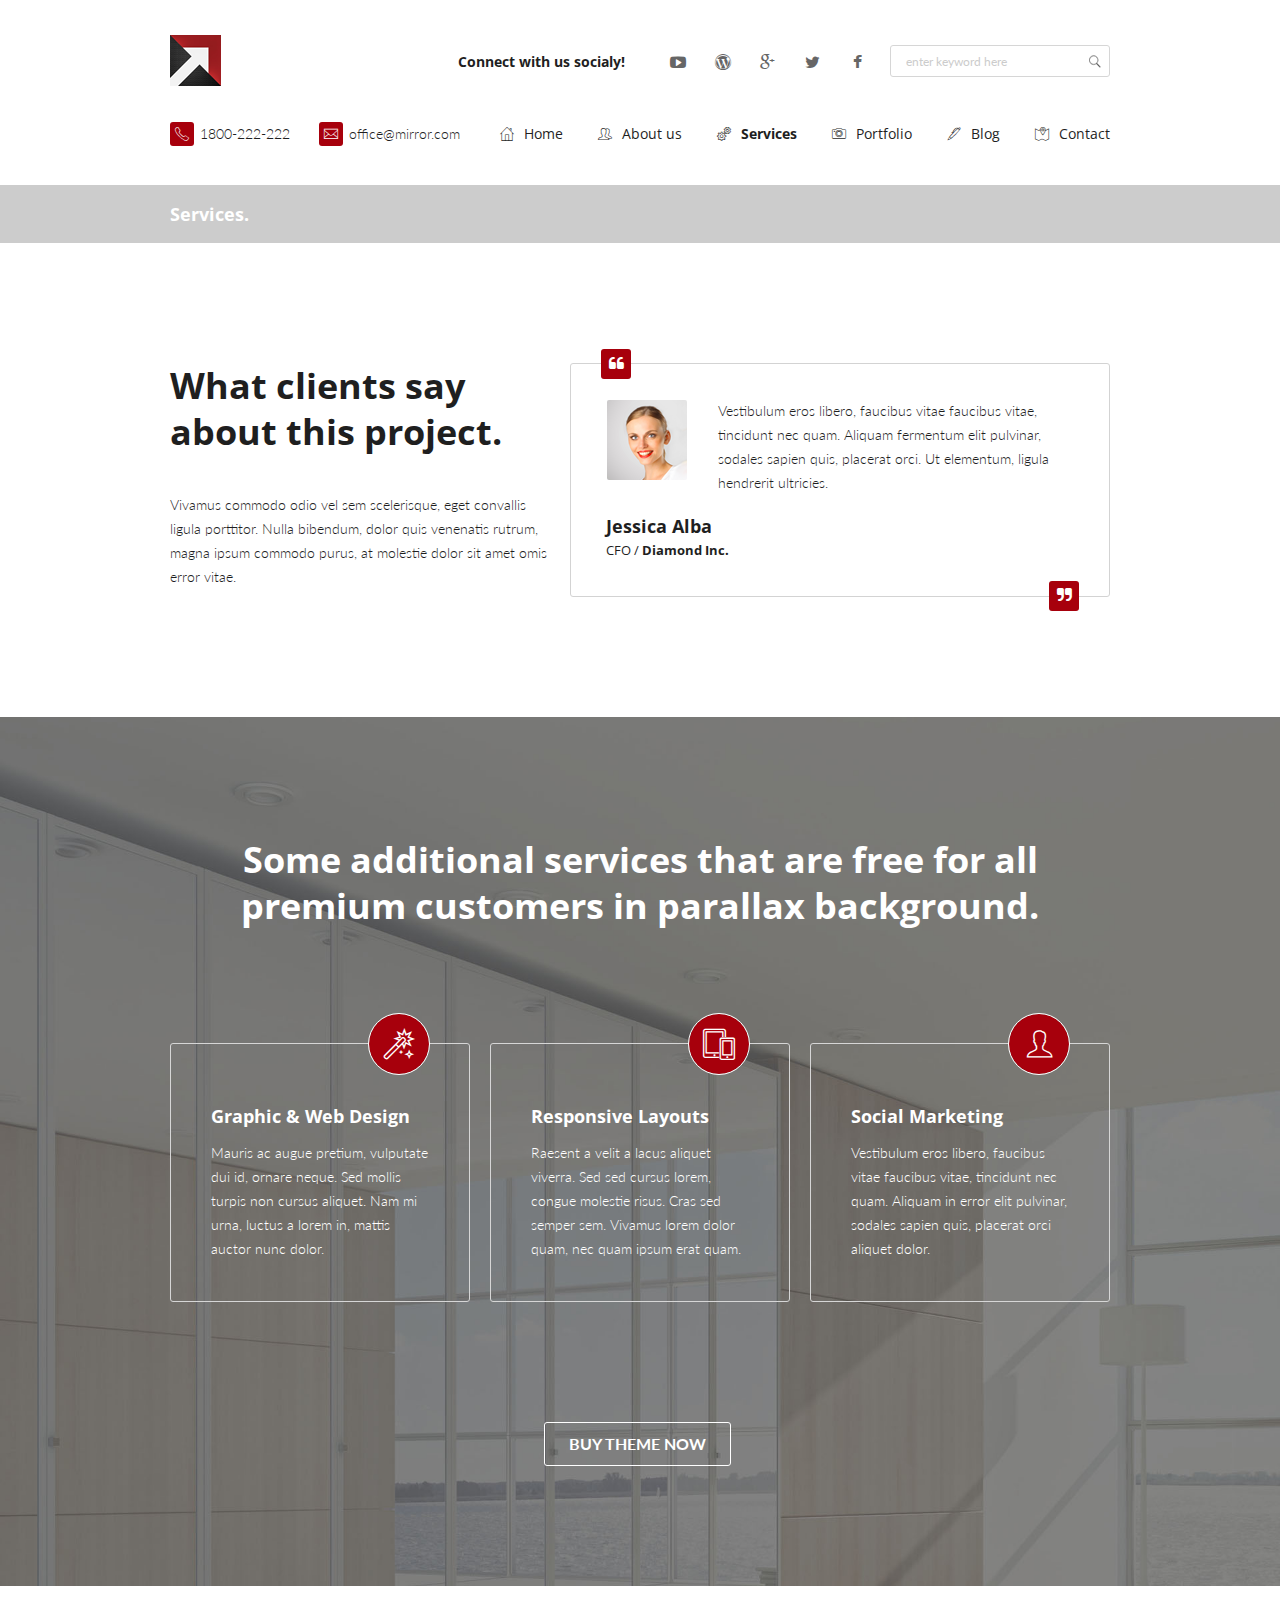
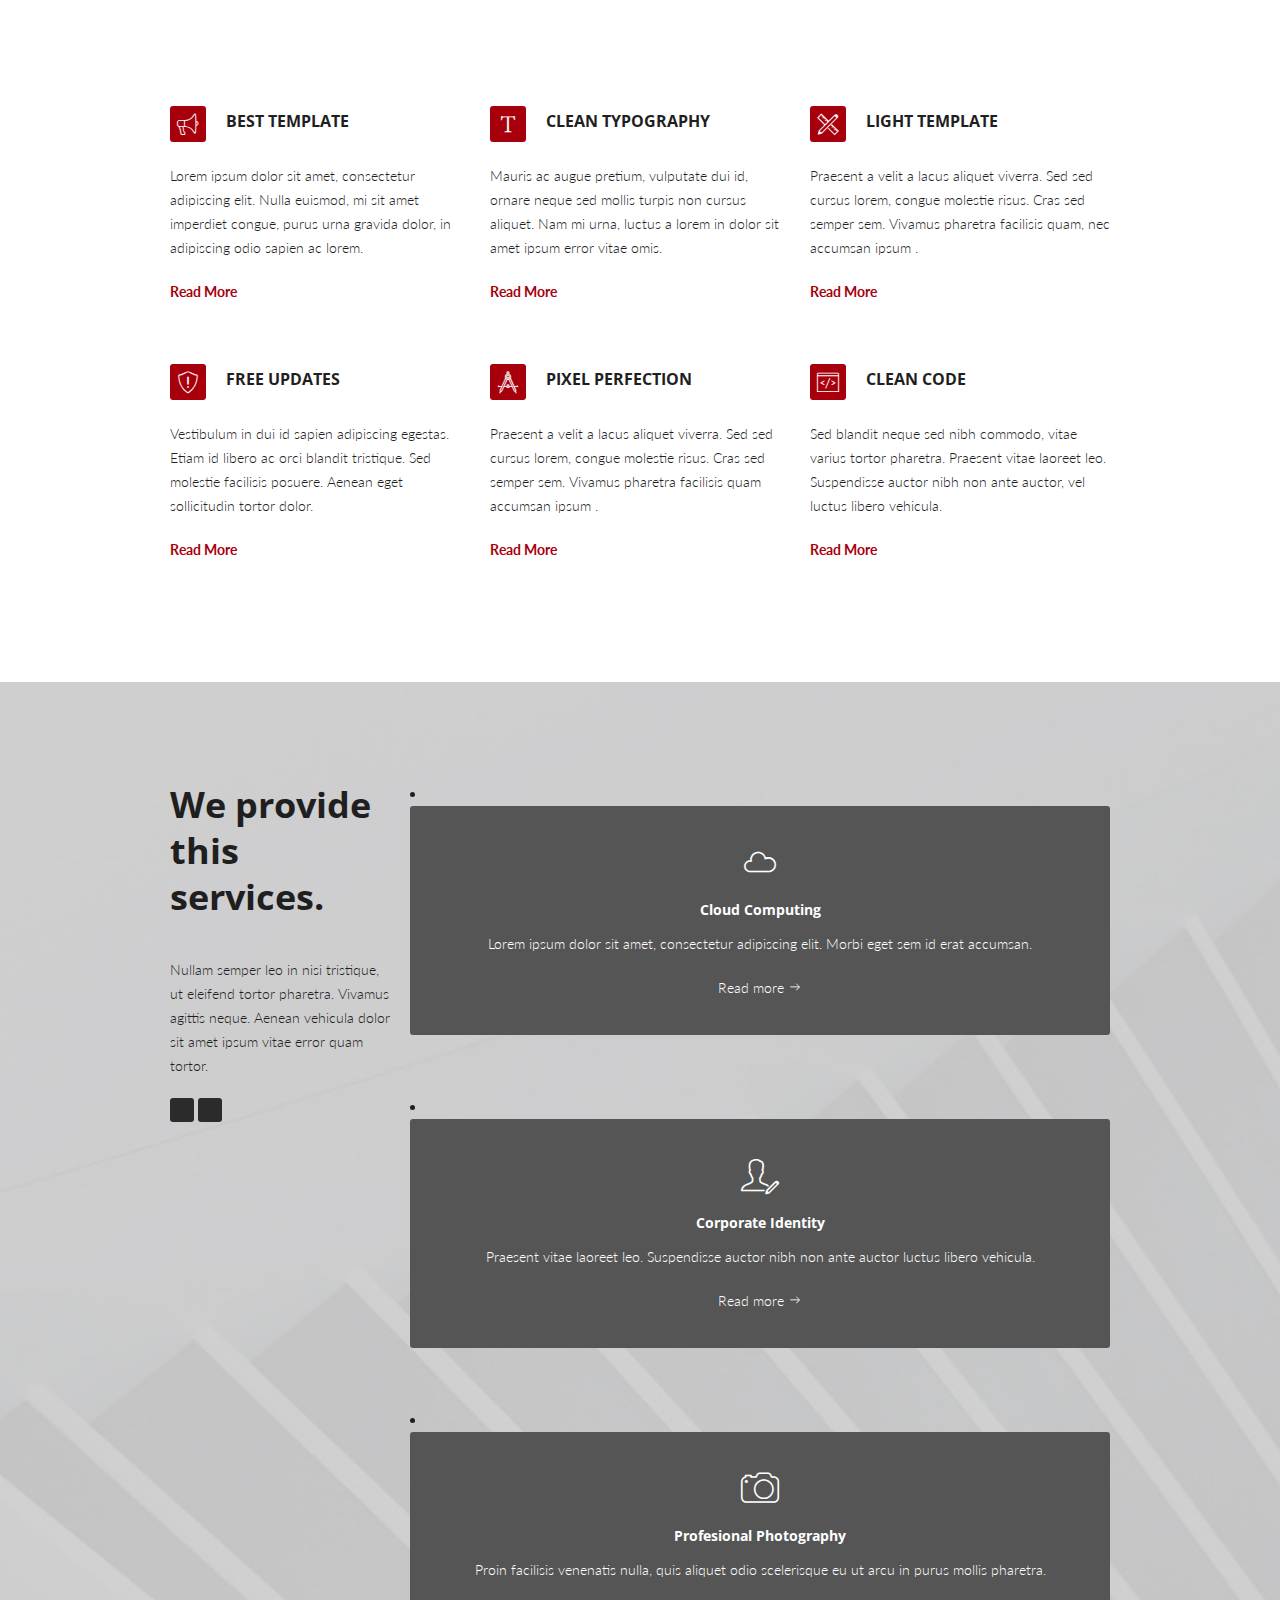
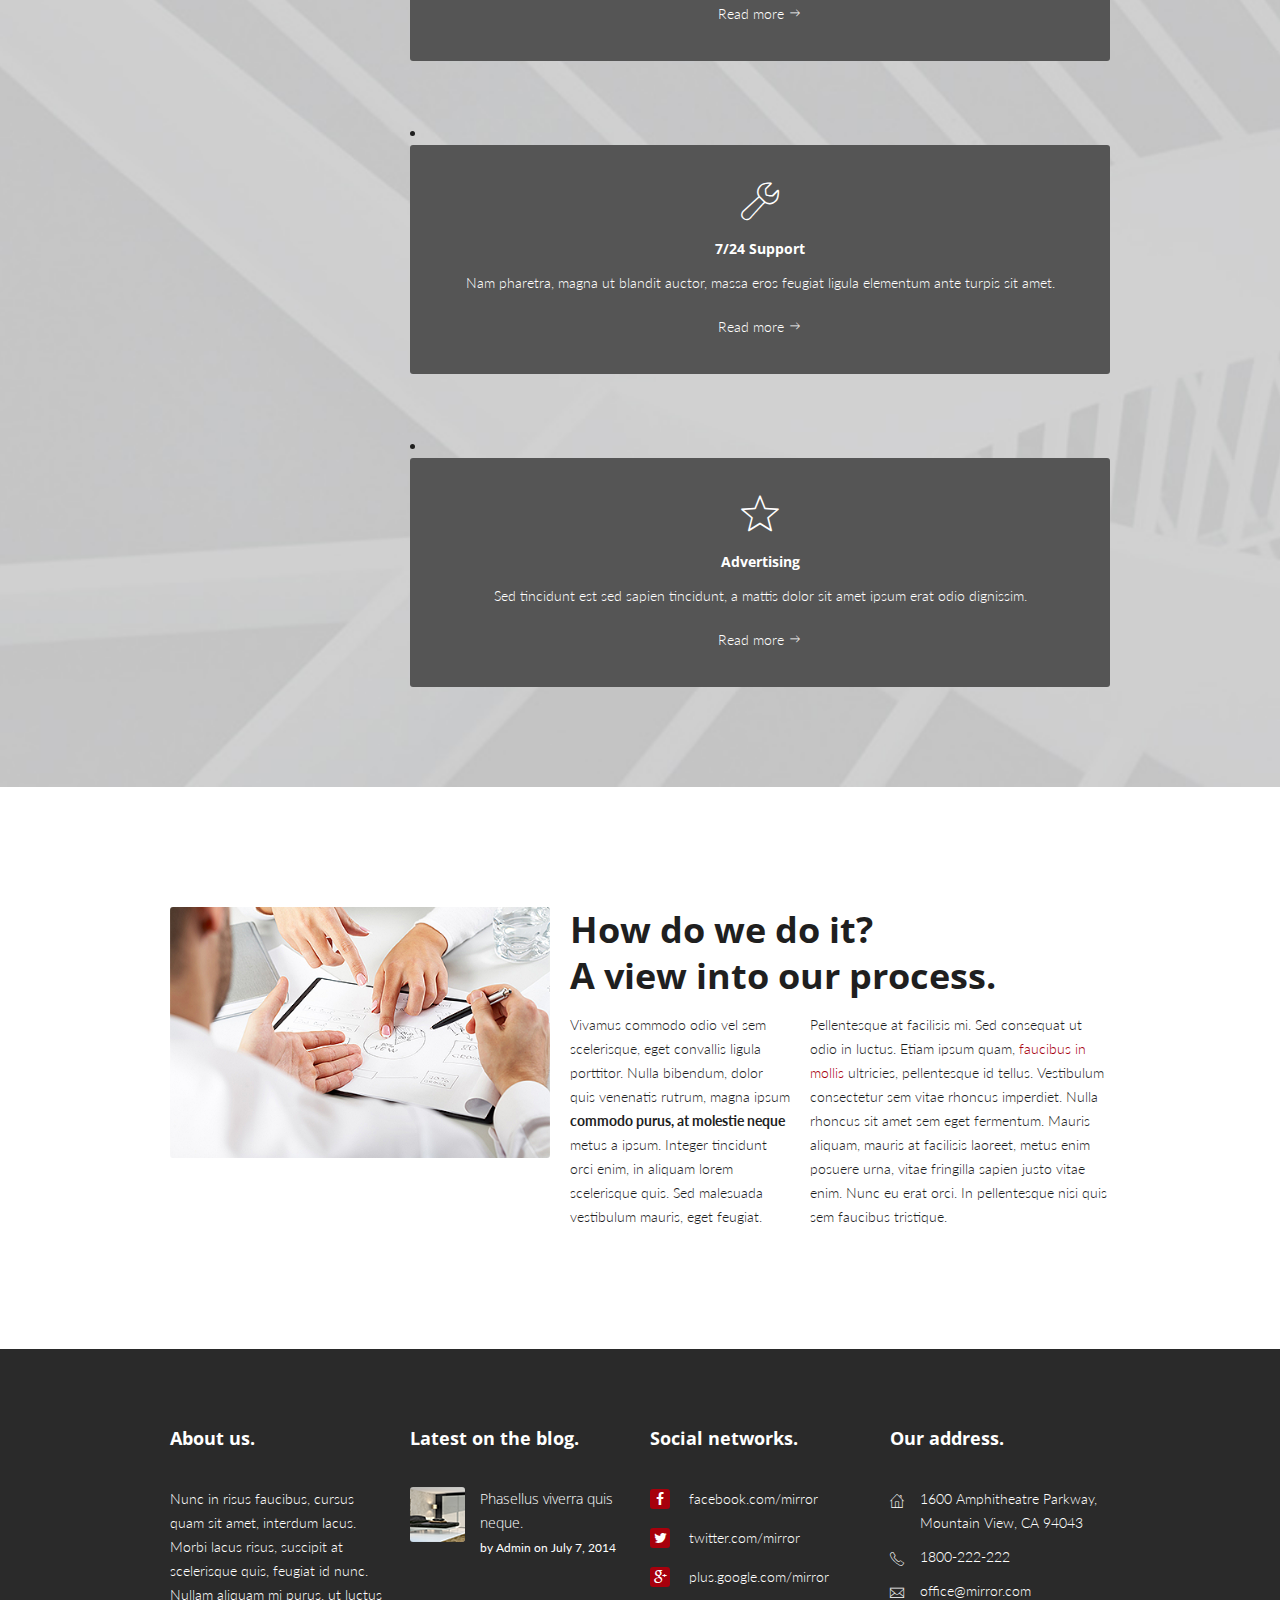
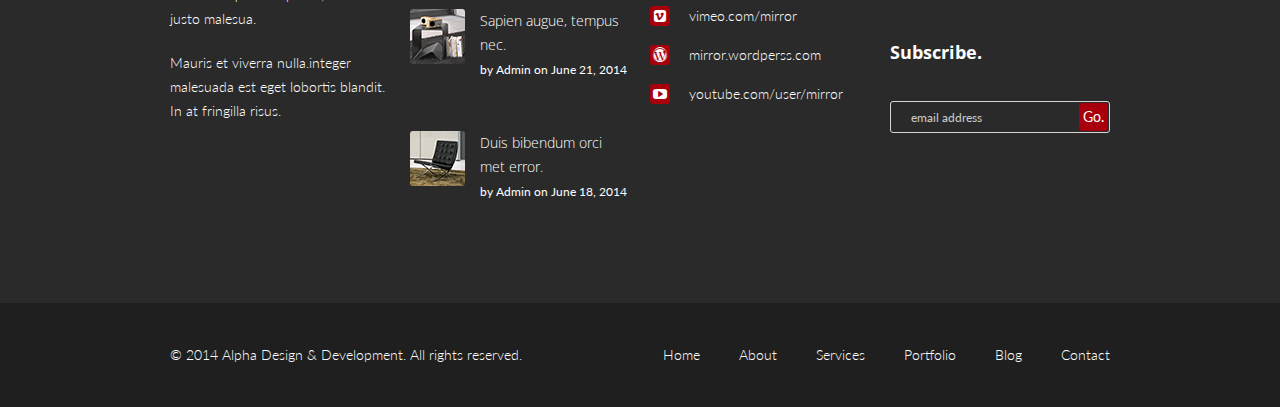
<file: services.html>
<!DOCTYPE html>
<html>
<head>

    <meta charset="utf-8">
    <meta name="viewport" content="width=device-width, initial-scale=1, maximum-scale=1, user-scalable=0"/>
    <meta http-equiv="X-UA-Compatible" content="IE=edge,chrome=1,requiresActiveX=true">


    <title>Blinds & Shutters Direct</title>
    <meta name="description" content=" add description  ... ">

    <!-- /// Favicons ////////  -->
    <link rel="apple-touch-icon-precomposed" sizes="144x144" href="apple-touch-icon-144-precomposed.png">
    <link rel="shortcut icon" href="favicon.ico">


    <!-- /// Google Fonts ////////  -->
    <link rel="stylesheet"
          href="http://fonts.googleapis.com/css?family=Open+Sans:400,300italic,400italic,700,700italic">
    <link rel="stylesheet" href="http://fonts.googleapis.com/css?family=Lato:400,300,300italic,400italic,700,700italic">

    <!-- /// FontAwesome Icons 4.1.0 ////////  -->
    <link rel="stylesheet" href="css/fontawesome/font-awesome.min.css">

    <!-- /// Custom Icon Font ////////  -->
    <link rel="stylesheet" href="css/iconfontcustom/icon-font-custom.css">

    <!-- /// Template CSS ////////  -->
    <link rel="stylesheet" href="css/base.css">
    <link rel="stylesheet" href="css/grid.css">
    <link rel="stylesheet" href="css/layout.css">
    <link rel="stylesheet" href="css/elements.css">


    <!-- /// JS Plugins CSS ////////  -->
    <link rel="stylesheet" href="js/revolutionslider/css/settings.css">
    <link rel="stylesheet" href="js/revolutionslider/css/custom.css">
    <link rel="stylesheet" href="js/bxslider/jquery.bxslider.css">
    <link rel="stylesheet" href="js/magnificpopup/magnific-popup.css">
    <link rel="stylesheet" href="js/animations/animate.min.css">
    <link rel="stylesheet" href="js/itplayer/css/YTPlayer.css">


</head>
<body>


<div id="wrap">

<div id="header">

    <!-- /// HEADER  //////////////////////////////////////////////////////////////////////////////////////////////////////////// -->

    <div id="header-top">

        <!-- /// HEADER TOP   /////////////////////////////////////////////////////////////////////////////////////////////////// -->

        <div class="row">
            <div class="span3">

                <!-- // Logo // -->
                <a href="index.html" id="logo">
                    <img class="responsive-img" src="images/logo.png" alt="">
                </a>

            </div>
            <!-- end .span3 -->
            <div class="span6" id="header-top-widget-area-1">

                <div class="widget ewf_widget_social_media">

                    <h3 class="widget-title">Connect with us socialy!</h3>

                    <a class="youtube-icon social-icon" href="services.html#">
                        <i class="fa fa-youtube-play"></i>
                    </a>

                    <a class="wordpress-icon social-icon" href="services.html#">
                        <i class="fa fa-wordpress"></i>
                    </a>

                    <a class="googleplus-icon social-icon" href="services.html#">
                        <i class="fa fa-google-plus"></i>
                    </a>

                    <a class="twitter-icon social-icon" href="services.html#">
                        <i class="fa fa-twitter"></i>
                    </a>

                    <a class="facebook-icon social-icon" href="services.html#">
                        <i class="fa fa-facebook"></i>
                    </a>

                </div>
                <!-- end .ewf_widget_social_media -->

            </div>
            <!-- end .span6 -->
            <div class="span3" id="header-top-widget-area-2">

                <div class="widget widget_search">

                    <form action="#" class="searchform" id="searchform" method="get" name="searchform">
                        <div>
                            <label class="screen-reader-text" for="s">Search for:</label>
                            <input id="s" name="s" type="text" placeholder="enter keyword here">
                            <input id="searchsubmit" type="submit" value="">
                        </div>
                    </form>

                </div>
                <!-- end .widget_search -->

            </div>
            <!-- end .span3 -->
        </div>
        <!-- end .row -->

        <!-- //////////////////////////////////////////////////////////////////////////////////////////////////////////////////// -->

    </div>
    <!-- end #header-top -->

    <div class="row">
        <div class="span4" id="header-widget-area-1">

            <div class="widget ewf_widget_contact_info">

                <ul>
                    <li>
                        <i class="ifc-phone1"></i>
                        1800-222-222
                    </li>
                    <li>
                        <i class="ifc-message"></i>
                        <a href="mailto:info@blindsandshuttersdirect.com">office@mirror.com</a>
                    </li>
                </ul>

            </div>
            <!-- end .ewf_widget_contact_info -->

        </div>
        <!-- end .span4 -->
        <div class="span8">

            <a href="services.html#" id="mobile-menu-trigger">
                <i class="fa fa-bars"></i>
            </a>

            <!-- // Menu // -->
            <ul class="sf-menu fixed" id="menu">
                <li>
                    <a href="index.html">
                        <i class="ifc-home"></i>
                        Home
                    </a>
                </li>
                <li>
                    <a href="about-us.html">
                        <i class="ifc-group"></i>
                        About us
                    </a>
                </li>
                <li class="current dropdown">
                    <a href="services.html">
                        <i class="ifc-settings3"></i>
                        Services
                    </a>
                    <ul>
                        <li>
                            <a href="services.html">
                                <i class="ifc-settings3"></i>
                                Services
                            </a>
                        </li>
                        <li>
                            <a href="single-service.html">
                                <i class="ifc-settings"></i>
                                Single service
                            </a>
                        </li>
                    </ul>
                </li>
                <li class="dropdown">
                    <a href="portfolio.html">
                        <i class="ifc-photo"></i>
                        Portfolio
                    </a>
                    <ul>
                        <li>
                            <a href="portfolio.html">
                                <i class="ifc-photo"></i>
                                Portfolio
                            </a>
                        </li>
                        <li>
                            <a href="portfolio-item.html">
                                <i class="ifc-gallery"></i>
                                Portfolio item
                            </a>
                        </li>
                    </ul>
                </li>
                <li class="dropdown">
                    <a href="blog.html">
                        <i class="ifc-ball_point_pen"></i>
                        Blog
                    </a>
                    <ul>
                        <li>
                            <a href="blog.html">
                                <i class="ifc-ball_point_pen"></i>
                                Blog
                            </a>
                        </li>
                        <li>
                            <a href="blog-post.html">
                                <i class="ifc-edit"></i>
                                Blog post
                            </a>
                        </li>
                    </ul>
                </li>
                <li>
                    <a href="contact.html">
                        <i class="ifc-map_marker"></i>
                        Contact
                    </a>
                </li>
            </ul>

        </div>
        <!-- end .span8 -->
    </div>
    <!-- end .row -->

    <!-- //////////////////////////////////////////////////////////////////////////////////////////////////////////////////////// -->

</div>
<!-- end #header -->
<div id="content">

<!-- /// CONTENT  /////////////////////////////////////////////////////////////////////////////////////////////////////////// -->

<div id="page-header">

    <div class="row">
        <div class="span12">

            <h3>Services.</h3>

        </div>
        <!-- end .span12 -->
    </div>
    <!-- end .row -->

</div>
<!-- end #page-header -->

<div class="row">
    <div class="span5">

        <h1><strong>What clients say <br class="hidden-phone hidden-tablet">about this project.</strong></h1>

        <br>

        <p>Vivamus commodo odio vel sem scelerisque, eget convallis ligula porttitor. Nulla bibendum, dolor quis
            venenatis rutrum, magna ipsum commodo purus, at molestie dolor sit amet omis error vitae.</p>

    </div>
    <!-- end .span5 -->
    <div class="span7">

        <div class="testimonial">

            <blockquote>

                <p>
                    <img class="img-align-left" src="images/testimonials/80x80.png" alt="">
                    Vestibulum eros libero, faucibus vitae faucibus vitae, tincidunt nec quam. Aliquam fermentum elit
                    pulvinar, sodales sapien quis, placerat orci. Ut elementum, ligula hendrerit ultricies.
                </p>

                <h3>
                    <strong>Jessica Alba</strong><br>
                    <small>CFO / <strong>Diamond Inc.</strong></small>
                </h3>

            </blockquote>

        </div>
        <!-- end .testimonial -->

    </div>
    <!-- end .span7 -->
</div>
<!-- end .row -->

<div class="fullwidth-section parallax" id="bg-6">

    <div class="fullwidth-section-content">

        <div class="row">
            <div class="span12">

                <h1 class="text-center"><strong>Some additional services that are free for all premium customers
                    in parallax background.</strong></h1>

            </div>
            <!-- end .span12 -->
        </div>
        <!-- end .row -->

        <div class="row">
            <div class="span4">

                <div class="icon-box-4">

                    <i class="ifc-fantasy"></i>

                    <div class="icon-box-content">

                        <h3>
                            <strong><a href="single-service.html">Graphic &amp; Web Design</a></strong>
                        </h3>

                        <p>Mauris ac augue pretium, vulputate dui id, ornare neque. Sed mollis turpis non cursus
                            aliquet.
                            Nam mi urna, luctus a lorem in, mattis auctor nunc dolor. </p>

                    </div>
                    <!-- end .icon-box-content -->

                </div>
                <!-- end .icon-box-4 -->

            </div>
            <!-- end .span4 -->
            <div class="span4">

                <div class="icon-box-4">

                    <i class="ifc-smartphone_tablet"></i>

                    <div class="icon-box-content">

                        <h3>
                            <strong><a href="single-service.html">Responsive Layouts</a></strong>
                        </h3>

                        <p>Raesent a velit a lacus aliquet viverra. Sed sed cursus lorem, congue molestie risus. Cras
                            sed
                            semper sem. Vivamus lorem dolor quam, nec quam ipsum erat quam. </p>

                    </div>
                    <!-- end .icon-box-content -->

                </div>
                <!-- end .icon-box-4 -->

            </div>
            <!-- end .span4 -->
            <div class="span4">

                <div class="icon-box-4">

                    <i class="ifc-user_male3"></i>

                    <div class="icon-box-content">

                        <h3>
                            <strong><a href="single-service.html">Social Marketing</a></strong>
                        </h3>

                        <p>Vestibulum eros libero, faucibus vitae faucibus vitae, tincidunt nec quam. Aliquam in error
                            elit
                            pulvinar, sodales sapien quis, placerat orci aliquet dolor. </p>

                    </div>
                    <!-- end .icon-box-content -->

                </div>
                <!-- end .icon-box-4 -->

            </div>
            <!-- end .span4 -->
        </div>
        <!-- end .row -->

        <div class="row">
            <div class="span12 text-center">

                <a class="btn btn-white btn-large text-uppercase" href="services.html#"><strong>Buy Theme
                    Now</strong></a>

            </div>
            <!-- end .span12 -->
        </div>
        <!-- end. row -->

    </div>
    <!-- end .fullwidth-section-content -->

</div>
<!-- end .fullwidth-section -->

<div class="row">
    <div class="span4">

        <div class="icon-box-3">

            <i class="ifc-megaphone2"></i>

            <h4 class="text-uppercase">
                <strong><a href="single-service.html">Best Template</a></strong>
            </h4>

            <br class="clear">

            <p>Lorem ipsum dolor sit amet, consectetur adipiscing elit. Nulla euismod, mi sit amet imperdiet congue,
                purus urna gravida dolor, in adipiscing odio sapien ac lorem. </p>

            <a href="single-service.html"><strong>Read More</strong></a>

        </div>
        <!-- end .icon-box-3 -->

    </div>
    <!-- end .span4 -->
    <div class="span4">

        <div class="icon-box-3">

            <i class="ifc-type"></i>

            <h4 class="text-uppercase">
                <strong><a href="single-service.html">Clean Typography</a></strong>
            </h4>

            <br class="clear">

            <p>Mauris ac augue pretium, vulputate dui id, ornare neque sed mollis turpis non cursus aliquet.
                Nam mi urna, luctus a lorem in dolor sit amet ipsum error vitae omis.</p>

            <a href="single-service.html"><strong>Read More</strong></a>

        </div>
        <!-- end .icon-box-3 -->

    </div>
    <!-- end .span4 -->
    <div class="span4">

        <div class="icon-box-3">

            <i class="ifc-design"></i>

            <h4 class="text-uppercase">
                <strong><a href="single-service.html">Light Template</a></strong>
            </h4>

            <br class="clear">

            <p>Praesent a velit a lacus aliquet viverra. Sed sed cursus lorem, congue molestie risus. Cras sed semper
                sem. Vivamus pharetra facilisis quam, nec accumsan ipsum .</p>

            <a href="single-service.html"><strong>Read More</strong></a>

        </div>
        <!-- end .icon-box-3 -->

    </div>
    <!-- end .span4 -->
</div>
<!-- end .row -->

<div class="row">
    <div class="span4">

        <div class="icon-box-3">

            <i class="ifc-warning_shield"></i>

            <h4 class="text-uppercase">
                <strong><a href="single-service.html">Free Updates</a></strong>
            </h4>

            <br class="clear">

            <p>Vestibulum in dui id sapien adipiscing egestas. Etiam id libero ac orci blandit tristique. Sed molestie
                facilisis posuere. Aenean eget sollicitudin tortor dolor. </p>

            <a href="single-service.html"><strong>Read More</strong></a>

        </div>
        <!-- end .icon-box-3 -->

    </div>
    <!-- end .span4 -->
    <div class="span4">

        <div class="icon-box-3">

            <i class="ifc-compass2"></i>

            <h4 class="text-uppercase">
                <strong><a href="single-service.html">Pixel Perfection</a></strong>
            </h4>

            <br class="clear">

            <p>Praesent a velit a lacus aliquet viverra. Sed sed cursus lorem, congue molestie risus. Cras sed semper
                sem.
                Vivamus pharetra facilisis quam accumsan ipsum .</p>

            <a href="single-service.html"><strong>Read More</strong></a>

        </div>
        <!-- end .icon-box-3 -->

    </div>
    <!-- end .span4 -->
    <div class="span4">

        <div class="icon-box-3">

            <i class="ifc-code"></i>

            <h4 class="text-uppercase">
                <strong><a href="single-service.html">Clean Code</a></strong>
            </h4>

            <br class="clear">

            <p>Sed blandit neque sed nibh commodo, vitae varius tortor pharetra. Praesent vitae laoreet leo.
                Suspendisse auctor nibh non ante auctor, vel luctus libero vehicula.</p>

            <a href="single-service.html"><strong>Read More</strong></a>

        </div>
        <!-- end .icon-box-3 -->

    </div>
    <!-- end .span4 -->
</div>
<!-- end .row -->

<div class="fullwidth-section parallax" id="bg-7">

    <div class="fullwidth-section-content">

        <div class="row">
            <div class="span3">

                <h1><strong>We provide this services.</strong></h1>

                <br>

                <p class="hidden-tablet">Nullam semper leo in nisi tristique, ut eleifend tortor pharetra. Vivamus
                    agittis neque. Aenean vehicula
                    dolor sit amet ipsum vitae error quam tortor.</p>

                <p>
                    <span id="slider-prev"></span>
                    <span id="slider-next"></span>
                </p>

            </div>
            <!-- end .span3 -->
            <div class="span9">

                <div class="services-slider">

                    <ul class="slides">
                        <li>

                            <div class="icon-box-5">

                                <i class="ifc-clouds"></i>

                                <div class="icon-box-content">

                                    <h5>
                                        <strong><a href="single-service.html">Cloud Computing</a></strong>
                                    </h5>

                                    <p>Lorem ipsum dolor sit amet, consectetur adipiscing elit. Morbi eget sem id erat
                                        accumsan.</p>

                                    <a href="single-service.html">
                                        Read more
                                        <i class="ifc-right"></i>
                                    </a>

                                </div>
                                <!-- end .icon-box-content -->

                            </div>
                            <!-- end .icon-box-5 -->

                        </li>
                        <li>

                            <div class="icon-box-5">

                                <i class="ifc-edit_user"></i>

                                <div class="icon-box-content">

                                    <h5>
                                        <strong><a href="single-service.html">Corporate Identity</a></strong>
                                    </h5>

                                    <p>Praesent vitae laoreet leo. Suspendisse auctor nibh non ante auctor luctus libero
                                        vehicula. </p>

                                    <a href="single-service.html">
                                        Read more
                                        <i class="ifc-right"></i>
                                    </a>

                                </div>
                                <!-- end .icon-box-content -->

                            </div>
                            <!-- end .icon-box-5 -->

                        </li>
                        <li>

                            <div class="icon-box-5">

                                <i class="ifc-slr_camera2"></i>

                                <div class="icon-box-content">

                                    <h5>
                                        <strong><a href="single-service.html">Profesional Photography</a></strong>
                                    </h5>

                                    <p>Proin facilisis venenatis nulla, quis aliquet odio scelerisque eu ut arcu in
                                        purus mollis pharetra.</p>

                                    <a href="single-service.html">
                                        Read more
                                        <i class="ifc-right"></i>
                                    </a>

                                </div>
                                <!-- end .icon-box-content -->

                            </div>
                            <!-- end .icon-box-5 -->

                        </li>
                        <li>

                            <div class="icon-box-5">

                                <i class="ifc-settings2"></i>

                                <div class="icon-box-content">

                                    <h5>
                                        <strong><a href="single-service.html">7/24 Support</a></strong>
                                    </h5>

                                    <p>Nam pharetra, magna ut blandit auctor, massa eros feugiat ligula elementum ante
                                        turpis sit amet.</p>

                                    <a href="single-service.html">
                                        Read more
                                        <i class="ifc-right"></i>
                                    </a>

                                </div>
                                <!-- end .icon-box-content -->

                            </div>
                            <!-- end .icon-box-5 -->

                        </li>
                        <li>

                            <div class="icon-box-5">

                                <i class="ifc-christmas_star"></i>

                                <div class="icon-box-content">

                                    <h5>
                                        <strong><a href="single-service.html">Advertising</a></strong>
                                    </h5>

                                    <p>Sed tincidunt est sed sapien tincidunt, a mattis dolor sit amet ipsum erat odio
                                        dignissim. </p>

                                    <a href="single-service.html">
                                        Read more
                                        <i class="ifc-right"></i>
                                    </a>

                                </div>
                                <!-- end .icon-box-content -->

                            </div>
                            <!-- end .icon-box-5 -->

                        </li>
                    </ul>

                </div>
                <!-- end .services-slider -->

            </div>
            <!-- end .span9 -->
        </div>
        <!-- end .row -->

    </div>
    <!-- end .fullwidth-section-content -->

</div>
<!-- end .fullwidth-section -->

<div class="row">
    <div class="span5">

        <p>
            <img class="responsive-img rounded" src="images/services/470x310.png" alt="">
        </p>

    </div>
    <!-- end .span5 -->
    <div class="span7">

        <h1><strong>How do we do it? <br class="hidden-phone hidden-tablet">A view into our process.</strong></h1>

        <div class="row">
            <div class="span3">

                <p>Vivamus commodo odio vel sem scelerisque, eget convallis ligula porttitor. Nulla bibendum, dolor
                    quis venenatis rutrum, magna ipsum <strong>commodo purus, at molestie neque </strong>metus a ipsum.
                    Integer tincidunt orci enim, in aliquam lorem scelerisque quis. Sed malesuada vestibulum mauris,
                    eget feugiat. </p>

            </div>
            <!-- end .span3 -->
            <div class="span4">

                <p>Pellentesque at facilisis mi. Sed consequat ut odio in luctus. Etiam ipsum quam,
                    <span class="text-highlight">faucibus in mollis </span>ultricies, pellentesque id tellus. Vestibulum
                    consectetur sem vitae rhoncus imperdiet. Nulla rhoncus sit amet sem eget fermentum. Mauris aliquam,
                    mauris at facilisis laoreet, metus enim posuere urna, vitae fringilla sapien justo vitae enim. Nunc
                    eu erat orci. In pellentesque nisi quis sem faucibus tristique.</p>

            </div>
            <!-- end .span4 -->
        </div>
        <!-- end .row -->

    </div>
    <!-- end .span7 -->
</div>
<!-- end .row -->

<!-- //////////////////////////////////////////////////////////////////////////////////////////////////////////////////////// -->

</div>
<!-- end #content -->
<div id="footer">

<!-- /// FOOTER     ///////////////////////////////////////////////////////////////////////////////////////////////////////// -->

<div id="footer-top">

    <!-- /// FOOTER-TOP     ///////////////////////////////////////////////////////////////////////////////////////////////// -->


    <!-- //////////////////////////////////////////////////////////////////////////////////////////////////////////////////// -->

</div>
<!-- end #footer-top -->

<div id="footer-middle">

    <!-- /// FOOTER-MIDDLE     ////////////////////////////////////////////////////////////////////////////////////////////// -->

    <div class="row">
        <div class="span3" id="footer-middle-widget-area-1">

            <div class="widget widget_text">

                <h3 class="widget-title">About us.</h3>

                <div class="textwidget">

                    <p>Nunc in risus faucibus, cursus quam sit amet, interdum lacus. Morbi lacus risus, suscipit at
                        scelerisque quis, feugiat id nunc. Nullam aliquam mi purus, ut luctus justo malesua.</p>

                    <p class="last">Mauris et viverra nulla.integer malesuada est eget lobortis blandit. In at fringilla
                        risus.</p>

                </div>
                <!-- end .textwidget -->

            </div>
            <!-- end .widget_text -->

        </div>
        <!-- end .span3 -->
        <div class="span3" id="footer-middle-widget-area-2">

            <div class="widget widget_recent_entries">

                <h3 class="widget-title">Latest on the blog.</h3>

                <ul>
                    <li>

                        <img src="images/blog-post/55x55-1.png" alt="">

                        <p>
                            <a href="services.html#">Phasellus viverra quis neque.</a>
                            <br>
                            <small>by <a href="services.html#">Admin</a> on July 7, 2014</small>
                        </p>

                    </li>
                    <li>

                        <img src="images/blog-post/55x55-2.png" alt="">

                        <p>
                            <a href="services.html#">Sapien augue, tempus nec.</a>
                            <br>
                            <small>by <a href="services.html#">Admin</a> on June 21, 2014</small>
                        </p>

                    </li>
                    <li>

                        <img src="images/blog-post/55x55-3.png" alt="">

                        <p>
                            <a href="services.html#">Duis bibendum orci met error.</a>
                            <br>
                            <small>by <a href="services.html#">Admin</a> on June 18, 2014</small>
                        </p>

                    </li>
                </ul>

            </div>
            <!-- end .widget_recent_entries -->

        </div>
        <!-- end .span3 -->
        <div class="span3" id="footer-middle-widget-area-3">

            <div class="widget ewf_widget_social_media">

                <h3 class="widget-title">Social networks.</h3>

                <ul>
                    <li>
                        <i class="fa fa-facebook"></i>
                        <a href="services.html#">facebook.com/mirror</a>
                    </li>
                    <li>
                        <i class="fa fa-twitter"></i>
                        <a href="services.html#">twitter.com/mirror</a>
                    </li>
                    <li>
                        <i class="fa fa-google-plus"></i>
                        <a href="services.html#">plus.google.com/mirror</a>
                    </li>
                    <li>
                        <i class="fa fa-vimeo-square"></i>
                        <a href="services.html#">vimeo.com/mirror</a>
                    </li>
                    <li>
                        <i class="fa fa-wordpress"></i>
                        <a href="services.html#">mirror.wordperss.com</a>
                    </li>
                    <li>
                        <i class="fa fa-youtube-play"></i>
                        <a href="services.html#">youtube.com/user/mirror</a>
                    </li>
                </ul>

            </div>
            <!-- end .ewf_widget_social_media -->

        </div>
        <!-- end .span3 -->
        <div class="span3" id="footer-middle-widget-area-4">

            <div class="widget ewf_widget_contact_info">

                <h3 class="widget-title">Our address.</h3>

                <ul>
                    <li>
                        <i class="ifc-home"></i>
                        1600 Amphitheatre Parkway, <br>
                        Mountain View, CA 94043
                    </li>
                    <li>
                        <i class="ifc-phone1"></i>
                        1800-222-222
                    </li>
                    <li>
                        <i class="ifc-message"></i>
                        <a href="mailto:info@blindsandshuttersdirect.com">office@mirror.com</a>
                    </li>
                </ul>

            </div>
            <!-- end .ewf_widget_contact_info -->

            <div class="widget ewf_widget_newsletter">

                <h3 class="widget-title">Subscribe.</h3>

                <form id="newsletter-subscribe-form" action="#">
                    <fieldset>
                        <input type="text" name="email" placeholder="email address">
                        <input class="btn" type="submit" name="submit" value="Go.">
                    </fieldset>
                </form>

            </div>
            <!-- end .widget_newsletter -->

        </div>
        <!-- end .span3 -->
    </div>
    <!-- end .row -->

    <!-- //////////////////////////////////////////////////////////////////////////////////////////////////////////////////// -->

</div>
<!-- end #footer-middle -->

<div id="footer-bottom">

    <!-- /// FOOTER-BOTTOM     ////////////////////////////////////////////////////////////////////////////////////////////// -->

    <div class="row">
        <div class="span6" id="footer-bottom-widget-area-1">

            <div class="widget widget_text">

                <div class="textwidget">

                    <p class="last">&copy; 2014 Alpha Design &amp; Development. All rights reserved.</p>

                </div>
                <!-- end .textwidget -->

            </div>
            <!-- end .widget_text -->

        </div>
        <!-- end .span6 -->
        <div class="span6 text-right" id="footer-bottom-widget-area-2">

            <div class="widget widget_pages">

                <ul>
                    <li class="page_item">
                        <a href="services.html#">Home</a>
                    </li>
                    <li class="page_item">
                        <a href="services.html#">About</a>
                    </li>
                    <li class="page_item">
                        <a href="services.html#">Services</a>
                    </li>
                    <li class="page_item">
                        <a href="services.html#">Portfolio</a>
                    </li>
                    <li class="page_item">
                        <a href="services.html#">Blog</a>
                    </li>
                    <li class="page_item">
                        <a href="services.html#">Contact</a>
                    </li>
                </ul>

            </div>

        </div>
        <!-- end .span6 -->
    </div>
    <!-- end .row -->

    <!-- //////////////////////////////////////////////////////////////////////////////////////////////////////////////////// -->

</div>
<!-- end #footer-bottom -->

<!-- //////////////////////////////////////////////////////////////////////////////////////////////////////////////////////// -->

</div>
<!-- end #footer -->

</div>
<!-- end #wrap -->

<a id="back-to-top" href="services.html#">
    <i class="fa fa-angle-up"></i>
</a>

<!-- /// jQuery ////////  -->
<script src="js/jquery-2.1.1.min.js"></script>

<!-- /// ViewPort ////////  -->
<script src="js/viewport/jquery.viewport.js"></script>

<!-- /// Easing ////////  -->
<script src="js/easing/jquery.easing.1.3.js"></script>

<!-- /// SimplePlaceholder ////////  -->
<script src="js/simpleplaceholder/jquery.simpleplaceholder.js"></script>

<!-- /// Fitvids ////////  -->
<script src="js/fitvids/jquery.fitvids.js"></script>

<!-- /// Animations ////////  -->
<script src="js/animations/animate.js"></script>

<!-- /// Superfish Menu ////////  -->
<script src="js/superfish/hoverIntent.js"></script>
<script src="js/superfish/superfish.js"></script>

<!-- /// Revolution Slider ////////  -->
<script src="js/revolutionslider/js/jquery.themepunch.plugins.min.js"></script>
<script src="js/revolutionslider/js/jquery.themepunch.revolution.min.js"></script>

<!-- /// bxSlider ////////  -->
<script src="js/bxslider/jquery.bxslider.min.js"></script>

<!-- /// Magnific Popup ////////  -->
<script src="js/magnificpopup/jquery.magnific-popup.min.js"></script>

<!-- /// Isotope ////////  -->
<script src="js/isotope/imagesloaded.pkgd.min.js"></script>
<script src="js/isotope/isotope.pkgd.min.js"></script>

<!-- /// Parallax ////////  -->
<script src="js/parallax/jquery.parallax.min.js"></script>

<!-- /// EasyPieChart ////////  -->
<script src="js/easypiechart/jquery.easypiechart.min.js"></script>

<!-- /// YTPlayer ////////  -->
<script src="js/itplayer/jquery.mb.YTPlayer.js"></script>

<!-- /// Easy Tabs ////////  -->
<script src="js/easytabs/jquery.easytabs.min.js"></script>

<!-- /// Waypoints ////////  -->
<script src="js/waypoints/waypoints.min.js"></script>

<!-- /// Form validate ////////  -->
<script src="js/jqueryvalidate/jquery.validate.min.js"></script>

<!-- /// Form submit ////////  -->
<script src="js/jqueryform/jquery.form.min.js"></script>

<!-- /// gMap ////////  -->
<script src="http://maps.google.com/maps/apijs?sensor=false"></script>
<script src="js/gmap/jquery.gmap.min.js"></script>

<!-- /// Twitter ////////  -->
<script src="js/twitter/twitterfetcher.js"></script>

<!-- /// Custom JS ////////  -->
<script src="js/plugins.js"></script>
<script src="js/scripts.js"></script>


</body>
</html>
</file>
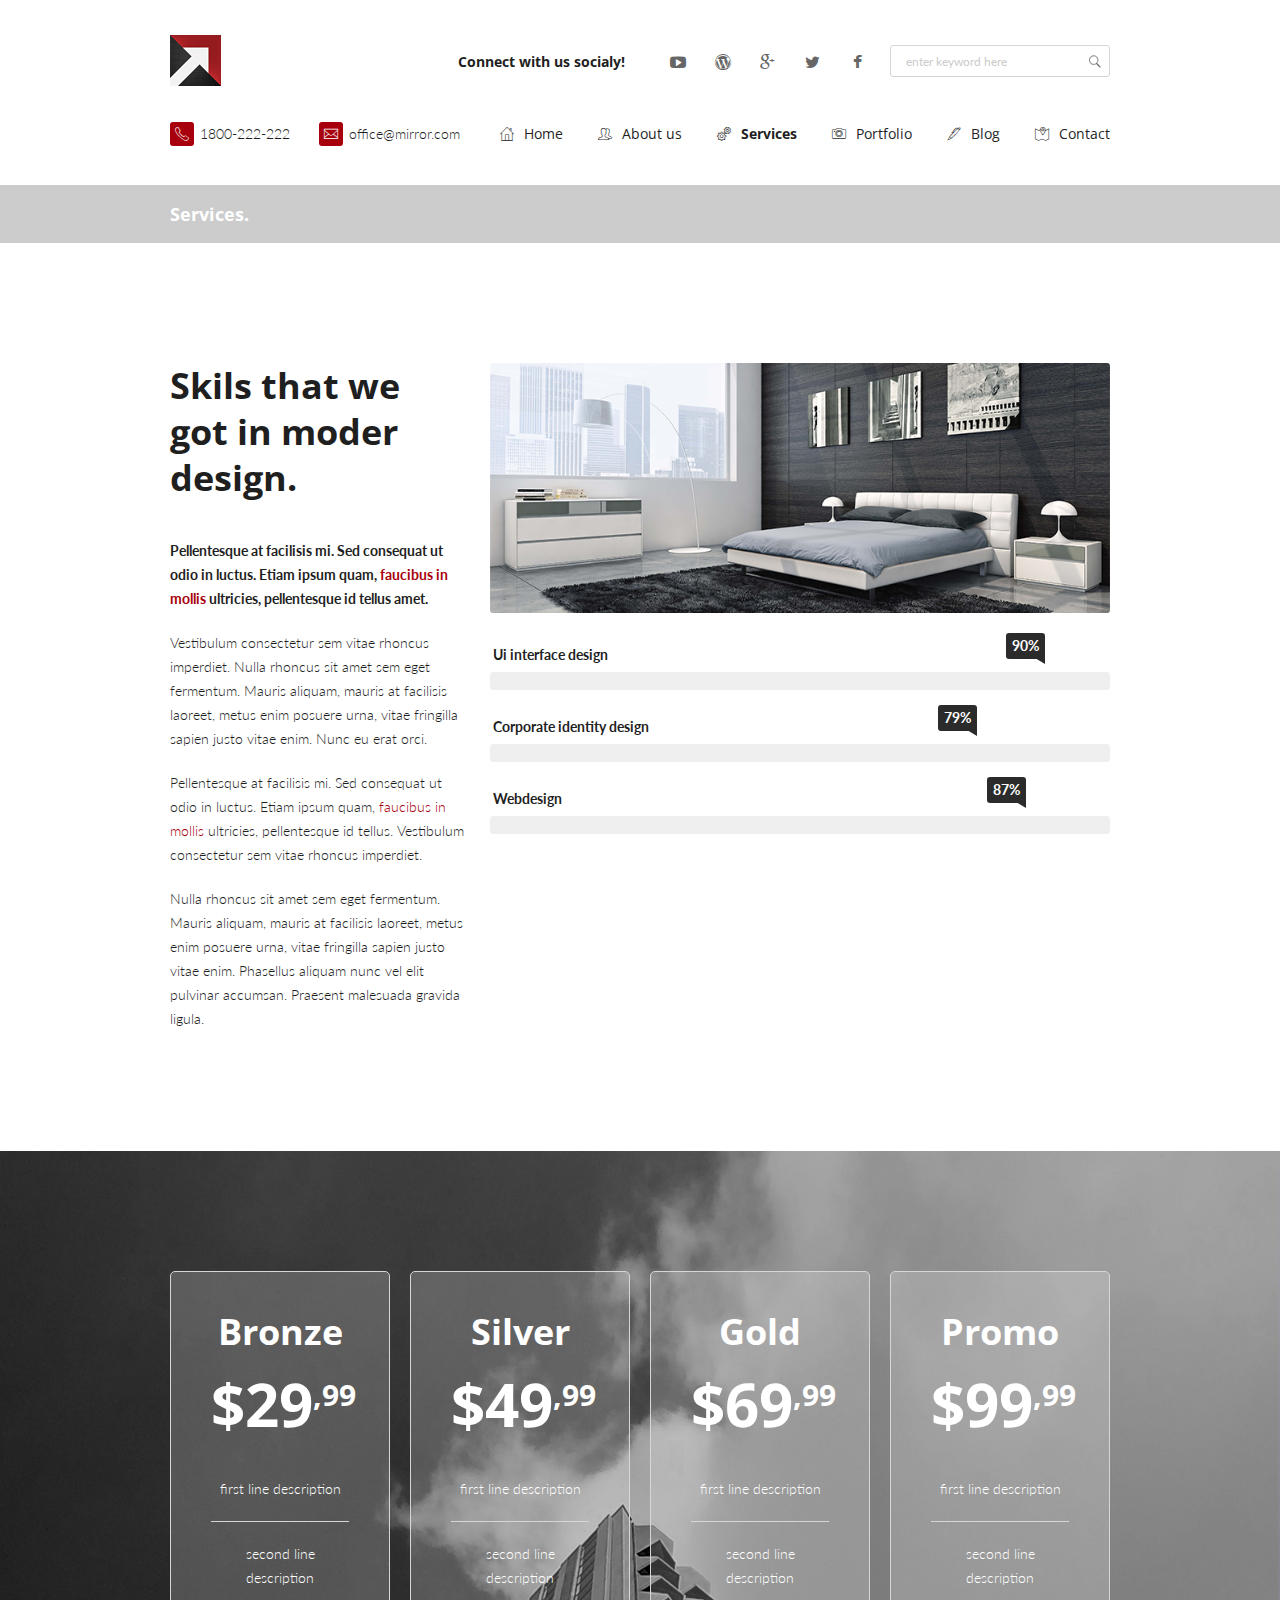
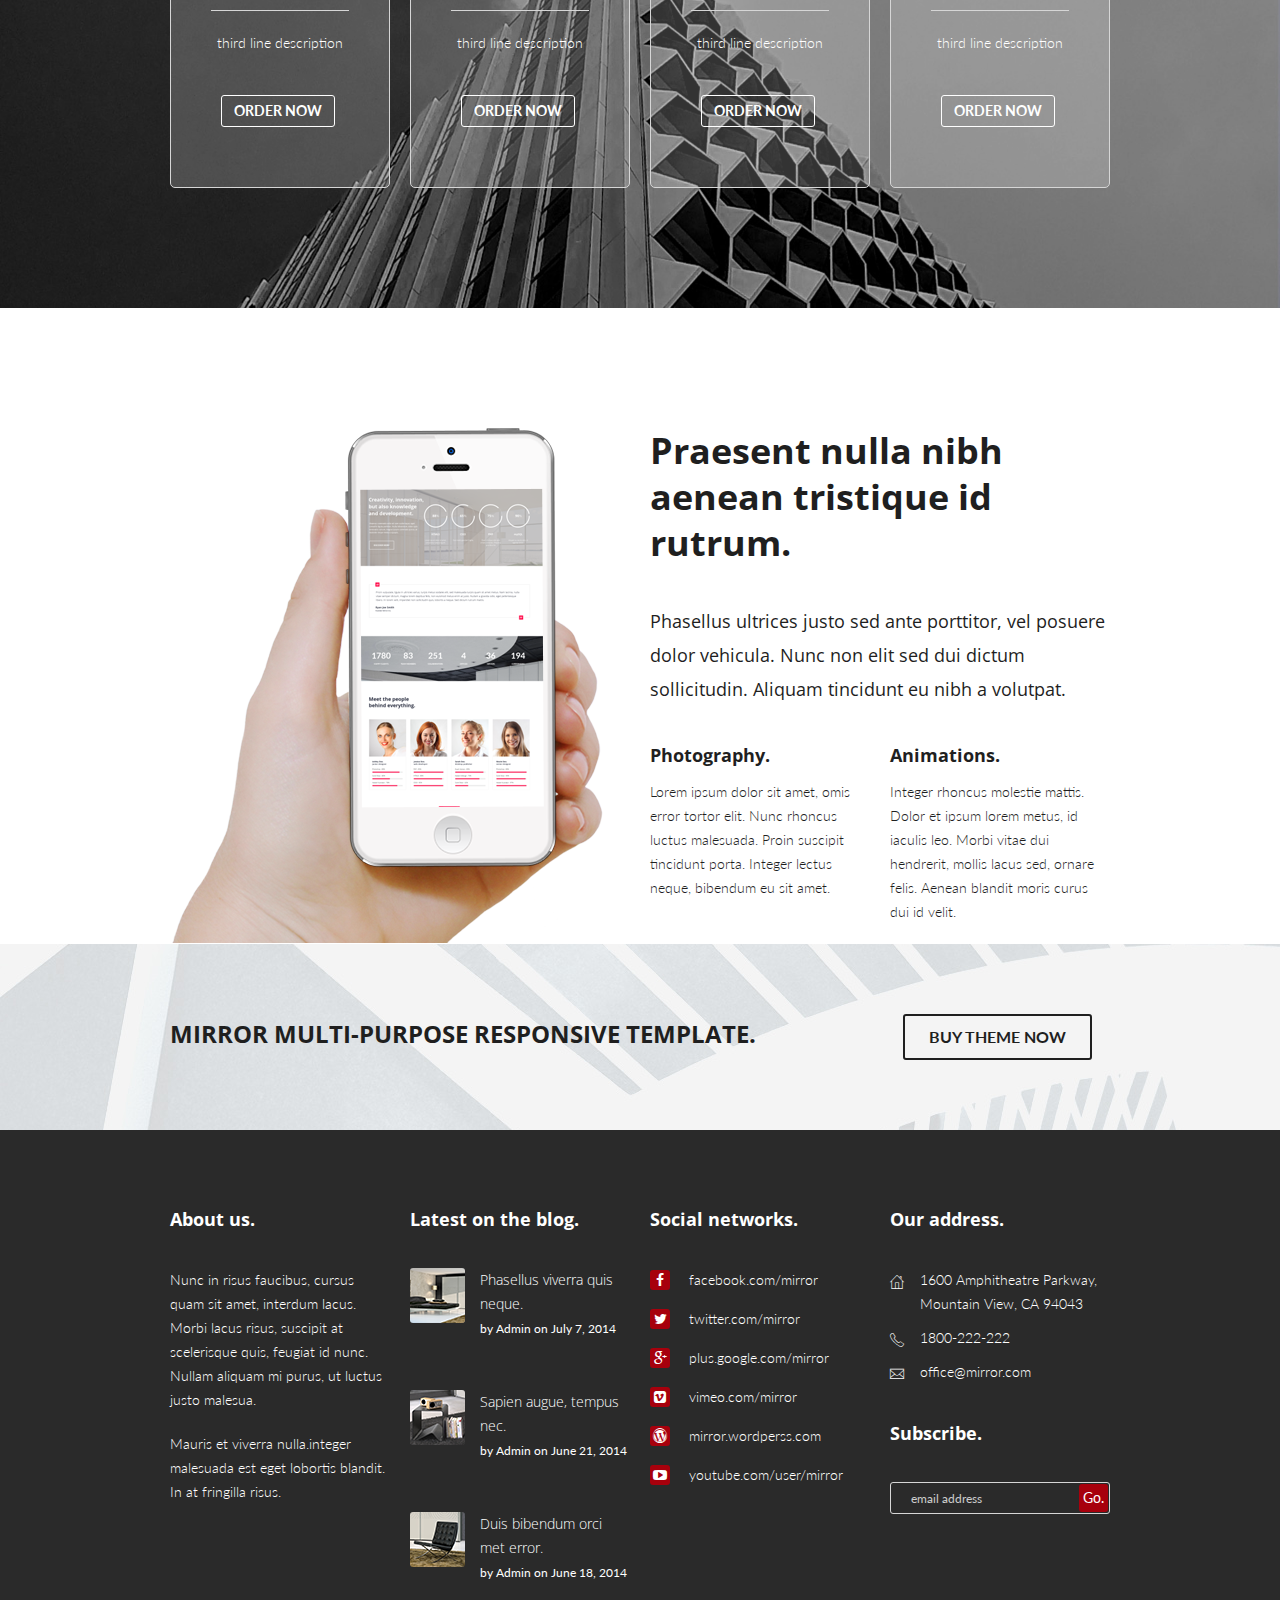
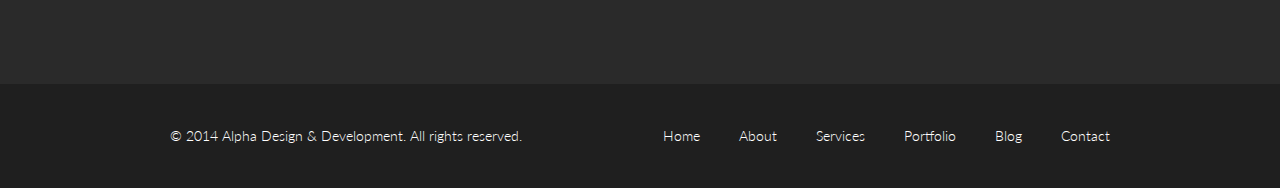
<file: single-service.html>
<!DOCTYPE html>
<html>
<head>

    <meta charset="utf-8">
    <meta name="viewport" content="width=device-width, initial-scale=1, maximum-scale=1, user-scalable=0"/>
    <meta http-equiv="X-UA-Compatible" content="IE=edge,chrome=1,requiresActiveX=true">


    <title>Blinds & Shutters Direct</title>
    <meta name="description" content=" add description  ... ">

    <!-- /// Favicons ////////  -->
    <link rel="apple-touch-icon-precomposed" sizes="144x144" href="apple-touch-icon-144-precomposed.png">
    <link rel="shortcut icon" href="favicon.ico">


    <!-- /// Google Fonts ////////  -->
    <link rel="stylesheet"
          href="http://fonts.googleapis.com/css?family=Open+Sans:400,300italic,400italic,700,700italic">
    <link rel="stylesheet" href="http://fonts.googleapis.com/css?family=Lato:400,300,300italic,400italic,700,700italic">

    <!-- /// FontAwesome Icons 4.1.0 ////////  -->
    <link rel="stylesheet" href="css/fontawesome/font-awesome.min.css">

    <!-- /// Custom Icon Font ////////  -->
    <link rel="stylesheet" href="css/iconfontcustom/icon-font-custom.css">

    <!-- /// Template CSS ////////  -->
    <link rel="stylesheet" href="css/base.css">
    <link rel="stylesheet" href="css/grid.css">
    <link rel="stylesheet" href="css/layout.css">
    <link rel="stylesheet" href="css/elements.css">


    <!-- /// JS Plugins CSS ////////  -->
    <link rel="stylesheet" href="js/revolutionslider/css/settings.css">
    <link rel="stylesheet" href="js/revolutionslider/css/custom.css">
    <link rel="stylesheet" href="js/bxslider/jquery.bxslider.css">
    <link rel="stylesheet" href="js/magnificpopup/magnific-popup.css">
    <link rel="stylesheet" href="js/animations/animate.min.css">
    <link rel="stylesheet" href="js/itplayer/css/YTPlayer.css">


</head>
<body>


<div id="wrap">

<div id="header">

    <!-- /// HEADER  //////////////////////////////////////////////////////////////////////////////////////////////////////////// -->

    <div id="header-top">

        <!-- /// HEADER TOP   /////////////////////////////////////////////////////////////////////////////////////////////////// -->

        <div class="row">
            <div class="span3">

                <!-- // Logo // -->
                <a href="index.html" id="logo">
                    <img class="responsive-img" src="images/logo.png" alt="">
                </a>

            </div>
            <!-- end .span3 -->
            <div class="span6" id="header-top-widget-area-1">

                <div class="widget ewf_widget_social_media">

                    <h3 class="widget-title">Connect with us socialy!</h3>

                    <a class="youtube-icon social-icon" href="single-service.html#">
                        <i class="fa fa-youtube-play"></i>
                    </a>

                    <a class="wordpress-icon social-icon" href="single-service.html#">
                        <i class="fa fa-wordpress"></i>
                    </a>

                    <a class="googleplus-icon social-icon" href="single-service.html#">
                        <i class="fa fa-google-plus"></i>
                    </a>

                    <a class="twitter-icon social-icon" href="single-service.html#">
                        <i class="fa fa-twitter"></i>
                    </a>

                    <a class="facebook-icon social-icon" href="single-service.html#">
                        <i class="fa fa-facebook"></i>
                    </a>

                </div>
                <!-- end .ewf_widget_social_media -->

            </div>
            <!-- end .span6 -->
            <div class="span3" id="header-top-widget-area-2">

                <div class="widget widget_search">

                    <form action="#" class="searchform" id="searchform" method="get" name="searchform">
                        <div>
                            <label class="screen-reader-text" for="s">Search for:</label>
                            <input id="s" name="s" type="text" placeholder="enter keyword here">
                            <input id="searchsubmit" type="submit" value="">
                        </div>
                    </form>

                </div>
                <!-- end .widget_search -->

            </div>
            <!-- end .span3 -->
        </div>
        <!-- end .row -->

        <!-- //////////////////////////////////////////////////////////////////////////////////////////////////////////////////// -->

    </div>
    <!-- end #header-top -->

    <div class="row">
        <div class="span4" id="header-widget-area-1">

            <div class="widget ewf_widget_contact_info">

                <ul>
                    <li>
                        <i class="ifc-phone1"></i>
                        1800-222-222
                    </li>
                    <li>
                        <i class="ifc-message"></i>
                        <a href="mailto:info@blindsandshuttersdirect.com">office@mirror.com</a>
                    </li>
                </ul>

            </div>
            <!-- end .ewf_widget_contact_info -->

        </div>
        <!-- end .span4 -->
        <div class="span8">

            <a href="single-service.html#" id="mobile-menu-trigger">
                <i class="fa fa-bars"></i>
            </a>

            <!-- // Menu // -->
            <ul class="sf-menu fixed" id="menu">
                <li>
                    <a href="index.html">
                        <i class="ifc-home"></i>
                        Home
                    </a>
                </li>
                <li>
                    <a href="about-us.html">
                        <i class="ifc-group"></i>
                        About us
                    </a>
                </li>
                <li class="current dropdown">
                    <a href="services.html">
                        <i class="ifc-settings3"></i>
                        Services
                    </a>
                    <ul>
                        <li>
                            <a href="services.html">
                                <i class="ifc-settings3"></i>
                                Services
                            </a>
                        </li>
                        <li>
                            <a href="single-service.html">
                                <i class="ifc-settings"></i>
                                Single service
                            </a>
                        </li>
                    </ul>
                </li>
                <li class="dropdown">
                    <a href="portfolio.html">
                        <i class="ifc-photo"></i>
                        Portfolio
                    </a>
                    <ul>
                        <li>
                            <a href="portfolio.html">
                                <i class="ifc-photo"></i>
                                Portfolio
                            </a>
                        </li>
                        <li>
                            <a href="portfolio-item.html">
                                <i class="ifc-gallery"></i>
                                Portfolio item
                            </a>
                        </li>
                    </ul>
                </li>
                <li class="dropdown">
                    <a href="blog.html">
                        <i class="ifc-ball_point_pen"></i>
                        Blog
                    </a>
                    <ul>
                        <li>
                            <a href="blog.html">
                                <i class="ifc-ball_point_pen"></i>
                                Blog
                            </a>
                        </li>
                        <li>
                            <a href="blog-post.html">
                                <i class="ifc-edit"></i>
                                Blog post
                            </a>
                        </li>
                    </ul>
                </li>
                <li>
                    <a href="contact.html">
                        <i class="ifc-map_marker"></i>
                        Contact
                    </a>
                </li>
            </ul>

        </div>
        <!-- end .span8 -->
    </div>
    <!-- end .row -->

    <!-- //////////////////////////////////////////////////////////////////////////////////////////////////////////////////////// -->

</div>
<!-- end #header -->
<div id="content">

<!-- /// CONTENT  /////////////////////////////////////////////////////////////////////////////////////////////////////////// -->

<div id="page-header">

    <div class="row">
        <div class="span12">

            <h3>Services.</h3>

        </div>
        <!-- end .span12 -->
    </div>
    <!-- end .row -->

</div>
<!-- end #page-header -->

<div class="row">
    <div class="span4">

        <h1><strong>Skils that we <br class="hidden-phone hidden-tablet">got in moder design.</strong></h1>

        <br>

        <p><strong>Pellentesque at facilisis mi. Sed consequat ut odio in luctus. Etiam ipsum quam,
            <span class="text-highlight">faucibus in mollis </span>ultricies, pellentesque id tellus amet.</strong></p>

        <p>Vestibulum consectetur sem vitae rhoncus imperdiet. Nulla rhoncus sit amet sem eget fermentum. Mauris
            aliquam,
            mauris at facilisis laoreet, metus enim posuere urna, vitae fringilla sapien justo vitae enim. Nunc eu erat
            orci.</p>

        <p>Pellentesque at facilisis mi. Sed consequat ut odio in luctus. Etiam ipsum quam,
            <span class="text-highlight">faucibus in mollis </span>ultricies, pellentesque id tellus. Vestibulum
            consectetur
            sem vitae rhoncus imperdiet. </p>

        <p>Nulla rhoncus sit amet sem eget fermentum. Mauris aliquam, mauris at facilisis laoreet, metus enim posuere
            urna,
            vitae fringilla sapien justo vitae enim. Phasellus aliquam nunc vel elit pulvinar accumsan. Praesent
            malesuada
            gravida ligula.</p>

    </div>
    <!-- end .span4 -->
    <div class="span8">

        <p>
            <img class="responsive-img rounded" src="images/services/770x310.png" alt="">
        </p>

        <div class="fixed">

            <div class="progress-bar-description">
                Ui interface design
                <span style="left:90%">90%</span>
            </div>
            <!-- end .progress-bar-description -->

            <div class="progress-bar">
                        	<span class="progress-bar-outer" data-width="90"> 
                            	<span class="progress-bar-inner"></span> 
                            </span>
            </div>
            <!-- end .progress-bar -->

        </div>

        <div class="fixed">

            <div class="progress-bar-description">
                Corporate identity design
                <span style="left:79%">79%</span>
            </div>
            <!-- end .progress-bar-description -->

            <div class="progress-bar">
                        	<span class="progress-bar-outer" data-width="79"> 
                            	<span class="progress-bar-inner"></span> 
                            </span>
            </div>
            <!-- end .progress-bar -->

        </div>

        <div class="fixed">

            <div class="progress-bar-description">
                Webdesign
                <span style="left:87%">87%</span>
            </div>
            <!-- end .progress-bar-description -->

            <div class="progress-bar">
                        	<span class="progress-bar-outer" data-width="87"> 
                            	<span class="progress-bar-inner"></span> 
                            </span>
            </div>
            <!-- end .progress-bar -->

        </div>

    </div>
    <!-- end .span8 -->
</div>
<!-- end .row -->

<div class="fullwidth-section parallax" id="bg-8">

    <div class="fullwidth-section-content">

        <div class="row">
            <div class="span3">

                <div class="pricing-table">

                    <div class="pricing-table-header">

                        <h2><strong>Bronze</strong></h2>

                        <h1>$29<sup>,99</sup></h1>

                    </div>

                    <div class="pricing-table-offer">

                        <ul>
                            <li>first line description</li>
                            <li>second line description</li>
                            <li>third line description</li>
                        </ul>

                    </div>

                    <a class="btn btn-white text-uppercase" href="single-service.html#"><strong>Order Now</strong></a>

                </div>
                <!-- end .pricing-table -->

            </div>
            <!-- end .span3 -->
            <div class="span3">

                <div class="pricing-table">

                    <div class="pricing-table-header">

                        <h2><strong>Silver</strong></h2>

                        <h1>$49<sup>,99</sup></h1>

                    </div>

                    <div class="pricing-table-offer">

                        <ul>
                            <li>first line description</li>
                            <li>second line description</li>
                            <li>third line description</li>
                        </ul>

                    </div>

                    <a class="btn btn-white text-uppercase" href="single-service.html#"><strong>Order Now</strong></a>

                </div>
                <!-- end .pricing-table -->

            </div>
            <!-- end .span3 -->
            <div class="span3">

                <div class="pricing-table">

                    <div class="pricing-table-header">

                        <h2><strong>Gold</strong></h2>

                        <h1>$69<sup>,99</sup></h1>

                    </div>

                    <div class="pricing-table-offer">

                        <ul>
                            <li>first line description</li>
                            <li>second line description</li>
                            <li>third line description</li>
                        </ul>

                    </div>

                    <a class="btn btn-white text-uppercase" href="single-service.html#"><strong>Order Now</strong></a>

                </div>
                <!-- end .pricing-table -->

            </div>
            <!-- end .span3 -->
            <div class="span3">

                <div class="pricing-table">

                    <div class="pricing-table-header">

                        <h2><strong>Promo</strong></h2>

                        <h1>$99<sup>,99</sup></h1>

                    </div>

                    <div class="pricing-table-offer">

                        <ul>
                            <li>first line description</li>
                            <li>second line description</li>
                            <li>third line description</li>
                        </ul>

                    </div>

                    <a class="btn btn-white text-uppercase" href="single-service.html#"><strong>Order Now</strong></a>

                </div>
                <!-- end .pricing-table -->

            </div>
            <!-- end .span3 -->
        </div>
        <!-- end .row -->

    </div>
    <!-- end .fullwidth-section-content -->

</div>
<!-- end .fullwidth-section -->

<div class="row" style="margin-bottom:-100px;">
    <div class="span6">

        <p class="last">
            <img class="responsive-img" src="images/services/435x515.png" alt="" style="display:block;">
        </p>

    </div>
    <!-- end .span6 -->
    <div class="span6">

        <h1><strong>Praesent nulla nibh aenean tristique id rutrum.</strong></h1>

        <br>

        <h3>Phasellus ultrices justo sed ante porttitor, vel posuere dolor vehicula. Nunc non elit sed dui dictum
            sollicitudin. Aliquam tincidunt eu nibh a volutpat. </h3>

        <br>

        <div class="row">
            <div class="span3">

                <h3><strong>Photography.</strong></h3>

                <p>Lorem ipsum dolor sit amet, omis error tortor elit. Nunc rhoncus luctus malesuada. Proin
                    suscipit tincidunt porta. Integer lectus neque, bibendum eu sit amet.</p>

            </div>
            <!-- end .span3 -->
            <div class="span3">

                <h3><strong>Animations.</strong></h3>

                <p>Integer rhoncus molestie mattis. Dolor et ipsum lorem metus, id iaculis leo. Morbi vitae dui
                    hendrerit, mollis lacus sed, ornare felis. Aenean blandit moris curus dui id velit.</p>

            </div>
            <!-- end .span3 -->
        </div>
        <!-- end .row -->

    </div>
    <!-- end .span6 -->
</div>
<!-- end .row -->

<!-- //////////////////////////////////////////////////////////////////////////////////////////////////////////////////////// -->

</div>
<!-- end #content -->
<div id="footer">

<!-- /// FOOTER     ///////////////////////////////////////////////////////////////////////////////////////////////////////// -->

<div id="footer-top">

    <!-- /// FOOTER-TOP     ///////////////////////////////////////////////////////////////////////////////////////////////// -->

    <div class="row">
        <div class="span12" id="footer-top-widget-area-1">

            <div class="widget widget_text">

                <div class="textwidget">

                    <div class="row">
                        <div class="span9">

                            <h2 class="text-uppercase last"><strong>Mirror multi-purpose responsive template.</strong>
                            </h2>

                        </div>
                        <!-- end .span9 -->
                        <div class="span3 text-center">

                            <a class="btn btn-large text-uppercase" href="single-service.html#"><strong>Buy Theme
                                Now</strong></a>

                        </div>
                        <!-- end .span3 -->
                    </div>
                    <!-- end .row -->

                </div>
                <!-- end .textwidget -->

            </div>
            <!-- end .widget_text -->

        </div>
        <!-- end .span12 -->
    </div>
    <!-- end .row -->

    <!-- //////////////////////////////////////////////////////////////////////////////////////////////////////////////////// -->

</div>
<!-- end #footer-top -->

<div id="footer-middle">

    <!-- /// FOOTER-MIDDLE     ////////////////////////////////////////////////////////////////////////////////////////////// -->

    <div class="row">
        <div class="span3" id="footer-middle-widget-area-1">

            <div class="widget widget_text">

                <h3 class="widget-title">About us.</h3>

                <div class="textwidget">

                    <p>Nunc in risus faucibus, cursus quam sit amet, interdum lacus. Morbi lacus risus, suscipit at
                        scelerisque quis, feugiat id nunc. Nullam aliquam mi purus, ut luctus justo malesua.</p>

                    <p class="last">Mauris et viverra nulla.integer malesuada est eget lobortis blandit. In at fringilla
                        risus.</p>

                </div>
                <!-- end .textwidget -->

            </div>
            <!-- end .widget_text -->

        </div>
        <!-- end .span3 -->
        <div class="span3" id="footer-middle-widget-area-2">

            <div class="widget widget_recent_entries">

                <h3 class="widget-title">Latest on the blog.</h3>

                <ul>
                    <li>

                        <img src="images/blog-post/55x55-1.png" alt="">

                        <p>
                            <a href="single-service.html#">Phasellus viverra quis neque.</a>
                            <br>
                            <small>by <a href="single-service.html#">Admin</a> on July 7, 2014</small>
                        </p>

                    </li>
                    <li>

                        <img src="images/blog-post/55x55-2.png" alt="">

                        <p>
                            <a href="single-service.html#">Sapien augue, tempus nec.</a>
                            <br>
                            <small>by <a href="single-service.html#">Admin</a> on June 21, 2014</small>
                        </p>

                    </li>
                    <li>

                        <img src="images/blog-post/55x55-3.png" alt="">

                        <p>
                            <a href="single-service.html#">Duis bibendum orci met error.</a>
                            <br>
                            <small>by <a href="single-service.html#">Admin</a> on June 18, 2014</small>
                        </p>

                    </li>
                </ul>

            </div>
            <!-- end .widget_recent_entries -->

        </div>
        <!-- end .span3 -->
        <div class="span3" id="footer-middle-widget-area-3">

            <div class="widget ewf_widget_social_media">

                <h3 class="widget-title">Social networks.</h3>

                <ul>
                    <li>
                        <i class="fa fa-facebook"></i>
                        <a href="single-service.html#">facebook.com/mirror</a>
                    </li>
                    <li>
                        <i class="fa fa-twitter"></i>
                        <a href="single-service.html#">twitter.com/mirror</a>
                    </li>
                    <li>
                        <i class="fa fa-google-plus"></i>
                        <a href="single-service.html#">plus.google.com/mirror</a>
                    </li>
                    <li>
                        <i class="fa fa-vimeo-square"></i>
                        <a href="single-service.html#">vimeo.com/mirror</a>
                    </li>
                    <li>
                        <i class="fa fa-wordpress"></i>
                        <a href="single-service.html#">mirror.wordperss.com</a>
                    </li>
                    <li>
                        <i class="fa fa-youtube-play"></i>
                        <a href="single-service.html#">youtube.com/user/mirror</a>
                    </li>
                </ul>

            </div>
            <!-- end .ewf_widget_social_media -->

        </div>
        <!-- end .span3 -->
        <div class="span3" id="footer-middle-widget-area-4">

            <div class="widget ewf_widget_contact_info">

                <h3 class="widget-title">Our address.</h3>

                <ul>
                    <li>
                        <i class="ifc-home"></i>
                        1600 Amphitheatre Parkway, <br>
                        Mountain View, CA 94043
                    </li>
                    <li>
                        <i class="ifc-phone1"></i>
                        1800-222-222
                    </li>
                    <li>
                        <i class="ifc-message"></i>
                        <a href="mailto:info@blindsandshuttersdirect.com">office@mirror.com</a>
                    </li>
                </ul>

            </div>
            <!-- end .ewf_widget_contact_info -->

            <div class="widget ewf_widget_newsletter">

                <h3 class="widget-title">Subscribe.</h3>

                <form id="newsletter-subscribe-form" action="#">
                    <fieldset>
                        <input type="text" name="email" placeholder="email address">
                        <input class="btn" type="submit" name="submit" value="Go.">
                    </fieldset>
                </form>

            </div>
            <!-- end .widget_newsletter -->

        </div>
        <!-- end .span3 -->
    </div>
    <!-- end .row -->

    <!-- //////////////////////////////////////////////////////////////////////////////////////////////////////////////////// -->

</div>
<!-- end #footer-middle -->

<div id="footer-bottom">

    <!-- /// FOOTER-BOTTOM     ////////////////////////////////////////////////////////////////////////////////////////////// -->

    <div class="row">
        <div class="span6" id="footer-bottom-widget-area-1">

            <div class="widget widget_text">

                <div class="textwidget">

                    <p class="last">&copy; 2014 Alpha Design &amp; Development. All rights reserved.</p>

                </div>
                <!-- end .textwidget -->

            </div>
            <!-- end .widget_text -->

        </div>
        <!-- end .span6 -->
        <div class="span6 text-right" id="footer-bottom-widget-area-2">

            <div class="widget widget_pages">

                <ul>
                    <li class="page_item">
                        <a href="single-service.html#">Home</a>
                    </li>
                    <li class="page_item">
                        <a href="single-service.html#">About</a>
                    </li>
                    <li class="page_item">
                        <a href="single-service.html#">Services</a>
                    </li>
                    <li class="page_item">
                        <a href="single-service.html#">Portfolio</a>
                    </li>
                    <li class="page_item">
                        <a href="single-service.html#">Blog</a>
                    </li>
                    <li class="page_item">
                        <a href="single-service.html#">Contact</a>
                    </li>
                </ul>

            </div>

        </div>
        <!-- end .span6 -->
    </div>
    <!-- end .row -->

    <!-- //////////////////////////////////////////////////////////////////////////////////////////////////////////////////// -->

</div>
<!-- end #footer-bottom -->

<!-- //////////////////////////////////////////////////////////////////////////////////////////////////////////////////////// -->

</div>
<!-- end #footer -->

</div>
<!-- end #wrap -->

<a id="back-to-top" href="single-service.html#">
    <i class="fa fa-angle-up"></i>
</a>

<!-- /// jQuery ////////  -->
<script src="js/jquery-2.1.1.min.js"></script>

<!-- /// ViewPort ////////  -->
<script src="js/viewport/jquery.viewport.js"></script>

<!-- /// Easing ////////  -->
<script src="js/easing/jquery.easing.1.3.js"></script>

<!-- /// SimplePlaceholder ////////  -->
<script src="js/simpleplaceholder/jquery.simpleplaceholder.js"></script>

<!-- /// Fitvids ////////  -->
<script src="js/fitvids/jquery.fitvids.js"></script>

<!-- /// Animations ////////  -->
<script src="js/animations/animate.js"></script>

<!-- /// Superfish Menu ////////  -->
<script src="js/superfish/hoverIntent.js"></script>
<script src="js/superfish/superfish.js"></script>

<!-- /// Revolution Slider ////////  -->
<script src="js/revolutionslider/js/jquery.themepunch.plugins.min.js"></script>
<script src="js/revolutionslider/js/jquery.themepunch.revolution.min.js"></script>

<!-- /// bxSlider ////////  -->
<script src="js/bxslider/jquery.bxslider.min.js"></script>

<!-- /// Magnific Popup ////////  -->
<script src="js/magnificpopup/jquery.magnific-popup.min.js"></script>

<!-- /// Isotope ////////  -->
<script src="js/isotope/imagesloaded.pkgd.min.js"></script>
<script src="js/isotope/isotope.pkgd.min.js"></script>

<!-- /// Parallax ////////  -->
<script src="js/parallax/jquery.parallax.min.js"></script>

<!-- /// EasyPieChart ////////  -->
<script src="js/easypiechart/jquery.easypiechart.min.js"></script>

<!-- /// YTPlayer ////////  -->
<script src="js/itplayer/jquery.mb.YTPlayer.js"></script>

<!-- /// Easy Tabs ////////  -->
<script src="js/easytabs/jquery.easytabs.min.js"></script>

<!-- /// Waypoints ////////  -->
<script src="js/waypoints/waypoints.min.js"></script>

<!-- /// Form validate ////////  -->
<script src="js/jqueryvalidate/jquery.validate.min.js"></script>

<!-- /// Form submit ////////  -->
<script src="js/jqueryform/jquery.form.min.js"></script>

<!-- /// gMap ////////  -->
<script src="http://maps.google.com/maps/apijs?sensor=false"></script>
<script src="js/gmap/jquery.gmap.min.js"></script>

<!-- /// Twitter ////////  -->
<script src="js/twitter/twitterfetcher.js"></script>

<!-- /// Custom JS ////////  -->
<script src="js/plugins.js"></script>
<script src="js/scripts.js"></script>


</body>
</html>
</file>
<file: css/iconfontcustom/icon-font-custom.css>
@font-face {
    font-family: 'iconfontcustom';
    src: url('fonts/iconfontcustom-jzaet.eot');
    src: url('fonts/iconfontcustom-.eot#iefixjzaet') format('embedded-opentype'),
    url('fonts/iconfontcustom-jzaet.woff') format('woff'),
    url('fonts/iconfontcustom-jzaet.ttf') format('truetype'),
    url('fonts/iconfontcustom-jzaet.svg#iconfontcustom') format('svg');
    font-weight: normal;
    font-style: normal;
}

[class^="ifc-"], [class*=" ifc-"] {
    font-family: 'iconfontcustom';
    speak: none;
    font-style: normal;
    font-weight: normal;
    font-variant: normal;
    text-transform: none;
    line-height: 1;

    /* Better Font Rendering =========== */
    -webkit-font-smoothing: antialiased;
    -moz-osx-font-smoothing: grayscale;
}

.ifc-zoom_out:before {
    content: "\e600";
}

.ifc-zoom_in:before {
    content: "\e601";
}

.ifc-zip:before {
    content: "\e602";
}

.ifc-xls:before {
    content: "\e608";
}

.ifc-xlarge_icons:before {
    content: "\e609";
}

.ifc-workstation:before {
    content: "\e60a";
}

.ifc-workflow:before {
    content: "\e60b";
}

.ifc-word:before {
    content: "\e60f";
}

.ifc-windows_client:before {
    content: "\e616";
}

.ifc-wifi_logo:before {
    content: "\e619";
}

.ifc-wifi_direct:before {
    content: "\e61a";
}

.ifc-wifi:before {
    content: "\e61b";
}

.ifc-whole_hand:before {
    content: "\e61c";
}

.ifc-week_view:before {
    content: "\e625";
}

.ifc-wedding_rings:before {
    content: "\e626";
}

.ifc-wedding_photo:before {
    content: "\e627";
}

.ifc-wedding_day:before {
    content: "\e628";
}

.ifc-web_shield:before {
    content: "\e62b";
}

.ifc-web_camera:before {
    content: "\e62c";
}

.ifc-waypoint_map:before {
    content: "\e62d";
}

.ifc-waxing_gibbous:before {
    content: "\e62e";
}

.ifc-waxing_crescent:before {
    content: "\e62f";
}

.ifc-wav:before {
    content: "\e630";
}

.ifc-water:before {
    content: "\e636";
}

.ifc-watch:before {
    content: "\e637";
}

.ifc-washing_machine:before {
    content: "\e638";
}

.ifc-warning_shield:before {
    content: "\e639";
}

.ifc-waning_gibbous:before {
    content: "\e63b";
}

.ifc-waning_crescent:before {
    content: "\e63c";
}

.ifc-wallet:before {
    content: "\e63e";
}

.ifc-wacom_tablet:before {
    content: "\e644";
}

.ifc-vpn:before {
    content: "\e645";
}

.ifc-volleyball:before {
    content: "\e648";
}

.ifc-voip_gateway:before {
    content: "\e649";
}

.ifc-vkontakte:before {
    content: "\e64c";
}

.ifc-visa:before {
    content: "\e64e";
}

.ifc-virtual_mashine:before {
    content: "\e64f";
}

.ifc-virtual_machine:before {
    content: "\e650";
}

.ifc-video_camera:before {
    content: "\e655";
}

.ifc-vector:before {
    content: "\e659";
}

.ifc-variable:before {
    content: "\e65a";
}

.ifc-user_male4:before {
    content: "\e65e";
}

.ifc-user_male3:before {
    content: "\e65f";
}

.ifc-user_male2:before {
    content: "\e660";
}

.ifc-user_male:before {
    content: "\e661";
}

.ifc-user_female4:before {
    content: "\e662";
}

.ifc-user_female3:before {
    content: "\e663";
}

.ifc-user_female2:before {
    content: "\e664";
}

.ifc-user_female:before {
    content: "\e665";
}

.ifc-USD:before {
    content: "\e666";
}

.ifc-uppercase:before {
    content: "\e667";
}

.ifc-upload2_filled:before {
    content: "\e668";
}

.ifc-upload2:before {
    content: "\e669";
}

.ifc-upload_filled:before {
    content: "\e66a";
}

.ifc-upload:before {
    content: "\e66b";
}

.ifc-update:before {
    content: "\e66c";
}

.ifc-up4:before {
    content: "\e66d";
}

.ifc-up3:before {
    content: "\e66e";
}

.ifc-up2:before {
    content: "\e66f";
}

.ifc-up_right:before {
    content: "\e670";
}

.ifc-up_left:before {
    content: "\e671";
}

.ifc-up:before {
    content: "\e672";
}

.ifc-unlock:before {
    content: "\e673";
}

.ifc-unicast:before {
    content: "\e675";
}

.ifc-undo:before {
    content: "\e676";
}

.ifc-underline:before {
    content: "\e679";
}

.ifc-umbrella_filled:before {
    content: "\e67a";
}

.ifc-umbrella:before {
    content: "\e67b";
}

.ifc-type:before {
    content: "\e67c";
}

.ifc-txt:before {
    content: "\e67d";
}

.ifc-two_smartphones:before {
    content: "\e67e";
}

.ifc-twitter:before {
    content: "\e681";
}

.ifc-tv_show:before {
    content: "\e682";
}

.ifc-tv:before {
    content: "\e683";
}

.ifc-tumbler:before {
    content: "\e685";
}

.ifc-ttf:before {
    content: "\e687";
}

.ifc-trophy:before {
    content: "\e68a";
}

.ifc-treasury_map:before {
    content: "\e695";
}

.ifc-trash2:before {
    content: "\e696";
}

.ifc-trash:before {
    content: "\e697";
}

.ifc-transistor:before {
    content: "\e698";
}

.ifc-torah:before {
    content: "\e6a3";
}

.ifc-toolbox:before {
    content: "\e6a6";
}

.ifc-tones:before {
    content: "\e6a9";
}

.ifc-today:before {
    content: "\e6ad";
}

.ifc-timezone-12:before {
    content: "\e6af";
}

.ifc-timezone-11:before {
    content: "\e6b0";
}

.ifc-timezone-10:before {
    content: "\e6b1";
}

.ifc-timezone-9:before {
    content: "\e6b2";
}

.ifc-timezone-8:before {
    content: "\e6b3";
}

.ifc-timezone-7:before {
    content: "\e6b4";
}

.ifc-timezone-6:before {
    content: "\e6b5";
}

.ifc-timezone-5:before {
    content: "\e6b6";
}

.ifc-timezone-4:before {
    content: "\e6b7";
}

.ifc-timezone-3:before {
    content: "\e6b8";
}

.ifc-timezone-2:before {
    content: "\e6b9";
}

.ifc-timezone-1:before {
    content: "\e6ba";
}

.ifc-timezone_utc:before {
    content: "\e6bb";
}

.ifc-timezone_12:before {
    content: "\e6bc";
}

.ifc-timezone_11:before {
    content: "\e6bd";
}

.ifc-timezone_10:before {
    content: "\e6be";
}

.ifc-timezone_9:before {
    content: "\e6bf";
}

.ifc-timezone_8:before {
    content: "\e6c0";
}

.ifc-timezone_7:before {
    content: "\e6c1";
}

.ifc-timezone_6:before {
    content: "\e6c2";
}

.ifc-timezone_5:before {
    content: "\e6c3";
}

.ifc-timezone_4:before {
    content: "\e6c4";
}

.ifc-timezone_3:before {
    content: "\e6c5";
}

.ifc-timezone_2:before {
    content: "\e6c6";
}

.ifc-timezone_1:before {
    content: "\e6c7";
}

.ifc-timezone:before {
    content: "\e6c8";
}

.ifc-timer:before {
    content: "\e6c9";
}

.ifc-tif:before {
    content: "\e6cb";
}

.ifc-thumb_up:before {
    content: "\e6cd";
}

.ifc-thumb_down:before {
    content: "\e6ce";
}

.ifc-this_way_up:before {
    content: "\e6d2";
}

.ifc-text_color:before {
    content: "\e6d5";
}

.ifc-temperature:before {
    content: "\e6db";
}

.ifc-tea:before {
    content: "\e6de";
}

.ifc-tar:before {
    content: "\e6e1";
}

.ifc-talk:before {
    content: "\e6e6";
}

.ifc-tails:before {
    content: "\e6e7";
}

.ifc-table:before {
    content: "\e6ea";
}

.ifc-switch_camera_filled:before {
    content: "\e6f2";
}

.ifc-switch_camera:before {
    content: "\e6f3";
}

.ifc-switch:before {
    content: "\e6f4";
}

.ifc-swipe_up:before {
    content: "\e6f6";
}

.ifc-swipe_right:before {
    content: "\e6f7";
}

.ifc-swipe_left:before {
    content: "\e6f8";
}

.ifc-swipe_down:before {
    content: "\e6f9";
}

.ifc-swimming:before {
    content: "\e6fa";
}

.ifc-surface:before {
    content: "\e6ff";
}

.ifc-sun:before {
    content: "\e700";
}

.ifc-summer:before {
    content: "\e701";
}

.ifc-student:before {
    content: "\e705";
}

.ifc-strikethrough:before {
    content: "\e708";
}

.ifc-storm:before {
    content: "\e70b";
}

.ifc-stopwatch:before {
    content: "\e70c";
}

.ifc-stepper_motor:before {
    content: "\e70f";
}

.ifc-stack_of_photos:before {
    content: "\e717";
}

.ifc-stack:before {
    content: "\e718";
}

.ifc-ssd:before {
    content: "\e719";
}

.ifc-speedometer:before {
    content: "\e722";
}

.ifc-speech_bubble:before {
    content: "\e724";
}

.ifc-south_direction:before {
    content: "\e729";
}

.ifc-smartphone_tablet:before {
    content: "\e733";
}

.ifc-small_lens:before {
    content: "\e735";
}

.ifc-small_icons:before {
    content: "\e736";
}

.ifc-slr_small_lens:before {
    content: "\e739";
}

.ifc-slr_large_lens:before {
    content: "\e73b";
}

.ifc-slr_camera2_filled:before {
    content: "\e73c";
}

.ifc-slr_camera2:before {
    content: "\e73d";
}

.ifc-slr_camera_body:before {
    content: "\e740";
}

.ifc-slr_camera:before {
    content: "\e741";
}

.ifc-slr_back_side:before {
    content: "\e743";
}

.ifc-sling_here:before {
    content: "\e744";
}

.ifc-sleet:before {
    content: "\e745";
}

.ifc-slave:before {
    content: "\e749";
}

.ifc-skype:before {
    content: "\e74a";
}

.ifc-skip_to_start:before {
    content: "\e74c";
}

.ifc-shuffle:before {
    content: "\e752";
}

.ifc-shopping_cart_loaded:before {
    content: "\e759";
}

.ifc-shopping_cart_empty:before {
    content: "\e75a";
}

.ifc-shopping_basket:before {
    content: "\e75b";
}

.ifc-shop:before {
    content: "\e75c";
}

.ifc-shield:before {
    content: "\e761";
}

.ifc-shared:before {
    content: "\e766";
}

.ifc-settings3:before {
    content: "\e767";
}

.ifc-settings2:before {
    content: "\e769";
}

.ifc-settings:before {
    content: "\e76b";
}

.ifc-server:before {
    content: "\e76c";
}

.ifc-sent:before {
    content: "\e76d";
}

.ifc-sensor:before {
    content: "\e76e";
}

.ifc-sell:before {
    content: "\e76f";
}

.ifc-SEK:before {
    content: "\e771";
}

.ifc-security_ssl:before {
    content: "\e772";
}

.ifc-security_checked:before {
    content: "\e773";
}

.ifc-security_aes:before {
    content: "\e774";
}

.ifc-search:before {
    content: "\e775";
}

.ifc-sea_waves:before {
    content: "\e777";
}

.ifc-scrolling:before {
    content: "\e77a";
}

.ifc-screwdriver:before {
    content: "\e77b";
}

.ifc-scales_of_Balance:before {
    content: "\e783";
}

.ifc-sale:before {
    content: "\e78c";
}

.ifc-sagittarius:before {
    content: "\e78f";
}

.ifc-safari:before {
    content: "\e791";
}

.ifc-sad:before {
    content: "\e792";
}

.ifc-running_rabbit:before {
    content: "\e793";
}

.ifc-running:before {
    content: "\e794";
}

.ifc-run_command:before {
    content: "\e795";
}

.ifc-rugby:before {
    content: "\e796";
}

.ifc-rucksach:before {
    content: "\e797";
}

.ifc-rss:before {
    content: "\e798";
}

.ifc-router:before {
    content: "\e79a";
}

.ifc-rotation_cw:before {
    content: "\e79b";
}

.ifc-rotation_ccw:before {
    content: "\e79c";
}

.ifc-rotate_to_portrait:before {
    content: "\e79d";
}

.ifc-rotate_to_landscape:before {
    content: "\e79e";
}

.ifc-rotate_camera:before {
    content: "\e7a0";
}

.ifc-rook:before {
    content: "\e7a2";
}

.ifc-right3:before {
    content: "\e7ab";
}

.ifc-right2:before {
    content: "\e7ac";
}

.ifc-right_click:before {
    content: "\e7af";
}

.ifc-right:before {
    content: "\e7b0";
}

.ifc-rfid_tag:before {
    content: "\e7b2";
}

.ifc-rfid_signal:before {
    content: "\e7b3";
}

.ifc-rfid_sensor:before {
    content: "\e7b4";
}

.ifc-rewind:before {
    content: "\e7b5";
}

.ifc-resize:before {
    content: "\e7ba";
}

.ifc-replay:before {
    content: "\e7bc";
}

.ifc-repeat:before {
    content: "\e7bd";
}

.ifc-rename:before {
    content: "\e7be";
}

.ifc-remove_user:before {
    content: "\e7bf";
}

.ifc-remove_image:before {
    content: "\e7c1";
}

.ifc-remote_working:before {
    content: "\e7c2";
}

.ifc-reload:before {
    content: "\e7c3";
}

.ifc-relay:before {
    content: "\e7c4";
}

.ifc-register_editor:before {
    content: "\e7c6";
}

.ifc-redo:before {
    content: "\e7c8";
}

.ifc-red_hat:before {
    content: "\e7c9";
}

.ifc-recycle_sign_filled:before {
    content: "\e7cb";
}

.ifc-recycle_sign:before {
    content: "\e7cc";
}

.ifc-read_message:before {
    content: "\e7ce";
}

.ifc-rar:before {
    content: "\e7d0";
}

.ifc-radio_tower:before {
    content: "\e7d3";
}

.ifc-radar_plot:before {
    content: "\e7d6";
}

.ifc-rack:before {
    content: "\e7d7";
}

.ifc-quote:before {
    content: "\e7d9";
}

.ifc-puzzle:before {
    content: "\e7e1";
}

.ifc-put_out:before {
    content: "\e7e2";
}

.ifc-put_in_motion:before {
    content: "\e7e3";
}

.ifc-put_in:before {
    content: "\e7e4";
}

.ifc-publisher:before {
    content: "\e7e7";
}

.ifc-psd:before {
    content: "\e7ea";
}

.ifc-processor:before {
    content: "\e7ec";
}

.ifc-private2:before {
    content: "\e7ed";
}

.ifc-print:before {
    content: "\e7ef";
}

.ifc-price_tag_usd:before {
    content: "\e7f0";
}

.ifc-price_tag_pound:before {
    content: "\e7f1";
}

.ifc-price_tag_euro:before {
    content: "\e7f2";
}

.ifc-price_tag:before {
    content: "\e7f3";
}

.ifc-pressure:before {
    content: "\e7f5";
}

.ifc-presentation:before {
    content: "\e7f7";
}

.ifc-power_point:before {
    content: "\e7fa";
}

.ifc-positive_dynamic:before {
    content: "\e7fd";
}

.ifc-portrait_mode:before {
    content: "\e7fe";
}

.ifc-popular_topic:before {
    content: "\e7ff";
}

.ifc-polyline:before {
    content: "\e800";
}

.ifc-polygone:before {
    content: "\e801";
}

.ifc-polygon:before {
    content: "\e802";
}

.ifc-poll_topic:before {
    content: "\e803";
}

.ifc-png:before {
    content: "\e806";
}

.ifc-plus:before {
    content: "\e807";
}

.ifc-plugin:before {
    content: "\e809";
}

.ifc-pliers:before {
    content: "\e80a";
}

.ifc-play:before {
    content: "\e80b";
}

.ifc-plasmid:before {
    content: "\e80c";
}

.ifc-piston:before {
    content: "\e811";
}

.ifc-pinterest:before {
    content: "\e813";
}

.ifc-pinch:before {
    content: "\e815";
}

.ifc-pin:before {
    content: "\e818";
}

.ifc-pill:before {
    content: "\e819";
}

.ifc-pie_chart:before {
    content: "\e81b";
}

.ifc-picture:before {
    content: "\e81d";
}

.ifc-pickup:before {
    content: "\e81e";
}

.ifc-photo:before {
    content: "\e821";
}

.ifc-phone2:before {
    content: "\e823";
}

.ifc-phone1:before {
    content: "\e824";
}

.ifc-perforator:before {
    content: "\e825";
}

.ifc-pencil_sharpener:before {
    content: "\e826";
}

.ifc-pen:before {
    content: "\e827";
}

.ifc-pdf:before {
    content: "\e82a";
}

.ifc-pawn:before {
    content: "\e82b";
}

.ifc-pause:before {
    content: "\e82c";
}

.ifc-password:before {
    content: "\e82e";
}

.ifc-passenger:before {
    content: "\e82f";
}

.ifc-paper_clip:before {
    content: "\e834";
}

.ifc-paper_clamp:before {
    content: "\e835";
}

.ifc-panorama:before {
    content: "\e837";
}

.ifc-paint_bucket:before {
    content: "\e839";
}

.ifc-paint_basket:before {
    content: "\e83a";
}

.ifc-pain_brush:before {
    content: "\e83b";
}

.ifc-overhead_crane:before {
    content: "\e83e";
}

.ifc-outlook:before {
    content: "\e83f";
}

.ifc-outline:before {
    content: "\e840";
}

.ifc-outgoing_data:before {
    content: "\e841";
}

.ifc-otf:before {
    content: "\e842";
}

.ifc-osm:before {
    content: "\e843";
}

.ifc-origami:before {
    content: "\e844";
}

.ifc-opera:before {
    content: "\e845";
}

.ifc-opened_folder:before {
    content: "\e847";
}

.ifc-open_in_browser:before {
    content: "\e848";
}

.ifc-online:before {
    content: "\e849";
}

.ifc-one_note:before {
    content: "\e84a";
}

.ifc-one_finger:before {
    content: "\e84b";
}

.ifc-old_time_camera:before {
    content: "\e84d";
}

.ifc-ogg:before {
    content: "\e84e";
}

.ifc-office_lamp:before {
    content: "\e84f";
}

.ifc-numerical_sorting_21:before {
    content: "\e853";
}

.ifc-north_direction:before {
    content: "\e856";
}

.ifc-night_vision:before {
    content: "\e85b";
}

.ifc-new_moon:before {
    content: "\e85f";
}

.ifc-neutral_decision:before {
    content: "\e860";
}

.ifc-negative_dynamic:before {
    content: "\e862";
}

.ifc-near_me:before {
    content: "\e865";
}

.ifc-nas:before {
    content: "\e866";
}

.ifc-mute:before {
    content: "\e86a";
}

.ifc-musical:before {
    content: "\e86c";
}

.ifc-music_video:before {
    content: "\e86d";
}

.ifc-music_record:before {
    content: "\e86e";
}

.ifc-music:before {
    content: "\e870";
}

.ifc-multiple_smartphones:before {
    content: "\e873";
}

.ifc-multiple_inputs:before {
    content: "\e874";
}

.ifc-multiple_devices:before {
    content: "\e875";
}

.ifc-multiple_cameras:before {
    content: "\e876";
}

.ifc-multicast:before {
    content: "\e877";
}

.ifc-mpg:before {
    content: "\e878";
}

.ifc-mp3:before {
    content: "\e879";
}

.ifc-movie:before {
    content: "\e87a";
}

.ifc-moved_topic:before {
    content: "\e87b";
}

.ifc-move_by_trolley:before {
    content: "\e87c";
}

.ifc-mov:before {
    content: "\e87d";
}

.ifc-mouse_trap:before {
    content: "\e87f";
}

.ifc-mouse:before {
    content: "\e880";
}

.ifc-month_view:before {
    content: "\e888";
}

.ifc-money_box:before {
    content: "\e889";
}

.ifc-money_bag:before {
    content: "\e88a";
}

.ifc-money:before {
    content: "\e88b";
}

.ifc-mobile_home:before {
    content: "\e88d";
}

.ifc-minus:before {
    content: "\e891";
}

.ifc-mind_map:before {
    content: "\e892";
}

.ifc-micro2:before {
    content: "\e899";
}

.ifc-micro:before {
    content: "\e89a";
}

.ifc-message:before {
    content: "\e89c";
}

.ifc-mess_tin:before {
    content: "\e89d";
}

.ifc-menu:before {
    content: "\e89e";
}

.ifc-memory_module:before {
    content: "\e8a0";
}

.ifc-megaphone2:before {
    content: "\e8a2";
}

.ifc-megaphone:before {
    content: "\e8a4";
}

.ifc-medium_volume:before {
    content: "\e8a6";
}

.ifc-medium_icons:before {
    content: "\e8a7";
}

.ifc-medium_battery:before {
    content: "\e8a8";
}

.ifc-math:before {
    content: "\e8ab";
}

.ifc-matches:before {
    content: "\e8ac";
}

.ifc-mastercard:before {
    content: "\e8ad";
}

.ifc-map_marker:before {
    content: "\e8b3";
}

.ifc-map_editing:before {
    content: "\e8b4";
}

.ifc-map:before {
    content: "\e8b5";
}

.ifc-male:before {
    content: "\e8b7";
}

.ifc-magnet:before {
    content: "\e8b9";
}

.ifc-mac_client:before {
    content: "\e8bb";
}

.ifc-luggage_trolley:before {
    content: "\e8bd";
}

.ifc-lowercase:before {
    content: "\e8be";
}

.ifc-low_volume:before {
    content: "\e8bf";
}

.ifc-low_battery:before {
    content: "\e8c0";
}

.ifc-lol:before {
    content: "\e8c2";
}

.ifc-log_cabine:before {
    content: "\e8c3";
}

.ifc-lock_portrait:before {
    content: "\e8c4";
}

.ifc-lock_landscape:before {
    content: "\e8c5";
}

.ifc-lock:before {
    content: "\e8c7";
}

.ifc-livingroom:before {
    content: "\e8c8";
}

.ifc-little_snow:before {
    content: "\e8c9";
}

.ifc-little_rain:before {
    content: "\e8ca";
}

.ifc-literature:before {
    content: "\e8cb";
}

.ifc-list:before {
    content: "\e8cd";
}

.ifc-linux_client:before {
    content: "\e8ce";
}

.ifc-linkedin:before {
    content: "\e8cf";
}

.ifc-link:before {
    content: "\e8d1";
}

.ifc-line_width:before {
    content: "\e8d2";
}

.ifc-line_chart:before {
    content: "\e8d3";
}

.ifc-line:before {
    content: "\e8d4";
}

.ifc-like:before {
    content: "\e8d5";
}

.ifc-lift_cart_here:before {
    content: "\e8d7";
}

.ifc-libra:before {
    content: "\e8d8";
}

.ifc-left3:before {
    content: "\e8dc";
}

.ifc-left2:before {
    content: "\e8dd";
}

.ifc-left_click:before {
    content: "\e8e0";
}

.ifc-left:before {
    content: "\e8e1";
}

.ifc-lcd:before {
    content: "\e8e4";
}

.ifc-layers:before {
    content: "\e8e5";
}

.ifc-last_quarter:before {
    content: "\e8e7";
}

.ifc-laser_beam:before {
    content: "\e8e8";
}

.ifc-large_lens:before {
    content: "\e8ea";
}

.ifc-large_icons:before {
    content: "\e8eb";
}

.ifc-laptop:before {
    content: "\e8ec";
}

.ifc-lantern:before {
    content: "\e8ed";
}

.ifc-lamp:before {
    content: "\e8f0";
}

.ifc-knight:before {
    content: "\e8f3";
}

.ifc-knife:before {
    content: "\e8f4";
}

.ifc-kmz:before {
    content: "\e8f5";
}

.ifc-kml:before {
    content: "\e8f6";
}

.ifc-king:before {
    content: "\e8f9";
}

.ifc-keyboard:before {
    content: "\e8fa";
}

.ifc-key:before {
    content: "\e8fc";
}

.ifc-keep_dry:before {
    content: "\e8fe";
}

.ifc-jpg:before {
    content: "\e902";
}

.ifc-joystick:before {
    content: "\e904";
}

.ifc-jingle_bell:before {
    content: "\e906";
}

.ifc-jcb:before {
    content: "\e907";
}

.ifc-java_coffee_cup_logo:before {
    content: "\e909";
}

.ifc-iphone:before {
    content: "\e90f";
}

.ifc-ipad:before {
    content: "\e910";
}

.ifc-ip_address:before {
    content: "\e911";
}

.ifc-invisible:before {
    content: "\e912";
}

.ifc-internet_explorer:before {
    content: "\e913";
}

.ifc-internal:before {
    content: "\e914";
}

.ifc-integrated_webcam:before {
    content: "\e916";
}

.ifc-integrated_circuit:before {
    content: "\e917";
}

.ifc-instagram:before {
    content: "\e918";
}

.ifc-infrared_beam_sensor:before {
    content: "\e919";
}

.ifc-infrared_beam_sending:before {
    content: "\e91a";
}

.ifc-infrared:before {
    content: "\e91b";
}

.ifc-informatics:before {
    content: "\e91c";
}

.ifc-info:before {
    content: "\e91e";
}

.ifc-increase_font:before {
    content: "\e91f";
}

.ifc-incoming_data:before {
    content: "\e920";
}

.ifc-incendiary_grenade:before {
    content: "\e921";
}

.ifc-inbox:before {
    content: "\e922";
}

.ifc-in_love:before {
    content: "\e923";
}

.ifc-import:before {
    content: "\e924";
}

.ifc-idea:before {
    content: "\e926";
}

.ifc-icq:before {
    content: "\e927";
}

.ifc-hydroelectric:before {
    content: "\e928";
}

.ifc-humidity:before {
    content: "\e929";
}

.ifc-humburger:before {
    content: "\e92a";
}

.ifc-human_footprints:before {
    content: "\e92b";
}

.ifc-hub:before {
    content: "\e92c";
}

.ifc-html:before {
    content: "\e92d";
}

.ifc-hot_dog:before {
    content: "\e92e";
}

.ifc-hot_chocolate:before {
    content: "\e92f";
}

.ifc-horseshoe:before {
    content: "\e930";
}

.ifc-home:before {
    content: "\e936";
}

.ifc-history:before {
    content: "\e938";
}

.ifc-high_volume:before {
    content: "\e939";
}

.ifc-high_battery:before {
    content: "\e93a";
}

.ifc-hex_burner:before {
    content: "\e93b";
}

.ifc-herald_trumpet:before {
    content: "\e93c";
}

.ifc-help2:before {
    content: "\e93e";
}

.ifc-help:before {
    content: "\e940";
}

.ifc-helicopter:before {
    content: "\e942";
}

.ifc-heat_map:before {
    content: "\e944";
}

.ifc-heart_monitor:before {
    content: "\e946";
}

.ifc-headset:before {
    content: "\e949";
}

.ifc-headphones:before {
    content: "\e94a";
}

.ifc-handle_with_care:before {
    content: "\e952";
}

.ifc-hand_planting:before {
    content: "\e953";
}

.ifc-hand_palm_scan:before {
    content: "\e954";
}

.ifc-hand:before {
    content: "\e956";
}

.ifc-hammer:before {
    content: "\e957";
}

.ifc-group:before {
    content: "\e95f";
}

.ifc-grass:before {
    content: "\e963";
}

.ifc-gpx:before {
    content: "\e965";
}

.ifc-gps_receiving:before {
    content: "\e966";
}

.ifc-gps_disconnected:before {
    content: "\e967";
}

.ifc-google_plus:before {
    content: "\e969";
}

.ifc-good_decision:before {
    content: "\e96a";
}

.ifc-gis:before {
    content: "\e96e";
}

.ifc-gift:before {
    content: "\e970";
}

.ifc-gif:before {
    content: "\e971";
}

.ifc-geocaching:before {
    content: "\e977";
}

.ifc-geo_fence:before {
    content: "\e978";
}

.ifc-generic_text:before {
    content: "\e979";
}

.ifc-generic_sorting2:before {
    content: "\e97a";
}

.ifc-generic_sorting:before {
    content: "\e97b";
}

.ifc-genealogy:before {
    content: "\e97c";
}

.ifc-genderqueer:before {
    content: "\e97d";
}

.ifc-GBP:before {
    content: "\e981";
}

.ifc-gas2:before {
    content: "\e983";
}

.ifc-gantt_chart:before {
    content: "\e989";
}

.ifc-gallery:before {
    content: "\e98b";
}

.ifc-gaiters:before {
    content: "\e98c";
}

.ifc-fully_charged_battery:before {
    content: "\e98d";
}

.ifc-full_moon:before {
    content: "\e98e";
}

.ifc-fridge:before {
    content: "\e990";
}

.ifc-french_fries:before {
    content: "\e992";
}

.ifc-four_fingers:before {
    content: "\e995";
}

.ifc-forward2:before {
    content: "\e996";
}

.ifc-forward:before {
    content: "\e997";
}

.ifc-fork_truck:before {
    content: "\e999";
}

.ifc-fork:before {
    content: "\e99a";
}

.ifc-football2:before {
    content: "\e99c";
}

.ifc-football:before {
    content: "\e99d";
}

.ifc-food:before {
    content: "\e99e";
}

.ifc-folder:before {
    content: "\e9a0";
}

.ifc-fog_night:before {
    content: "\e9a1";
}

.ifc-fog_day:before {
    content: "\e9a2";
}

.ifc-flv:before {
    content: "\e9a3";
}

.ifc-flow_chart:before {
    content: "\e9a5";
}

.ifc-flip_vertical:before {
    content: "\e9a7";
}

.ifc-flip_horizontal:before {
    content: "\e9a8";
}

.ifc-flip_flops:before {
    content: "\e9a9";
}

.ifc-flash_light:before {
    content: "\e9ab";
}

.ifc-flag2:before {
    content: "\e9ad";
}

.ifc-flag:before {
    content: "\e9af";
}

.ifc-first_quarter:before {
    content: "\e9b1";
}

.ifc-firefox:before {
    content: "\e9b5";
}

.ifc-find_user:before {
    content: "\e9ba";
}

.ifc-filter:before {
    content: "\e9bb";
}

.ifc-film_reel:before {
    content: "\e9bd";
}

.ifc-filled_box:before {
    content: "\e9be";
}

.ifc-fb2:before {
    content: "\e9c1";
}

.ifc-fast_forward:before {
    content: "\e9c2";
}

.ifc-fantasy:before {
    content: "\e9c4";
}

.ifc-facebook:before {
    content: "\e9c8";
}

.ifc-external_link:before {
    content: "\e9ca";
}

.ifc-external:before {
    content: "\e9cb";
}

.ifc-export:before {
    content: "\e9cc";
}

.ifc-expensive:before {
    content: "\e9ce";
}

.ifc-expand:before {
    content: "\e9cf";
}

.ifc-exit:before {
    content: "\e9d0";
}

.ifc-exe:before {
    content: "\e9d1";
}

.ifc-excel:before {
    content: "\e9d2";
}

.ifc-EUR:before {
    content: "\e9d3";
}

.ifc-error:before {
    content: "\e9d4";
}

.ifc-eraser:before {
    content: "\e9d6";
}

.ifc-epub:before {
    content: "\e9d7";
}

.ifc-eps:before {
    content: "\e9d8";
}

.ifc-enter:before {
    content: "\e9d9";
}

.ifc-engineering:before {
    content: "\e9da";
}

.ifc-end:before {
    content: "\e9de";
}

.ifc-email:before {
    content: "\e9e0";
}

.ifc-ellipse:before {
    content: "\e9e1";
}

.ifc-electronics:before {
    content: "\e9e2";
}

.ifc-eggs:before {
    content: "\e9e6";
}

.ifc-edit_user:before {
    content: "\e9e7";
}

.ifc-edit_image:before {
    content: "\e9e9";
}

.ifc-edit:before {
    content: "\e9ea";
}

.ifc-east_direction:before {
    content: "\e9eb";
}

.ifc-earth_element:before {
    content: "\e9ec";
}

.ifc-dribbble:before {
    content: "\e9f1";
}

.ifc-drafting_compass:before {
    content: "\e9f3";
}

.ifc-downpour:before {
    content: "\e9f4";
}

.ifc-download2_filled:before {
    content: "\e9f5";
}

.ifc-download2:before {
    content: "\e9f6";
}

.ifc-download_filled:before {
    content: "\e9f7";
}

.ifc-download:before {
    content: "\e9f8";
}

.ifc-down4:before {
    content: "\e9f9";
}

.ifc-down2:before {
    content: "\e9fa";
}

.ifc-down_right:before {
    content: "\e9fb";
}

.ifc-down_left:before {
    content: "\e9fc";
}

.ifc-down:before {
    content: "\e9fd";
}

.ifc-double_tap:before {
    content: "\e9fe";
}

.ifc-donut_chart:before {
    content: "\e9ff";
}

.ifc-domain:before {
    content: "\ea00";
}

.ifc-documentary:before {
    content: "\ea04";
}

.ifc-document:before {
    content: "\ea06";
}

.ifc-doctor_suitecase:before {
    content: "\ea07";
}

.ifc-doctor:before {
    content: "\ea08";
}

.ifc-doc:before {
    content: "\ea09";
}

.ifc-do_not_tilt:before {
    content: "\ea0a";
}

.ifc-do_not_stack:before {
    content: "\ea0b";
}

.ifc-do_not_expose_to_sunlight:before {
    content: "\ea0c";
}

.ifc-do_not_drop:before {
    content: "\ea0d";
}

.ifc-dna_helix:before {
    content: "\ea0e";
}

.ifc-directions:before {
    content: "\ea14";
}

.ifc-diamonds:before {
    content: "\ea18";
}

.ifc-dharmacakra:before {
    content: "\ea19";
}

.ifc-design:before {
    content: "\ea1e";
}

.ifc-delete_sign:before {
    content: "\ea21";
}

.ifc-delete_shield:before {
    content: "\ea22";
}

.ifc-delete_message:before {
    content: "\ea23";
}

.ifc-define_location:before {
    content: "\ea25";
}

.ifc-decrease_font:before {
    content: "\ea26";
}

.ifc-day_view:before {
    content: "\ea2a";
}

.ifc-date_to:before {
    content: "\ea2b";
}

.ifc-date_from:before {
    content: "\ea2c";
}

.ifc-database_protection:before {
    content: "\ea2e";
}

.ifc-database_encryption:before {
    content: "\ea2f";
}

.ifc-database_backup:before {
    content: "\ea30";
}

.ifc-database:before {
    content: "\ea31";
}

.ifc-data_in_both_directions:before {
    content: "\ea32";
}

.ifc-cymbals:before {
    content: "\ea33";
}

.ifc-cut:before {
    content: "\ea35";
}

.ifc-currency:before {
    content: "\ea36";
}

.ifc-csv:before {
    content: "\ea37";
}

.ifc-css:before {
    content: "\ea38";
}

.ifc-crystal_ball:before {
    content: "\ea3a";
}

.ifc-crop:before {
    content: "\ea40";
}

.ifc-creek:before {
    content: "\ea43";
}

.ifc-coral:before {
    content: "\ea4b";
}

.ifc-copy_link:before {
    content: "\ea4c";
}

.ifc-copy:before {
    content: "\ea4d";
}

.ifc-control_panel:before {
    content: "\ea53";
}

.ifc-content:before {
    content: "\ea54";
}

.ifc-contacts:before {
    content: "\ea55";
}

.ifc-contact_card:before {
    content: "\ea56";
}

.ifc-construction_worker:before {
    content: "\ea57";
}

.ifc-console:before {
    content: "\ea58";
}

.ifc-connected_no_data:before {
    content: "\ea59";
}

.ifc-compost_heap:before {
    content: "\ea5d";
}

.ifc-compass2:before {
    content: "\ea5e";
}

.ifc-compas:before {
    content: "\ea5f";
}

.ifc-command_line:before {
    content: "\ea61";
}

.ifc-combo_chart:before {
    content: "\ea64";
}

.ifc-comb:before {
    content: "\ea65";
}

.ifc-color_dropper:before {
    content: "\ea66";
}

.ifc-collect:before {
    content: "\ea67";
}

.ifc-collapse:before {
    content: "\ea68";
}

.ifc-coffee:before {
    content: "\ea6c";
}

.ifc-code:before {
    content: "\ea6d";
}

.ifc-coctail:before {
    content: "\ea6e";
}

.ifc-clouds:before {
    content: "\ea73";
}

.ifc-cloud_storage:before {
    content: "\ea74";
}

.ifc-close_up_mode:before {
    content: "\ea76";
}

.ifc-close:before {
    content: "\ea77";
}

.ifc-clock:before {
    content: "\ea78";
}

.ifc-clipperboard:before {
    content: "\ea7a";
}

.ifc-clear_shopping_cart:before {
    content: "\ea7f";
}

.ifc-circuit:before {
    content: "\ea82";
}

.ifc-chrome:before {
    content: "\ea83";
}

.ifc-christmas_star:before {
    content: "\ea85";
}

.ifc-christmas_gift:before {
    content: "\ea8e";
}

.ifc-chisel_tip_marker:before {
    content: "\ea95";
}

.ifc-child_new_post:before {
    content: "\ea98";
}

.ifc-checkmark:before {
    content: "\ea9f";
}

.ifc-checked_user:before {
    content: "\eaa0";
}

.ifc-cheap:before {
    content: "\eaa1";
}

.ifc-charge_battery:before {
    content: "\eaa2";
}

.ifc-change_user:before {
    content: "\eaa3";
}

.ifc-centre_of_gravity:before {
    content: "\eaa7";
}

.ifc-center_direction:before {
    content: "\eaa8";
}

.ifc-cash_receiving:before {
    content: "\eaab";
}

.ifc-carabiner:before {
    content: "\eab2";
}

.ifc-car_battery:before {
    content: "\eab3";
}

.ifc-capacitor:before {
    content: "\eab5";
}

.ifc-cannon:before {
    content: "\eab6";
}

.ifc-cancel:before {
    content: "\eab9";
}

.ifc-camping_tent:before {
    content: "\eaba";
}

.ifc-camera_identification:before {
    content: "\eabe";
}

.ifc-camera_addon_identification:before {
    content: "\eabf";
}

.ifc-camera_addon:before {
    content: "\eac0";
}

.ifc-camcoder_pro:before {
    content: "\eac2";
}

.ifc-camcoder:before {
    content: "\eac4";
}

.ifc-calendar:before {
    content: "\eac5";
}

.ifc-CAD:before {
    content: "\eac6";
}

.ifc-cable_release:before {
    content: "\eac7";
}

.ifc-business:before {
    content: "\eac9";
}

.ifc-bus:before {
    content: "\eaca";
}

.ifc-bungalow:before {
    content: "\eacb";
}

.ifc-bunch_ingredients:before {
    content: "\eacc";
}

.ifc-broadcasting:before {
    content: "\ead3";
}

.ifc-briefcase:before {
    content: "\ead5";
}

.ifc-brandenburg_gate:before {
    content: "\ead8";
}

.ifc-brain_filled:before {
    content: "\ead9";
}

.ifc-brain:before {
    content: "\eada";
}

.ifc-box2:before {
    content: "\eadc";
}

.ifc-box:before {
    content: "\eadd";
}

.ifc-border_color:before {
    content: "\eadf";
}

.ifc-bookmark:before {
    content: "\eae2";
}

.ifc-blur:before {
    content: "\eae6";
}

.ifc-bluetooth2:before {
    content: "\eae8";
}

.ifc-bluetooth:before {
    content: "\eae9";
}

.ifc-birthday_cake:before {
    content: "\eaea";
}

.ifc-birthday:before {
    content: "\eaeb";
}

.ifc-biotech:before {
    content: "\eaec";
}

.ifc-barbers_scissors:before {
    content: "\eb01";
}

.ifc-bar_chart:before {
    content: "\eb05";
}

.ifc-banknotes:before {
    content: "\eb06";
}

.ifc-bandage:before {
    content: "\eb07";
}

.ifc-ball_point_pen:before {
    content: "\eb08";
}

.ifc-bad_decision:before {
    content: "\eb09";
}

.ifc-background_color:before {
    content: "\eb0a";
}

.ifc-back:before {
    content: "\eb0c";
}

.ifc-avi:before {
    content: "\eb11";
}

.ifc-average:before {
    content: "\eb12";
}

.ifc-audio_wave2:before {
    content: "\eb15";
}

.ifc-audio_wave:before {
    content: "\eb16";
}

.ifc-asc:before {
    content: "\eb19";
}

.ifc-armchair:before {
    content: "\eb1a";
}

.ifc-area_chart:before {
    content: "\eb1c";
}

.ifc-archive:before {
    content: "\eb1e";
}

.ifc-aquarius:before {
    content: "\eb1f";
}

.ifc-application_shield:before {
    content: "\eb20";
}

.ifc-apartment:before {
    content: "\eb21";
}

.ifc-antiseptic_cream:before {
    content: "\eb23";
}

.ifc-android_os:before {
    content: "\eb27";
}

.ifc-ancore:before {
    content: "\eb28";
}

.ifc-anchor:before {
    content: "\eb29";
}

.ifc-ammo_tin:before {
    content: "\eb2a";
}

.ifc-amex:before {
    content: "\eb2b";
}

.ifc-ambulance:before {
    content: "\eb2c";
}

.ifc-alphabetical_sorting_za:before {
    content: "\eb2d";
}

.ifc-alphabetical_sorting_az:before {
    content: "\eb2e";
}

.ifc-align_right:before {
    content: "\eb2f";
}

.ifc-align_left:before {
    content: "\eb30";
}

.ifc-align_justify:before {
    content: "\eb31";
}

.ifc-align_center:before {
    content: "\eb32";
}

.ifc-alarm_clock:before {
    content: "\eb33";
}

.ifc-airplane_take_off:before {
    content: "\eb34";
}

.ifc-airplane:before {
    content: "\eb37";
}

.ifc-ai:before {
    content: "\eb39";
}

.ifc-age:before {
    content: "\eb3a";
}

.ifc-adventures:before {
    content: "\eb3b";
}

.ifc-adobe_photoshop:before {
    content: "\eb3c";
}

.ifc-adobe_indesign:before {
    content: "\eb3d";
}

.ifc-adobe_illustrator:before {
    content: "\eb3e";
}

.ifc-adobe_flash:before {
    content: "\eb3f";
}

.ifc-adobe_fireworks:before {
    content: "\eb40";
}

.ifc-adobe_dreamweaver:before {
    content: "\eb41";
}

.ifc-adobe_bridge:before {
    content: "\eb42";
}

.ifc-administrative_tools:before {
    content: "\eb43";
}

.ifc-add_user:before {
    content: "\eb44";
}

.ifc-add_image:before {
    content: "\eb46";
}

.ifc-add_database:before {
    content: "\eb47";
}

.ifc-zip2:before {
    content: "\eb49";
}

.ifc-f_tap:before {
    content: "\eb4a";
}

.ifc-f_swipe_up:before {
    content: "\eb4b";
}

.ifc-f_swipe_right:before {
    content: "\eb4c";
}

.ifc-f_swipe_left:before {
    content: "\eb4d";
}

.ifc-f_swipe_down:before {
    content: "\eb4e";
}

.ifc-f_double_tap:before {
    content: "\eb4f";
}
</file>
<file: css/grid.css>
/**
 * Name: grid.css
 *
 *	T.O.C
 *	
 *	#Base Grid
 *  #Large Display
 *	#Tablet (Portrait)
 *  #Mobile (Portrait and landscape)
 *  #Align
 *	#Responsive Images and embeds
 *	#Clearing
 *  #ResponsiveFormInputs
 */

/* ==========================================================================
   #Base Grid
   ========================================================================== */

.row {
    position: relative;
    width: 940px;
    margin: 0 auto;
}

.row .row {
    width: auto;
    margin: 0;
}

.span1,
.span2,
.span3,
.span4,
.span5,
.span6,
.span7,
.span8,
.span9,
.span10,
.span11,
.span12 {
    float: left;
}

.span1 {
    width: 60px;
    margin-left: 20px;
}

.span2 {
    width: 140px;
    margin-left: 20px;
}

.span3 {
    width: 220px;
    margin-left: 20px;
}

.span4 {
    width: 300px;
    margin-left: 20px;
}

.span5 {
    width: 380px;
    margin-left: 20px;
}

.span6 {
    width: 460px;
    margin-left: 20px;
}

.span7 {
    width: 540px;
    margin-left: 20px;
}

.span8 {
    width: 620px;
    margin-left: 20px;
}

.span9 {
    width: 700px;
    margin-left: 20px;
}

.span10 {
    width: 780px;
    margin-left: 20px;
}

.span11 {
    width: 860px;
    margin-left: 20px;
}

.span12 {
    width: 940px;
    margin-left: 20px;
}

.span1:first-child,
.span2:first-child,
.span3:first-child,
.span4:first-child,
.span5:first-child,
.span6:first-child,
.span7:first-child,
.span8:first-child,
.span9:first-child,
.span10:first-child,
.span11:first-child,
.span12:first-child {
    margin-left: 0;
}

.visible-phone {
    display: none !important;
}

.visible-tablet {
    display: none !important;
}

.hidden-desktop {
    display: none !important;
}

.visible-desktop {
    display: inherit !important;
}

/* ==========================================================================
   #Large Display
   ========================================================================== */

@media (min-width: 1400px) {

    .row {
        width: 1170px;
    }

    .span1 {
        width: 70px;
        margin-left: 30px;
    }

    .span2 {
        width: 170px;
        margin-left: 30px;
    }

    .span3 {
        width: 270px;
        margin-left: 30px;
    }

    .span4 {
        width: 370px;
        margin-left: 30px;
    }

    .span5 {
        width: 470px;
        margin-left: 30px;
    }

    .span6 {
        width: 570px;
        margin-left: 30px;
    }

    .span7 {
        width: 670px;
        margin-left: 30px;
    }

    .span8 {
        width: 770px;
        margin-left: 30px;
    }

    .span9 {
        width: 870px;
        margin-left: 30px;
    }

    .span10 {
        width: 970px;
        margin-left: 30px;
    }

    .span11 {
        width: 1070px;
        margin-left: 30px;
    }

    .span12 {
        width: 1170px;
        margin-left: 30px;
    }

}

/* ==========================================================================
   #Tablet (Portrait)
   ========================================================================== */

@media (min-width: 768px) and (max-width: 979px) {

    .row {
        width: 705px;
    }

    .span1 {
        width: 45px;
        margin-left: 15px;
    }

    .span2 {
        width: 105px;
        margin-left: 15px;
    }

    .span3 {
        width: 165px;
        margin-left: 15px;
    }

    .span4 {
        width: 225px;
        margin-left: 15px;
    }

    .span5 {
        width: 285px;
        margin-left: 15px;
    }

    .span6 {
        width: 345px;
        margin-left: 15px;
    }

    .span7 {
        width: 405px;
        margin-left: 15px;
    }

    .span8 {
        width: 465px;
        margin-left: 15px;
    }

    .span9 {
        width: 525px;
        margin-left: 15px;
    }

    .span10 {
        width: 585px;
        margin-left: 15px;
    }

    .span11 {
        width: 645px;
        margin-left: 15px;
    }

    .span12 {
        width: 705px;
        margin-left: 15px;
    }

    .hidden-desktop {
        display: inherit !important;
    }

    .visible-desktop {
        display: none !important;
    }

    .visible-tablet {
        display: inherit !important;
    }

    .hidden-tablet {
        display: none !important;
    }

}

/* ==========================================================================
   #Mobile (Portrait and Landscape )
   ========================================================================== */

@media (max-width: 767px) {

    .row {
        width: auto;
    }

    .row {
        padding: 0 20px;
    }

    .row .row {
        width: auto;
        padding: 0;
        margin: 0;
    }

    .span1,
    .span2,
    .span3,
    .span4,
    .span5,
    .span6,
    .span7,
    .span8,
    .span9,
    .span10,
    .span11,
    .span12 {
        float: none;
        display: block;
        width: 100%;
        -webkit-box-sizing: border-box;
        -moz-box-sizing: border-box;
        box-sizing: border-box;
        margin-left: 0;
    }

    .hidden-desktop {
        display: inherit !important;
    }

    .visible-desktop {
        display: none !important;
    }

    .visible-phone {
        display: inherit !important;
    }

    .hidden-phone {
        display: none !important;
    }

}

@media only screen and (min-width: 480px) and (max-width: 767px) {

    .row {
        padding: 0 40px;
    }

}

/* ==========================================================================
   #Align
   ========================================================================== */

.float-left {
    float: left;
}

.float-right {
    float: right;
}

/* ==========================================================================
   #Responsive Images and Embeds
   ========================================================================== */

.responsive-img {
    max-width: 100%;
    height: auto;
}

/**
  * 1. 16/9 ratio
  */

.responsive-embed {
    position: relative;
    overflow: hidden;
    height: 0;
    padding: 0;
    padding-bottom: 56.25%; /* 1 */
    margin-bottom: 20px;
}

.responsive-embed iframe,
.responsive-embed object,
.responsive-embed embed {
    position: absolute;
    top: 0;
    left: 0;
    width: 100%;
    height: 100%;
}

/* ==========================================================================
   #Clearing
   ========================================================================== */

/**
  * Automatically Clear Fix rows
  */

.row:after {
    visibility: hidden;
    display: block;
    font-size: 0;
    content: " ";
    clear: both;
    height: 0;
}

/**
  * Clear Fix hack
 * Usage:  add  class="fixed"  to div's that have floated elements in them
  */

.fixed:after {
    visibility: hidden;
    display: block;
    font-size: 0;
    content: " ";
    clear: both;
    height: 0;
}

/**
  * Clear content
 * Usage:  <br class="clear">
  */

.clear {
    clear: both;
    display: block;
    overflow: hidden;
    visibility: hidden;
    width: 0;
    height: 0;
}

/* ==========================================================================
   #ResponsiveFormInputs
   ========================================================================== */

/**
 * 1. Reset float inherited from .span*
  * 2. Reset margin-left inherited from .span*
  */

input.span1,
textarea.span1,
select.span1,
input.span2,
textarea.span2,
select.span2,
input.span3,
textarea.span3,
select.span3,
input.span4,
textarea.span4,
select.span4,
input.span5,
textarea.span5,
select.span5,
input.span6,
textarea.span6,
select.span6,
input.span7,
textarea.span7,
select.span7,
input.span8,
textarea.span8,
select.span8,
input.span9,
textarea.span9,
select.span9,
input.span10,
textarea.span10,
select.span10,
input.span11,
textarea.span11,
select.span11,
input.span12,
textarea.span12,
select.span12 {
    float: none; /* 1 */
    margin-left: 0; /* 2 */
}
</file>
<file: css/layout.css>
/**
 * Name: layout.css
 */

/* ==========================================================================
   #General Layout 
   ========================================================================== */

#wrap {
    position: relative;
    background-color: #fff;
}

@media (max-width: 767px) {

    #wrap {
        border-top: 5px solid #a7000c;
    }
}

/* #Header
   ========================================================================== */

#header-top {
    padding: 35px 0;
}

#header-top #s {
    height: 32px;
    padding: 4px 15px;
}

#header-top #searchsubmit {
    right: 0;
    left: auto;
    height: 32px;
    padding: 10px 15px;
}

#header-top .ewf_widget_social_media {
    float: right;
    padding-top: 5px;
}

#header-top .ewf_widget_social_media .widget-title {
    float: left;
    margin-right: 40px;
    margin-bottom: 0;
    font-size: 14px;
    line-height: 24px;
    text-transform: none;
}

#header-top .ewf_widget_social_media a.social-icon {
    margin-right: 20px;
}

#header-top .ewf_widget_social_media a.social-icon:last-child {
    margin-right: 0;
}

#header-top-widget-area-1 .widget:last-child,
#header-top-widget-area-2 .widget:last-child {
    margin-bottom: 0;
}

#header-top-widget-area-1 .widget:first-child,
#header-top-widget-area-2 .widget:first-child {
    margin-top: 10px;
}

#header {
}

#header .ewf_widget_contact_info li {
    display: inline-block;
    margin-right: 25px;
}

#header .ewf_widget_contact_info li:last-child {
    margin-right: 0;
}

#header .ewf_widget_contact_info li i {
    top: 0;
    padding: 5px;
    border-radius: 3px;
    background-color: #a7000c;
    color: #fff;
}

#header-widget-area-1 .widget:last-child {
    margin-bottom: 0;
}

@media (min-width: 768px) and (max-width: 979px) {

    #header-top .ewf_widget_social_media .widget-title {
        display: none;
    }

}

@media (min-width: 1024px) {

    #header {
        position: absolute;
        z-index: 1100;
        top: 0;
        right: 0;
        left: 0;
        margin: 0 auto;
        background-color: transparent;

    }

    #header.stuck {
        position: fixed !important;
        z-index: 1100;
        top: 0;
        width: 100% !important;
        padding: 10px 0;
        -webkit-box-shadow: 0 1px 3px rgba(0, 0, 0, 0.2);
        box-shadow: 0 1px 3px rgba(0, 0, 0, 0.2);
        background: none repeat scroll 0 0 rgba(255, 255, 255, 0.95) !important;
        -webkit-transition: padding 0.5s;
        -o-transition: padding 0.5s;
        transition: padding 0.5s;
    }

    #header.stuck #logo img {
        height: 35px;
    }

    #header.stuck #header-top {
        padding: 5px 0;
    }

    #header.stuck #header-top-widget-area-1,
    #header.stuck #header-top-widget-area-2,
    #header.stuck #header-widget-area-1 {
        display: none;
    }

    #header.stuck .sf-menu {
        position: absolute;
        top: -33px;
        right: 0;
        padding-left: 325px;
    }

    #header.stuck .sf-menu > li > a,
    #header.stuck .sf-menu > li.dropdown > a {
        padding-bottom: 22px;
    }

    #header.stuck .sf-arrows .sf-with-ul:after {
        bottom: 5px;
    }

    #content {
        padding-top: 185px;
    }

}

@media (min-width: 1400px) {

    #header.stuck .sf-menu {
        padding-left: 450px;
    }

}

@media (min-width: 768px) and (max-width: 979px) {

    #header-top-widget-area-1,
    #header-top-widget-area-2,
    #header-widget-area-1 {
        display: none;
    }

}

@media (max-width: 767px) {

    #header-top-widget-area-1,
    #header-top-widget-area-2,
    #header-widget-area-1 {
        display: none;
    }

}

/* Logo */

#logo {
    position: relative;
    z-index: 1;
    display: block;
}

#logo img {
    display: block;
}

/* Menu basics */

.sf-menu,
.sf-menu ul {
    padding: 0;
    margin: 0;
    list-style: none;
}

.sf-menu > li {
    float: left;
}

.sf-menu > li > a {
    position: relative;
    display: block;
}

.sf-menu .sf-mega,
.sf-menu li.dropdown ul {
    position: absolute;
    z-index: 1100;
    top: 100%;
    left: 0;
    display: none;
}

.sf-menu > li.dropdown:last-child ul {
    left: -100px;
}

.sf-menu li.dropdown {
    position: relative;
}

.sf-menu li.dropdown ul ul {
    top: -1px;
    left: 100%;
}

.sf-menu li:hover > .sf-mega,
.sf-menu li.sfHover > .sf-mega,
.sf-menu li.dropdown:hover > ul,
.sf-menu li.dropdown.sfHover > ul {
    display: block;
}

/* Menu Skin */

.sf-menu {
    float: right;
    /*width: 100%;*/
}

.sf-menu a {
    display: block;
    padding: 10px 0px;
    border-bottom: 1px solid rgba(255, 255, 255, 0.15);
    font: 14px 'Open Sans', Arial, sans-serif;
    color: #1f1f1f;
    text-decoration: none;
}

.sf-menu li.dropdown a {
    padding: 10px 15px;
}

.sf-menu li:last-child > a {
    border-bottom: none;
}

.sf-menu > li > a,
.sf-menu > li.dropdown > a {
    padding: 2px 35px 40px 0;
    border: none;
    color: #1f1f1f;
    font-size: 14px;
}

.sf-menu > li:last-child > a,
.sf-menu > li.dropdown:last-child > a {
    padding-right: 0;
}

.sf-menu > li a i {
    position: relative;
    top: 1px;
    margin-right: 6px;
}

.sf-menu li.sfHover > a,
.sf-menu a:hover,
.sf-menu li.sfHover a:hover {
    color: #a7000c;
    text-decoration: none;
}

.sf-menu > li.current > a {
    font-weight: 700;
}

/**
  * 1. allow long menu items to determine submenu width
  */

.sf-menu li.dropdown ul {
    min-width: 230px; /* 1 */
    background-color: rgba(0, 0, 0, 0.8);
}

.sf-menu li.dropdown ul li a {
    padding: 15px 20px;
    color: #fff;
}

.sf-menu li.dropdown ul li a:hover {
    color: #a7000c;
}

/* mega menu dropdown */

.sf-mega {
    width: 100%;
    -webkit-box-sizing: border-box;
    -moz-box-sizing: border-box;
    box-sizing: border-box;
    padding: 15px 0;
    background-color: rgba(0, 0, 0, 0.8);
}

.sf-mega-section {
    float: left;
    width: 25%;
    -webkit-box-sizing: border-box;
    -moz-box-sizing: border-box;
    box-sizing: border-box;
    padding: 0 20px;
    border-right: 1px solid rgba(255, 255, 255, 0.15);
}

.sf-mega-section:last-child {
    border-right: none;
}

.sf-mega-section a {
    color: #fff;
}

/* arrows */

/* styling for both css and generated arrows */

.sf-arrows .sf-with-ul:after {
    position: absolute;
    bottom: 18px;
    left: 0;
    display: none;
    font-family: "iconfontcustom";
    font-size: 12px;
    content: "";
}

.sf-arrows .sf-with-ul:hover:after {
    display: block;
}

/* styling for right-facing arrows */

.sf-arrows ul .sf-with-ul:after {
    display: block;
    top: 50%;
    right: 10px;
    left: auto;
    margin-top: -7px;
    content: "";
}

@media (min-width: 1400px) {

    .sf-menu > li.dropdown:last-child ul {
        left: 0;
    }

    .sf-menu > li > a,
    .sf-menu > li.dropdown > a {
        padding-right: 45px;
    }

    .sf-menu > li a i {
        margin-right: 15px;
    }

}

@media (min-width: 768px) and (max-width: 979px) {

    #menu {
        display: none;
    }

}

@media (max-width: 767px) {

    #menu {
        display: none;
    }

}

/* Mobile Menu  */

#mobile-menu {
    z-index: 20;
    border-bottom: 1px solid #d6d6d6;
    margin-bottom: 0;
}

#mobile-menu li {
    display: block;
    margin: 0;
}

#mobile-menu > li > ul,
#mobile-menu > li > ul > li > ul {
    display: none;
    margin-left: 0;
}

#mobile-menu .sf-mega {
    display: none;
    padding: 0;
    border: none;
    margin: 0;
    background-color: #fff;
}

#mobile-menu .sf-mega-section {
    float: none;
    width: 100%;
    padding: 0;
    border: none;
}

#mobile-menu .sf-mega-section a {
    color: #1f1f1f;
}

#mobile-menu .sf-mega-section a i {
    display: inline-block;
}

#mobile-menu .sf-mega-section ul {
    margin-left: 0;
}

#mobile-menu li a {
    position: relative;
    display: block;
    padding: 15px 25px;
    border-top: 1px solid #d6d6d6;
    color: #1f1f1f;
    text-align: left;
    text-decoration: none;
}

#mobile-menu li a i {
    margin-right: 5px;
}

#mobile-menu ul a {
    padding-left: 45px;
}

#mobile-menu ul li ul a {
    padding-left: 65px;
}

#mobile-menu .mobile-menu-submenu-arrow {
    position: absolute;
    top: 0;
    right: 0;
    height: 100%;
    width: 70px;
    border-left: 1px solid #d6d6d6;
    color: #333;
    font-size: 20px;
    line-height: 50px;
    text-align: center;
    cursor: pointer;
}

#mobile-menu .mobile-menu-submenu-arrow:hover {
    background-color: #a7000c;
    color: #fff;
}

#mobile-menu li a:hover {
}

#mobile-menu {
    display: none;
}

/* Mobile menu trigger  */

#mobile-menu-trigger {
    position: relative;
    z-index: 2;
    float: right;
    display: none;
    font-size: 32px;
}

@media (min-width: 768px) and (max-width: 979px) {

    #mobile-menu-trigger {
        position: absolute;
        top: -85px;
        right: 10px;
        display: block;
        padding: 10px;
        margin-top: 0;
    }

}

@media (max-width: 767px) {

    #mobile-menu-trigger {
        position: absolute;
        top: -85px;
        right: 10px;
        display: block;
        padding: 10px;
        margin-top: 0;
    }

}

@media only screen and (min-width: 480px) and (max-width: 767px) {

    #mobile-menu-trigger {
        right: 30px;
    }

}

/* Search */

#custom-search-form {
    position: relative;
}

#custom-search-form #s {
    width: 100%;
    -webkit-box-sizing: border-box;
    -moz-box-sizing: border-box;
    box-sizing: border-box;
    padding: 10px 15px;
}

#custom-search-form #custom-search-submit {
    position: absolute;
    top: 8px;
    right: 10px;
    height: 18px;
    width: 20px;
    border: none;
    background: url("../images/bg-search.png") no-repeat center center;
    text-indent: -9999px;
    cursor: pointer;
}

#custom-search-submit:focus {
    outline: 0;
}

/* #Content
   ========================================================================== */

#content {
    min-height: 300px;
    padding-bottom: 100px;
}

/* Page Header */

#page-header {
    padding: 20px 0;
    margin-bottom: 120px;
    background-color: #ccc;
    color: #fff;
}

#page-header h3 {
    margin-bottom: 0;
    line-height: 18px;
    font-weight: 700;
}

/* Rounded image */

.rounded {
    display: block;
    border-radius: 3px;
}

/* #Footer
   ========================================================================== */

#footer {
}

#footer,
#footer a {
}

#footer-top {
    background: #a7000c url("../images/bg-footer-top.jpg") no-repeat center center;
}

#footer-top .btn {
    border: 2px solid #1f1f1f;
    margin-bottom: 0;
    background-color: transparent;
    color: #1f1f1f;
}

#footer-top .btn:hover {
    background-color: #1f1f1f;
    color: #fff;
}

#footer-top-widget-area-1 {
}

#footer-middle {
    padding: 80px 0;
    background-color: #2a2a2a;
    color: #fff;
}

#footer-middle a {
    color: #fff;
}

#footer-middle .widget-title {
    text-transform: none;
}

#footer-middle-widget-area-1 {
}

#footer-middle-widget-area-2 {
}

#footer-middle-widget-area-3 {
}

#footer-middle-widget-area-4 {
}

#footer-middle #newsletter-subscribe-form input[type="text"] {
    color: #fff;
}

#footer-bottom {
    padding: 40px 0;
    background-color: #1f1f1f;
    color: #fff;
}

#footer-bottom a {
    color: #fff;
}

#footer-bottom-widget-area-1 {
}

#footer-bottom-widget-area-2 {
}

#footer-top-widget-area-1 .widget:first-child {
    margin-top: 70px;
}

#footer-top-widget-area-1 .widget:last-child {
    margin-bottom: 70px;
}

#footer-middle-widget-area-1 .widget:last-child,
#footer-middle-widget-area-2 .widget:last-child,
#footer-middle-widget-area-3 .widget:last-child,
#footer-middle-widget-area-4 .widget:last-child,
#footer-bottom-widget-area-1 .widget:last-child,
#footer-bottom-widget-area-2 .widget:last-child {
    margin-bottom: 0;
}

#footer-bottom .widget_pages ul li {
    display: inline-block;
    margin-right: 35px;
    margin-bottom: 0;
}

#footer-bottom .widget_pages ul li:last-child {
    margin-right: 0;
}

#footer-bottom .widget_pages ul li a {
    padding: 0;
    font-weight: 300;
}

#footer-bottom .widget_pages ul li a:hover {
    background-color: transparent;
}

@media (min-width: 1400px) {

    #footer-bottom .widget_pages ul li {
        margin-right: 60px;
    }

}

@media (min-width: 768px) and (max-width: 979px) {

    #footer-bottom .widget_pages ul li {
        margin-right: 15px;
    }

}

@media (max-width: 767px) {

    #footer-top-widget-area-1 {
        padding: 5px 0;
    }

    #footer-middle-widget-area-1 .widget:last-child,
    #footer-middle-widget-area-2 .widget:last-child,
    #footer-middle-widget-area-3 .widget:last-child,
    #footer-middle-widget-area-4 .widget:last-child {
        margin-bottom: 40px;
    }

}
</file>
<file: css/elements.css>
/**
 * Name: elements.css
 */

/* ==========================================================================
   #Accordions
   ========================================================================== */

/* Accordion */

.accordion {
    margin-bottom: 30px;
}

.accordion-item {
    margin-bottom: 10px;
}

.accordion-item-toggle {
    position: relative;
    display: block;
    padding: 17px 20px 17px 70px;
    border: 1px solid #d6d6d6;
    border-radius: 3px;
    color: #1f1f1f;
}

.accordion-item-toggle:after {
    position: absolute;
    top: 17px;
    right: 25px;
    font-size: 18px;
    content: "+";
}

.accordion-item-toggle i {
    position: absolute;
    top: 12px;
    left: 15px;
    display: inline-block;
    width: 34px;
    height: 34px;
    border-radius: 3px;
    background-color: #a7000c;
    color: #fff;
    font-size: 14px;
    line-height: 34px;
    text-align: center;
}

.accordion-item-toggle.active:after {
    content: "-";
}

.accordion-item-toggle:hover,
.accordion-item-toggle.active {
    border-color: #a7000c;
    background-color: #a7000c;
    color: #fff;
    text-decoration: none;
}

.accordion-item-toggle:hover i,
.accordion-item-toggle.active i {
    background-color: #fff;
    color: #a7000c;
}

.accordion-item-content {
    display: none;
    padding: 15px 20px;
}

/*
 * 1. Clearfix hack
 */

.accordion-item-content:after {
    /* 1 */
    visibility: hidden;
    display: block;
    height: 0;
    font-size: 0;
    content: " ";
    clear: both;
}

/* Toogle */

.toggle {
    margin-bottom: 30px;
}

.toggle-item {
    margin-bottom: 10px;
}

.toggle-item-toggle {
    position: relative;
    display: block;
    padding: 17px 20px 17px 70px;
    border: 1px solid #d6d6d6;
    border-radius: 3px;
    color: #1f1f1f;
}

.toggle-item-toggle:after {
    position: absolute;
    top: 17px;
    right: 25px;
    font-size: 18px;
    content: "+";
}

.toggle-item-toggle i {
    position: absolute;
    top: 12px;
    left: 15px;
    display: inline-block;
    width: 34px;
    height: 34px;
    border-radius: 3px;
    background-color: #a7000c;
    color: #fff;
    font-size: 14px;
    line-height: 34px;
    text-align: center;
}

.toggle-item-toggle.active:after {
    content: "-";
}

.toggle-item-toggle:hover,
.toggle-item-toggle.active {
    border-color: #a7000c;
    background-color: #a7000c;
    color: #fff;
    text-decoration: none;
}

.toggle-item-toggle:hover i,
.toggle-item-toggle.active i {
    background-color: #fff;
    color: #a7000c;
}

.toggle-item-content {
    display: none;
    padding: 15px 20px;
}

/*
 * 1. Clearfix hack
 */

.toggle-item-content:after {
    /* 1 */
    visibility: hidden;
    display: block;
    height: 0;
    font-size: 0;
    content: " ";
    clear: both;
}

/* ==========================================================================
   #Alerts
   ========================================================================== */

.alert {
    padding: 13px 15px;
    border: 1px solid #d1d1d1;
    border-radius: 3px;
    -webkit-box-shadow: 0 1px 2px 0 rgba(0, 0, 0, 0.1);
    box-shadow: 0 1px 2px 0 rgba(0, 0, 0, 0.1);
    margin-bottom: 30px;
    background-color: #f8f8f8;
    color: #1f1f1f;
    font-size: 16px;
}

.alert i {
    position: relative;
    top: 1px;
    margin-right: 7px;
    font-size: 16px;
}

.alert.info {
    border: 1px solid #86cde3;
    background-color: #cce9f2;
    color: #3194b1;
}

.alert.success {
    border: 1px solid #b3cda1;
    background-color: #d8f1c6;
    color: #749958;
}

.alert.error {
    border: 1px solid #e1a1a1;
    background-color: #f9d9d9;
    color: #b55454;
}

.alert.warning {
    border: 1px solid #d1c9ae;
    background-color: #fbf4dd;
    color: #978c68;
}

/* ==========================================================================
   #Animations
   ========================================================================== */

.animate {
    -webkit-animation-duration: 1s;
    animation-duration: 1s;
    -webkit-animation-fill-mode: both;
    animation-fill-mode: both;
    visibility: hidden;
}

.animate.visible {
    visibility: visible;
}

.animate.hidden {
    visibility: hidden;
}

/* ==========================================================================
   #Back to top
   ========================================================================== */

#back-to-top {
    position: fixed;
    z-index: 1000;
    right: -40px;
    bottom: 20px;
    width: 40px;
    height: 40px;
    border-radius: 3px;
    background-color: #2b2b2b;
    color: #fafafa;
    font-size: 30px;
    text-align: center;
    cursor: pointer;
    -webkit-transition: all 0.4s ease 0s;
    transition: all 0.4s ease 0s;
}

#back-to-top i {
    font-size: 28px;
    line-height: 40px;
    font-weight: normal;
    vertical-align: top;
    -webkit-transition: all 0.4s ease 0s;
    transition: all 0.4s ease 0s;
}

#back-to-top:hover {
    background-color: rgba(0, 0, 0, 0.7);
}

#back-to-top:hover i {
    color: #fff;
}

#back-to-top.visible {
    right: 40px;
}

#back-to-top.gone {
    right: -40px;
}

/* ==========================================================================
   #Buttons
   ========================================================================== */

.btn {
    display: inline-block;
    padding: 6px 12px;
    border: 1px solid #a7000c;
    border-radius: 3px;
    margin: 0 5px 20px 0;
    background-color: #a7000c;
    color: #fff;
    line-height: 18px;
    text-decoration: none !important;
    cursor: pointer;
    -webkit-transition: all 0.3s;
    transition: all 0.3s;
}

a.btn {
    color: #fff;
}

.btn:focus {
    outline: 0;
}

.btn-large {
    padding: 12px 24px;
    font-size: 16px;
}

.btn i,
.btn-large i {
    position: relative;
    top: 2px;
    font-size: 16px;
    line-height: 16px;
}

.btn:hover {
    background-color: transparent;
    color: #a7000c;
}

/* Buton Colors */

.btn-white {
    border: 1px solid #a7000c;
    background-color: transparent;
    color: #a7000c;
}

a.btn-white {
    color: #a7000c;
}

.btn-white:hover {
    border-color: #a7000c;
    background-color: #a7000c;
    color: #fff;
}

.btn-black,
.btn-black:hover {
    border-color: #2b2b2b;
    background-color: #2b2b2b;
    color: #fff;
}

a.btn-black {
    color: #fff;
}

.btn-black:hover {
    background-color: #4b4b4b;
}

/* ==========================================================================
   #Callout Boxes
   ========================================================================== */

.callout-box {
    padding: 60px 0;
    margin-bottom: 30px;
    background-color: #333;
}

/**
  * Callout box with one background image
  *
 * 1. background-image must be supplied using inline css as it is different for every .callout-box
 *
 */

.callout-box.bg-img {
    background-repeat: no-repeat; /* 1 */
    background-position: center center;
    -webkit-background-size: cover;
    background-size: cover;
    color: #fff;
}

/**
  * Callout box with repeating background image
  *
 * 1. background-image must be supplied using inline css as it is different for every .callout-box
 *
 */

.callout-box.bg-pattern {
    background: repeat top left; /* 1 */
    color: #fff;
}

.callout-box.bordered {
    border: 1px solid #efefef;
    background-color: #f5f5f5;
}

/**
  * Callout box grid system
  *
 * 1. overwriting inherited .row width to 100% in order to make it fluid
 *
 */

.callout-box .row {
    width: 100%; /* 1 */
}

.callout-box .span1,
.callout-box .span2,
.callout-box .span3,
.callout-box .span4,
.callout-box .span5,
.callout-box .span6,
.callout-box .span7,
.callout-box .span8,
.callout-box .span9,
.callout-box .span10,
.callout-box .span11,
.callout-box .span12 {
    -webkit-box-sizing: border-box;
    -moz-box-sizing: border-box;
    box-sizing: border-box;
    padding: 0 10px;
    margin: 0;
}

.callout-box .span12 {
    width: 100%;
}

.callout-box .span11 {
    width: 91.6666666667%;
}

.callout-box .span10 {
    width: 83.3333333333%;
}

.callout-box .span9 {
    width: 75%;
}

.callout-box .span8 {
    width: 66.6666666667%;
}

.callout-box .span7 {
    width: 58.3333333333%;
}

.callout-box .span6 {
    width: 50%;
}

.callout-box .span5 {
    width: 41.6666666667%;
}

.callout-box .span4 {
    width: 33.3333333333%;
}

.callout-box .span3 {
    width: 25%;
}

.callout-box .span2 {
    width: 16.66666666666667%;
}

.callout-box .span1 {
    width: 8.333333333333333%;
}

@media (max-width: 767px) {

    .callout-box .span1,
    .callout-box .span2,
    .callout-box .span3,
    .callout-box .span4,
    .callout-box .span5,
    .callout-box .span6,
    .callout-box .span7,
    .callout-box .span8,
    .callout-box .span9,
    .callout-box .span10,
    .callout-box .span11,
    .callout-box .span12 {
        width: 100%;
    }

}

/* ==========================================================================
   #Client Logos
   ========================================================================== */

.client-logos {
    list-style: none;
    text-align: center;
}

.client-logos li {
    display: inline-block;
    padding: 30px 0;
}

.client-logos li img {
    display: block;
    max-width: 100%;
}

@media (min-width: 1400px) {

    .client-logos li {
        margin: 0 20px;
    }

}

@media (max-width: 767px) {

    .client-logos li {
        display: block;
    }

    .client-logos li img {
        margin: 0 auto;
    }

}

/* ==========================================================================
   #Custom Lists
   ========================================================================== */

/**
  * Custom lists
  *
 * 1. unstyled list
 * 2. list with squares for bullets
 * 3. list with discs for bullets
 *
 */

ul.unstyled {
    list-style-type: none;
}

/* 1 */
ul.square {
    list-style-type: square;
}

/* 2 */
ul.circle {
    list-style-type: circle;
}

/* 3 */

/**
  * FontAwesome lists
  *
 * 1. Check list
 * 2. Plus list
 * 3. Pin list
 *
 */

ul.check, /* 1 */
ul.plus, /* 2 */
ul.pin {
    list-style: none;
}

/* 3 */

ul.check li:before,
ul.plus li:before,
ul.pin li:before {
    position: relative;
    top: -1px;
    width: auto;
    height: auto;
    margin-right: 8px;
    font-family: 'FontAwesome';
    font-size: 10px;
    font-style: normal;
}

ul.check li:before {
    content: "";
}

ul.plus li:before {
    content: "";
}

ul.pin li:before {
    content: "";
}

/**
  * Custom Icon Font lists
  *
 * 1. Disc list
 *
 */

ul.arrow {
    list-style: none;
}

/* 1 */

ul.arrow li:before {
    position: relative;
    top: 0;
    width: auto;
    height: auto;
    margin-right: 8px;
    font-family: 'iconfontcustom';
    font-size: 12px;
    font-weight: 400;
}

ul.arrow li:before {
    content: "";
}

/* ==========================================================================
   #Dividers
   ========================================================================== */

.divider {
    margin: 50px 0;
}

.divider.single-line {
    border-top: 1px solid #d6d6d6;
}

.divider.double-line {
    border-top: 4px double #d6d6d6;
}

.divider.single-dotted {
    height: 1px;
    background: url("../images/bg-single-dotted.gif") repeat-x top left;
}

.divider.double-dotted {
    height: 4px;
    background: url("../images/bg-double-dotted.gif") repeat-x top left;
}

/* ==========================================================================
   #Fullwidth Section
   ========================================================================== */

/**
  * Full width section
  *
 * 1. background-image must be supplied using inline css as it is different for every .fullwidth-section
 *
 */

.fullwidth-section {
    position: relative;
    overflow: hidden;
    z-index: 0;
    padding: 50px 0;
    margin-bottom: 120px;
    background-color: #2b2b2b;
    background-attachment: scroll;
    background-repeat: no-repeat; /* 1 */
    background-position: 50% 0;
    -webkit-background-size: cover;
    background-size: cover;
    color: #fff;
}

.fullwidth-section-content {
    position: relative;
    z-index: 3;
}

.fullwidth-section-video {
    position: absolute;
    z-index: 1;
    top: 0;
    width: 100%;
    height: 100%;
    overflow: hidden;
}

.parallax.parallax-enabled {
    background-attachment: fixed !important;
    -webkit-background-size: cover;
    background-size: cover;

}

.fullwidth-section a,
.fullwidth-section h1 a,
.fullwidth-section h2 a,
.fullwidth-section h3 a,
.fullwidth-section h4 a,
.fullwidth-section h5 a,
.fullwidth-section h6 a,
.fullwidth-section .icon-box-5 i,
.fullwidth-section .pie-chart i,
.fullwidth-section .pie-chart .pie-chart-custom-text,
.fullwidth-section .pie-chart .pie-chart-percent {
    color: #fff;
}

.fullwidth-section .btn,
.fullwidth-section .client-logos li:hover {
    border-color: #fff;
}

.fullwidth-section .progress-bar {
    border-color: #fff;
    background-color: #fff;
}

.fullwidth-section .callout-box {
    margin: 0;
    background-color: transparent;
}

.fullwidth-section .callout-box .btn {
    margin-bottom: 0;
}

.fit-vids-style {
    display: none;
}

/* adaugat de ytplayer */

.box {
    background-color: rgba(255, 19, 80, 0.7);
}

/* Full width section backgrounds */

#bg-1 {
    padding: 110px 0 80px 0;
    margin-top: 40px;
    background-color: #efefef;
    color: #1f1f1f;
}

#bg-1 a {
    color: #1f1f1f;
}

#bg-2 {
    padding-top: 120px;
    padding-bottom: 0;
    margin-top: 60px;
    margin-bottom: 0;
    background-image: url("../../images/backgrounds/1920x1400.jpg");
}

#bg-3 {
    padding: 50px 0 25px 0;
    background-color: #f4f4f4;
}

#bg-3 .client-logos li:hover {
    border-color: #1f1f1f;
}

#bg-4 {
    padding: 120px 0 100px 0;
    margin-top: 100px;
    background-image: url("../../images/backgrounds/1920x1600.jpg");
}

#bg-5 {
    padding: 110px 0 85px 0;
    margin-top: 60px;
    background-image: url("../../images/backgrounds/1920x1000-1.jpg");
}

#bg-6 {
    padding: 120px 0 100px 0;
    margin-top: 60px;
    background-image: url("../../images/backgrounds/1920x1920.jpg");
}

#bg-7 {
    padding: 100px 0 40px 0;
    margin-top: 60px;
    background-image: url("../../images/backgrounds/1920x1000-2.jpg");
    color: #1f1f1f;
}

#bg-8 {
    padding: 120px 0 90px 0;
    margin-top: 100px;
    background-image: url("../../images/backgrounds/1920x3000.jpg");
}

#bg-9 {
    padding: 80px 0 20px 0;
    margin-top: 100px;
    background-color: #efefef;
    color: #1f1f1f;
}

/* ==========================================================================
   #Google Maps
   ========================================================================== */

.google-map {
    min-height: 200px;
}

.map {
    width: 100%;
    height: 520px;
    margin-bottom: 120px;
}

@media (max-width: 767px) {

    .map {
        height: 300px;
    }

}

/* ==========================================================================
   #Headlines
   ========================================================================== */

.headline {
    margin: 40px 0;
    text-align: center;
}

.headline h1,
.headline h3 {
    margin-bottom: 0;
}

/* ==========================================================================
   #Icon Boxes
   ========================================================================== */

/* Icon Box 1
   ========================================================================== */

.icon-box-1 {
    position: relative;
    margin-bottom: 30px;
}

.icon-box-1 > i {
    float: left;
    display: block;
    width: 32px;
    height: 32px;
    border-radius: 3px;
    background-color: #a7000c;
    color: #fff;
    font-size: 18px;
    line-height: 32px;
    text-align: center;
}

.icon-box-1 .icon-box-content {
    margin-left: 60px;
}

/* Icon Box 2
   ========================================================================== */

.icon-box-2 {
    position: relative;
    margin-bottom: 60px;
    text-align: center;
}

.icon-box-2 > i {
    display: block;
    width: 48px;
    height: 48px;
    border-radius: 3px;
    margin: 0 auto 25px auto;
    background-color: #a7000c;
    color: #fff;
    font-size: 26px;
    line-height: 48px;
    text-align: center;
}

.icon-box-2 h4 {
    margin-bottom: 15px;
}

.icon-box-2 .icon-box-content {
}

/* Icon Box 3
   ========================================================================== */

.icon-box-3 {
    position: relative;
    margin-bottom: 60px;
}

.icon-box-3 > i {
    float: left;
    width: 36px;
    height: 36px;
    border-radius: 3px;
    margin-right: 20px;
    margin-bottom: 20px;
    background-color: #a7000c;
    color: #fff;
    font-size: 22px;
    line-height: 36px;
    text-align: center;
}

.icon-box-3 .icon-box-content {
}

/* Icon Box 4
   ========================================================================== */

.icon-box-4 {
    position: relative;
    margin: 100px 0 120px 0;
}

/**
 * 1. Android Browser 2.3 does not support % value for border-radius
 * 2. Stop bg color from leaking outside the border
 */

.icon-box-4 > i {
    position: absolute;
    z-index: 20;
    right: 40px;
    width: 60px;
    height: 60px;
    border: 1px solid #fff;
    border-radius: 30px; /* 1 */
    -webkit-border-radius: 50%;
    border-radius: 50%;
    margin-top: -30px;
    background-color: #a7000c;
    background-clip: padding-box; /* 2 */
    color: #fff;
    font-size: 32px;
    line-height: 60px;
    text-align: center;
}

.icon-box-4 .icon-box-content {
    position: relative;
    z-index: 10;
    padding: 55px 40px 40px;
    border: 1px solid #d6d6d6;
    -webkit-border-radius: 50%;
    border-radius: 3px;
    margin-top: 16px;
}

.icon-box-4 .icon-box-content p:last-child {
    margin-bottom: 0;
}

/* Icon Box 5
   ========================================================================== */

.icon-box-5 {
    position: relative;
    padding: 35px 30px;
    -webkit-border-radius: 3px;
    border-radius: 3px;
    margin-bottom: 60px;
    background-color: #555;
    color: #fff;
    text-align: center;
}

/**
 * 1. Android Browser 2.3 does not support % value for border-radius
 * 2. Stop bg color from leaking outside the border
 */

.icon-box-5 > i {
    display: block;
    margin: 0 auto 15px auto;
    font-size: 38px;
    line-height: 42px;
    text-align: center;
}

.icon-box-5 h5 {
    margin-bottom: 10px;
}

.icon-box-5 a {
    color: #fff;
}

.icon-box-5:hover {
    background-color: #a7000c;
}

.icon-box-5 .icon-box-content {
}

/* Icon Box 5
   ========================================================================== */

.icon-box-6 {
    position: relative;
    min-height: 160px;
    padding: 50px 5px;
    border: 1px solid #d6d6d6;
    -webkit-border-radius: 3px;
    border-radius: 3px;
    margin: 60px 0;
    text-align: center;
}

/**
 * 1. Android Browser 2.3 does not support % value for border-radius
 * 2. Stop bg color from leaking outside the border
 */

.icon-box-6 > i {
    display: inline-block;
    padding: 5px;
    border-radius: 3px;
    margin: 0 auto 20px auto;
    background-color: #a7000c;
    color: #fff;
    font-size: 14px;
    line-height: 14px;
    text-align: center;
}

.icon-box-6 .icon-box-content {
}

.icon-box-6 .icon-box-content p a {
    color: #1f1f1f;
}

.icon-box-6 .icon-box-content p:last-child {
    margin-bottom: 0;
}

.icon-box-6:hover {
    border-color: #a7000c;
}

@media (min-width: 1400px) {

    .icon-box-6 {
        padding: 50px 30px;
    }

}

@media (min-width: 768px) and (max-width: 979px) {

    .icon-box-6 {
        min-height: 205px;
    }

}

@media (max-width: 767px) {

    .icon-box-6 {
        min-height: 0;
    }

}

/* ==========================================================================
   #Milestones
   ========================================================================== */

.milestone {
    position: relative;
    margin-bottom: 30px;
    text-align: center;
}

/*
 * 1. Clearfix hack
 */
.milestone:after {
    /* 1 */
    visibility: hidden;
    display: block;
    height: 0;
    font-size: 0;
    content: " ";
    clear: both;
}

.milestone i {
    z-index: 20;
    margin-top: 5px;
    margin-right: 10px;
    font-size: 60px;
}

.milestone .milestone-content {
    z-index: 10;
    font-size: 60px;
    line-height: 64px;
    font-weight: 700;
}

.milestone .milestone-description {
    font-size: 14px;
    line-height: 24px;
    font-weight: normal;
    text-align: center;
    text-transform: uppercase;
}

/* ==========================================================================
   #Our Process
   ========================================================================== */

/* Horizontal Process Builder */

.horizontal-process-builder {
    position: relative;
    margin-bottom: 40px;
    list-style: none;
    text-align: center;
}

.horizontal-process-builder:before {
    position: absolute;
    z-index: 1;
    top: 60px;
    left: 130px;
    display: block;
    width: 75%;
    border-top: 1px solid #a7000c;
    content: "";
}

.horizontal-process-builder li {
    float: left;
    width: 25%;
}

.horizontal-process-builder li i,
.horizontal-process-builder li h1 {
    position: relative;
    z-index: 2;
    display: block;
    width: 120px;
    height: 120px;
    overflow: hidden;
    border: 1px solid #a7000c;
    border-radius: 10px;
    outline: 5px solid #fff;
    margin: 0 auto 20px;
    background-color: #fff;
    color: #a7000c;
    font-size: 48px;
    line-height: 120px;
    -webkit-transition: all 0.3s;
    transition: all 0.3s;
}

.horizontal-process-builder li:hover i,
.horizontal-process-builder li:hover h1 {
    background-color: #a7000c;
    color: #fff;
}

/* Number of Items */

.horizontal-process-builder.three-items li {
    width: 33.3333333333%;
}

.horizontal-process-builder.four-items li {
    width: 25%;
}

.horizontal-process-builder.five-items li {
    width: 20%;
}

@media (max-width: 767px) {

    .horizontal-process-builder li {
        float: none;
        width: 100%;
        margin-bottom: 40px;
    }

    .horizontal-process-builder:before {
        content: none;
    }

    .horizontal-process-builder.three-items li {
        width: 100%;
    }

    .horizontal-process-builder.four-items li {
        width: 100%;
    }

    .horizontal-process-builder.five-items li {
        width: 100%;
    }

}

/* Vertical Process Builder */

.vertical-process-builder {
    margin: 40px 0;
    list-style: none;
}

.vertical-process-builder li {
    margin-bottom: 40px;
}

.vertical-process-builder li:last-child {
    margin-bottom: 0;
}

.vertical-process-builder li i,
.vertical-process-builder li h2 {
    position: relative;
    z-index: 2;
    float: left;
    display: block;
    width: 45px;
    height: 45px;
    overflow: hidden;
    border: 1px solid #a7000c;
    border-radius: 3px;
    color: #a7000c;
    font-size: 22px;
    line-height: 45px;
    text-align: center;
    -webkit-transition: all 0.3s;
    transition: all 0.3s;
}

.vertical-process-builder .process-description {
    margin-left: 70px;
    font-weight: 400;
}

.vertical-process-builder li:hover i,
.vertical-process-builder li:hover h2 {
    background-color: #a7000c;
    color: #fff;
}

/* ==========================================================================
   #Pie charts
   ========================================================================== */

.pie-chart {
    position: relative;
    margin: 30px auto;
    text-align: center;
}

.pie-chart canvas {
    position: absolute;
    z-index: 1;
    top: 0;
    left: 0;
}

.pie-chart i,
.pie-chart .pie-chart-custom-text,
.pie-chart .pie-chart-percent {
    position: absolute;
    z-index: 10;
    top: 0;
    left: 0;
    display: block;
    width: 100%;
    color: #1f1f1f;
    text-align: center;
}

.pie-chart img {
    max-width: 100%;
    vertical-align: middle;
}

.pie-chart .pie-chart-custom-text {
    font-size: 18px;
}

.pie-chart .pie-chart-percent {
    font-size: 24px;
    font-weight: 700;
}

.pie-chart-description {
    display: block;
    text-align: center;
}

/* ==========================================================================
   #Pricing Tables
   ========================================================================== */

.pricing-table {
    padding: 40px;
    border: 1px solid #d6d6d6;
    border-radius: 5px;
    margin-bottom: 30px;
    background-color: rgba(255, 255, 255, 0.2);
    text-align: center;
    -webkit-transition: all 0.3s ease 0s;
    transition: all 0.3s ease 0s;
}

.pricing-table-header {
    margin-bottom: 20px;
}

.pricing-table-header h1 {
    padding: 10px 0;
    margin-bottom: 0;
    font-size: 60px;
    font-weight: 700;
}

.pricing-table-header h1 sup {
    font-size: 30px;
}

.pricing-table-header h2 {
    font-size: 36px;
}

.pricing-table-offer {
}

.pricing-table-offer ul {
    list-style: none;
}

.pricing-table-offer ul li {
    padding: 20px 0;
    border-top: 1px solid #d6d6d6;
}

.pricing-table-offer ul li:first-child {
    border-top: none;
}

.pricing-table:hover {
    background-color: rgba(255, 19, 80, 0.7);
}

@media (min-width: 768px) and (max-width: 979px) {

    .pricing-table {
        padding: 40px 20px;
    }

    .pricing-table-header h1 {
        font-size: 42px;
    }

    .pricing-table-header h1 sup {
        font-size: 24px;
    }

}

/* ==========================================================================
   #ProgressBars
   ========================================================================== */

.progress-bar-description {
    position: relative;
    display: block;
    padding: 10px 0 0 3px;
    margin-bottom: 5px;
    line-height: 24px;
    font-weight: 700;
}

.progress-bar-description span {
    position: absolute;
    top: 0;
    left: 0;
    padding: 6px;
    border-radius: 3px;
    margin-left: -42px;
    background-color: #2b2b2b;
    color: #fff;
    line-height: 14px;
}

.progress-bar-description span:after {
    position: absolute;
    right: 0;
    bottom: -5px;
    width: 0;
    height: 0;
    border-top: 9px solid #2b2b2b;
    border-left: 15px solid transparent;
    content: "";
    -moz-transform: scale(.9999);

}

.progress-bar {
    position: relative;
    display: block;
    height: 14px;
    border: 2px solid #efefef;
    border-radius: 3px;
    margin-bottom: 15px;
    background-color: #efefef;
}

.progress-bar .progress-bar-outer {
    position: absolute;
    top: 0;
    left: 0;
    height: 100%;
    border-radius: 3px;
    background-color: #a7000c;
}

.progress-bar .progress-bar-outer .progress-bar-inner {
    position: absolute;
    z-index: 1;
    top: 0;
    left: 0;
    display: block;
    overflow: hidden;
    height: 100%;
    width: 100%;
}

/* ==========================================================================
   #Service Box
   ========================================================================== */

.service-box {
    overflow: hidden;
    padding: 0 40px 25px 40px;
    border: 1px solid #d6d6d6;
    border-radius: 5px;
    margin-bottom: 30px;
}

.service-box-thumb {
    margin: 0 -40px 35px -40px;
}

.service-box-thumb img {
    display: block;
    width: 100%;
}

.service-box h2 {
    margin-bottom: 30px;
}

.service-box .btn {
    margin-top: 15px;
}

@media (min-width: 768px) and (max-width: 979px) {

    .service-box {
        padding: 0 20px 25px 20px;
    }

}

/* ==========================================================================
   #SocialMedia
   ========================================================================== */

a.social-icon {
    float: left;
    display: block;
    width: 25px;
    height: 25px;
    border-radius: 3px;
    margin-right: 1px;
    margin-bottom: 1px;
    color: #666;
    text-align: center;
}

a.social-icon:last-child {
    margin-right: 0;
}

a.social-icon i {
    font-size: 16px;
    line-height: 25px;
}

a.social-icon:hover {
    color: #fff;
    text-decoration: none;
}

a.facebook-icon:hover {
    background-color: #0e59a0 !important;
}

a.twitter-icon:hover {
    background-color: #0ea4ff !important;
}

a.dribble-icon:hover {
    background-color: #ea73a0 !important;
}

a.pinterest-icon:hover {
    background-color: #d73532 !important;
}

a.googleplus-icon:hover {
    background-color: #282927 !important;
}

a.tumblr-icon:hover {
    background-color: #586980 !important;
}

a.instagram-icon:hover {
    background-color: #82685a !important;
}

a.rss-icon:hover {
    background-color: #f79638 !important;
}

a.linkedin-icon:hover {
    background-color: #018faf !important;
}

a.skype-icon:hover {
    background-color: #00b0f6 !important;
}

a.flickr-icon:hover {
    background-color: #0061db !important;
}

a.vimeo-icon:hover {
    background-color: #63879c !important;
}

a.github-icon:hover {
    background-color: #3b3b3b !important;
}

a.youtube-icon:hover {
    background-color: #cc181e !important;
}

a.windows-icon:hover {
    background-color: #6dc2e9 !important;
}

a.dropbox-icon:hover {
    background-color: #007ee5 !important;
}

a.xing-icon:hover {
    background-color: #026566 !important;
}

a.adn-icon:hover {
    background-color: #1ea076 !important;
}

a.android-icon:hover {
    background-color: #98cb02 !important;
}

a.apple-icon:hover {
    background-color: #000000 !important;
}

a.behance-icon:hover {
    background-color: #2d9ad2 !important;
}

a.bitbucket-icon:hover {
    background-color: #214f81 !important;
}

a.bitcoin-icon:hover {
    background-color: #f7931b !important;
}

a.codepan-icon:hover {
    background-color: #000000 !important;
}

a.css3-icon:hover {
    background-color: #3289ce !important;
}

a.delicious-icon:hover {
    background-color: #3399fe !important;
}

a.deviantart-icon:hover {
    background-color: #c8da30 !important;
}

a.digg-icon:hover {
    background-color: #0080c2 !important;
}

a.drupal-icon:hover {
    background-color: #0077b9 !important;
}

a.empire-icon:hover {
    background-color: #000000 !important;
}

a.foursquare-icon:hover {
    background-color: #daecb0 !important;
}

a.git-icon:hover {
    background-color: #f34f29 !important;
}

a.gitti-icon:hover {
    background-color: #634c3e !important;
}

a.hacker-news-icon:hover {
    background-color: #f18642 !important;
}

a.html5-icon:hover {
    background-color: #e54c1f !important;
}

a.joomla-icon:hover {
    background-color: #016fb9 !important;
}

a.jsfiddle-icon:hover {
    background-color: #4679a4 !important;
}

a.linux-icon:hover {
    background-color: #fece0e !important;
}

a.maxcdn-icon:hover {
    background-color: #f36f20 !important;
}

a.openid-icon:hover {
    background-color: #fe6101 !important;
}

a.pagelines-icon:hover {
    background-color: #3783e3 !important;
}

a.pied-piper-icon:hover {
    background-color: #0c7b48 !important;
}

a.qq-icon:hover {
    background-color: #23286c !important;
}

a.rebel-icon:hover {
    background-color: #000000 !important;
}

a.reddit-icon:hover {
    background-color: #cee3f8 !important;
}

a.renren-icon:hover {
    background-color: #0d81e4 !important;
}

a.share-icon:hover {
    background-color: #252525 !important;
}

a.slack-icon:hover {
    background-color: #453744 !important;
}

a.soundcloud-icon:hover {
    background-color: #fe4e00 !important;
}

a.spotify-icon:hover {
    background-color: #80bb41 !important;
}

a.stack-exchange-icon:hover {
    background-color: #265a93 !important;
}

a.stackoverflow-icon:hover {
    background-color: #fea501 !important;
}

a.steam-icon:hover {
    background-color: #191919 !important;
}

a.stumbleupon-icon:hover {
    background-color: #f04f23 !important;
}

a.tencent-weibo-icon:hover {
    background-color: #0063a7 !important;
}

a.trello-icon:hover {
    background-color: #226784 !important;
}

a.vine-icon:hover {
    background-color: #00b081 !important;
}

a.vk-icon:hover {
    background-color: #50769d !important;
}

a.wechat-icon:hover {
    background-color: #a4dc31 !important;
}

a.weibo-icon:hover {
    background-color: #d82828 !important;
}

a.wordpress-icon:hover {
    background-color: #454442 !important;
}

a.yahoo-icon:hover {
    background-color: #4b04a8 !important;
}

/* ==========================================================================
   #Styled Tables
   ========================================================================== */

.table-bordered {
    border: 1px solid #d6d6d6;
    border-left: none;
    border-collapse: separate;
}

.table-bordered th,
.table-bordered td {
    border-left: 1px solid #d6d6d6;
}

.table-bordered caption + thead tr:first-child th,
.table-bordered caption + tbody tr:first-child th,
.table-bordered caption + tbody tr:first-child td,
.table-bordered colgroup + thead tr:first-child th,
.table-bordered colgroup + tbody tr:first-child th,
.table-bordered colgroup + tbody tr:first-child td,
.table-bordered thead:first-child tr:first-child th,
.table-bordered tbody:first-child tr:first-child th,
.table-bordered tbody:first-child tr:first-child td {
    border-top: none;
}

.table-condensed th,
.table-condensed td {
    padding: 4px 8px;
}

@media (max-width: 480px) {

    /**
     * Force table to not be like tables anymore
     */
    table,
    thead,
    tbody,
    th,
    td,
    tr {
        display: block;
    }

    /**
     * Hide table headers
     */
    thead tr {
        position: absolute;
        top: -9999px;
        left: -9999px;
    }

    .table-bordered {
        border-top: none;
    }

    tr {
        border-top: 1px solid #555;
    }

    td:first-child {
        border-top: none !important;
    }

}

/* ==========================================================================
   #Tabs
   ========================================================================== */

/* Horizontal tabs */

/*
 *  1. Wraps around a horizontal tab group
 */

.tabs-container {
}

/* 1 */

.tabs-container .tabs-menu {
    border-bottom: 1px solid #d6d6d6;
    margin-top: 10px;
    margin-bottom: 0;
    list-style: none;
}

.tabs-container .tabs-menu li {
    display: inline;
}

.tabs-container .tabs-menu li a {
    float: left;
    display: block;
    padding: 10px 25px;
    border: 1px solid #d6d6d6;
    border-left: none;
    margin-bottom: -1px;
    background-color: #fff;
    color: #1f1f1f;
    text-decoration: none;
}

.tabs-container .tabs-menu li a:hover {
    text-decoration: none;
}

.tabs-container .tabs-menu li:first-child a {
    border-left: 1px solid #d6d6d6;
}

.tabs-container .tabs-menu li.active a {
    padding-top: 20px;
    border-left: 1px solid #d6d6d6;
    border-bottom-color: #fff;
    margin-top: -10px;
    background-color: #fff;
    color: #666;
}

.tabs-container .tabs {
    border: 1px solid #d6d6d6;
    border-top: none;
    margin-bottom: 30px;
    background-color: #fff;
}

.tabs-container .tab-content {
    padding: 25px;
    background-color: #fff;
    color: #1f1f1f;
}

/* Vertical tabs */

.vertical-tabs-container {
    position: relative;
    border: 1px solid #e7e7e7;
    background-color: #f5f5f5;
}

.vertical-tabs-container .tabs-menu {
    float: left;
    width: 179px;
    border-right: 1px solid #e7e7e7;
    margin-bottom: 0;
    list-style: none;
}

.vertical-tabs-container .tabs-menu li a {
    display: block;
    padding: 15px 25px;
    border-right: 1px solid #e7e7e7;
    border-bottom: 1px solid #e7e7e7;
    margin-right: -1px;
    color: #333;
    text-decoration: none;
}

.vertical-tabs-container .tabs-menu li.active a {
    border-right-color: #fff;
    background-color: #fff;
}

.vertical-tabs-container .tabs {
    margin-left: 180px;
    background-color: #fff;
    color: #1f1f1f;
}

.vertical-tabs-container .tab-content {
    padding: 25px;
}

@media (max-width: 767px) {

    .tabs-container .tabs-menu {
        border-bottom: none;
    }

    .tabs-container .tabs-menu li {
        display: block;
    }

    .tabs-container .tabs-menu li a {
        float: none;
        display: block;
        padding: 20px 25px;
        border: 1px solid #e7e7e7;
        border-top: none;
        margin: 0;
    }

    .tabs-container .tabs-menu li a:hover {
        text-decoration: none;
    }

    .tabs-container .tabs-menu li:first-child a {
        border-top: 1px solid #e7e7e7;
    }

    .tabs-container .tabs-menu li.active a {
        padding: 20px 25px;
        border-bottom-color: #555;
        margin: 0px;
        background-color: #fff;
        color: #666;
    }

    .vertical-tabs-container .tabs-menu {
        float: none;
        width: 100%;
    }

    .vertical-tabs-container .tabs {
        margin-left: 0;
    }

    .vertical-tabs-container .tabs-menu li a {
        padding: 20px 25px;
        border-right: none;
        margin-right: 0;
    }

    .vertical-tabs-container .tabs-menu li.active a {
        border-bottom-color: #333;
    }

}

/* ==========================================================================
   #Team Member
   ========================================================================== */

.team-member {
    padding: 0 20px 20px 20px;
    border: 1px solid #efefef;
    margin: 60px 0 120px 0;
    line-height: 18px;
    font-weight: 400;
}

.team-member-thumb {
    margin: 0 -20px 25px -20px;
}

.team-member-thumb img {
    display: block;
    width: 100%;
}

.team-member .progress-bar {
    height: 8px;
    border-width: 1px;
    margin-bottom: 5px;
}

.team-member .progress-bar-description {
    font-size: 12px;
    line-height: 18px;
    font-weight: 300;
}

/* ==========================================================================
   #Testimonials
   ========================================================================== */

.testimonial {
    margin-bottom: 60px;
}

.testimonial blockquote {
    position: relative;
    padding: 35px;
    border: 1px solid #d3d3d3;
    border-radius: 3px;
    margin-bottom: 20px;
}

.testimonial blockquote p {
    font-style: normal;
}

.testimonial blockquote p:last-child {
    margin-bottom: 0;
}

.testimonial blockquote:after,
.testimonial blockquote:before {
    position: absolute;
    display: block;
    width: 30px;
    height: 30px;
    border-radius: 3px;
    background-color: #a7000c;
    color: #fff;
    font-family: 'FontAwesome';
    font-size: 16px;
    line-height: 30px;
    font-style: normal;
    text-align: center;
    content: '';
}

.testimonial blockquote:after {
    top: -15px;
    left: 30px;
}

.testimonial blockquote:before {
    right: 30px;
    bottom: -15px;
    content: '';
}

.testimonial img {
    float: left;
    border: 1px solid #fff;
    border-radius: 3px;
    margin: 0 30px;
}

.testimonial blockquote img {
    margin-left: 0;
}

.testimonial h3 {
    margin-bottom: 0;
    line-height: 22px;
}

.testimonial h3 small {
    font-size: 13px;
}

.testimonial > p {
    padding-top: 15px;
}

.testimonial > p small {
    font-size: 12px;
}

/* ==========================================================================
   #Timeline
   ========================================================================== */

.timeline {
    margin: 100px 0;
    list-style: none;
}

.timeline li {
}

.left-side,
.right-side {
    float: left;
    width: 450px;
    -webkit-box-sizing: border-box;
    -moz-box-sizing: border-box;
    box-sizing: border-box;
    padding: 0 20px 20px 20px;
}

.left-side {
    text-align: right;
}

.right-side {
    text-align: left;
}

.separator {
    position: relative;
    float: left;
    width: 40px;
    margin-bottom: -15px;
}

.separator:before {
    position: absolute;
    top: 10px;
    left: 50%;
    height: 100%;
    border-left: 1px solid #d6d6d6;
    content: "";
}

.timeline li:last-child .separator:before {
    content: none;
}

.separator:after {
    position: absolute;
    top: 10px;
    left: 50%;
    width: 10px;
    height: 10px;
    border-radius: 3px;
    margin-left: -5px;
    background-color: #a7000c;
    content: "";
    -webkit-transition: all 0.3s;
    transition: all 0.3s;
}

.timeline p:last-child {
    margin-bottom: 0;
}

.timeline .preview {
    position: relative;
    overflow: hidden;
    display: inline-block;
    border-radius: 3px;
    margin-right: 15px;
}

.timeline .preview:last-child {
    margin-right: 0;
}

.timeline .preview img {
    display: block;
}

.timeline .overlay {
    position: absolute;
    top: 0;
    right: 0;
    bottom: 0;
    left: 0;
    background-color: rgba(255, 19, 80, 0.7);
    opacity: 0;
    text-align: center;
}

.timeline .overlay a {
    color: #fff;
    font-size: 20px;
    line-height: 40px;
    font-weight: 700;
    text-decoration: none;
}

.timeline .preview:hover .overlay {
    opacity: 1;
}

.timeline li:hover .separator:after {
    padding: 4px;
    margin-top: -4px;
    margin-left: -9px;
}

/*
 * 1. Clearfix hack
 */

.timeline li:after {
    /* 1 */
    visibility: hidden;
    display: block;
    height: 0;
    font-size: 0;
    content: " ";
    clear: both;
}

@media (min-width: 1400px) {

    .left-side,
    .right-side {
        width: 565px;
    }

}

@media (min-width: 768px) and (max-width: 979px) {

    .left-side,
    .right-side {
        width: 345px;
    }

    .separator {
        width: 15px;
    }

}

@media (max-width: 767px) {

    .timeline li {
        padding: 40px 0 20px 0;
        border-bottom: 1px solid #289ccb;
    }

    .timeline li:last-child {
        border-bottom: none;
    }

    .left-side,
    .right-side {
        width: 100%;
        text-align: left;
    }

    .separator {
        display: none;
    }

}

/* ==========================================================================
   #Portfolio
   ========================================================================== */

/* Isotope */

.portfolio-items {
    margin-bottom: 40px;
    list-style: none;
}

.portfolio-items li {
    float: left;
    width: 25%;
}

.portfolio-item {
    position: relative;
}

/* Portfolio Strip */

.portfolio-strip {
    margin: 60px 0 120px 0;
    list-style: none;
}

.portfolio-strip li {
    float: left;
    width: 33.33333%;
}

.portfolio-strip .portfolio-item {
    border-radius: 0;
    margin-bottom: 0;
}

/* Portfolio Grid */

.portfolio-grid {
    margin: -10px -10px 50px -10px;
    list-style: none;
}

.portfolio-grid li {
    float: left;
    width: 33.3333333333%;
    -webkit-box-sizing: border-box;
    -moz-box-sizing: border-box;
    box-sizing: border-box;
    padding: 10px;
}

.portfolio-grid.three-columns li {
    width: 33.3333333333%;
}

.portfolio-grid.four-columns li {
    width: 25%;
}

.portfolio-grid .portfolio-item {
    margin-bottom: 0;
}

/* Portfolio Paralax */

.portfolio-parallax {
    margin-bottom: 0;
}

.portfolio-parallax .portfolio-item-description {
    width: 400px;
    padding: 200px 0;
}

.portfolio-parallax .portfolio-item-description.right {
    margin-left: 50%;
}

/* Portfolio Item */

.portfolio-item {
    position: relative;
    overflow: hidden;
    border-radius: 5px;
    margin-bottom: 30px;
}

.portfolio-item-preview {
    position: relative;
}

.portfolio-item-preview > img {
    display: block;
    width: 100%;
}

.portfolio-item-overlay {
    position: absolute;
    z-index: 2;
    right: 0;
    bottom: -50px;
    left: 0;
    padding: 30px;
    background-color: rgba(255, 19, 80, 0.7);
    opacity: 0;
    -webkit-transition: all 0.5s;
    transition: all 0.5s;
}

.portfolio-grid.four-columns .portfolio-item-overlay {
    padding: 20px;
}

.portfolio-item:hover .portfolio-item-overlay {
    opacity: 1;
}

.portfolio-item-description {
    color: #fff;
}

.portfolio-item-description .btn {
    border-color: #fff;
    color: #fff;
}

.portfolio-grid.four-columns .portfolio-item-description {
    font-size: 12px;
    line-height: 20px;
}

.portfolio-item-description p.category {
    margin-bottom: 0;
    font-size: 10px;
    text-transform: uppercase;
}

.portfolio-item-title {
    position: absolute;
    z-index: 1;
    bottom: 20px;
    left: 35px;
    color: #fff;
    opacity: 1;
    -webkit-transition: opacity 0.5s;
    transition: opacity 0.5s;
}

.portfolio-item:hover .portfolio-item-overlay {
    bottom: 0;
}

.portfolio-item:hover .portfolio-item-title {
    opacity: 0;
}

/* Portfolio item 2 */

.portfolio-item-2 {
    position: relative;
    overflow: hidden;
    border-radius: 3px;
    margin-bottom: 60px;
}

.portfolio-item-2 .portfolio-item-overlay {
    position: absolute;
    z-index: 1;
    top: 0;
    right: 0;
    bottom: 0;
    left: 0;
    opacity: 1;
}

.portfolio-item-2 img {
    display: block;
    width: 100%;
}

.portfolio-item-2 .portfolio-item-description {
    position: absolute;
    z-index: 2;
    top: 15px;
    left: 35px;
    width: 400px;
    padding: 25px;
    border-radius: 3px;
    background-color: rgba(0, 0, 0, 0.7);
}

.portfolio-item-2 .portfolio-item-description.right {
    left: 50%;
}

.portfolio-item-2 .portfolio-item-description .btn-white {
    color: #fff;
}

@media (min-width: 1400px) {

    .portfolio-strip li {
        width: 25%;
    }

    .portfolio-item-overlay {
        padding: 50px 65px 30px 65px;
    }

    .portfolio-item-2 .portfolio-item-description {
        top: 70px;
        width: 500px;
    }

    .portfolio-parallax .portfolio-item-description {
        width: 500px;
    }

    .portfolio-grid {
        margin: -15px -15px 45px -15px;
    }

    .portfolio-grid li {
        padding: 15px;
    }

}

@media (min-width: 768px) and (max-width: 979px) {

    .portfolio-strip li,
    .portfolio-grid.four-columns li {
        width: 33.3333333333%;
    }

    .portfolio-grid {
        margin: -7.5px -7.5px 52.5px -7.5px;
    }

    .portfolio-grid li {
        padding: 7.5px;
    }

    .portfolio-item-2 .portfolio-item-description,
    .portfolio-item-2 .portfolio-item-description.right {
        top: 0;
        left: 0;
        width: auto;
    }

    .portfolio-parallax .portfolio-item-description.right {
        margin-left: 0;
    }
}

@media (max-width: 767px) {

    .portfolio-items li {
        float: none;
        width: 100%;
    }

    .portfolio-strip li,
    .portfolio-grid li,
    .portfolio-grid.three-columns li,
    .portfolio-grid.four-columns li {
        float: none;
        width: 100%;
    }

    .portfolio-item-2 .portfolio-item-description,
    .portfolio-item-2 .portfolio-item-description.right {
        position: relative;
        top: 0;
        left: 0;
        width: 100%;
        padding: 0;
        margin-top: 20px;
        background: none;
        color: #1f1f1f;
    }

    .portfolio-item-2 .portfolio-item-description .btn-white {
        border-color: #1f1f1f;
        color: #1f1f1f;
    }

    .portfolio-item-2 .portfolio-item-description .btn-white:hover {
        border-color: #a7000c;
        color: #fff;
    }

    .portfolio-parallax .portfolio-item-description {
        width: auto;
    }

    .portfolio-parallax .portfolio-item-description.right {
        margin-left: 0;
    }

}

@media only screen and (min-width: 480px) and (max-width: 767px) {

    .portfolio-items li {
        float: left;
        width: 50%;
    }

    .portfolio-strip li,
    .portfolio-grid li,
    .portfolio-grid.three-columns li,
    .portfolio-grid.four-columns li {
        float: left;
        width: 50%;
    }

    .portfolio-grid li .portfolio-item-description p {
        display: none;
    }

}

/* Portfolio Pagination */

.pagination {
    list-style: none;
}

.pagination li {
    display: inline-block;
    margin-right: 3px;
}

.pagination li:last-child {
    margin-right: 0;
}

.pagination a {
    display: block;
    padding: 6px 9px;
    border-radius: 3px;
    background-color: #2b2b2b;
    color: #fff;
    font-size: 12px;
    line-height: 12px;
    font-weight: 700;
}

.pagination li a:hover,
.pagination li.current a {
    background-color: #a7000c;
    text-decoration: none;
}

/* Portfolio filter */

.portfolio-filter ul {
    margin: 50px 0 60px 0;
    list-style: none;
}

.portfolio-filter ul li {
    display: inline-block;
    margin-right: 10px;
}

.portfolio-filter ul li:last-child {
    margin-right: 0;
}

.portfolio-filter ul li a {
    display: block;
    padding: 2px 10px;
    border: 1px solid #d6d6d6;
    border-radius: 4px;
    color: #1f1f1f;
    text-decoration: none;
}

.portfolio-filter ul li a:hover,
.portfolio-filter ul li a.active {
    border-color: #a7000c;
    background-color: #a7000c;
    color: #fff;
}

.portfolio-filter ul li a.active {
    font-weight: 700;
}

@media (max-width: 767px) {

    .portfolio-filter ul li {
        display: block;
        margin-right: 0;
        margin-bottom: 10px;
    }

    .portfolio-filter ul li:last-child {
        margin-bottom: 0;
    }

}

/* ==========================================================================
   #Blog
   ========================================================================== */

.blog-post {
    overflow: hidden;
    padding: 0 30px 30px 30px;
    border: 1px solid #d6d6d6;
    border-radius: 5px;
    margin-bottom: 60px;
}

.blog-post-thumb {
    position: relative;
    z-index: 1;
    margin: 0 -30px;
}

.blog-post-thumb img {
    display: block;
    width: 100%;
}

.blog-post-info {
    position: relative;
    z-index: 2;
    width: 52px;
    padding: 10px 0;
    border-radius: 3px;
    margin: -26px 0 35px 0;
    background-color: #a7000c;
    text-align: center;
}

.blog-post-info h2 {
    margin-bottom: 0;
    color: #fff;
    line-height: 14px;
    font-weight: 700;
    text-transform: uppercase;
}

.blog-post-title,
.blog-post-title h1 {
    margin-bottom: 30px;
}

.blog-post-title a {
    color: #1f1f1f
}

.blog-post-title span {
    display: inline-block;
    padding: 1px 5px 3px 5px;
    border-radius: 3px;
    background-color: #a7000c;
    color: #fff;
    line-height: 14px;
    font-weight: 700;
}

.blog-post.alt {
    padding: 0 40px 30px 70px;
}

.blog-post.alt .blog-post-thumb {
    margin: 0 -40px 0 -70px;
}

.blog-post.alt .blog-post-info {
    width: 85px;
    padding: 15px 0;
    margin-top: -40px;
}

.blog-post.alt .blog-post-info h1 {
    margin-bottom: 0;
    color: #fff;
    line-height: 24px;
    font-weight: 700;
    text-transform: uppercase;
}

.blog-post.alt .blog-post-title {
    float: left;
    width: 300px;
    margin-right: 30px;
    margin-bottom: 0;
}

@media (min-width: 768px) and (max-width: 979px) {

    .blog-post.alt .blog-post-title {
        float: none;
        width: 100%;
    }

}

@media (max-width: 767px) {

    .blog-post.alt {
        padding: 0 30px 30px 30px;
    }

    .blog-post.alt .blog-post-thumb {
        margin: 0 -30px;
    }

    .blog-post.alt .blog-post-title {
        float: none;
        width: 100%;
    }

}

/* ==========================================================================
   #Contact form
   ========================================================================== */

#contact-form {
    overflow: hidden;
    margin-bottom: 60px;
}

#contact-form fieldset {
    margin: 0;
}

label.validation-error {
    color: #b55454;
}

input.validation-error,
textarea.validation-error,
select.validation-error {
    border: 1px solid #e1a1a1;
}

#contact-form #formstatus {
}

#contact-form textarea {
}

#contact-form #submit {
    width: 100%;
    margin-bottom: 0;
    font-weight: 700;
    text-transform: uppercase;
}

/* ==========================================================================
   #WordPress Widgets
   ========================================================================== */

/* WordPress Widget Defaults */

.widget {
    margin-bottom: 40px;
}

.widget-title {
    margin-bottom: 40px;
    line-height: 18px;
    font-weight: bold;
    text-transform: uppercase;
}

/* Text Widget */

.widget_text {
}

.textwidget {
}

/* Search Widget */

.widget_search {
}

#searchform {
    position: relative;
}

.screen-reader-text {
    display: none;
}

#s {
    display: inline-block;
    width: 100%;
    padding: 15px 15px 15px 50px;
    font-size: 12px;
}

#searchsubmit {
    position: absolute;
    top: 0;
    left: 0;
    height: 47px;
    border: none;
    background: url("../images/bg-search.png") no-repeat center center;
}

/* Pages Widget */

.widget_pages {
}

.widget_pages ul {
    margin-bottom: 0;
    list-style: none;
}

.widget_pages ul li {
    margin-bottom: 10px;
}

.widget_pages ul li:last-child {
    margin-bottom: 0;
}

.widget_pages ul li a {
    display: block;
    padding: 10px 10px 10px 30px;
    border-radius: 3px;
    color: #1f1f1f;
    font-weight: 700;
}

.widget_pages ul li a:hover {
    background-color: #a7000c;
    color: #fff;
    text-decoration: none;
}

/* Archive Widget */

.widget_archive {
}

.widget_archive ul {
    margin-bottom: 0;
    list-style: none;
}

.widget_archive ul li {
    margin-bottom: 10px;
}

.widget_archive ul li:last-child {
    margin-bottom: 0;
}

.widget_archive ul li a {
    display: block;
    padding: 10px 10px 10px 30px;
    border-radius: 3px;
    color: #1f1f1f;
    font-weight: 700;
}

.widget_archive ul li a:hover {
    background-color: #a7000c;
    color: #fff;
    text-decoration: none;
}

.widget_archive select {
}

.widget_archive option {
}

/* Categories Widget */

.widget_categories {
}

.widget_categories ul {
    margin-bottom: 0;
    list-style: none;
}

.widget_categories ul li {
    margin-bottom: 10px;
}

.widget_categories ul li:last-child {
    margin-bottom: 0;
}

.widget_categories ul li a {
    display: block;
    padding: 10px 10px 10px 30px;
    border-radius: 3px;
    color: #1f1f1f;
    font-weight: 700;
}

.widget_categories ul li a:hover {
    background-color: #a7000c;
    color: #fff;
    text-decoration: none;
}

.widget_categories ul ul.children {
}

.widget_categories select {
}

.widget_categories select#cat {
}

.widget_categories select.postform {
}

.widget_categories option {
}

.widget_categories .level-0 {
}

.widget_categories .level-1 {
}

.widget_categories .level-2 {
}

.widget_categories .level-3 {
}

/* Meta Widget */

.widget_meta {
}

.widget_meta ul {
    margin-bottom: 0;
    list-style: none;
}

.widget_meta ul li {
    margin-bottom: 10px;
}

.widget_meta ul li:last-child {
    margin-bottom: 0;
}

.widget_meta ul li a {
    display: block;
    padding: 10px 10px 10px 30px;
    border-radius: 3px;
    color: #1f1f1f;
    font-weight: 700;
}

.widget_meta ul li a:hover {
    background-color: #a7000c;
    color: #fff;
    text-decoration: none;
}

/* Recent enteries widget  */

.widget_recent_entries {
}

.widget_recent_entries ul {
    margin-bottom: 0;
    list-style: none;
}

.widget_recent_entries ul li {
    margin-bottom: 30px;
    position: relative;
}

.widget_recent_entries ul li:last-child {
    margin-bottom: 0;
}

.widget_recent_entries ul li a {
    color: #1f1f1f;
}

.widget_recent_entries ul li img {
    float: left;
    border-radius: 3px;
    margin-right: 15px;
}

.widget_recent_entries ul li p {
    font-family: 'Open Sans', Arial, sans-serif;
}

.widget_recent_entries ul li p small {
    font: 12px 'Lato', sans-serif;
}

/*
 * 1. Clearfix hack
 */

.widget_recent_entries ul li:after {
    /* 1 */
    visibility: hidden;
    display: block;
    height: 0;
    font-size: 0;
    content: " ";
    clear: both;
}

@media (min-width: 768px) and (max-width: 979px) {

    .widget_recent_entries ul li img {
        display: none;
    }

}

/* Recent Comments Widget */

.widget_recent_comments {
}

#recentcomments {
    margin-bottom: 0;
    list-style: none;
}

#recentcomments li {
}

#recentcomments li a {
}

.recentcomments {
}

/* Tag Cloud Widget  */

.widget_tag_cloud {
}

.widget_tag_cloud a {
    display: inline-block;
    padding: 2px 10px;
    border: 1px solid #a7000c;
    border-radius: 3px;
    margin: 0 12px 12px 0;
}

.widget_tag_cloud a:hover {
    background-color: #a7000c;
    color: #fff;
    text-decoration: none;
}

.widget_tag_cloud a:after {
}

.widget_tag_cloud a:before {
}

/* Calendar Widget */

.widget_calendar {
}

#calendar_wrap {
}

#calendar_wrap th {
}

#calendar_wrap td {
}

#wp-calendar tr td {
}

#wp-calendar caption {
}

#wp-calendar a {
}

#wp-calendar #today {
}

#wp-calendar #prev {
}

#wp-calendar #next {
}

#wp-calendar #next a {
}

#wp-calendar #prev a {
}

/* Custom Menu Widget */

.widget_nav_menu {
}

.widget_nav_menu .menu {
    margin-bottom: 0;
    list-style: none;
}

/* RSS Widget */

.widget_rss {
}

.widget_rss ul {
    margin-bottom: 0;
    list-style: none;
}

/* Navigation Widget */

.ewf_widget_navigation {
}

.ewf_widget_navigation ul {
    margin-bottom: 0;
    list-style-type: none;
    list-style-position: outside;
}

.ewf_widget_navigation li {
    border-bottom: 1px solid #efefef;
}

.ewf_widget_navigation li:last-child {
    border-bottom: none;
}

.ewf_widget_navigation li a {
    display: block;
    padding: 10px 0;
}

.ewf_widget_navigation li a:hover {
    text-decoration: none;
}

.ewf_widget_navigation li a {
    color: #222;
}

.ewf_widget_navigation li.current a {
    color: #303030;
}

.ewf_widget_navigation li.current a:hover {
    text-decoration: none;
}

/* Flickr Widget */

.ewf_widget_flickr {
}

#flickr-feed {
}

#flickr-feed a {
    display: inline;
}

#flickr-feed img {
    width: 65px;
    height: auto;
    border: none;
    padding: 3px 8px 0 0;
}

/* Twitter Widget */

.ewf_widget_twitter {
    padding: 30px;
    border-radius: 5px;
    margin-top: 90px;
    background-color: #a5a5a5;
    color: #fff;
}

.ewf_widget_twitter .widget-title {
    margin: -90px 0 70px -30px;
    color: #1f1f1f;
}

.ewf_widget_twitter a {
    color: #fff;
}

.ewf_widget_twitter > i {
    margin-bottom: 20px;
    font-size: 28px;
}

.ewf_widget_twitter > p {
    font-size: 18px;
    font-weight: 700;
}

#tweet {
}

#tweet .tweet {
    word-wrap: break-word;
}

#tweet .interact {
    display: none;
}

/* Social Media Widget */

.ewf_widget_social_media {
}

.ewf_widget_social_media ul {
    margin-bottom: 0;
    list-style: none;
}

.ewf_widget_social_media ul li {
    margin-bottom: 15px;
}

.ewf_widget_social_media ul li:last-child {
    margin-bottom: 0;
}

.ewf_widget_social_media ul li i {
    display: inline-block;
    width: 20px;
    height: 20px;
    border-radius: 3px;
    margin-right: 15px;
    line-height: 20px;
    background-color: #a7000c;
    color: #fff;
    text-align: center;
}

@media (min-width: 768px) and (max-width: 979px) {

    .ewf_widget_social_media ul li i {
        display: none;
    }

}

/* Contact Info Widget */

.ewf_widget_contact_info {
}

.ewf_widget_contact_info ul {
    margin-bottom: 0;
    list-style: none;
}

.ewf_widget_contact_info ul li {
    position: relative;
    padding-left: 30px;
    margin-bottom: 10px;
}

.ewf_widget_contact_info ul li:last-child {
    margin-bottom: 0;
}

.ewf_widget_contact_info ul li i {
    position: absolute;
    top: 7px;
    left: 0;
}

.ewf_widget_contact_info ul li a {
    color: #1f1f1f;
}

.fullwidth-section .widget.ewf_widget_contact_info {
    margin-bottom: 0;
    text-align: center;
}

.fullwidth-section .ewf_widget_contact_info li {
    display: inline-block;
    margin: 5px 10px 5px 0;
}

.fullwidth-section .ewf_widget_contact_info li i {
    top: 0;
    padding: 5px;
    border-radius: 3px;
    background-color: #a7000c;
    color: #fff;
}

.fullwidth-section .ewf_widget_contact_info li a {
    color: #fff;
}

@media (min-width: 1400px) {

    .fullwidth-section .ewf_widget_contact_info li {
        margin-right: 55px;
    }

}

@media (max-width: 767px) {

    .fullwidth-section .widget.ewf_widget_contact_info {
        text-align: left;
    }

    .fullwidth-section .ewf_widget_contact_info li {
        display: block;
        margin-right: 0;
    }

}

/* Newsletter Subscribe Widget */

#newsletter-subscribe-form {
    position: relative;
}

#newsletter-subscribe-form input[type="text"] {
    width: 100%;
    height: 32px;
    margin-bottom: 0;
    background-color: transparent;
    font-size: 12px;
}

#newsletter-subscribe-form input[type="submit"] {
    position: absolute;
    top: 2px;
    right: 2px;
    height: 28px;
    padding: 4px;
    border: none;
    margin: 0;
}

/* ==========================================================================
   #WordPress Comments
   ========================================================================== */

.comment-body {
    padding: 30px 40px;
    border: 1px solid #d6d6d6;
    border-radius: 5px;
    margin: 0 0 60px 110px;
}

.comment-body:before {
    position: absolute;
    z-index: 10;
    top: 30px;
    left: 95px;
    width: auto;
    height: auto;
    border-width: 8px;
    border-style: solid;
    border-color: #d6d6d6 #d6d6d6 rgba(0, 0, 0, 0) rgba(0, 0, 0, 0);
    content: "";
    -moz-transform: scale(.9999);
}

.comment-body:after {
    position: absolute;
    z-index: 10;
    top: 31px;
    left: 97px;
    width: auto;
    height: auto;
    border-width: 7px;
    border-style: solid;
    border-color: #fff #fff rgba(0, 0, 0, 0) rgba(0, 0, 0, 0);
    content: "";
    -moz-transform: scale(.9999);
}

.comments-title {
}

.comment-reply-title {
}

.commentlist .reply {
}

.commentlist .reply a {
    display: inline-block;
    padding: 2px 10px;
    border: 1px solid #a7000c;
    border-radius: 3px;
    background-color: #a7000c;
    color: #fff;
    font-size: 12px;
    font-weight: 700;
    text-decoration: none;
    text-transform: uppercase;
}

.commentlist .reply a:hover {
    background-color: #fff;
    color: #1f1f1f;
}

.commentlist .alt {
}

.commentlist .odd {
}

.commentlist .even {
}

.commentlist .thread-alt {
}

.commentlist .thread-odd {
}

.commentlist .thread-even {
}

.commentlist li ul.children .alt {
}

.commentlist li ul.children .odd {
}

.commentlist li ul.children .even {
}

.commentlist .vcard {
}

.commentlist .vcard cite.fn {
}

.commentlist .vcard span.says {
    display: none;
}

.commentlist .vcard img.photo {
    position: absolute;
    top: 0;
    left: 0;
    border-radius: 3px;
}

.commentlist .vcard img.avatar {
}

.commentlist .vcard cite.fn a.url {
    color: #1f1f1f;
    font-weight: 700;
}

.commentlist .comment-meta {
    margin-bottom: 20px;
}

.commentlist .comment-meta a {
}

.commentlist .commentmetadata {
}

.commentlist .commentmetadata a {
    color: #1f1f1f;
}

.commentlist .parent {
}

.commentlist .comment {
}

.commentlist .children {
}

.commentlist .pingback {
}

.commentlist .bypostauthor {
}

.commentlist .comment-author {
}

.commentlist .comment-author-admin {
}

.commentlist {
    list-style: none;
}

.commentlist li {
    position: relative;
}

.commentlist li p {
}

.commentlist li ul {
    margin-left: 110px;
    list-style: none;
}

.commentlist li ul.children li {
}

.commentlist li ul.children li.alt {
}

.commentlist li ul.children li.byuser {
}

.commentlist li ul.children li.comment {
}

.commentlist li ul.children li.bypostauthor {
}

.commentlist li ul.children li.comment-author-admin {
}

#cancel-comment-reply {
}

#cancel-comment-reply a {
}

@media (max-width: 767px) {

    .commentlist {
        margin-top: 170px;
    }

    .commentlist .vcard img.photo {
        top: -100px;
    }

    .comment-body {
        margin-top: 120px;
        margin-left: 0;
    }

    .commentlist li ul {
        margin-left: 0;
    }

    .comment-body:before {
        top: -15px;
        left: 40px;
        border-color: rgba(0, 0, 0, 0) rgba(0, 0, 0, 0) #d6d6d6 #d6d6d6;
    }

    .comment-body:after {
        top: -12px;
        left: 41px;
        border-color: rgba(0, 0, 0, 0) rgba(0, 0, 0, 0) #fff #fff;
    }

}

/* ==========================================================================
   #WordPress Comment Form
   ========================================================================== */

/* Blog Post Comment Form */

.section-heading {
    font-weight: 700;
}

.nocomments {
    display: none;
}

.must-log-in {
    display: none;
}

.logged-in-as {
    display: none;
}

.nav-previous,
.nav-next {
    display: none;
}

/* Comment Form */

#commentform {
    margin: 40px 0 60px 0;
}

/* Comment notes */

.comment-notes {
    display: none;
}

/* Comment author field. */

.comment-form-author {
}

.comment-form-author label {
    display: none;
}

.comment-form-author input#author {
}

/* Comment email field. */

.comment-form-email {
}

.comment-form-email label {
    display: none;
}

.comment-form-email input#email {
}

/* Comment URL field. */

.comment-form-url {
}

.comment-form-url label {
    display: none;
}

.comment-form-url input#url {
}

/* Required (*) text. */

#commentform .required {
}

/* Comment form comment. */

.comment-form-comment {
}

.comment-form-comment label {
    display: none;
}

.comment-form-comment textarea#comment {
}

/* Allowed tags paragraph. */

.form-allowed-tags {
    display: none;
}

.form-allowed-tags code {
}

/* Paragraph that wraps the submit button and hidden comment ID fields. */

.form-submit {
}

/* Submit button. */

#commentform #submit {
    width: 100%;
    border: 1px solid #a7000c;
    background-color: #a7000c;
    color: #fff;
    font-weight: 700;
    text-transform: uppercase;
    -webkit-transition: all 0.3s;
    transition: all 0.3s;
}

#commentform #submit:hover {
    background-color: #fff;
    color: #1f1f1f;
}
</file>
<file: js/revolutionslider/css/settings.css>
/*-----------------------------------------------------------------------------

	-	Revolution Slider 4.1 Captions -

		Screen Stylesheet

version:   	1.4.5
date:      	27/11/13
author:		themepunch
email:     	info@themepunch.com
website:   	http://www.themepunch.com
-----------------------------------------------------------------------------*/

/*************************
	-	CAPTIONS	-
**************************/

.tp-hide-revslider, .tp-caption.tp-hidden-caption {
    visibility: hidden !important;
    display: none !important;
}

.tp-caption {
    z-index: 1;
    white-space: nowrap
}

.tp-caption-demo .tp-caption {
    position: relative !important;
    display: inline-block;
    margin-bottom: 10px;
    margin-right: 20px !important;
}

.tp-caption.whitedivider3px {

    color: #000000;
    text-shadow: none;
    background-color: rgb(255, 255, 255);
    background-color: rgba(255, 255, 255, 1);
    text-decoration: none;
    min-width: 408px;
    min-height: 3px;
    background-position: initial initial;
    background-repeat: initial initial;
    border-width: 0px;
    border-color: #000000;
    border-style: none;
}

.tp-caption.finewide_large_white {
    color: #ffffff;
    text-shadow: none;
    font-size: 60px;
    line-height: 60px;
    font-weight: 300;
    font-family: "Open Sans", sans-serif;
    background-color: transparent;
    text-decoration: none;
    text-transform: uppercase;
    letter-spacing: 8px;
    border-width: 0px;
    border-color: rgb(0, 0, 0);
    border-style: none;
}

.tp-caption.whitedivider3px {
    color: #000000;
    text-shadow: none;
    background-color: rgb(255, 255, 255);
    background-color: rgba(255, 255, 255, 1);
    text-decoration: none;
    font-size: 0px;
    line-height: 0;
    min-width: 468px;
    min-height: 3px;
    border-width: 0px;
    border-color: rgb(0, 0, 0);
    border-style: none;
}

.tp-caption.finewide_medium_white {
    color: #ffffff;
    text-shadow: none;
    font-size: 37px;
    line-height: 37px;
    font-weight: 300;
    font-family: "Open Sans", sans-serif;
    background-color: transparent;
    text-decoration: none;
    text-transform: uppercase;
    letter-spacing: 5px;
    border-width: 0px;
    border-color: rgb(0, 0, 0);
    border-style: none;
}

.tp-caption.boldwide_small_white {
    font-size: 25px;
    line-height: 25px;
    font-weight: 800;
    font-family: "Open Sans", sans-serif;
    color: rgb(255, 255, 255);
    text-decoration: none;
    background-color: transparent;
    text-shadow: none;
    text-transform: uppercase;
    letter-spacing: 5px;
    border-width: 0px;
    border-color: rgb(0, 0, 0);
    border-style: none;
}

.tp-caption.whitedivider3px_vertical {
    color: #000000;
    text-shadow: none;
    background-color: rgb(255, 255, 255);
    background-color: rgba(255, 255, 255, 1);
    text-decoration: none;
    font-size: 0px;
    line-height: 0;
    min-width: 3px;
    min-height: 130px;
    border-width: 0px;
    border-color: rgb(0, 0, 0);
    border-style: none;
}

.tp-caption.finewide_small_white {
    color: #ffffff;
    text-shadow: none;
    font-size: 25px;
    line-height: 25px;
    font-weight: 300;
    font-family: "Open Sans", sans-serif;
    background-color: transparent;
    text-decoration: none;
    text-transform: uppercase;
    letter-spacing: 5px;
    border-width: 0px;
    border-color: rgb(0, 0, 0);
    border-style: none;
}

.tp-caption.finewide_verysmall_white_mw {
    font-size: 13px;
    line-height: 25px;
    font-weight: 400;
    font-family: "Open Sans", sans-serif;
    color: #ffffff;
    text-decoration: none;
    background-color: transparent;
    text-shadow: none;
    text-transform: uppercase;
    letter-spacing: 5px;
    max-width: 470px;
    white-space: normal !important;
    border-width: 0px;
    border-color: rgb(0, 0, 0);
    border-style: none;
}

.tp-caption.lightgrey_divider {
    text-decoration: none;
    background-color: rgb(235, 235, 235);
    background-color: rgba(235, 235, 235, 1);
    width: 370px;
    height: 3px;
    background-position: initial initial;
    background-repeat: initial initial;
    border-width: 0px;
    border-color: rgb(34, 34, 34);
    border-style: none;
}

.tp-caption.finewide_large_white {
    color: #FFF;
    text-shadow: none;
    font-size: 60px;
    line-height: 60px;
    font-weight: 300;
    font-family: "Open Sans", sans-serif;
    background-color: rgba(0, 0, 0, 0);
    text-decoration: none;
    text-transform: uppercase;
    letter-spacing: 8px;
    border-width: 0px;
    border-color: #000;
    border-style: none;
}

.tp-caption.finewide_medium_white {
    color: #FFF;
    text-shadow: none;
    font-size: 34px;
    line-height: 34px;
    font-weight: 300;
    font-family: "Open Sans", sans-serif;
    background-color: rgba(0, 0, 0, 0);
    text-decoration: none;
    text-transform: uppercase;
    letter-spacing: 5px;
    border-width: 0px;
    border-color: #000;
    border-style: none;
}

.tp-caption.huge_red {
    position: absolute;
    color: rgb(223, 75, 107);
    font-weight: 400;
    font-size: 150px;
    line-height: 130px;
    font-family: 'Oswald', sans-serif;
    margin: 0px;
    border-width: 0px;
    border-style: none;
    white-space: nowrap;
    background-color: rgb(45, 49, 54);
    padding: 0px;
}

.tp-caption.middle_yellow {
    position: absolute;
    color: rgb(251, 213, 114);
    font-weight: 600;
    font-size: 50px;
    line-height: 50px;
    font-family: 'Open Sans', sans-serif;
    margin: 0px;
    border-width: 0px;
    border-style: none;
    white-space: nowrap;
}

.tp-caption.huge_thin_yellow {
    position: absolute;
    color: rgb(251, 213, 114);
    font-weight: 300;
    font-size: 90px;
    line-height: 90px;
    font-family: 'Open Sans', sans-serif;
    margin: 0px;
    letter-spacing: 20px;
    border-width: 0px;
    border-style: none;
    white-space: nowrap;
}

.tp-caption.big_dark {
    position: absolute;
    color: #333;
    font-weight: 700;
    font-size: 70px;
    line-height: 70px;
    font-family: "Open Sans";
    margin: 0px;
    border-width: 0px;
    border-style: none;
    white-space: nowrap;
}

.tp-caption.medium_dark {
    position: absolute;
    color: #333;
    font-weight: 300;
    font-size: 40px;
    line-height: 40px;
    font-family: "Open Sans";
    margin: 0px;
    letter-spacing: 5px;
    border-width: 0px;
    border-style: none;
    white-space: nowrap;
}

.tp-caption.medium_grey {
    position: absolute;
    color: #fff;
    text-shadow: 0px 2px 5px rgba(0, 0, 0, 0.5);
    font-weight: 700;
    font-size: 20px;
    line-height: 20px;
    font-family: Arial;
    padding: 2px 4px;
    margin: 0px;
    border-width: 0px;
    border-style: none;
    background-color: #888;
    white-space: nowrap;
}

.tp-caption.small_text {
    position: absolute;
    color: #fff;
    text-shadow: 0px 2px 5px rgba(0, 0, 0, 0.5);
    font-weight: 700;
    font-size: 14px;
    line-height: 20px;
    font-family: Arial;
    margin: 0px;
    border-width: 0px;
    border-style: none;
    white-space: nowrap;
}

.tp-caption.medium_text {
    position: absolute;
    color: #fff;
    text-shadow: 0px 2px 5px rgba(0, 0, 0, 0.5);
    font-weight: 700;
    font-size: 20px;
    line-height: 20px;
    font-family: Arial;
    margin: 0px;
    border-width: 0px;
    border-style: none;
    white-space: nowrap;
}

.tp-caption.large_bold_white_25 {
    font-size: 55px;
    line-height: 65px;
    font-weight: 700;
    font-family: "Open Sans";
    color: #fff;
    text-decoration: none;
    background-color: transparent;
    text-align: center;
    text-shadow: #000 0px 5px 10px;
    border-width: 0px;
    border-color: rgb(255, 255, 255);
    border-style: none;
}

.tp-caption.medium_text_shadow {
    font-size: 25px;
    line-height: 25px;
    font-weight: 600;
    font-family: "Open Sans";
    color: #fff;
    text-decoration: none;
    background-color: transparent;
    text-align: center;
    text-shadow: #000 0px 5px 10px;
    border-width: 0px;
    border-color: rgb(255, 255, 255);
    border-style: none;
}

.tp-caption.large_text {
    position: absolute;
    color: #fff;
    text-shadow: 0px 2px 5px rgba(0, 0, 0, 0.5);
    font-weight: 700;
    font-size: 40px;
    line-height: 40px;
    font-family: Arial;
    margin: 0px;
    border-width: 0px;
    border-style: none;
    white-space: nowrap;
}

.tp-caption.medium_bold_grey {
    font-size: 30px;
    line-height: 30px;
    font-weight: 800;
    font-family: "Open Sans";
    color: rgb(102, 102, 102);
    text-decoration: none;
    background-color: transparent;
    text-shadow: none;
    margin: 0px;
    padding: 1px 4px 0px;
    border-width: 0px;
    border-color: rgb(255, 214, 88);
    border-style: none;
}

.tp-caption.very_large_text {
    position: absolute;
    color: #fff;
    text-shadow: 0px 2px 5px rgba(0, 0, 0, 0.5);
    font-weight: 700;
    font-size: 60px;
    line-height: 60px;
    font-family: Arial;
    margin: 0px;
    border-width: 0px;
    border-style: none;
    white-space: nowrap;
    letter-spacing: -2px;
}

.tp-caption.very_big_white {
    position: absolute;
    color: #fff;
    text-shadow: none;
    font-weight: 800;
    font-size: 60px;
    line-height: 60px;
    font-family: Arial;
    margin: 0px;
    border-width: 0px;
    border-style: none;
    white-space: nowrap;
    padding: 0px 4px;
    padding-top: 1px;
    background-color: #000;
}

.tp-caption.very_big_black {
    position: absolute;
    color: #000;
    text-shadow: none;
    font-weight: 700;
    font-size: 60px;
    line-height: 60px;
    font-family: Arial;
    margin: 0px;
    border-width: 0px;
    border-style: none;
    white-space: nowrap;
    padding: 0px 4px;
    padding-top: 1px;
    background-color: #fff;
}

.tp-caption.modern_medium_fat {
    position: absolute;
    color: #000;
    text-shadow: none;
    font-weight: 800;
    font-size: 24px;
    line-height: 20px;
    font-family: "Open Sans", sans-serif;
    margin: 0px;
    border-width: 0px;
    border-style: none;
    white-space: nowrap;
}

.tp-caption.modern_medium_fat_white {
    position: absolute;
    color: #fff;
    text-shadow: none;
    font-weight: 800;
    font-size: 24px;
    line-height: 20px;
    font-family: "Open Sans", sans-serif;
    margin: 0px;
    border-width: 0px;
    border-style: none;
    white-space: nowrap;
}

.tp-caption.modern_medium_light {
    position: absolute;
    color: #000;
    text-shadow: none;
    font-weight: 300;
    font-size: 24px;
    line-height: 20px;
    font-family: "Open Sans", sans-serif;
    margin: 0px;
    border-width: 0px;
    border-style: none;
    white-space: nowrap;
}

.tp-caption.modern_big_bluebg {
    position: absolute;
    color: #fff;
    text-shadow: none;
    font-weight: 800;
    font-size: 30px;
    line-height: 36px;
    font-family: "Open Sans", sans-serif;
    padding: 3px 10px;
    margin: 0px;
    border-width: 0px;
    border-style: none;
    background-color: #4e5b6c;
    letter-spacing: 0;
}

.tp-caption.modern_big_redbg {
    position: absolute;
    color: #fff;
    text-shadow: none;
    font-weight: 300;
    font-size: 30px;
    line-height: 36px;
    font-family: "Open Sans", sans-serif;
    padding: 3px 10px;
    padding-top: 1px;
    margin: 0px;
    border-width: 0px;
    border-style: none;
    background-color: #de543e;
    letter-spacing: 0;
}

.tp-caption.modern_small_text_dark {
    position: absolute;
    color: #555;
    text-shadow: none;
    font-size: 14px;
    line-height: 22px;
    font-family: Arial;
    margin: 0px;
    border-width: 0px;
    border-style: none;
    white-space: nowrap;
}

.tp-caption.boxshadow {
    -moz-box-shadow: 0px 0px 20px rgba(0, 0, 0, 0.5);
    -webkit-box-shadow: 0px 0px 20px rgba(0, 0, 0, 0.5);
    box-shadow: 0px 0px 20px rgba(0, 0, 0, 0.5);
}

.tp-caption.black {
    color: #000;
    text-shadow: none;
}

.tp-caption.noshadow {
    text-shadow: none;
}

.tp-caption a {
    color: #ff7302;
    text-shadow: none;
    -webkit-transition: all 0.2s ease-out;
    -moz-transition: all 0.2s ease-out;
    -o-transition: all 0.2s ease-out;
    -ms-transition: all 0.2s ease-out;
}

.tp-caption a:hover {
    color: #ffa902;
}

.tp-caption.thinheadline_dark {
    position: absolute;
    color: rgba(0, 0, 0, 0.85);
    text-shadow: none;
    font-weight: 300;
    font-size: 30px;
    line-height: 30px;
    font-family: "Open Sans";
    background-color: transparent;
}

.tp-caption.thintext_dark {
    position: absolute;
    color: rgba(0, 0, 0, 0.85);
    text-shadow: none;
    font-weight: 300;
    font-size: 16px;
    line-height: 26px;
    font-family: "Open Sans";
    background-color: transparent;
}

.tp-caption.medium_bg_red a {
    color: #fff;
    text-decoration: none;
}

.tp-caption.medium_bg_red a:hover {
    color: #fff;
    text-decoration: underline;
}

.tp-caption.smoothcircle {
    font-size: 30px;
    line-height: 75px;
    font-weight: 800;
    font-family: "Open Sans";
    color: rgb(255, 255, 255);
    text-decoration: none;
    background-color: rgb(0, 0, 0);
    background-color: rgba(0, 0, 0, 0.498039);
    padding: 50px 25px;
    text-align: center;
    border-radius: 500px 500px 500px 500px;
    border-width: 0px;
    border-color: rgb(0, 0, 0);
    border-style: none;
}

.tp-caption.largeblackbg {
    font-size: 50px;
    line-height: 70px;
    font-weight: 300;
    font-family: "Open Sans";
    color: rgb(255, 255, 255);
    text-decoration: none;
    background-color: rgb(0, 0, 0);
    padding: 0px 20px 5px;
    text-shadow: none;
    border-width: 0px;
    border-color: rgb(255, 255, 255);
    border-style: none;
}

.tp-caption.largepinkbg {
    position: absolute;
    color: #fff;
    text-shadow: none;
    font-weight: 300;
    font-size: 50px;
    line-height: 70px;
    font-family: "Open Sans";
    background-color: #db4360;
    padding: 0px 20px;
    -webkit-border-radius: 0px;
    -moz-border-radius: 0px;
    border-radius: 0px;
}

.tp-caption.largewhitebg {
    position: absolute;
    color: #000;
    text-shadow: none;
    font-weight: 300;
    font-size: 50px;
    line-height: 70px;
    font-family: "Open Sans";
    background-color: #fff;
    padding: 0px 20px;
    -webkit-border-radius: 0px;
    -moz-border-radius: 0px;
    border-radius: 0px;
}

.tp-caption.largegreenbg {
    position: absolute;
    color: #fff;
    text-shadow: none;
    font-weight: 300;
    font-size: 50px;
    line-height: 70px;
    font-family: "Open Sans";
    background-color: #67ae73;
    padding: 0px 20px;
    -webkit-border-radius: 0px;
    -moz-border-radius: 0px;
    border-radius: 0px;
}

.tp-caption.excerpt {
    font-size: 36px;
    line-height: 36px;
    font-weight: 700;
    font-family: Arial;
    color: #ffffff;
    text-decoration: none;
    background-color: rgba(0, 0, 0, 1);
    text-shadow: none;
    margin: 0px;
    letter-spacing: -1.5px;
    padding: 1px 4px 0px 4px;
    width: 150px;
    white-space: normal !important;
    height: auto;
    border-width: 0px;
    border-color: rgb(255, 255, 255);
    border-style: none;
}

.tp-caption.large_bold_grey {
    font-size: 60px;
    line-height: 60px;
    font-weight: 800;
    font-family: "Open Sans";
    color: rgb(102, 102, 102);
    text-decoration: none;
    background-color: transparent;
    text-shadow: none;
    margin: 0px;
    padding: 1px 4px 0px;
    border-width: 0px;
    border-color: rgb(255, 214, 88);
    border-style: none;
}

.tp-caption.medium_thin_grey {
    font-size: 34px;
    line-height: 30px;
    font-weight: 300;
    font-family: "Open Sans";
    color: rgb(102, 102, 102);
    text-decoration: none;
    background-color: transparent;
    padding: 1px 4px 0px;
    text-shadow: none;
    margin: 0px;
    border-width: 0px;
    border-color: rgb(255, 214, 88);
    border-style: none;
}

.tp-caption.small_thin_grey {
    font-size: 18px;
    line-height: 26px;
    font-weight: 300;
    font-family: "Open Sans";
    color: rgb(117, 117, 117);
    text-decoration: none;
    background-color: transparent;
    padding: 1px 4px 0px;
    text-shadow: none;
    margin: 0px;
    border-width: 0px;
    border-color: rgb(255, 214, 88);
    border-style: none;
}

.tp-caption.lightgrey_divider {
    text-decoration: none;
    background-color: rgba(235, 235, 235, 1);
    width: 370px;
    height: 3px;
    background-position: initial initial;
    background-repeat: initial initial;
    border-width: 0px;
    border-color: rgb(34, 34, 34);
    border-style: none;
}

.tp-caption.large_bold_darkblue {
    font-size: 58px;
    line-height: 60px;
    font-weight: 800;
    font-family: "Open Sans";
    color: rgb(52, 73, 94);
    text-decoration: none;
    background-color: transparent;
    border-width: 0px;
    border-color: rgb(255, 214, 88);
    border-style: none;
}

.tp-caption.medium_bg_darkblue {
    font-size: 20px;
    line-height: 20px;
    font-weight: 800;
    font-family: "Open Sans";
    color: rgb(255, 255, 255);
    text-decoration: none;
    background-color: rgb(52, 73, 94);
    padding: 10px;
    border-width: 0px;
    border-color: rgb(255, 214, 88);
    border-style: none;
}

.tp-caption.medium_bold_red {
    font-size: 24px;
    line-height: 30px;
    font-weight: 800;
    font-family: "Open Sans";
    color: rgb(227, 58, 12);
    text-decoration: none;
    background-color: transparent;
    padding: 0px;
    border-width: 0px;
    border-color: rgb(255, 214, 88);
    border-style: none;
}

.tp-caption.medium_light_red {
    font-size: 21px;
    line-height: 26px;
    font-weight: 300;
    font-family: "Open Sans";
    color: rgb(227, 58, 12);
    text-decoration: none;
    background-color: transparent;
    padding: 0px;
    border-width: 0px;
    border-color: rgb(255, 214, 88);
    border-style: none;
}

.tp-caption.medium_bg_red {
    font-size: 20px;
    line-height: 20px;
    font-weight: 800;
    font-family: "Open Sans";
    color: rgb(255, 255, 255);
    text-decoration: none;
    background-color: rgb(227, 58, 12);
    padding: 10px;
    border-width: 0px;
    border-color: rgb(255, 214, 88);
    border-style: none;
}

.tp-caption.medium_bold_orange {
    font-size: 24px;
    line-height: 30px;
    font-weight: 800;
    font-family: "Open Sans";
    color: rgb(243, 156, 18);
    text-decoration: none;
    background-color: transparent;
    border-width: 0px;
    border-color: rgb(255, 214, 88);
    border-style: none;
}

.tp-caption.medium_bg_orange {
    font-size: 20px;
    line-height: 20px;
    font-weight: 800;
    font-family: "Open Sans";
    color: rgb(255, 255, 255);
    text-decoration: none;
    background-color: rgb(243, 156, 18);
    padding: 10px;
    border-width: 0px;
    border-color: rgb(255, 214, 88);
    border-style: none;
}

.tp-caption.grassfloor {
    text-decoration: none;
    background-color: rgba(160, 179, 151, 1);
    width: 4000px;
    height: 150px;
    border-width: 0px;
    border-color: rgb(34, 34, 34);
    border-style: none;
}

.tp-caption.large_bold_white {
    font-size: 58px;
    line-height: 60px;
    font-weight: 800;
    font-family: "Open Sans";
    color: rgb(255, 255, 255);
    text-decoration: none;
    background-color: transparent;
    border-width: 0px;
    border-color: rgb(255, 214, 88);
    border-style: none;
}

.tp-caption.medium_light_white {
    font-size: 30px;
    line-height: 36px;
    font-weight: 300;
    font-family: "Open Sans";
    color: rgb(255, 255, 255);
    text-decoration: none;
    background-color: transparent;
    padding: 0px;
    border-width: 0px;
    border-color: rgb(255, 214, 88);
    border-style: none;
}

.tp-caption.mediumlarge_light_white {
    font-size: 34px;
    line-height: 40px;
    font-weight: 300;
    font-family: "Open Sans";
    color: rgb(255, 255, 255);
    text-decoration: none;
    background-color: transparent;
    padding: 0px;
    border-width: 0px;
    border-color: rgb(255, 214, 88);
    border-style: none;
}

.tp-caption.mediumlarge_light_white_center {
    font-size: 34px;
    line-height: 40px;
    font-weight: 300;
    font-family: "Open Sans";
    color: #ffffff;
    text-decoration: none;
    background-color: transparent;
    padding: 0px 0px 0px 0px;
    text-align: center;
    border-width: 0px;
    border-color: rgb(255, 214, 88);
    border-style: none;
}

.tp-caption.medium_bg_asbestos {
    font-size: 20px;
    line-height: 20px;
    font-weight: 800;
    font-family: "Open Sans";
    color: rgb(255, 255, 255);
    text-decoration: none;
    background-color: rgb(127, 140, 141);
    padding: 10px;
    border-width: 0px;
    border-color: rgb(255, 214, 88);
    border-style: none;
}

.tp-caption.medium_light_black {
    font-size: 30px;
    line-height: 36px;
    font-weight: 300;
    font-family: "Open Sans";
    color: rgb(0, 0, 0);
    text-decoration: none;
    background-color: transparent;
    padding: 0px;
    border-width: 0px;
    border-color: rgb(255, 214, 88);
    border-style: none;
}

.tp-caption.large_bold_black {
    font-size: 58px;
    line-height: 60px;
    font-weight: 800;
    font-family: "Open Sans";
    color: rgb(0, 0, 0);
    text-decoration: none;
    background-color: transparent;
    border-width: 0px;
    border-color: rgb(255, 214, 88);
    border-style: none;
}

.tp-caption.mediumlarge_light_darkblue {
    font-size: 34px;
    line-height: 40px;
    font-weight: 300;
    font-family: "Open Sans";
    color: rgb(52, 73, 94);
    text-decoration: none;
    background-color: transparent;
    padding: 0px;
    border-width: 0px;
    border-color: rgb(255, 214, 88);
    border-style: none;
}

.tp-caption.small_light_white {
    font-size: 17px;
    line-height: 28px;
    font-weight: 300;
    font-family: "Open Sans";
    color: rgb(255, 255, 255);
    text-decoration: none;
    background-color: transparent;
    padding: 0px;
    border-width: 0px;
    border-color: rgb(255, 214, 88);
    border-style: none;
}

.tp-caption.roundedimage {
    border-width: 0px;
    border-color: rgb(34, 34, 34);
    border-style: none;
}

.tp-caption.large_bg_black {
    font-size: 40px;
    line-height: 40px;
    font-weight: 800;
    font-family: "Open Sans";
    color: rgb(255, 255, 255);
    text-decoration: none;
    background-color: rgb(0, 0, 0);
    padding: 10px 20px 15px;
    border-width: 0px;
    border-color: rgb(255, 214, 88);
    border-style: none;
}

.tp-caption.mediumwhitebg {
    font-size: 30px;
    line-height: 30px;
    font-weight: 300;
    font-family: "Open Sans";
    color: rgb(0, 0, 0);
    text-decoration: none;
    background-color: rgb(255, 255, 255);
    padding: 5px 15px 10px;
    text-shadow: none;
    border-width: 0px;
    border-color: rgb(0, 0, 0);
    border-style: none;
}

.tp-caption.medium_bg_orange_new1 {
    font-size: 20px;
    line-height: 20px;
    font-weight: 800;
    font-family: "Open Sans";
    color: rgb(255, 255, 255);
    text-decoration: none;
    background-color: rgb(243, 156, 18);
    padding: 10px;
    border-width: 0px;
    border-color: rgb(255, 214, 88);
    border-style: none;
}

.tp-caption.boxshadow {
    -moz-box-shadow: 0px 0px 20px rgba(0, 0, 0, 0.5);
    -webkit-box-shadow: 0px 0px 20px rgba(0, 0, 0, 0.5);
    box-shadow: 0px 0px 20px rgba(0, 0, 0, 0.5);
}

.tp-caption.black {
    color: #000;
    text-shadow: none;
    font-weight: 300;
    font-size: 19px;
    line-height: 19px;
    font-family: 'Open Sans', sans;
}

.tp-caption.noshadow {
    text-shadow: none;
}

.tp_inner_padding {
    box-sizing: border-box;
    -webkit-box-sizing: border-box;
    -moz-box-sizing: border-box;
    max-height: none !important;
}

/*.tp-caption			{	transform:none !important}*/

/*********************************
	-	SPECIAL TP CAPTIONS -
**********************************/
.tp-caption .frontcorner {
    width: 0;
    height: 0;
    border-left: 40px solid transparent;
    border-right: 0px solid transparent;
    border-top: 40px solid #00A8FF;
    position: absolute;
    left: -40px;
    top: 0px;
}

.tp-caption .backcorner {
    width: 0;
    height: 0;
    border-left: 0px solid transparent;
    border-right: 40px solid transparent;
    border-bottom: 40px solid #00A8FF;
    position: absolute;
    right: 0px;
    top: 0px;
}

.tp-caption .frontcornertop {
    width: 0;
    height: 0;
    border-left: 40px solid transparent;
    border-right: 0px solid transparent;
    border-bottom: 40px solid #00A8FF;
    position: absolute;
    left: -40px;
    top: 0px;
}

.tp-caption .backcornertop {
    width: 0;
    height: 0;
    border-left: 0px solid transparent;
    border-right: 40px solid transparent;
    border-top: 40px solid #00A8FF;
    position: absolute;
    right: 0px;
    top: 0px;
}

/******************************
	-	BUTTONS	-
*******************************/

.tp-simpleresponsive .button {
    padding: 6px 13px 5px;
    border-radius: 3px;
    -moz-border-radius: 3px;
    -webkit-border-radius: 3px;
    height: 30px;
    cursor: pointer;
    color: #fff !important;
    text-shadow: 0px 1px 1px rgba(0, 0, 0, 0.6) !important;
    font-size: 15px;
    line-height: 45px !important;
    background: url("../images/gradient/g30.png") repeat-x top;
    font-family: arial, sans-serif;
    font-weight: bold;
    letter-spacing: -1px;
}

.tp-simpleresponsive .button.big {
    color: #fff;
    text-shadow: 0px 1px 1px rgba(0, 0, 0, 0.6);
    font-weight: bold;
    padding: 9px 20px;
    font-size: 19px;
    line-height: 57px !important;
    background: url("../images/gradient/g40.png") repeat-x top;
}

.tp-simpleresponsive .purchase:hover,
.tp-simpleresponsive .button:hover,
.tp-simpleresponsive .button.big:hover {
    background-position: bottom, 15px 11px;
}

@media only screen and (min-width: 768px) and (max-width: 959px) {

}

@media only screen and (min-width: 480px) and (max-width: 767px) {
    .tp-simpleresponsive .button {
        padding: 4px 8px 3px;
        line-height: 25px !important;
        font-size: 11px !important;
        font-weight: normal;
    }

    .tp-simpleresponsive a.button {
        -webkit-transition: none;
        -moz-transition: none;
        -o-transition: none;
        -ms-transition: none;
    }

}

@media only screen and (min-width: 0px) and (max-width: 479px) {
    .tp-simpleresponsive .button {
        padding: 2px 5px 2px;
        line-height: 20px !important;
        font-size: 10px !important;
    }

    .tp-simpleresponsive a.button {
        -webkit-transition: none;
        -moz-transition: none;
        -o-transition: none;
        -ms-transition: none;
    }
}

/*	BUTTON COLORS	*/

.tp-simpleresponsive .button.green, .tp-simpleresponsive .button:hover.green,
.tp-simpleresponsive .purchase.green, .tp-simpleresponsive .purchase:hover.green {
    background-color: #21a117;
    -webkit-box-shadow: 0px 3px 0px 0px #104d0b;
    -moz-box-shadow: 0px 3px 0px 0px #104d0b;
    box-shadow: 0px 3px 0px 0px #104d0b;
}

.tp-simpleresponsive .button.blue, .tp-simpleresponsive .button:hover.blue,
.tp-simpleresponsive .purchase.blue, .tp-simpleresponsive .purchase:hover.blue {
    background-color: #1d78cb;
    -webkit-box-shadow: 0px 3px 0px 0px #0f3e68;
    -moz-box-shadow: 0px 3px 0px 0px #0f3e68;
    box-shadow: 0px 3px 0px 0px #0f3e68;
}

.tp-simpleresponsive .button.red, .tp-simpleresponsive .button:hover.red,
.tp-simpleresponsive .purchase.red, .tp-simpleresponsive .purchase:hover.red {
    background-color: #cb1d1d;
    -webkit-box-shadow: 0px 3px 0px 0px #7c1212;
    -moz-box-shadow: 0px 3px 0px 0px #7c1212;
    box-shadow: 0px 3px 0px 0px #7c1212;
}

.tp-simpleresponsive .button.orange, .tp-simpleresponsive .button:hover.orange,
.tp-simpleresponsive .purchase.orange, .tp-simpleresponsive .purchase:hover.orange {
    background-color: #ff7700;
    -webkit-box-shadow: 0px 3px 0px 0px #a34c00;
    -moz-box-shadow: 0px 3px 0px 0px #a34c00;
    box-shadow: 0px 3px 0px 0px #a34c00;
}

.tp-simpleresponsive .button.darkgrey, .tp-simpleresponsive .button.grey,
.tp-simpleresponsive .button:hover.darkgrey, .tp-simpleresponsive .button:hover.grey,
.tp-simpleresponsive .purchase.darkgrey, .tp-simpleresponsive .purchase:hover.darkgrey {
    background-color: #555;
    -webkit-box-shadow: 0px 3px 0px 0px #222;
    -moz-box-shadow: 0px 3px 0px 0px #222;
    box-shadow: 0px 3px 0px 0px #222;
}

.tp-simpleresponsive .button.lightgrey, .tp-simpleresponsive .button:hover.lightgrey,
.tp-simpleresponsive .purchase.lightgrey, .tp-simpleresponsive .purchase:hover.lightgrey {
    background-color: #888;
    -webkit-box-shadow: 0px 3px 0px 0px #555;
    -moz-box-shadow: 0px 3px 0px 0px #555;
    box-shadow: 0px 3px 0px 0px #555;
}

/****************************************************************

	-	SET THE ANIMATION EVEN MORE SMOOTHER ON ANDROID   -

******************************************************************/

/*.tp-simpleresponsive				{	-webkit-perspective: 1500px;
										-moz-perspective: 1500px;
										-o-perspective: 1500px;
										-ms-perspective: 1500px;
										perspective: 1500px;
									}*/

/**********************************************
	-	FULLSCREEN AND FULLWIDHT CONTAINERS	-
**********************************************/

.fullscreen-container {
    width: 100%;
    position: relative;
    padding: 0;
}

.fullwidthbanner-container {
    width: 100%;
    position: relative;
    padding: 0;
    overflow: hidden;
}

.fullwidthbanner-container .fullwidthbanner {
    width: 100%;
    position: relative;
}

/************************************************
	  - SOME CAPTION MODIFICATION AT START  -
*************************************************/
.tp-simpleresponsive .caption,
.tp-simpleresponsive .tp-caption {
    /*-ms-filter: "progid:DXImageTransform.Microsoft.Alpha(Opacity=0)";		-moz-opacity: 0;	-khtml-opacity: 0;	opacity: 0; */
    position: absolute;
    visibility: hidden;
    -webkit-font-smoothing: antialiased !important;
}

.tp-simpleresponsive img {
    max-width: none;
}

/******************************
	-	IE8 HACKS	-
*******************************/
.noFilterClass {
    filter: none !important;
}

/******************************
	-	SHADOWS		-
******************************/
.tp-bannershadow {
    position: absolute;

    margin-left: auto;
    margin-right: auto;
    -moz-user-select: none;
    -khtml-user-select: none;
    -webkit-user-select: none;
    -o-user-select: none;
}

.tp-bannershadow.tp-shadow1 {
    background: url("../assets/shadow1.png") no-repeat;
    background-size: 100% 100%;
    width: 890px;
    height: 60px;
    bottom: -60px;
}

.tp-bannershadow.tp-shadow2 {
    background: url("../assets/shadow2.png") no-repeat;
    background-size: 100% 100%;
    width: 890px;
    height: 60px;
    bottom: -60px;
}

.tp-bannershadow.tp-shadow3 {
    background: url("../assets/shadow3.png") no-repeat;
    background-size: 100% 100%;
    width: 890px;
    height: 60px;
    bottom: -60px;
}

/********************************
	-	FULLSCREEN VIDEO	-
*********************************/
.caption.fullscreenvideo {
    left: 0px;
    top: 0px;
    position: absolute;
    width: 100%;
    height: 100%;
}

.caption.fullscreenvideo iframe,
.caption.fullscreenvideo video {
    width: 100% !important;
    height: 100% !important;
    display: none
}

.tp-caption.fullscreenvideo {
    left: 0px;
    top: 0px;
    position: absolute;
    width: 100%;
    height: 100%;
}

.tp-caption.fullscreenvideo iframe,
.tp-caption.fullscreenvideo iframe video {
    width: 100% !important;
    height: 100% !important;
    display: none;
}

.fullcoveredvideo video,
.fullscreenvideo video {
    background: #000;
}

.fullcoveredvideo .tp-poster {
    background-position: center center;
    background-size: cover;
    width: 100%;
    height: 100%;
    top: 0px;
    left: 0px;
}

.html5vid.videoisplaying .tp-poster {
    display: none
}

.tp-video-play-button {
    background: #000;
    background: rgba(0, 0, 0, 0.3);
    padding: 5px;
    border-radius: 5px;
    -moz-border-radius: 5px;
    -webkit-border-radius: 5px;
    position: absolute;
    top: 50%;
    left: 50%;
    font-size: 40px;
    color: #FFF;
    z-index: 3;
    margin-top: -27px;
    margin-left: -28px;
    text-align: center;
    cursor: pointer;
}

.html5vid .tp-revstop {
    width: 6px;
    height: 20px;
    border-left: 5px solid #fff;
    border-right: 5px solid #fff;
    position: relative;
    margin: 10px 20px;
}

.html5vid .tp-revstop {
    display: none;
}

.html5vid.videoisplaying .revicon-right-dir {
    display: none
}

.html5vid.videoisplaying .tp-revstop {
    display: block
}

.html5vid.videoisplaying .tp-video-play-button {
    display: none
}

.html5vid:hover .tp-video-play-button {
    display: block
}

.fullcoveredvideo .tp-video-play-button {
    display: none !important
}

/********************************
	-	FULLSCREEN VIDEO ENDS	-
*********************************/

/********************************
	-	DOTTED OVERLAYS	-
*********************************/
.tp-dottedoverlay {
    background-repeat: repeat;
    width: 100%;
    height: 100%;
    position: absolute;
    top: 0px;
    left: 0px;
    z-index: 1;
}

.tp-dottedoverlay.twoxtwo {
    background: url("../assets/gridtile.png")
}

.tp-dottedoverlay.twoxtwowhite {
    background: url("../assets/gridtile_white.png")
}

.tp-dottedoverlay.threexthree {
    background: url("../assets/gridtile_3x3.png")
}

.tp-dottedoverlay.threexthreewhite {
    background: url("../assets/gridtile_3x3_white.png")
}

/********************************
	-	DOTTED OVERLAYS ENDS	-
*********************************/

/************************
	-	NAVIGATION	-
*************************/

/** BULLETS **/

.tpclear {
    clear: both;
}

.tp-bullets {
    z-index: 1000;
    position: absolute;
    -ms-filter: "progid:DXImageTransform.Microsoft.Alpha(Opacity=100)";
    -moz-opacity: 1;
    -khtml-opacity: 1;
    opacity: 1;
    -webkit-transition: opacity 0.2s ease-out;
    -moz-transition: opacity 0.2s ease-out;
    -o-transition: opacity 0.2s ease-out;
    -ms-transition: opacity 0.2s ease-out;
    -webkit-transform: translateZ(5px);
}

.tp-bullets.hidebullets {
    -ms-filter: "progid:DXImageTransform.Microsoft.Alpha(Opacity=0)";
    -moz-opacity: 0;
    -khtml-opacity: 0;
    opacity: 0;
}

.tp-bullets.simplebullets.navbar {
    border: 1px solid #666;
    border-bottom: 1px solid #444;
    background: url("../assets/boxed_bgtile.png");
    height: 40px;
    padding: 0px 10px;
    -webkit-border-radius: 5px;
    -moz-border-radius: 5px;
    border-radius: 5px;
}

.tp-bullets.simplebullets.navbar-old {
    background: url("../assets/navigdots_bgtile.png");
    height: 35px;
    padding: 0px 10px;
    -webkit-border-radius: 5px;
    -moz-border-radius: 5px;
    border-radius: 5px;
}

.tp-bullets.simplebullets.round .bullet {
    cursor: pointer;
    position: relative;
    background: url("../assets/bullet.png") no-Repeat top left;
    width: 20px;
    height: 20px;
    margin-right: 0px;
    float: left;
    margin-top: 0px;
    margin-left: 3px;
}

.tp-bullets.simplebullets.round .bullet.last {
    margin-right: 3px;
}

.tp-bullets.simplebullets.round-old .bullet {
    cursor: pointer;
    position: relative;
    background: url("../assets/bullets.png") no-Repeat bottom left;
    width: 23px;
    height: 23px;
    margin-right: 0px;
    float: left;
    margin-top: 0px;
}

.tp-bullets.simplebullets.round-old .bullet.last {
    margin-right: 0px;
}

/**	SQUARE BULLETS **/
.tp-bullets.simplebullets.square .bullet {
    cursor: pointer;
    position: relative;
    background: url("../assets/bullets2.png") no-Repeat bottom left;
    width: 19px;
    height: 19px;
    margin-right: 0px;
    float: left;
    margin-top: 0px;
}

.tp-bullets.simplebullets.square .bullet.last {
    margin-right: 0px;
}

/**	SQUARE BULLETS **/
.tp-bullets.simplebullets.square-old .bullet {
    cursor: pointer;
    position: relative;
    background: url("../assets/bullets2.png") no-Repeat bottom left;
    width: 19px;
    height: 19px;
    margin-right: 0px;
    float: left;
    margin-top: 0px;
}

.tp-bullets.simplebullets.square-old .bullet.last {
    margin-right: 0px;
}

/** navbar NAVIGATION VERSION **/
.tp-bullets.simplebullets.navbar .bullet {
    cursor: pointer;
    position: relative;
    background: url("../assets/bullet_boxed.png") no-Repeat top left;
    width: 18px;
    height: 19px;
    margin-right: 5px;
    float: left;
    margin-top: 0px;
}

.tp-bullets.simplebullets.navbar .bullet.first {
    margin-left: 0px !important;
}

.tp-bullets.simplebullets.navbar .bullet.last {
    margin-right: 0px !important;
}

/** navbar NAVIGATION VERSION **/
.tp-bullets.simplebullets.navbar-old .bullet {
    cursor: pointer;
    position: relative;
    background: url("../assets/navigdots.png") no-Repeat bottom left;
    width: 15px;
    height: 15px;
    margin-left: 5px !important;
    margin-right: 5px !important;
    float: left;
    margin-top: 10px;
}

.tp-bullets.simplebullets.navbar-old .bullet.first {
    margin-left: 0px !important;
}

.tp-bullets.simplebullets.navbar-old .bullet.last {
    margin-right: 0px !important;
}

.tp-bullets.simplebullets .bullet:hover,
.tp-bullets.simplebullets .bullet.selected {
    background-position: top left;
}

.tp-bullets.simplebullets.round .bullet:hover,
.tp-bullets.simplebullets.round .bullet.selected,
.tp-bullets.simplebullets.navbar .bullet:hover,
.tp-bullets.simplebullets.navbar .bullet.selected {
    background-position: bottom left;
}

/*************************************
	-	TP ARROWS 	-
**************************************/
.tparrows {
    -ms-filter: "progid:DXImageTransform.Microsoft.Alpha(Opacity=100)";
    -moz-opacity: 1;
    -khtml-opacity: 1;
    opacity: 1;
    -webkit-transition: opacity 0.2s ease-out;
    -moz-transition: opacity 0.2s ease-out;
    -o-transition: opacity 0.2s ease-out;
    -ms-transition: opacity 0.2s ease-out;
    -webkit-transform: translateZ(5000px);
    -webkit-transform-style: flat;
    -webkit-backface-visibility: hidden;
    z-index: 600;
    position: relative;

}

.tparrows.hidearrows {
    -ms-filter: "progid:DXImageTransform.Microsoft.Alpha(Opacity=0)";
    -moz-opacity: 0;
    -khtml-opacity: 0;
    opacity: 0;
}

.tp-leftarrow {
    z-index: 100;
    cursor: pointer;
    position: relative;
    background: url("../assets/large_left.png") no-Repeat top left;
    width: 40px;
    height: 40px;
}

.tp-rightarrow {
    z-index: 100;
    cursor: pointer;
    position: relative;
    background: url("../assets/large_right.png") no-Repeat top left;
    width: 40px;
    height: 40px;
}

.tp-leftarrow.round {
    z-index: 100;
    cursor: pointer;
    position: relative;
    background: url("../assets/small_left.png") no-Repeat top left;
    width: 19px;
    height: 14px;
    margin-right: 0px;
    float: left;
    margin-top: 0px;
}

.tp-rightarrow.round {
    z-index: 100;
    cursor: pointer;
    position: relative;
    background: url("../assets/small_right.png") no-Repeat top left;
    width: 19px;
    height: 14px;
    margin-right: 0px;
    float: left;
    margin-top: 0px;
}

.tp-leftarrow.round-old {
    z-index: 100;
    cursor: pointer;
    position: relative;
    background: url("../assets/arrow_left.png") no-Repeat top left;
    width: 26px;
    height: 26px;
    margin-right: 0px;
    float: left;
    margin-top: 0px;
}

.tp-rightarrow.round-old {
    z-index: 100;
    cursor: pointer;
    position: relative;
    background: url("../assets/arrow_right.png") no-Repeat top left;
    width: 26px;
    height: 26px;
    margin-right: 0px;
    float: left;
    margin-top: 0px;
}

.tp-leftarrow.navbar {
    z-index: 100;
    cursor: pointer;
    position: relative;
    background: url("../assets/small_left_boxed.png") no-Repeat top left;
    width: 20px;
    height: 15px;
    float: left;
    margin-right: 6px;
    margin-top: 12px;
}

.tp-rightarrow.navbar {
    z-index: 100;
    cursor: pointer;
    position: relative;
    background: url("../assets/small_right_boxed.png") no-Repeat top left;
    width: 20px;
    height: 15px;
    float: left;
    margin-left: 6px;
    margin-top: 12px;
}

.tp-leftarrow.navbar-old {
    z-index: 100;
    cursor: pointer;
    position: relative;
    background: url("../assets/arrowleft.png") no-Repeat top left;
    width: 9px;
    height: 16px;
    float: left;
    margin-right: 6px;
    margin-top: 10px;
}

.tp-rightarrow.navbar-old {
    z-index: 100;
    cursor: pointer;
    position: relative;
    background: url("../assets/arrowright.png") no-Repeat top left;
    width: 9px;
    height: 16px;
    float: left;
    margin-left: 6px;
    margin-top: 10px;
}

.tp-leftarrow.navbar-old.thumbswitharrow {
    margin-right: 10px;
}

.tp-rightarrow.navbar-old.thumbswitharrow {
    margin-left: 0px;
}

.tp-leftarrow.square {
    z-index: 100;
    cursor: pointer;
    position: relative;
    background: url("../assets/arrow_left2.png") no-Repeat top left;
    width: 12px;
    height: 17px;
    float: left;
    margin-right: 0px;
    margin-top: 0px;
}

.tp-rightarrow.square {
    z-index: 100;
    cursor: pointer;
    position: relative;
    background: url("../assets/arrow_right2.png") no-Repeat top left;
    width: 12px;
    height: 17px;
    float: left;
    margin-left: 0px;
    margin-top: 0px;
}

.tp-leftarrow.square-old {
    z-index: 100;
    cursor: pointer;
    position: relative;
    background: url("../assets/arrow_left2.png") no-Repeat top left;
    width: 12px;
    height: 17px;
    float: left;
    margin-right: 0px;
    margin-top: 0px;
}

.tp-rightarrow.square-old {
    z-index: 100;
    cursor: pointer;
    position: relative;
    background: url("../assets/arrow_right2.png") no-Repeat top left;
    width: 12px;
    height: 17px;
    float: left;
    margin-left: 0px;
    margin-top: 0px;
}

.tp-leftarrow.default {
    z-index: 100;
    cursor: pointer;
    position: relative;
    background: url("../assets/large_left.png") no-Repeat 0 0;
    width: 40px;
    height: 40px;

}

.tp-rightarrow.default {
    z-index: 100;
    cursor: pointer;
    position: relative;
    background: url("../assets/large_right.png") no-Repeat 0 0;
    width: 40px;
    height: 40px;

}

.tp-leftarrow:hover,
.tp-rightarrow:hover {
    background-position: bottom left;
}

/****************************************************************************************************
	-	TP THUMBS 	-
*****************************************************************************************************

 - tp-thumbs & tp-mask Width is the width of the basic Thumb Container (500px basic settings)

 - .bullet width & height is the dimension of a simple Thumbnail (basic 100px x 50px)

 *****************************************************************************************************/

.tp-bullets.tp-thumbs {
    z-index: 1000;
    position: absolute;
    padding: 3px;
    background-color: #fff;
    width: 500px;
    height: 50px; /* THE DIMENSIONS OF THE THUMB CONTAINER */
    margin-top: -50px;
}

.fullwidthbanner-container .tp-thumbs {
    padding: 3px;
}

.tp-bullets.tp-thumbs .tp-mask {
    width: 500px;
    height: 50px; /* THE DIMENSIONS OF THE THUMB CONTAINER */
    overflow: hidden;
    position: relative;
}

.tp-bullets.tp-thumbs .tp-mask .tp-thumbcontainer {
    width: 5000px;
    position: absolute;
}

.tp-bullets.tp-thumbs .bullet {
    width: 100px;
    height: 50px; /* THE DIMENSION OF A SINGLE THUMB */
    cursor: pointer;
    overflow: hidden;
    background: none;
    margin: 0;
    float: left;
    -ms-filter: "progid:DXImageTransform.Microsoft.Alpha(Opacity=50)";
    /*filter: alpha(opacity=50);	*/
    -moz-opacity: 0.5;
    -khtml-opacity: 0.5;
    opacity: 0.5;

    -webkit-transition: all 0.2s ease-out;
    -moz-transition: all 0.2s ease-out;
    -o-transition: all 0.2s ease-out;
    -ms-transition: all 0.2s ease-out;
}

.tp-bullets.tp-thumbs .bullet:hover,
.tp-bullets.tp-thumbs .bullet.selected {
    -ms-filter: "progid:DXImageTransform.Microsoft.Alpha(Opacity=100)";

    -moz-opacity: 1;
    -khtml-opacity: 1;
    opacity: 1;
}

.tp-thumbs img {
    width: 100%;
}

/************************************
		-	TP BANNER TIMER		-
*************************************/
.tp-bannertimer {
    width: 100%;
    height: 10px;
    background: url("../assets/timer.png");
    position: absolute;
    z-index: 200;
    top: 0px;
}

.tp-bannertimer.tp-bottom {
    bottom: 0px;
    height: 5px;
    top: auto;
}

/***************************************
	-	RESPONSIVE SETTINGS 	-
****************************************/

@media only screen and (min-width: 0px) and (max-width: 479px) {
    .responsive .tp-bullets {
        display: none
    }

    .responsive .tparrows {
        display: none;
    }
}

/*********************************************

	-	BASIC SETTINGS FOR THE BANNER	-

***********************************************/

.tp-simpleresponsive img {
    -moz-user-select: none;
    -khtml-user-select: none;
    -webkit-user-select: none;
    -o-user-select: none;
}

.tp-simpleresponsive a {
    text-decoration: none;
}

.tp-simpleresponsive ul {
    list-style: none;
    padding: 0;
    margin: 0;
}

.tp-simpleresponsive > ul > li {
    list-stye: none;
    position: absolute;
    visibility: hidden;
}

/*  CAPTION SLIDELINK   **/
.caption.slidelink a div,
.tp-caption.slidelink a div {
    width: 3000px;
    height: 1500px;
    background: url("../assets/coloredbg.png") repeat;
}

/******************************
	-	LOADER FORMS	-
********************************/

.tp-loader {
    top: 50%;
    left: 50%;
    z-index: 10000;
    position: absolute;

}

.tp-loader.spinner0 {
    width: 40px;
    height: 40px;
    background: url("../assets/loader.gif") no-repeat center center;
    background-color: #fff;
    box-shadow: 0px 0px 20px 0px rgba(0, 0, 0, 0.15);
    -webkit-box-shadow: 0px 0px 20px 0px rgba(0, 0, 0, 0.15);
    margin-top: -20px;
    margin-left: -20px;
    -webkit-animation: tp-rotateplane 1.2s infinite ease-in-out;
    animation: tp-rotateplane 1.2s infinite ease-in-out;
    border-radius: 3px;
    -moz-border-radius: 3px;
    -webkit-border-radius: 3px;
}

.tp-loader.spinner1 {
    width: 40px;
    height: 40px;
    background-color: #fff;
    box-shadow: 0px 0px 20px 0px rgba(0, 0, 0, 0.15);
    -webkit-box-shadow: 0px 0px 20px 0px rgba(0, 0, 0, 0.15);
    margin-top: -20px;
    margin-left: -20px;
    -webkit-animation: tp-rotateplane 1.2s infinite ease-in-out;
    animation: tp-rotateplane 1.2s infinite ease-in-out;
    border-radius: 3px;
    -moz-border-radius: 3px;
    -webkit-border-radius: 3px;
}

.tp-loader.spinner5 {
    background: url("../assets/loader.gif") no-repeat 10px 10px;
    background-color: #fff;
    margin: -22px -22px;
    width: 44px;
    height: 44px;
    border-radius: 3px;
    -moz-border-radius: 3px;
    -webkit-border-radius: 3px;
}

@-webkit-keyframes tp-rotateplane {
    0% {
        -webkit-transform: perspective(120px)
    }
    50% {
        -webkit-transform: perspective(120px) rotateY(180deg)
    }
    100% {
        -webkit-transform: perspective(120px) rotateY(180deg) rotateX(180deg)
    }
}

@keyframes tp-rotateplane {
    0% {
        transform: perspective(120px) rotateX(0deg) rotateY(0deg);
        -webkit-transform: perspective(120px) rotateX(0deg) rotateY(0deg)
    }
    50% {
        transform: perspective(120px) rotateX(-180.1deg) rotateY(0deg);
        -webkit-transform: perspective(120px) rotateX(-180.1deg) rotateY(0deg)
    }
    100% {
        transform: perspective(120px) rotateX(-180deg) rotateY(-179.9deg);
        -webkit-transform: perspective(120px) rotateX(-180deg) rotateY(-179.9deg);
    }
}

.tp-loader.spinner2 {
    width: 40px;
    height: 40px;
    margin-top: -20px;
    margin-left: -20px;
    background-color: #ff0000;
    box-shadow: 0px 0px 20px 0px rgba(0, 0, 0, 0.15);
    -webkit-box-shadow: 0px 0px 20px 0px rgba(0, 0, 0, 0.15);
    border-radius: 100%;
    -webkit-animation: tp-scaleout 1.0s infinite ease-in-out;
    animation: tp-scaleout 1.0s infinite ease-in-out;
}

@-webkit-keyframes tp-scaleout {
    0% {
        -webkit-transform: scale(0.0)
    }
    100% {
        -webkit-transform: scale(1.0);
        opacity: 0;
    }
}

@keyframes tp-scaleout {
    0% {
        transform: scale(0.0);
        -webkit-transform: scale(0.0);
    }
    100% {
        transform: scale(1.0);
        -webkit-transform: scale(1.0);
        opacity: 0;
    }
}

.tp-loader.spinner3 {
    margin: -9px 0px 0px -35px;
    width: 70px;
    text-align: center;

}

.tp-loader.spinner3 .bounce1,
.tp-loader.spinner3 .bounce2,
.tp-loader.spinner3 .bounce3 {
    width: 18px;
    height: 18px;
    background-color: #fff;
    box-shadow: 0px 0px 20px 0px rgba(0, 0, 0, 0.15);
    -webkit-box-shadow: 0px 0px 20px 0px rgba(0, 0, 0, 0.15);
    border-radius: 100%;
    display: inline-block;
    -webkit-animation: tp-bouncedelay 1.4s infinite ease-in-out;
    animation: tp-bouncedelay 1.4s infinite ease-in-out;
    /* Prevent first frame from flickering when animation starts */
    -webkit-animation-fill-mode: both;
    animation-fill-mode: both;
}

.tp-loader.spinner3 .bounce1 {
    -webkit-animation-delay: -0.32s;
    animation-delay: -0.32s;
}

.tp-loader.spinner3 .bounce2 {
    -webkit-animation-delay: -0.16s;
    animation-delay: -0.16s;
}

@-webkit-keyframes tp-bouncedelay {
    0%, 80%, 100% {
        -webkit-transform: scale(0.0)
    }
    40% {
        -webkit-transform: scale(1.0)
    }
}

@keyframes tp-bouncedelay {
    0%, 80%, 100% {
        transform: scale(0.0);
        -webkit-transform: scale(0.0);
    }
    40% {
        transform: scale(1.0);
        -webkit-transform: scale(1.0);
    }
}

.tp-loader.spinner4 {
    margin: -20px 0px 0px -20px;
    width: 40px;
    height: 40px;
    text-align: center;
    -webkit-animation: tp-rotate 2.0s infinite linear;
    animation: tp-rotate 2.0s infinite linear;
}

.tp-loader.spinner4 .dot1,
.tp-loader.spinner4 .dot2 {
    width: 60%;
    height: 60%;
    display: inline-block;
    position: absolute;
    top: 0;
    background-color: #fff;
    border-radius: 100%;
    -webkit-animation: tp-bounce 2.0s infinite ease-in-out;
    animation: tp-bounce 2.0s infinite ease-in-out;
    box-shadow: 0px 0px 20px 0px rgba(0, 0, 0, 0.15);
    -webkit-box-shadow: 0px 0px 20px 0px rgba(0, 0, 0, 0.15);
}

.tp-loader.spinner4 .dot2 {
    top: auto;
    bottom: 0px;
    -webkit-animation-delay: -1.0s;
    animation-delay: -1.0s;
}

@-webkit-keyframes tp-rotate {
    100% {
        -webkit-transform: rotate(360deg)
    }
}

@keyframes tp-rotate {
    100% {
        transform: rotate(360deg);
        -webkit-transform: rotate(360deg)
    }
}

@-webkit-keyframes tp-bounce {
    0%, 100% {
        -webkit-transform: scale(0.0)
    }
    50% {
        -webkit-transform: scale(1.0)
    }
}

@keyframes tp-bounce {
    0%, 100% {
        transform: scale(0.0);
        -webkit-transform: scale(0.0);
    }
    50% {
        transform: scale(1.0);
        -webkit-transform: scale(1.0);
    }
}

.tp-transparentimg {
    content: "url(" . . / assets / transparent . jpg ")"
}

.tp-3d {
    -webkit-transform-style: preserve-3d;
    -webkit-transform-origin: 50% 50%;
}

.tp-caption img {
    background: transparent;
    -ms-filter: "progid:DXImageTransform.Microsoft.gradient(startColorstr=#00FFFFFF,endColorstr=#00FFFFFF)";
    filter: progid:DXImageTransform.Microsoft.gradient(startColorstr=#00FFFFFF, endColorstr=#00FFFFFF);
    zoom: 1;
}

@font-face {
    font-family: 'revicons';
    src: url('../font/revicons-5510888.eot');
    src: url('../font/revicons-5510888.eot#iefix') format('embedded-opentype'),
    url('../font/revicons-5510888.woff') format('woff'),
    url('../font/revicons-5510888.ttf') format('truetype'),
    url('../font/revicons-5510888.svg#revicons') format('svg');
    font-weight: normal;
    font-style: normal;
}

/* Chrome hack: SVG is rendered more smooth in Windozze. 100% magic, uncomment if you need it. */
/* Note, that will break hinting! In other OS-es font will be not as sharp as it could be */
/*
@media screen and (-webkit-min-device-pixel-ratio:0) {
  @font-face {
    font-family: 'revicons';
    src: url('../font/revicons-5510888.svg#revicons') format('svg');
  }
}
*/

[class^="revicon-"]:before, [class*=" revicon-"]:before {
    font-family: "revicons";
    font-style: normal;
    font-weight: normal;
    speak: none;

    display: inline-block;
    text-decoration: inherit;
    width: 1em;
    margin-right: .2em;
    text-align: center;
    /* opacity: .8; */

    /* For safety - reset parent styles, that can break glyph codes*/
    font-variant: normal;
    text-transform: none;

    /* fix buttons height, for twitter bootstrap */
    line-height: 1em;

    /* Animation center compensation - margins should be symmetric */
    /* remove if not needed */
    margin-left: .2em;

    /* you can be more comfortable with increased icons size */
    /* font-size: 120%; */

    /* Uncomment for 3D effect */
    /* text-shadow: 1px 1px 1px rgba(127, 127, 127, 0.3); */
}

.revicon-search-1:before {
    content: '\e802';
}

/* '' */
.revicon-pencil-1:before {
    content: '\e831';
}

/* '' */
.revicon-picture-1:before {
    content: '\e803';
}

/* '' */
.revicon-cancel:before {
    content: '\e80a';
}

/* '' */
.revicon-info-circled:before {
    content: '\e80f';
}

/* '' */
.revicon-trash:before {
    content: '\e801';
}

/* '' */
.revicon-left-dir:before {
    content: '\e817';
}

/* '' */
.revicon-right-dir:before {
    content: '\e818';
}

/* '' */
.revicon-down-open:before {
    content: '\e83b';
}

/* '' */
.revicon-left-open:before {
    content: '\e819';
}

/* '' */
.revicon-right-open:before {
    content: '\e81a';
}

/* '' */
.revicon-angle-left:before {
    content: '\e820';
}

/* '' */
.revicon-angle-right:before {
    content: '\e81d';
}

/* '' */
.revicon-left-big:before {
    content: '\e81f';
}

/* '' */
.revicon-right-big:before {
    content: '\e81e';
}

/* '' */
.revicon-magic:before {
    content: '\e807';
}

/* '' */
.revicon-picture:before {
    content: '\e800';
}

/* '' */
.revicon-export:before {
    content: '\e80b';
}

/* '' */
.revicon-cog:before {
    content: '\e832';
}

/* '' */
.revicon-login:before {
    content: '\e833';
}

/* '' */
.revicon-logout:before {
    content: '\e834';
}

/* '' */
.revicon-video:before {
    content: '\e805';
}

/* '' */
.revicon-arrow-combo:before {
    content: '\e827';
}

/* '' */
.revicon-left-open-1:before {
    content: '\e82a';
}

/* '' */
.revicon-right-open-1:before {
    content: '\e82b';
}

/* '' */
.revicon-left-open-mini:before {
    content: '\e822';
}

/* '' */
.revicon-right-open-mini:before {
    content: '\e823';
}

/* '' */
.revicon-left-open-big:before {
    content: '\e824';
}

/* '' */
.revicon-right-open-big:before {
    content: '\e825';
}

/* '' */
.revicon-left:before {
    content: '\e836';
}

/* '' */
.revicon-right:before {
    content: '\e826';
}

/* '' */
.revicon-ccw:before {
    content: '\e808';
}

/* '' */
.revicon-arrows-ccw:before {
    content: '\e806';
}

/* '' */
.revicon-palette:before {
    content: '\e829';
}

/* '' */
.revicon-list-add:before {
    content: '\e80c';
}

/* '' */
.revicon-doc:before {
    content: '\e809';
}

/* '' */
.revicon-left-open-outline:before {
    content: '\e82e';
}

/* '' */
.revicon-left-open-2:before {
    content: '\e82c';
}

/* '' */
.revicon-right-open-outline:before {
    content: '\e82f';
}

/* '' */
.revicon-right-open-2:before {
    content: '\e82d';
}

/* '' */
.revicon-equalizer:before {
    content: '\e83a';
}

/* '' */
.revicon-layers-alt:before {
    content: '\e804';
}

/* '' */
.revicon-popup:before {
    content: '\e828';
}

/* '' */
</file>
<file: js/revolutionslider/css/custom.css>
.fullwidthbanner-container {
    position: relative;
    width: 100% !important;
    max-height: 540px !important;
    overflow: hidden;
    padding: 0;
    margin-bottom: 120px;
}

.fullwidthbanner-container ul {
    list-style: none;
}

.fullwidthbanner-container .fullwidthbanner {
    position: relative;
    width: 100% !important;
    max-height: 540px !important;
}

.caption.title {
    font-size: 36px;
}

.caption.subtitle {
    font-size: 24px;
}

.caption.text {
    font-size: 18px;
    line-height: 28px;
    font-weight: 400;
}

.caption span {
    color: #a7000c;
}

.caption .btn {
    padding: 12px 24px;
    color: #fff;
    font-weight: 700;
    text-transform: uppercase;
}

.caption .btn:hover {
    color: #fff;
}

.caption.title-2 {
    display: inline-block;
    padding: 20px;
    border-radius: 3px;
    background-color: rgba(0, 0, 0, 0.7);
    color: #fff;
    font: 60px/48px 'Lato', sans-serif;
}

.caption.letter {
    color: #fff;
    font-size: 60px;
    line-height: 60px;
    font-weight: 700;
    text-transform: uppercase;
}

.tp-bullets.simplebullets.round .bullet {
    width: 12px;
    height: 12px;
    border-radius: 3px;
    margin: 0 3px;
    background: #2b2b2b;
}

.tp-bullets.simplebullets.round .bullet.selected {
    background-color: #a7000c;
}

.tp-leftarrow.default,
.tp-rightarrow.default {
    width: 60px;
    height: 60px;
    opacity: 0.5;
}

.tp-leftarrow.default:hover,
.tp-rightarrow.default:hover {
    opacity: 1;
}

.tp-leftarrow.default {
    background: #2b2b2b url("../../../images/left.png") no-repeat center center;
}

.tp-rightarrow.default {
    background: #2b2b2b url("../../../images/right.png") no-repeat center center;
}

@media (min-width: 768px) and (max-width: 979px) {

    .tp-leftarrow.default,
    .tp-rightarrow.default {
        display: none;
    }

    .caption .btn {
        padding: 7px 15px;
    }

}

@media (max-width: 767px) {

    .tp-leftarrow.default,
    .tp-rightarrow.default {
        display: none;
    }

    .caption .btn {
        font-size: 4px;
        line-height: 10px;
        padding: 2px 6px;
    }

    .tp-bullets {
        bottom: 20px !important;
    }

}
</file>
<file: css/base.css>
/**
 * Name: base.css
 */

/* ==========================================================================
   #CssReset
   ========================================================================== */

html, body, div, span, applet, object, iframe,
h1, h2, h3, h4, h5, h6, p, blockquote, pre,
a, abbr, acronym, address, big, cite, code,
del, dfn, em, img, ins, kbd, q, s, samp,
small, strike, strong, sub, sup, tt, var,
b, u, i, center,
dl, dt, dd, ol, ul, li,
fieldset, form, label, legend,
table, caption, tbody, tfoot, thead, tr, th, td,
article, aside, canvas, details, embed,
figure, figcaption, footer, header, hgroup,
menu, nav, output, ruby, section, summary,
time, mark, audio, video {
    margin: 0;
    padding: 0;
    border: 0;
    font-size: 100%;
    font: inherit;
    vertical-align: baseline;
}

/* HTML5 display-role reset for older browsers */

article,
aside,
details,
figcaption,
figure,
footer,
header,
hgroup,
menu,
nav,
section {
    display: block;
}

body {
    line-height: 1;
}

ol,
ul {
    list-style: none;
}

blockquote,
q {
    quotes: none;
}

blockquote:before,
blockquote:after,
q:before,
q:after {
    content: '';
    content: none;
}

table {
    border-collapse: collapse;
    border-spacing: 0;
}

/**
 * 1. Always force vertical scroll
 * 2. Prevent iOS text size adjust after orientation change, without disabling user zoom.
 * 3. For animations
 */

html {
    font-size: 100%;
    overflow-y: scroll; /* 1  */
    -ms-text-size-adjust: 100%; /* 2 */
    -webkit-text-size-adjust: 100%; /* 2 */
    -webkit-font-smoothing: antialiased;
    overflow-x: hidden; /* 3 */
}

/* ==========================================================================
   #Typography
   ========================================================================== */

/**
  * 1. For animations
  */

body {
    overflow-x: hidden; /* 1 */
    background-color: #fff;
    color: #1f1f1f;
    font: 14px 'Lato', sans-serif;
    line-height: 24px;
    font-weight: 300;
}

@media (max-width: 767px) {

    body {
        background: none;
        background-color: #fff;
    }

}

h1,
h2,
h3,
h4,
h5,
h6 {
    font-family: 'Open Sans', Arial, sans-serif;
    font-weight: normal;
}

h1 a,
h2 a,
h3 a,
h4 a,
h5 a,
h6 a {
    color: #1f1f1f;
    font-weight: inherit;
}

h1 {
    margin-bottom: 14px;
    font-size: 36px;
    line-height: 46px;
}

h2 {
    margin-bottom: 10px;
    font-size: 24px;
    line-height: 40px;
}

h3 {
    margin-bottom: 8px;
    font-size: 18px;
    line-height: 34px;
}

h4 {
    margin-bottom: 4px;
    font-size: 16px;
    line-height: 30px;
}

h5 {
    font-size: 14px;
    line-height: 24px;
}

h6 {
    font-size: 12px;
    line-height: 21px;
}

p {
    margin-bottom: 20px;
}

em {
    font-style: italic;
}

strong {
    font-weight: 700;
}

small {
    font-size: 55%;
}

sub {
    vertical-align: sub;
    font-size: 75%;
}

sup {
    vertical-align: super;
    font-size: 75%;
}

abbr[title] {
    border-bottom: 1px dotted #d6d6d6;
    cursor: help;
}

address {
    display: block;
    margin-bottom: 20px;
}

blockquote {
}

blockquote p {
    font-style: italic;
}

blockquote span {
    display: block;
    margin-top: 5px;
    color: #999999;
}

blockquote span:before {
    content: "\2013 \00A0";
}

hr {
    height: 0;
    border: solid #efefef;
    border-width: 1px 0 0 0;
    margin: 30px 0;
}

code,
pre {
    -webkit-border-radius: 3px;
    border-radius: 3px;
    font-family: Monaco, Menlo, Consolas, "Courier New", monospace;
}

code {
    padding: 1px 4px;
    border: 1px solid #d6d6d6;
    background-color: #f7f7f7;
    color: #d14;
}

pre {
    overflow-x: auto;
    display: block;
    padding: 20px;
    border: 1px solid #d6d6d6;
    margin-bottom: 20px;
    white-space: pre-wrap;
    background-color: #f7f7f7;
}

/* Typography Helper Classes */

/**
 * <div class="hr"></div> acts like an <hr />
 */

.hr {
    border-top: 1px solid #efefef;
    margin: 30px 0;
}

.text-left {
    text-align: left;
}

.text-right {
    text-align: right;
}

.text-center {
    text-align: center;
}

.text-highlight {
    color: #a7000c;
}

.text-uppercase {
    text-transform: uppercase;
}

.mute {
    color: #d6d6d6;
}

p.last,
h1.last,
h2.last,
h3.last,
h4.last,
h5.last,
address.last {
    margin-bottom: 0;
}

@media (max-width: 767px) {

    p.last,
    h1.last,
    h2.last,
    h3.last,
    h4.last,
    h5.last,
    address.last,
    ul.last,
    ol.last {
        margin-bottom: 20px;
    }

    .text-right {
        text-align: left;
    }

}

/* #Links
   ========================================================================== */

a,
a:visited {
    color: #a7000c;
    text-decoration: none;
}

/**
 * 1. Remove the gray background color from active links in IE 10.
 */

a:active {
    background: transparent; /* 1 */
}

a:hover,
a:focus {
    outline: 0;
    text-decoration: underline;
}

/* #Lists
   ========================================================================== */

ul,
ol {
    margin-bottom: 20px;
    list-style-position: inside;
}

ul ul,
ul ol,
ol ol,
ol ul {
    margin-bottom: 0;
    margin-left: 30px;
}

li {
}

ul {
    list-style-type: disc;
}

ol {
    list-style-type: decimal;
}

/* List Helper Classes */

ul.last,
ol.last {
    margin-bottom: 0;
}

/* #Images
   ========================================================================== */

img {
    border: none;
}

/* Images Helper Classes */

.img-align-left {
    float: left;
    margin: 5px 10px 0 0;
}

.img-align-right {
    float: right;
    margin: 5px 0 0 10px;
}

/* #Tables
   ========================================================================== */

table {
    width: 100%;
    margin-bottom: 20px;
    border-collapse: collapse;
    border-spacing: 0;
    background-color: transparent;
}

caption {
    margin: 20px 0;
    text-align: center;
}

table th,
table td {
    padding: 15px 8px;
    border-top: 1px solid #d6d6d6;
    text-align: center;
    vertical-align: top;
}

table th {
    border-top: none;
    background-color: #a7000c;
    color: #fff;
    font-size: 16px;
    font-weight: 700;
}

table thead th {
    vertical-align: bottom;
}

/* #Forms
   ========================================================================== */

form {
}

fieldset {
}

form p {
}

label {
    display: block;
    margin-bottom: 5px;
}

label span {
    color: #ff0000;
}

select,
button,
input[type="button"],
input[type="reset"],
input[type="submit"],
input[type="radio"],
input[type="checkbox"] {
    cursor: pointer;
}

/*
 * 1. stop safari from overwriting input styles
 */

input,
textarea,
select {
    -webkit-appearance: none; /* 1 */
    display: block;
    max-width: 100%;
    -webkit-box-sizing: border-box;
    -moz-box-sizing: border-box;
    box-sizing: border-box;
    padding: 10px 20px;
    border: 1px solid #d6d6d6;
    -webkit-border-radius: 3px;
    border-radius: 3px;
    margin-bottom: 10px;
    background: #fff;
    font: 14px 'Lato', sans-serif;
}

input[type="text"]:focus,
input[type="email"]:focus,
input[type="url"]:focus,
textarea:focus {
    border-color: #cdcdcd;
    outline: 0;
}

select {
    height: 45px;
}

select:focus {
    outline: thin dotted #333;
    outline: 5px auto -webkit-focus-ring-color;
    outline-offset: -2px;
}

textarea {
    min-height: 100px;
    overflow: auto;
}

.radio,
.checkbox {
    min-height: 18px;
    padding-left: 18px;
}

.radio input[type="radio"],
.checkbox input[type="checkbox"] {
    float: left;
    margin-left: -18px;
}

input:-moz-placeholder,
textarea:-moz-placeholder {
    color: #ccc;
}

input:-ms-input-placeholder,
textarea:-ms-input-placeholder {
    color: #ccc;
}

input::-webkit-input-placeholder,
textarea::-webkit-input-placeholder {
    color: #ccc;
}

/* #Misc
   ========================================================================== */

.javascript-required {
    padding: 15px 0;
    background-color: #f00;
    color: #fff;
    text-align: center;
    font-weight: bold;
}
</file>
<file: js/itplayer/css/YTPlayer.css>
/*
 * ******************************************************************************
 *  jquery.mb.components
 *  file: YTPlayer.css
 *
 *  Copyright (c) 2001-2014. Matteo Bicocchi (Pupunzi);
 *  Open lab srl, Firenze - Italy
 *  email: matteo@open-lab.com
 *  site: 	http://pupunzi.com
 *  blog:	http://pupunzi.open-lab.com
 * 	http://open-lab.com
 *
 *  Licences: MIT, GPL
 *  http://www.opensource.org/licenses/mit-license.php
 *  http://www.gnu.org/licenses/gpl.html
 *
 *  last modified: 30/03/14 22.50
 *  *****************************************************************************
 */

/*
* jQuery.mb.components: mb.YTVPlayer
* © 2001 - 2012 Matteo Bicocchi (pupunzi), Open Lab
*
*/

@charset "UTF-8";

/* Generated by Font Squirrel (http://www.fontsquirrel.com) on May 30, 2013 */

@font-face {
    font-family: 'ytpregular';
    src: url('ytp-regular.eot');
}

@font-face {
    font-family: 'ytpregular';
    src: url([data-uri]) format('woff'),
    url('ytp-regular.ttf') format('truetype');
    font-weight: normal;
    font-style: normal;

}

.mb_YTVPlayer :focus {
    outline: 0;
}

.mb_YTVPlayer {
    display: block;
    transform: translateZ(0);
    transform-style: preserve-3d;
    perspective: 1000;
    backface-visibility: hidden;
    transform: translate3d(0, 0, 0);
    animation-timing-function: linear;

}

.fullscreen {
    display: block !important;
    position: fixed !important;
    width: 100% !important;
    height: 100% !important;
    top: 0 !important;
    left: 0 !important;
    margin: 0 !important;
    border: none !important;
    z-index: 10000;
}

.mb_YTVPlayer.fullscreen .mbYTP_wrapper {
    opacity: 1 !important;
}

.mbYTP_wrapper iframe {
    max-width: 4000px !important;
}

.inline_YTPlayer {
    margin-bottom: 20px;
    vertical-align: top;
    position: relative;
    left: 0;
    overflow: hidden;
    border-radius: 4px;
    -moz-box-shadow: 0 0 5px rgba(0, 0, 0, .7);
    -webkit-box-shadow: 0 0 5px rgba(0, 0, 0, .7);
    box-shadow: 0 0 5px rgba(0, 0, 0, .7);
    background: rgba(0, 0, 0, .5);
}

.inline_YTPlayer img {
    border: none !important;
    -moz-transform: none !important;
    -webkit-transform: none !important;
    -o-transform: none !important;
    transform: none !important;
    margin: 0 !important;
    padding: 0 !important
}

/*CONTROL BAR*/

.mb_YTVPBar .ytpicon {
    font-size: 20px;
    font-family: 'ytpregular';
}

.mb_YTVPBar .mb_YTVPUrl.ytpicon {
    font-size: 30px;
}

.mb_YTVPBar {

    transition: opacity 1s;
    -moz-transition: opacity 1s;
    -webkit-transition: opacity 1s;
    -o-transition: opacity 1s;

    display: block;
    width: 100%;
    height: 10px;
    padding: 5px;
    background: #333;
    position: fixed;
    bottom: 0;
    left: 0;
    -moz-box-sizing: padding-box;
    -webkit-box-sizing: border-box;
    text-align: left;
    z-index: 1000;
    font: 14px/16px sans-serif;
    color: white;
    opacity: .1;
}

.mb_YTVPBar.visible, .mb_YTVPBar:hover {
    opacity: 1;
}

.mb_YTVPBar .buttonBar {

    transition: all 1s;
    -moz-transition: all 1s;
    -webkit-transition: all 1s;
    -o-transition: all 1s;

    background: transparent;
    font: 12px/14px Calibri;
    position: absolute;
    top: -30px;
    left: 0;
    padding: 5px;
    width: 100%;
    -moz-box-sizing: border-box;
    -webkit-box-sizing: border-box;
    -o-box-sizing: border-box;
    box-sizing: border-box;
}

.mb_YTVPBar:hover .buttonBar {
    background: rgba(0, 0, 0, 0.4);
}

.mb_YTVPBar span {
    display: inline-block;
    font: 16px/20px Calibri, sans-serif;
    position: relative;
    width: 30px;
    height: 25px;
    vertical-align: middle;
}

.mb_YTVPBar span.mb_YTVPTime {
    width: 130px;
}

.mb_YTVPBar span.mb_YTVPUrl, .mb_YTVPBar span.mb_OnlyYT {
    position: absolute;
    width: auto;
    display: block;
    top: 6px;
    right: 10px;
    cursor: pointer;
}

.mb_YTVPBar span.mb_YTVPUrl img {
    width: 60px;
}

.mb_YTVPBar span.mb_OnlyYT {
    left: 185px;
    right: auto;
}

.mb_YTVPBar span.mb_OnlyYT img {
    width: 25px;
}

.mb_YTVPBar span.mb_YTVPUrl a {
    color: white;
}

.mb_YTVPPlaypause, .mb_YTVPlayer .mb_YTVPPlaypause img {
    cursor: pointer;
}

.mb_YTVPMuteUnmute {
    cursor: pointer;
}

/*PROGRESS BAR*/
.mb_YTVPProgress {
    height: 10px;
    width: 100%;
    background: #222;
    bottom: 0;
    left: 0;
}

.mb_YTVPLoaded {
    height: 10px;
    width: 0;
    background: #444;
    left: 0;
}

.mb_YTVTime {
    height: 5px;
    width: 0;
    background: #fff;
    bottom: 0;
    left: 0;
    -moz-box-shadow: #666666 1px 1px 3px;
    -webkit-box-shadow: #666666 1px 1px 3px;
}

.YTPOverlay.raster {
    background: url("../images/raster.png");
}

.YTPOverlay.raster.retina {
    background: url("http://www.bitpublimedia.ro/themeforest/mirror-html/html-website-architecturejs/itplayer/images/raster@2x.png");
}
</file>
